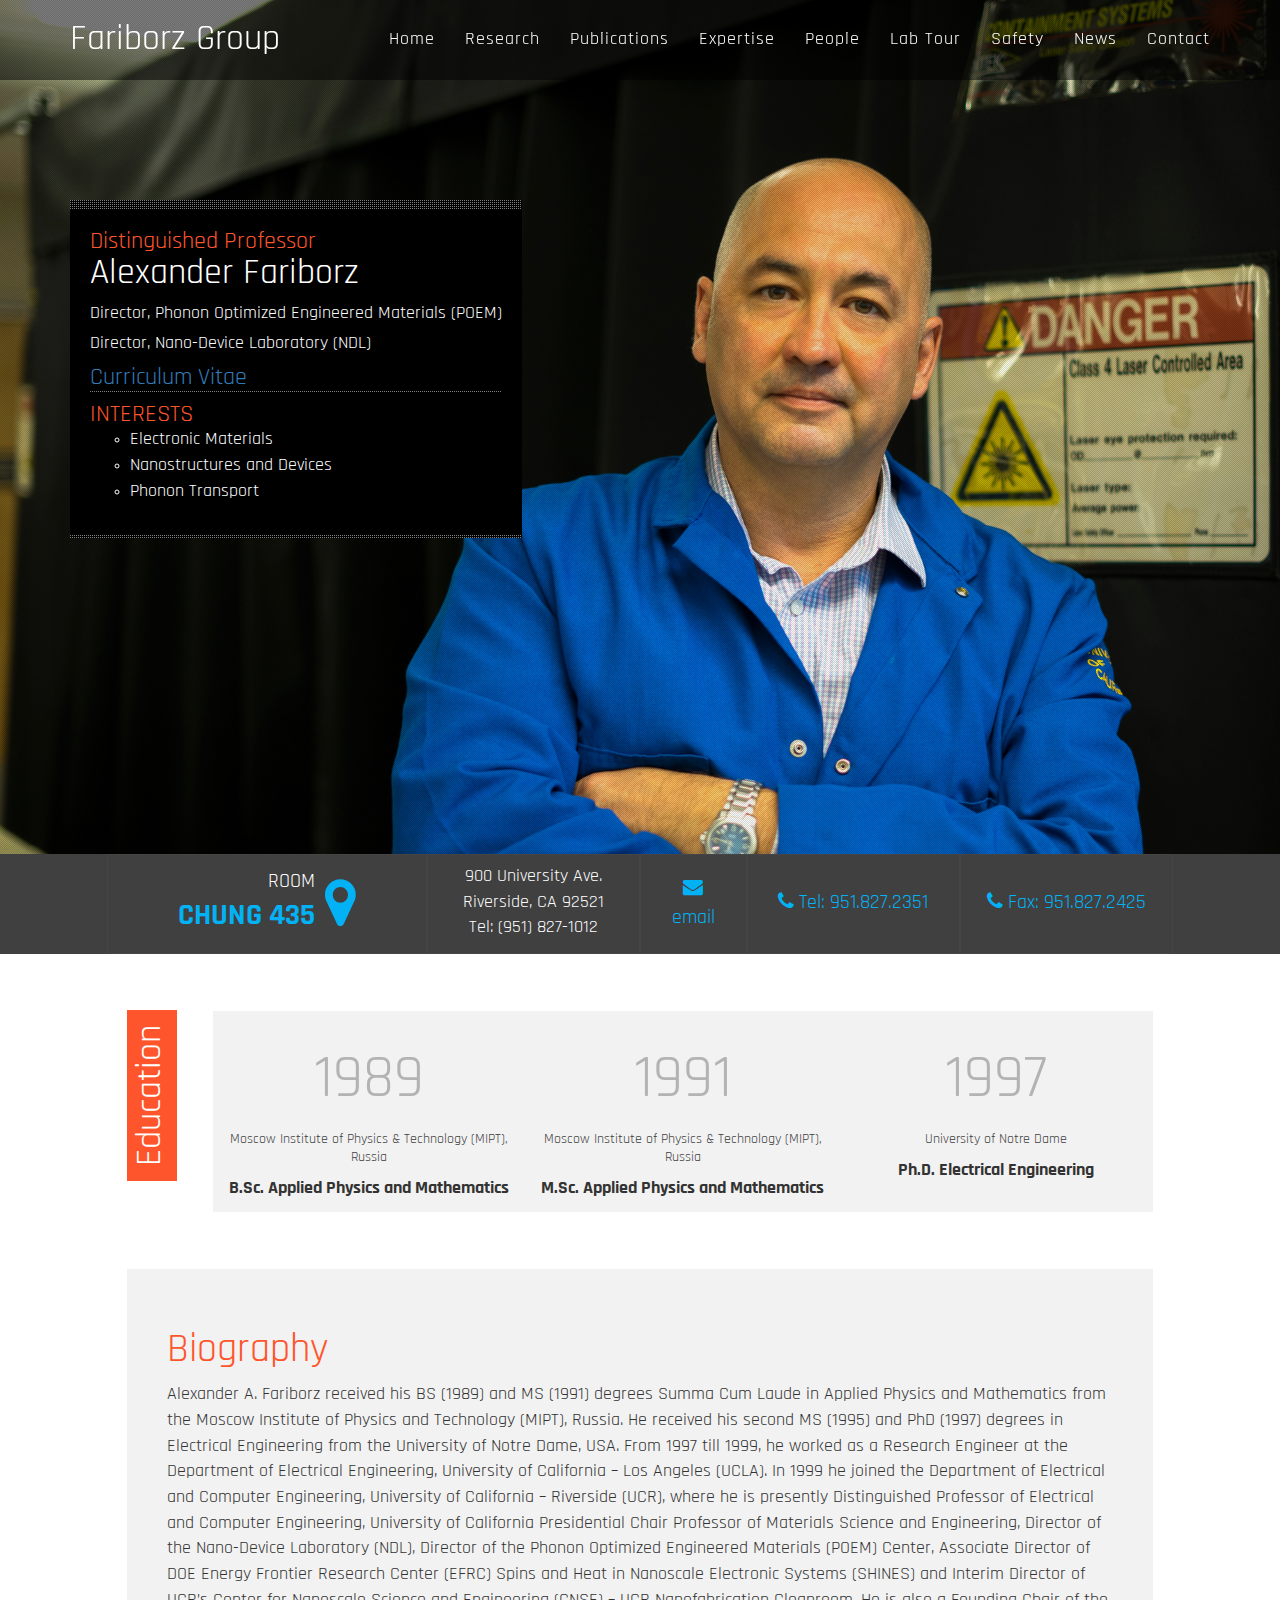
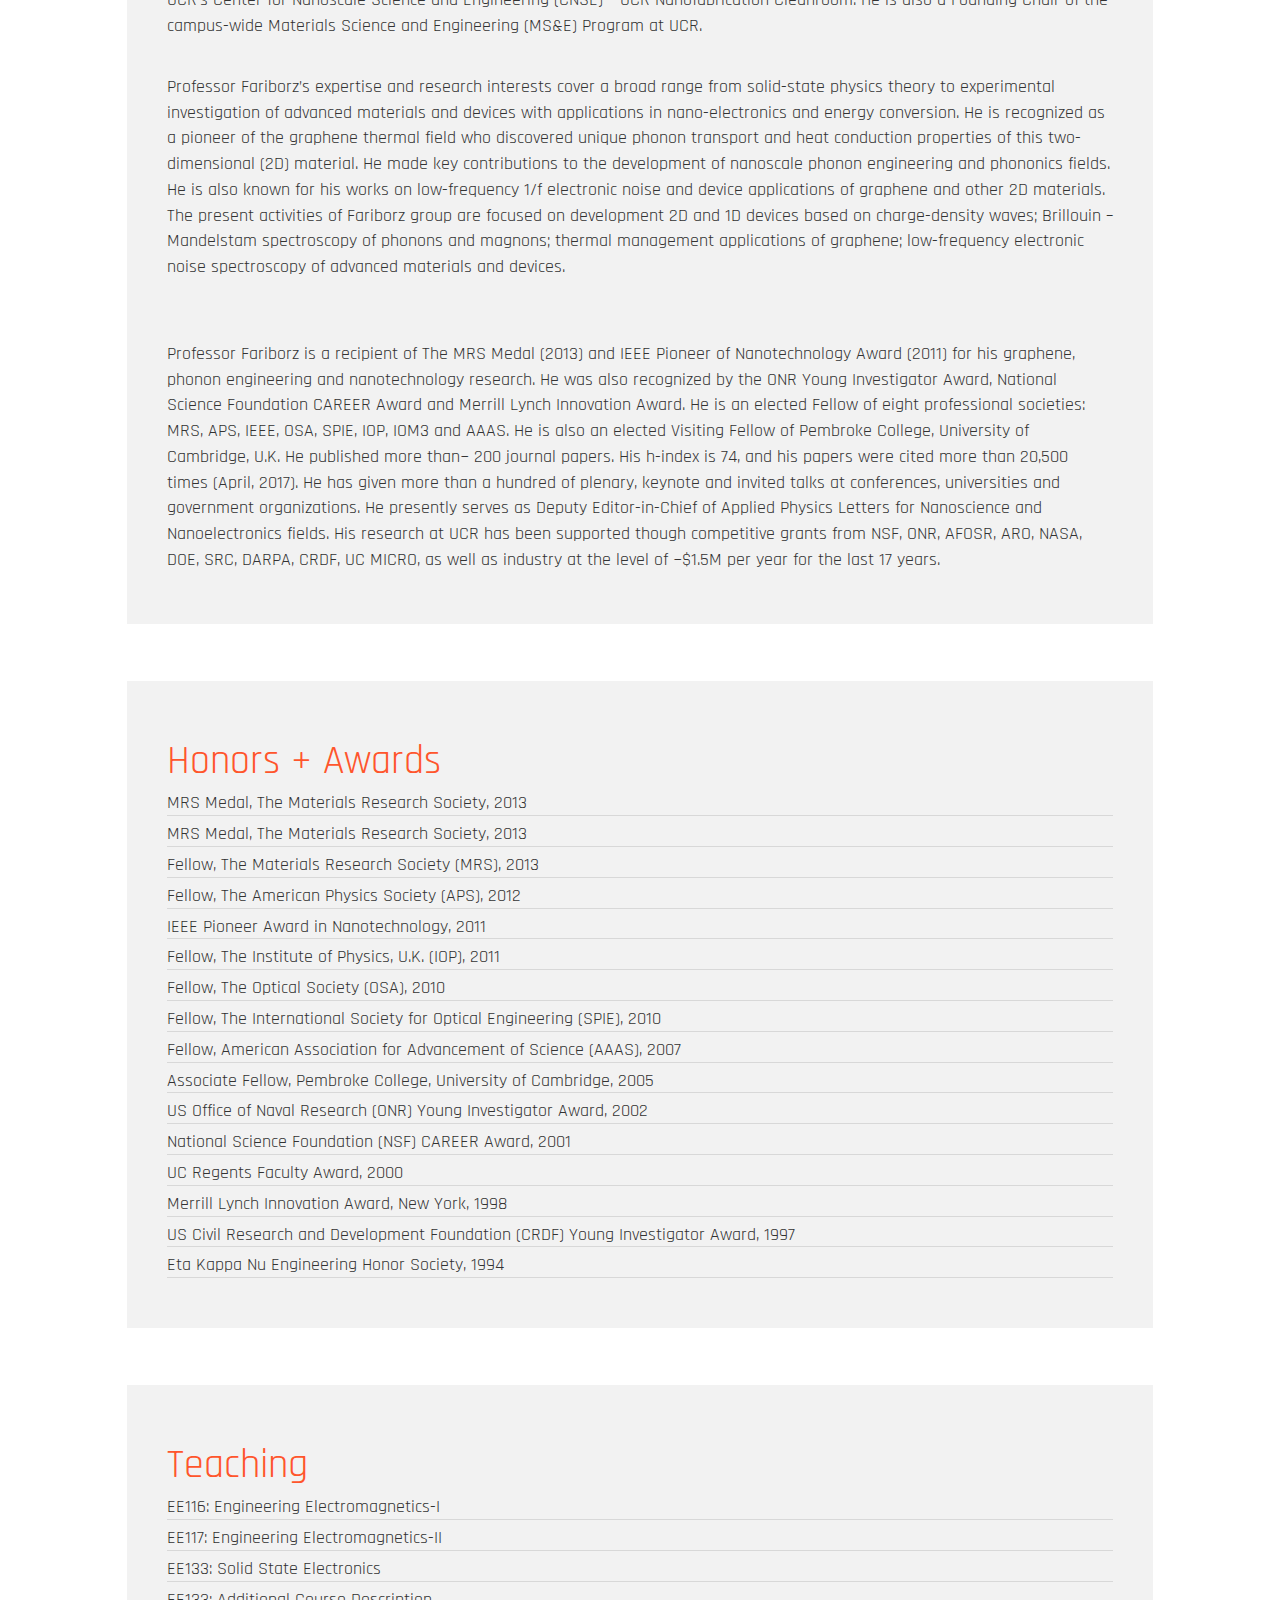
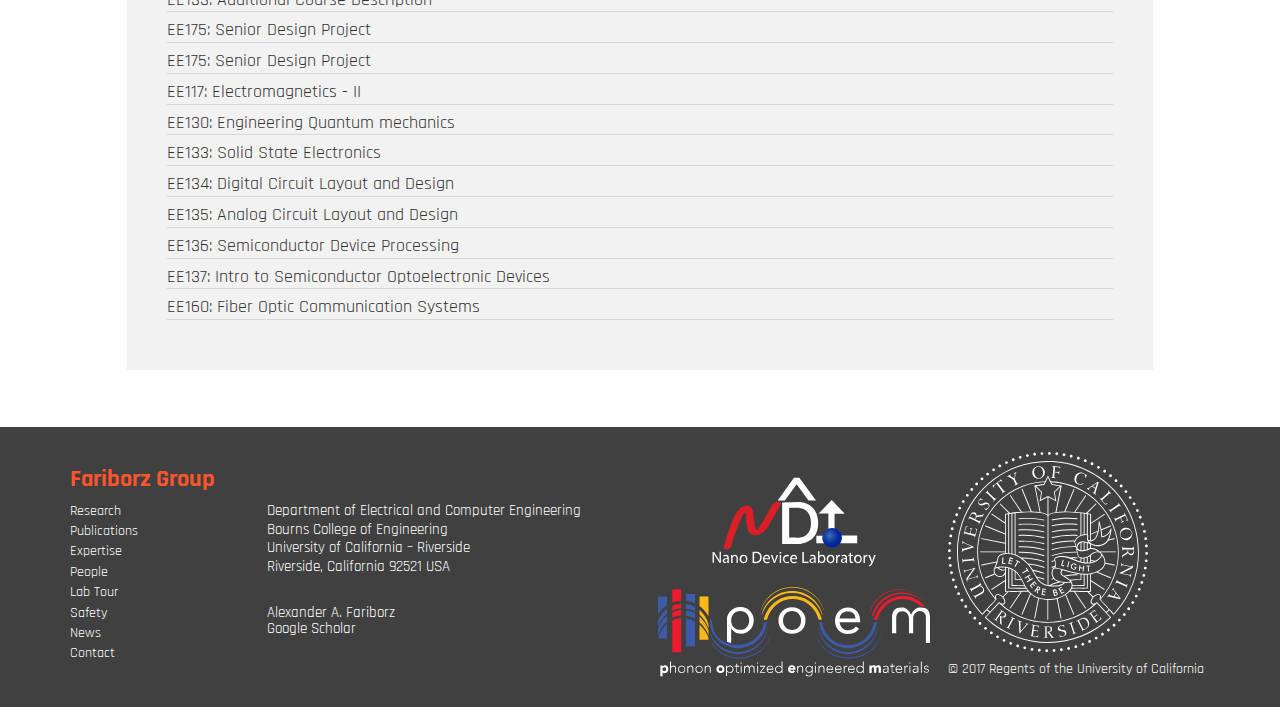
<file: alexander_balandin.html>
<!DOCTYPE html>
<html lang="en">
  <head>
    <meta charset="utf-8" />
    <meta http-equiv="X-UA-Compatible" content="IE=edge" />
    <meta name="viewport" content="width=device-width, initial-scale=1" />
    <meta name="description" content="" />
    <meta name="author" content="" />

    <title>Fariborz Group</title>

    <!-- Bootstrap Core CSS -->
    <link
      rel="stylesheet"
      href="https://maxcdn.bootstrapcdn.com/bootstrap/3.3.7/css/bootstrap.min.css"
      integrity="sha384-BVYiiSIFeK1dGmJRAkycuHAHRg32OmUcww7on3RYdg4Va+PmSTsz/K68vbdEjh4u"
      crossorigin="anonymous"
    />

    <!-- Custom CSS -->
    <link href="css/navigation.css" rel="stylesheet" />
    <link href="css/modern-business.css" rel="stylesheet" />
    <link href="css/style.css" rel="stylesheet" />
    <link href="css/lab_tour.css" rel="stylesheet" />

    <link href="css/highlights.css" rel="stylesheet" />
    <link href="css/people.css" rel="stylesheet" />
    <!-- Custom Fonts -->
    <link
      href="font-awesome/css/font-awesome.min.css"
      rel="stylesheet"
      type="text/css"
    />

    <!-- HTML5 Shim and Respond.js IE8 support of HTML5 elements and media queries -->
    <!-- WARNING: Respond.js doesn't work if you view the page via file:// -->
    <!--[if lt IE 9]>
      <script src="https://oss.maxcdn.com/libs/html5shiv/3.7.0/html5shiv.js"></script>
      <script src="https://oss.maxcdn.com/libs/respond.js/1.4.2/respond.min.js"></script>
    <![endif]-->

    <!--    Favicon-->
    <link
      rel="shortcut icon"
      href="/favicon.ico"
      type="resources/images/favicon.ico"
    />
    <link rel="icon" href="resources/images/favicon.ico" type="image/x-icon" />
  </head>

  <body id="nav-drop-mobile">
    <nav
      id="mainNav"
      class="navbar navbar-default navbar-fixed-top navbar-custom"
    >
      <div class="container">
        <!-- Brand and toggle get grouped for better mobile display -->
        <div class="navbar-header page-scroll">
          <button
            type="button"
            class="navbar-toggle"
            data-toggle="collapse"
            data-target="#bs-example-navbar-collapse-1"
          >
            <span class="sr-only">Toggle navigation</span> Menu
            <i class="fa fa-bars"></i>
          </button>
          <a class="navbar-brand" href="index.html">Fariborz Group</a>
        </div>

        <!-- Collect the nav links, forms, and other content for toggling -->
        <div class="collapse navbar-collapse" id="bs-example-navbar-collapse-1">
          <ul class="nav navbar-nav navbar-right">
            <li class="hidden">
              <a href="#page-top"></a>
            </li>
            <li class="page-scroll">
              <a href="index.html">Home</a>
            </li>
            <li class="page-scroll">
              <a href="highlights.html">Research</a>
            </li>
            <li class="page-scroll">
              <a href="publications.html">Publications</a>
            </li>
            <li class="page-scroll">
              <a href="expertise.html">Expertise</a>
            </li>
            <li class="page-scroll">
              <a href="people.html">People</a>
            </li>
            <li class="page-scroll">
              <a href="lab_tour.html">Lab Tour</a>
            </li>
            <li class="page-scroll">
              <a href="safety.html">Safety</a>
            </li>
            <li class="page-scroll">
              <a href="news.html">News</a>
            </li>
            <li class="page-scroll">
              <a href="contact.html">Contact</a>
            </li>
          </ul>
        </div>
        <!-- /.navbar-collapse -->
      </div>
      <!-- /.container-fluid -->
    </nav>

    <!--<div class="mesh"></div>-->
    <div class="jumbo-image">
      <div class="mesh">
        <img
          class="foreground-image"
          src="resources/images/profile_photos/DSC05447.jpg"
        />
        <div class="profile-box">
          <hr class="dots-white dt-lg" />
          <div class="profile-text">
            <h3>Distinguished Professor</h3>
            <h1>Alexander Fariborz</h1>
            <h4>Director, Phonon Optimized Engineered Materials (POEM)</h4>
            <h4>Director, Nano-Device Laboratory (NDL)</h4>
            <h3 class="styleColor">
              <a
                href="people_links/CurriculaVitae/Fariborz-CV-Pubs-2019.pdf"
                target="_blank"
                >Curriculum Vitae</a
              >
            </h3>
            <hr class="dots-white dt-rg" />
            <h3>INTERESTS</h3>
            <ul>
              <li>Electronic Materials</li>
              <li>Nanostructures and Devices</li>
              <li>Phonon Transport</li>
            </ul>
          </div>
          <hr class="dots-white dt-md" />
        </div>
      </div>
    </div>

    <div class="container-fluid">
      <div class="row black-bar">
        <div
          class="col-md-3 col-sm-12 col-xs-6 orange-anchor bl-box col-md-offset-1"
        >
          <a href="http://campusmap.ucr.edu/?loc=CHUNG" class="location-info">
            <div class="room-title">
              <span style="color: white;">ROOM</span>
              <span class="strong">CHUNG 435</span>
            </div>
            <i class="fa fa-map-marker fa-3x a"></i>
          </a>
        </div>
        <div class="col-md-2 col-sm-12 col-xs-6 address-info bl-box">
          <p>900 University Ave.</p>
          <p>Riverside, CA 92521</p>
          <p>Tel: (951) 827-1012</p>
        </div>
        <div class="col-md-1 col-sm-4 col-xs-6 email-info bl-box">
          <a href="mailto:balandin@ece.edu">
            <i class="fa fa-envelope"></i>
            <span>email</span></a
          >
        </div>
        <div class="col-md-2 col-sm-4 col-xs-6 tel-info bl-box">
          <a class="tel" href="tel:+951.827.2351"
            ><i class="fa fa-phone"></i> Tel: 951.827.2351</a
          >
        </div>
        <div class="col-md-2 col-sm-4 fax-info bl-box">
          <a class="tel" href="fax:+951.827.2425"
            ><span><i class="fa fa-phone"></i></span
            ><span> Fax: 951.827.2425</span></a
          >
        </div>
      </div>
    </div>

    <div class="container">
      <div id="education" class="education-block-content row">
        <div class="col-md-1 education-title"><h2>Education</h2></div>

        <div class="degrees col-md-11">
          <div class="row">
            <div class="degree col-sm-4">
              <h3>1989</h3>
              <p>Moscow Institute of Physics & Technology (MIPT), Russia</p>
              <span>B.Sc. Applied Physics and Mathematics</span>
            </div>
            <div class="degree col-sm-4">
              <h3>1991</h3>
              <p>Moscow Institute of Physics & Technology (MIPT), Russia</p>
              <span>M.Sc. Applied Physics and Mathematics</span>
            </div>
            <div class="degree col-sm-4">
              <h3>1997</h3>
              <p>University of Notre Dame</p>
              <span>Ph.D. Electrical Engineering</span>
            </div>
          </div>
        </div>
      </div>

      <div id="research-interests" class="profile-block-content">
        <h2>Biography</h2>
        <p>
          Alexander A. Fariborz received his BS (1989) and MS (1991) degrees
          Summa Cum Laude in Applied Physics and Mathematics from the Moscow
          Institute of Physics and Technology (MIPT), Russia. He received his
          second MS (1995) and PhD (1997) degrees in Electrical Engineering from
          the University of Notre Dame, USA. From 1997 till 1999, he worked as a
          Research Engineer at the Department of Electrical Engineering,
          University of California – Los Angeles (UCLA). In 1999 he joined the
          Department of Electrical and Computer Engineering, University of
          California – Riverside (UCR), where he is presently Distinguished
          Professor of Electrical and Computer Engineering, University of
          California Presidential Chair Professor of Materials Science and
          Engineering, Director of the Nano-Device Laboratory (NDL), Director of
          the Phonon Optimized Engineered Materials (POEM) Center, Associate
          Director of DOE Energy Frontier Research Center (EFRC) Spins and Heat
          in Nanoscale Electronic Systems (SHINES) and Interim Director of UCR’s
          Center for Nanoscale Science and Engineering (CNSE) – UCR
          Nanofabrication Cleanroom. He is also a Founding Chair of the
          campus-wide Materials Science and Engineering (MS&E) Program at UCR.
        </p>
        <br />
        <p>
          Professor Fariborz’s expertise and research interests cover a broad
          range from solid-state physics theory to experimental investigation of
          advanced materials and devices with applications in nano-electronics
          and energy conversion. He is recognized as a pioneer of the graphene
          thermal field who discovered unique phonon transport and heat
          conduction properties of this two-dimensional (2D) material. He made
          key contributions to the development of nanoscale phonon engineering
          and phononics fields. He is also known for his works on low-frequency
          1/f electronic noise and device applications of graphene and other 2D
          materials. The present activities of Fariborz group are focused on
          development 2D and 1D devices based on charge-density waves; Brillouin
          – Mandelstam spectroscopy of phonons and magnons; thermal management
          applications of graphene; low-frequency electronic noise spectroscopy
          of advanced materials and devices.
        </p>
        <br />
        <br />
        <p>
          Professor Fariborz is a recipient of The MRS Medal (2013) and IEEE
          Pioneer of Nanotechnology Award (2011) for his graphene, phonon
          engineering and nanotechnology research. He was also recognized by the
          ONR Young Investigator Award, National Science Foundation CAREER Award
          and Merrill Lynch Innovation Award. He is an elected Fellow of eight
          professional societies: MRS, APS, IEEE, OSA, SPIE, IOP, IOM3 and AAAS.
          He is also an elected Visiting Fellow of Pembroke College, University
          of Cambridge, U.K. He published more than~ 200 journal papers. His
          h-index is 74, and his papers were cited more than 20,500 times
          (April, 2017). He has given more than a hundred of plenary, keynote
          and invited talks at conferences, universities and government
          organizations. He presently serves as Deputy Editor-in-Chief of
          Applied Physics Letters for Nanoscience and Nanoelectronics fields.
          His research at UCR has been supported though competitive grants from
          NSF, ONR, AFOSR, ARO, NASA, DOE, SRC, DARPA, CRDF, UC MICRO, as well
          as industry at the level of ~$1.5M per year for the last 17 years.
        </p>
      </div>

      <div class="profile-block-content profile-block-awards">
        <h2>Honors + Awards</h2>
        <h4>MRS Medal, The Materials Research Society, 2013</h4>
        <h4>MRS Medal, The Materials Research Society, 2013</h4>
        <h4>Fellow, The Materials Research Society (MRS), 2013</h4>
        <h4>Fellow, The American Physics Society (APS), 2012</h4>
        <h4>IEEE Pioneer Award in Nanotechnology, 2011</h4>
        <h4>Fellow, The Institute of Physics, U.K. (IOP), 2011</h4>
        <h4>Fellow, The Optical Society (OSA), 2010</h4>
        <h4>
          Fellow, The International Society for Optical Engineering (SPIE), 2010
        </h4>
        <h4>
          Fellow, American Association for Advancement of Science (AAAS), 2007
        </h4>
        <h4>
          Associate Fellow, Pembroke College, University of Cambridge, 2005
        </h4>
        <h4>
          US Office of Naval Research (ONR) Young Investigator Award, 2002
        </h4>
        <h4>National Science Foundation (NSF) CAREER Award, 2001</h4>
        <h4>UC Regents Faculty Award, 2000</h4>
        <h4>Merrill Lynch Innovation Award, New York, 1998</h4>
        <h4>
          US Civil Research and Development Foundation (CRDF) Young Investigator
          Award, 1997
        </h4>
        <h4>Eta Kappa Nu Engineering Honor Society, 1994</h4>
      </div>

      <div class="profile-block-content profile-block-awards">
        <h2>Teaching</h2>
        <h4>EE116: Engineering Electromagnetics-I</h4>
        <h4>EE117: Engineering Electromagnetics-II</h4>
        <h4>EE133: Solid State Electronics</h4>
        <h4>EE133: Additional Course Description</h4>
        <h4>EE175: Senior Design Project</h4>
        <h4>EE175: Senior Design Project</h4>
        <h4>EE117: Electromagnetics - II</h4>
        <h4>EE130: Engineering Quantum mechanics</h4>
        <h4>EE133: Solid State Electronics</h4>
        <h4>EE134: Digital Circuit Layout and Design</h4>
        <h4>EE135: Analog Circuit Layout and Design</h4>
        <h4>EE136: Semiconductor Device Processing</h4>
        <h4>EE137: Intro to Semiconductor Optoelectronic Devices</h4>
        <h4>EE160: Fiber Optic Communication Systems</h4>
      </div>
    </div>

    <!-- /.container -->
    <footer>
      <div class="container">
        <div class="row">
          <div class="col-sm-2 col-xs-6 footer-nav">
            <a href="index.html"><h3>Fariborz Group</h3></a>
            <a href="highlights.html"><h5>Research</h5></a>
            <a href="publications.html"><h5>Publications</h5></a>
            <a href="expertise.html"><h5>Expertise</h5></a>
            <a href="people.html"><h5>People</h5></a>
            <a href="lab_tour.html"><h5>Lab Tour</h5></a>
            <a href="safety.html"><h5>Safety</h5></a>
            <a href="news.html"><h5>News</h5></a>
            <a href="contact.html"><h5>Contact</h5></a>
          </div>

          <div class="col-sm-4 col-xs-6 footer-info">
            <div class="row">
              <div class="col-lg-12">
                <a href="http://www.ece.ucr.edu/" target="_blank"
                  ><h4>Department of Electrical and Computer Engineering</h4></a
                >
                <a href="http://www.engr.ucr.edu/" target="_blank"
                  ><h4>Bourns College of Engineering</h4></a
                >
                <a href="http://www.ucr.edu/" target="_blank"
                  ><h4>University of California – Riverside</h4>
                  <h4>Riverside, California 92521 USA</h4></a
                >
                <br />
                <a
                  href="https://scholar.google.com/citations?user=46umSWsAAAAJ"
                  target="_blank"
                >
                  <h4>
                    Alexander A. Fariborz <br />
                    Google Scholar
                  </h4>
                </a>
              </div>
            </div>
          </div>

          <div class="col-sm-3 col-xs-6 footer-logos">
            <div class="inside-footer">
              <img
                src="resources/images/logo white-W.svg"
                width="auto"
                alt=""
              />
              <img
                src="resources/images/Poem logo white-W copy.svg"
                alt=""
                width="auto"
              />
            </div>
          </div>

          <div class="col-sm-3 col-xs-6 UCR-logo">
            <div class="inside-footer">
              <img
                class="img-responsive"
                src="resources/images/UCR EmblemW.svg"
                alt=""
                height="200px"
              />
              <h5>© 2017 Regents of the University of California</h5>
            </div>
          </div>
        </div>
      </div>
    </footer>
    <!-- jQuery -->
    <script src="js/jquery.js"></script>

    <!-- Bootstrap Core JavaScript -->
    <script src="js/bootstrap.min.js"></script>

    <!-- Packery -->
    <script src="js/packery.pkgd.min.js"></script>

    <!-- Script to Activate the Carousel -->
    <script>
      $('.carousel').carousel({
        interval: 10000 //changes the speed
      });
    </script>

    <script>
      // external js: packery.pkgd.js

      var grid = document.querySelector('.grid');

      var pckry = new Packery(grid, {
        itemSelector: '.grid-item',
        // columnWidth useful for fitting
        columnWidth: 1
      });
    </script>
  </body>
</html>
</file>
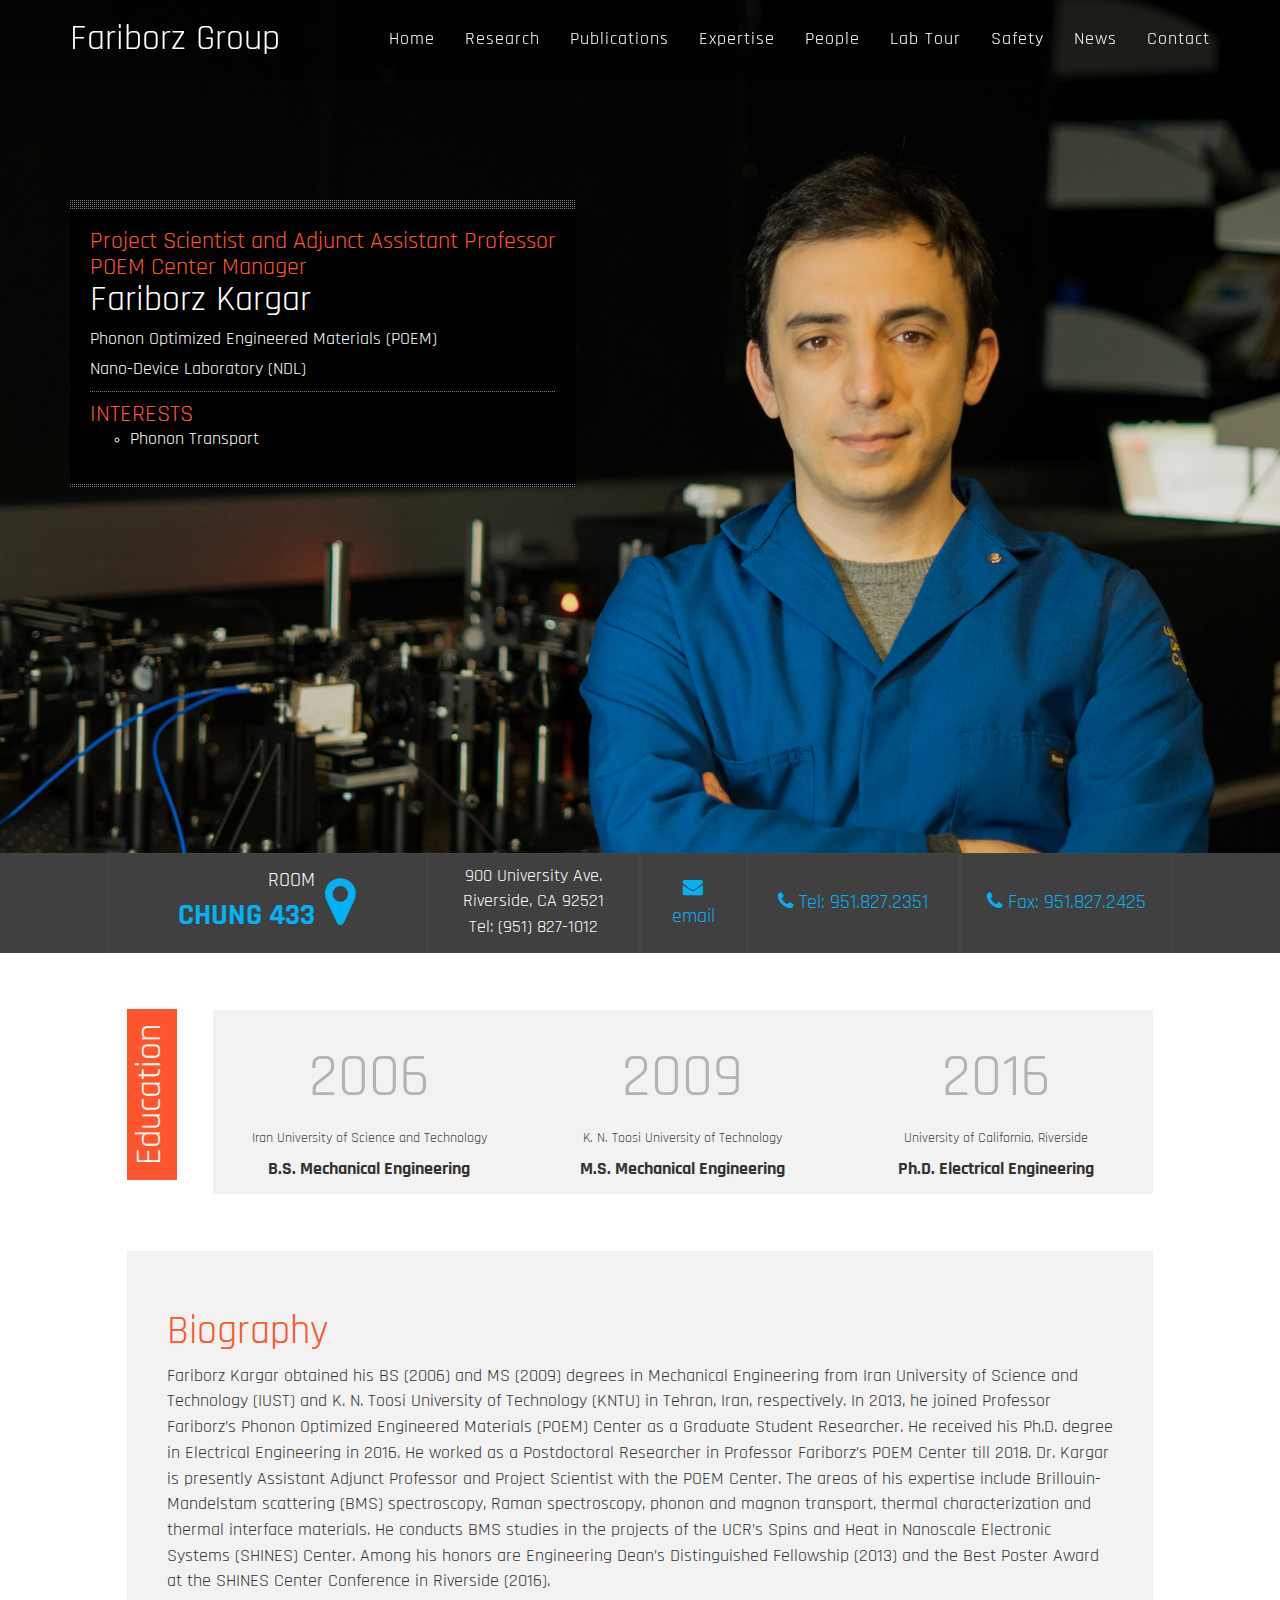
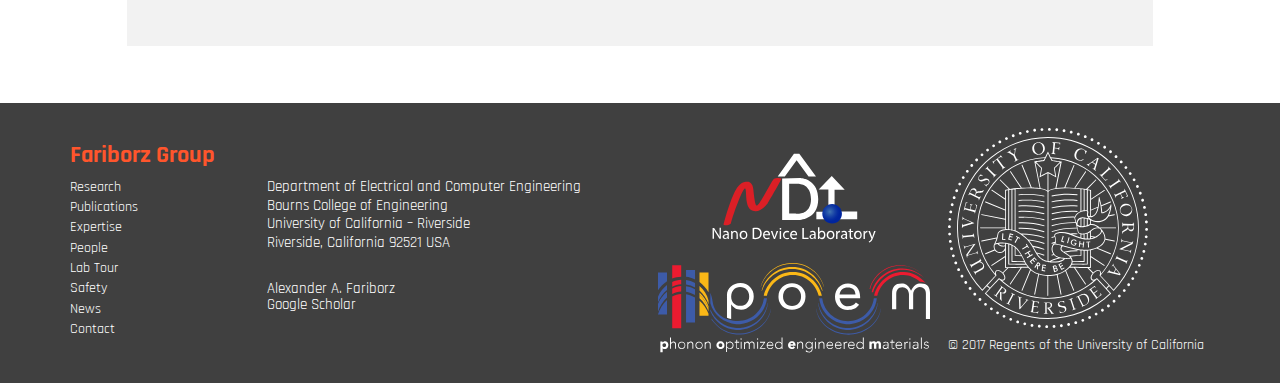
<file: fariborz_kargar.html>
<!DOCTYPE html>
<html lang="en">
  <head>
    <meta charset="utf-8" />
    <meta http-equiv="X-UA-Compatible" content="IE=edge" />
    <meta name="viewport" content="width=device-width, initial-scale=1" />
    <meta name="description" content="" />
    <meta name="author" content="" />

    <title>Fariborz Group</title>

    <!-- Bootstrap Core CSS -->
    <link
      rel="stylesheet"
      href="https://maxcdn.bootstrapcdn.com/bootstrap/3.3.7/css/bootstrap.min.css"
      integrity="sha384-BVYiiSIFeK1dGmJRAkycuHAHRg32OmUcww7on3RYdg4Va+PmSTsz/K68vbdEjh4u"
      crossorigin="anonymous"
    />

    <!-- Custom CSS -->
    <link href="css/navigation.css" rel="stylesheet" />
    <link href="css/modern-business.css" rel="stylesheet" />
    <link href="css/style.css" rel="stylesheet" />
    <link href="css/lab_tour.css" rel="stylesheet" />

    <link href="css/highlights.css" rel="stylesheet" />
    <link href="css/people.css" rel="stylesheet" />
    <!-- Custom Fonts -->
    <link
      href="font-awesome/css/font-awesome.min.css"
      rel="stylesheet"
      type="text/css"
    />

    <!-- HTML5 Shim and Respond.js IE8 support of HTML5 elements and media queries -->
    <!-- WARNING: Respond.js doesn't work if you view the page via file:// -->
    <!--[if lt IE 9]>
      <script src="https://oss.maxcdn.com/libs/html5shiv/3.7.0/html5shiv.js"></script>
      <script src="https://oss.maxcdn.com/libs/respond.js/1.4.2/respond.min.js"></script>
    <![endif]-->

    <!--    Favicon-->
    <link
      rel="shortcut icon"
      href="/favicon.ico"
      type="resources/images/favicon.ico"
    />
    <link rel="icon" href="resources/images/favicon.ico" type="image/x-icon" />
  </head>

  <body id="nav-drop-mobile">
    <nav
      id="mainNav"
      class="navbar navbar-default navbar-fixed-top navbar-custom"
    >
      <div class="container">
        <!-- Brand and toggle get grouped for better mobile display -->
        <div class="navbar-header page-scroll">
          <button
            type="button"
            class="navbar-toggle"
            data-toggle="collapse"
            data-target="#bs-example-navbar-collapse-1"
          >
            <span class="sr-only">Toggle navigation</span> Menu
            <i class="fa fa-bars"></i>
          </button>
          <a class="navbar-brand" href="index.html">Fariborz Group</a>
        </div>

        <!-- Collect the nav links, forms, and other content for toggling -->
        <div class="collapse navbar-collapse" id="bs-example-navbar-collapse-1">
          <ul class="nav navbar-nav navbar-right">
            <li class="hidden">
              <a href="#page-top"></a>
            </li>
            <li class="page-scroll">
              <a href="index.html">Home</a>
            </li>
            <li class="page-scroll">
              <a href="highlights.html">Research</a>
            </li>
            <li class="page-scroll">
              <a href="publications.html">Publications</a>
            </li>
            <li class="page-scroll">
              <a href="expertise.html">Expertise</a>
            </li>
            <li class="page-scroll">
              <a href="people.html">People</a>
            </li>
            <li class="page-scroll">
              <a href="lab_tour.html">Lab Tour</a>
            </li>
            <li class="page-scroll">
              <a href="safety.html">Safety</a>
            </li>
            <li class="page-scroll">
              <a href="news.html">News</a>
            </li>
            <li class="page-scroll">
              <a href="contact.html">Contact</a>
            </li>
          </ul>
        </div>
        <!-- /.navbar-collapse -->
      </div>
      <!-- /.container-fluid -->
    </nav>

    <!--<div class="mesh"></div>-->
    <div class="jumbo-image">
      <div class="mesh">
        <img
          class="foreground-image"
          src="resources/images/profile_photos/DSC05044.jpg"
        />
        <div class="profile-box">
          <hr class="dots-white dt-lg" />
          <div class="profile-text">
            <h3>Project Scientist and Adjunct Assistant Professor</h3>
            <h3>POEM Center Manager</h3>
            <h1>Fariborz Kargar</h1>
            <h4>Phonon Optimized Engineered Materials (POEM)</h4>
            <h4>Nano-Device Laboratory (NDL)</h4>
            <hr class="dots-white dt-rg" />
            <h3>INTERESTS</h3>
            <ul>
              <li>Phonon Transport</li>
            </ul>
          </div>
          <hr class="dots-white dt-md" />
        </div>
      </div>
    </div>

    <div class="container-fluid">
      <div class="row black-bar">
        <div
          class="col-md-3 col-sm-12 col-xs-6 orange-anchor bl-box col-md-offset-1"
        >
          <a href="http://campusmap.ucr.edu/?loc=CHUNG" class="location-info">
            <div class="room-title">
              <span style="color: white;">ROOM</span>
              <span class="strong">CHUNG 433</span>
            </div>
            <i class="fa fa-map-marker fa-3x a"></i>
          </a>
        </div>
        <div class="col-md-2 col-sm-12 col-xs-6 address-info bl-box">
          <p>900 University Ave.</p>
          <p>Riverside, CA 92521</p>
          <p>Tel: (951) 827-1012</p>
        </div>
        <div class="col-md-1 col-sm-4 col-xs-6 email-info bl-box">
          <a href="mailto:fkarg001@ucr.edu">
            <i class="fa fa-envelope"></i>
            <span>email</span></a
          >
        </div>
        <div class="col-md-2 col-sm-4 col-xs-6 tel-info bl-box">
          <a class="tel" href="tel:+951.827.2351"
            ><i class="fa fa-phone"></i> Tel: 951.827.2351</a
          >
        </div>
        <div class="col-md-2 col-sm-4 fax-info bl-box">
          <a class="tel" href="fax:+951.827.2425"
            ><span><i class="fa fa-phone"></i></span
            ><span> Fax: 951.827.2425</span></a
          >
        </div>
      </div>
    </div>

    <div class="container">
      <div id="education" class="education-block-content row">
        <div class="col-md-1 education-title"><h2>Education</h2></div>

        <div class="degrees col-md-11">
          <div class="row">
            <div class="degree col-sm-4">
              <h3>2006</h3>
              <p>Iran University of Science and Technology</p>
              <span>B.S. Mechanical Engineering</span>
            </div>
            <div class="degree col-sm-4">
              <h3>2009</h3>
              <p>K. N. Toosi University of Technology</p>
              <span>M.S. Mechanical Engineering</span>
            </div>
            <div class="degree col-sm-4">
              <h3>2016</h3>
              <p>University of California, Riverside</p>
              <span>Ph.D. Electrical Engineering</span>
            </div>
          </div>
        </div>
      </div>

      <div id="research-interests" class="profile-block-content">
        <h2>Biography</h2>
        <p>
          Fariborz Kargar obtained his BS (2006) and MS (2009) degrees in
          Mechanical Engineering from Iran University of Science and Technology
          (IUST) and K. N. Toosi University of Technology (KNTU) in Tehran,
          Iran, respectively. In 2013, he joined Professor Fariborz’s Phonon
          Optimized Engineered Materials (POEM) Center as a Graduate Student
          Researcher. He received his Ph.D. degree in Electrical Engineering in
          2016. He worked as a Postdoctoral Researcher in Professor Fariborz’s
          POEM Center till 2018. Dr. Kargar is presently Assistant Adjunct
          Professor and Project Scientist with the POEM Center. The areas of his
          expertise include Brillouin-Mandelstam scattering (BMS) spectroscopy,
          Raman spectroscopy, phonon and magnon transport, thermal
          characterization and thermal interface materials. He conducts BMS
          studies in the projects of the UCR’s Spins and Heat in Nanoscale
          Electronic Systems (SHINES) Center. Among his honors are Engineering
          Dean’s Distinguished Fellowship (2013) and the Best Poster Award at
          the SHINES Center Conference in Riverside (2016).
        </p>
      </div>
    </div>

    <!-- /.container -->
    <footer>
      <div class="container">
        <div class="row">
          <div class="col-sm-2 col-xs-6 footer-nav">
            <a href="index.html"><h3>Fariborz Group</h3></a>
            <a href="highlights.html"><h5>Research</h5></a>
            <a href="publications.html"><h5>Publications</h5></a>
            <a href="expertise.html"><h5>Expertise</h5></a>
            <a href="people.html"><h5>People</h5></a>
            <a href="lab_tour.html"><h5>Lab Tour</h5></a>
            <a href="safety.html"><h5>Safety</h5></a>
            <a href="news.html"><h5>News</h5></a>
            <a href="contact.html"><h5>Contact</h5></a>
          </div>

          <div class="col-sm-4 col-xs-6 footer-info">
            <div class="row">
              <div class="col-lg-12">
                <a href="http://www.ece.ucr.edu/" target="_blank"
                  ><h4>Department of Electrical and Computer Engineering</h4></a
                >
                <a href="http://www.engr.ucr.edu/" target="_blank"
                  ><h4>Bourns College of Engineering</h4></a
                >
                <a href="http://www.ucr.edu/" target="_blank"
                  ><h4>University of California – Riverside</h4>
                  <h4>Riverside, California 92521 USA</h4></a
                >
                <br />
                <a
                  href="https://scholar.google.com/citations?user=46umSWsAAAAJ"
                  target="_blank"
                >
                  <h4>
                    Alexander A. Fariborz <br />
                    Google Scholar
                  </h4>
                </a>
              </div>
            </div>
          </div>

          <div class="col-sm-3 col-xs-6 footer-logos">
            <div class="inside-footer">
              <img
                src="resources/images/logo white-W.svg"
                width="auto"
                alt=""
              />
              <img
                src="resources/images/Poem logo white-W copy.svg"
                alt=""
                width="auto"
              />
            </div>
          </div>

          <div class="col-sm-3 col-xs-6 UCR-logo">
            <div class="inside-footer">
              <img
                class="img-responsive"
                src="resources/images/UCR EmblemW.svg"
                alt=""
                height="200px"
              />
              <h5>© 2017 Regents of the University of California</h5>
            </div>
          </div>
        </div>
      </div>
    </footer>
    <!-- jQuery -->
    <script src="js/jquery.js"></script>

    <!-- Bootstrap Core JavaScript -->
    <script src="js/bootstrap.min.js"></script>

    <!-- Packery -->
    <script src="js/packery.pkgd.min.js"></script>

    <!-- Script to Activate the Carousel -->
    <script>
      $('.carousel').carousel({
        interval: 10000 //changes the speed
      });
    </script>

    <script>
      // external js: packery.pkgd.js

      var grid = document.querySelector('.grid');

      var pckry = new Packery(grid, {
        itemSelector: '.grid-item',
        // columnWidth useful for fitting
        columnWidth: 1
      });
    </script>
  </body>
</html>
</file>
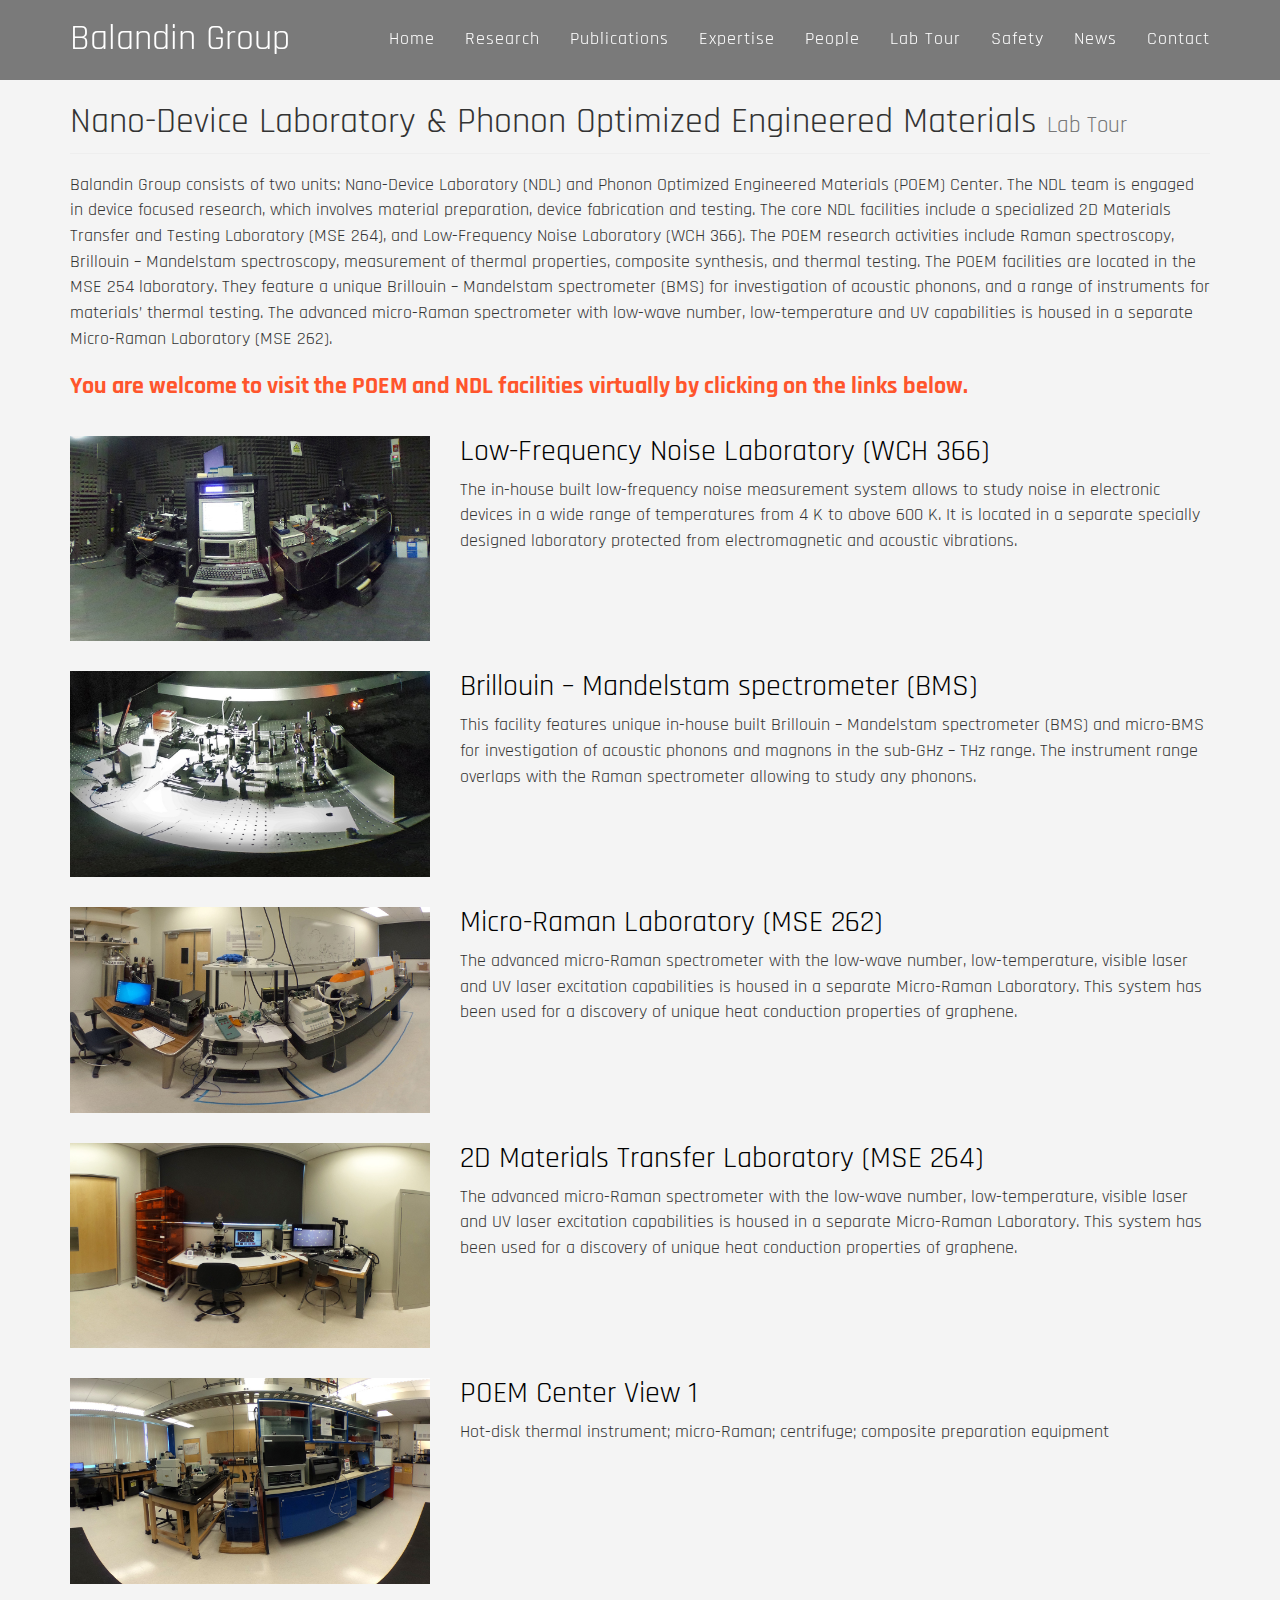
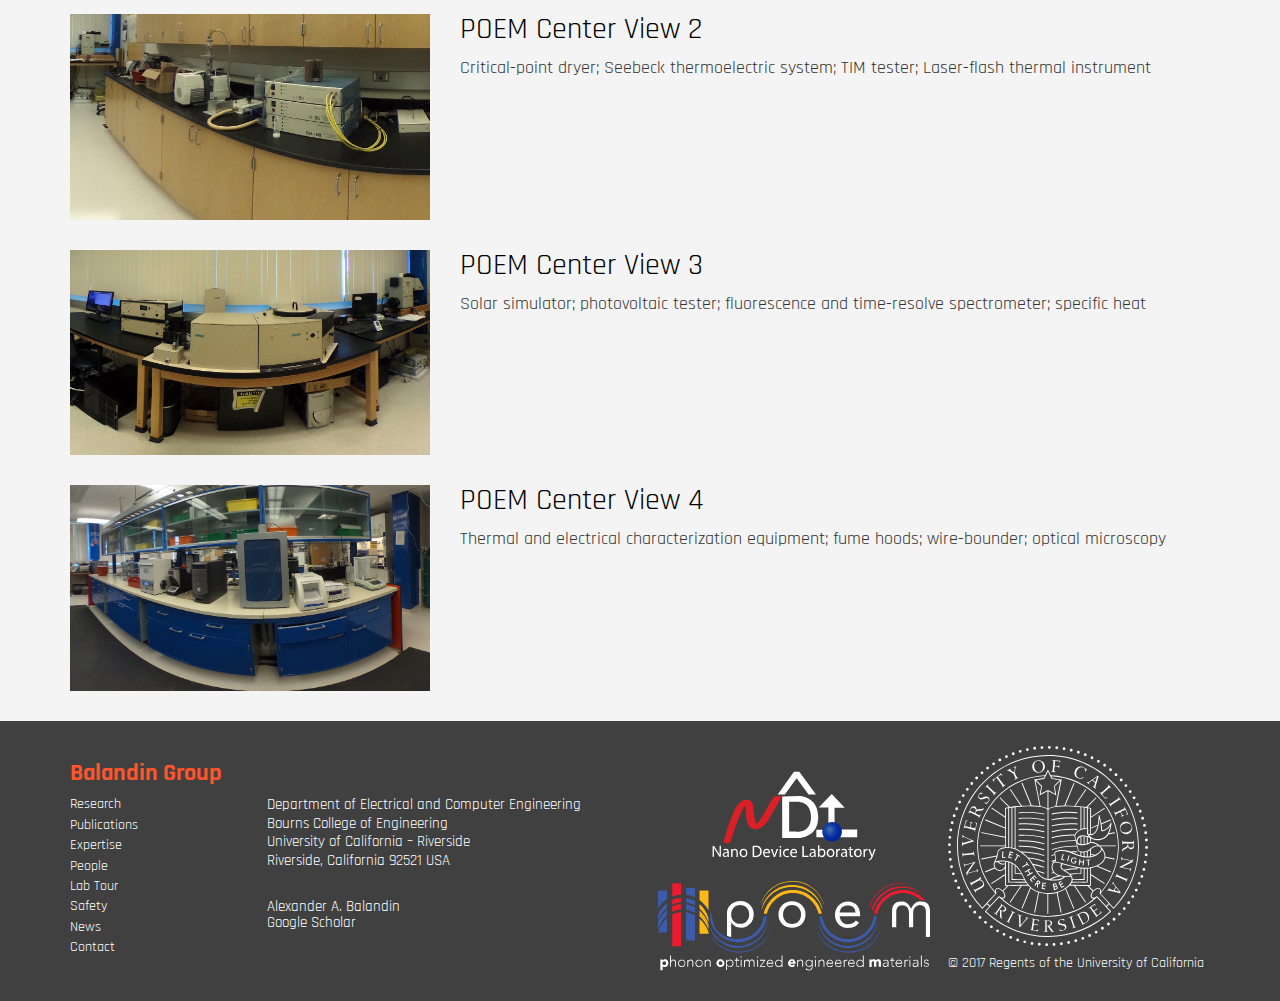
<file: lab_tour.html>
<!DOCTYPE html>
<html lang="en">
  <head>
    <!-- Global site tag (gtag.js) - Google Analytics -->
    <script
      async
      src="https://www.googletagmanager.com/gtag/js?id=UA-126618399-1"
    ></script>
    <script>
      window.dataLayer = window.dataLayer || [];
      function gtag() {
        dataLayer.push(arguments);
      }
      gtag('js', new Date());

      gtag('config', 'UA-126618399-1');
    </script>

    <meta charset="utf-8" />
    <meta http-equiv="X-UA-Compatible" content="IE=edge" />
    <meta name="viewport" content="width=device-width, initial-scale=1" />
    <meta name="description" content="" />
    <meta name="author" content="" />

    <title>Balandin Group</title>

    <!-- Bootstrap Core CSS -->
    <link
      rel="stylesheet"
      href="https://maxcdn.bootstrapcdn.com/bootstrap/3.3.7/css/bootstrap.min.css"
      integrity="sha384-BVYiiSIFeK1dGmJRAkycuHAHRg32OmUcww7on3RYdg4Va+PmSTsz/K68vbdEjh4u"
      crossorigin="anonymous"
    />

    <!-- Custom CSS -->
    <link href="css/navigation.css" rel="stylesheet" />
    <link href="css/modern-business.css" rel="stylesheet" />
    <link href="css/style.css" rel="stylesheet" />
    <link href="css/lab_tour.css" rel="stylesheet" />

    <!-- Custom Fonts -->
    <link
      href="font-awesome/css/font-awesome.min.css"
      rel="stylesheet"
      type="text/css"
    />

    <!-- HTML5 Shim and Respond.js IE8 support of HTML5 elements and media queries -->
    <!-- WARNING: Respond.js doesn't work if you view the page via file:// -->
    <!--[if lt IE 9]>
      <script src="https://oss.maxcdn.com/libs/html5shiv/3.7.0/html5shiv.js"></script>
      <script src="https://oss.maxcdn.com/libs/respond.js/1.4.2/respond.min.js"></script>
    <![endif]-->

    <!--    Favicon-->
    <link
      rel="shortcut icon"
      href="/favicon.ico"
      type="resources/images/favicon.ico"
    />
    <link rel="icon" href="resources/images/favicon.ico" type="image/x-icon" />
  </head>

  <body>
    <nav
      id="mainNav"
      class="navbar navbar-default navbar-fixed-top navbar-custom"
    >
      <div class="container">
        <!-- Brand and toggle get grouped for better mobile display -->
        <div class="navbar-header page-scroll">
          <button
            type="button"
            class="navbar-toggle"
            data-toggle="collapse"
            data-target="#bs-example-navbar-collapse-1"
          >
            <span class="sr-only">Toggle navigation</span> Menu
            <i class="fa fa-bars"></i>
          </button>
          <a class="navbar-brand" href="index.html">Balandin Group</a>
        </div>

        <!-- Collect the nav links, forms, and other content for toggling -->
        <div class="collapse navbar-collapse" id="bs-example-navbar-collapse-1">
          <ul class="nav navbar-nav navbar-right">
            <li class="hidden">
              <a href="#page-top"></a>
            </li>
            <li class="page-scroll">
              <a href="index.html">Home</a>
            </li>
            <li class="page-scroll">
              <a href="highlights.html">Research</a>
            </li>
            <li class="page-scroll">
              <a href="publications.html">Publications</a>
            </li>
            <li class="page-scroll">
              <a href="expertise.html">Expertise</a>
            </li>
            <li class="page-scroll">
              <a href="people.html">People</a>
            </li>
            <li class="page-scroll">
              <a href="lab_tour.html">Lab Tour</a>
            </li>
            <li class="page-scroll">
              <a href="safety.html">Safety</a>
            </li>
            <li class="page-scroll">
              <a href="news.html">News</a>
            </li>
            <li class="page-scroll">
              <a href="contact.html">Contact</a>
            </li>
          </ul>
        </div>
        <!-- /.navbar-collapse -->
      </div>
      <!-- /.container-fluid -->
    </nav>

    <div class="container-fluid">
      <!-- Page Content -->
      <div class="container">
        <!-- Page Heading/Breadcrumbs -->
        <div class="row">
          <div class="col-lg-12">
            <h1 class="page-header">
              Nano-Device Laboratory & Phonon Optimized Engineered Materials
              <small>Lab Tour</small>
            </h1>
          </div>
        </div>
        <!-- /.row -->
        <div class="disc">
          <p>
            Balandin Group consists of two units: Nano-Device Laboratory (NDL)
            and Phonon Optimized Engineered Materials (POEM) Center. The NDL
            team is engaged in device focused research, which involves material
            preparation, device fabrication and testing. The core NDL facilities
            include a specialized 2D Materials Transfer and Testing Laboratory
            (MSE 264), and Low-Frequency Noise Laboratory (WCH 366). The POEM
            research activities include Raman spectroscopy, Brillouin –
            Mandelstam spectroscopy, measurement of thermal properties,
            composite synthesis, and thermal testing. The POEM facilities are
            located in the MSE 254 laboratory. They feature a unique Brillouin –
            Mandelstam spectrometer (BMS) for investigation of acoustic phonons,
            and a range of instruments for materials’ thermal testing. The
            advanced micro-Raman spectrometer with low-wave number,
            low-temperature and UV capabilities is housed in a separate
            Micro-Raman Laboratory (MSE 262).
          </p>
          <h3>
            You are welcome to visit the POEM and NDL facilities virtually by
            clicking on the links below.
          </h3>
        </div>
        <br />

        <div class="row">
          <div class="lab-tour-block col-md-4 img-portfolio">
            <a href="lab_tour8.html">
              <img
                class="img-responsive img-hover"
                src="resources/images/MSE008.jpg"
                alt=""
              />
            </a>
          </div>
          <div class="lab-tour-block col-md-8">
            <a href="lab_tour8.html">
              <h2>Low-Frequency Noise Laboratory (WCH 366)</h2>
            </a>
            <p>
              The in-house built low-frequency noise measurement system allows
              to study noise in electronic devices in a wide range of
              temperatures from 4 K to above 600 K. It is located in a separate
              specially designed laboratory protected from electromagnetic and
              acoustic vibrations.
            </p>
          </div>
        </div>

        <div class="row">
          <div class="lab-tour-block col-md-4 img-portfolio">
            <a href="lab_tour7.html">
              <img
                class="img-responsive img-hover"
                src="resources/images/MSE004.jpg"
                alt=""
              />
            </a>
          </div>
          <div class="lab-tour-block col-md-8">
            <a href="lab_tour7.html">
              <h2>Brillouin – Mandelstam spectrometer (BMS)</h2>
            </a>
            <p>
              This facility features unique in-house built Brillouin –
              Mandelstam spectrometer (BMS) and micro-BMS for investigation of
              acoustic phonons and magnons in the sub-GHz – THz range. The
              instrument range overlaps with the Raman spectrometer allowing to
              study any phonons.
            </p>
          </div>
        </div>

        <div class="row">
          <div class="lab-tour-block col-md-4 img-portfolio">
            <a href="lab_tour6.html">
              <img
                class="img-responsive img-hover"
                src="resources/images/MSE003.jpg"
                alt=""
              />
            </a>
          </div>
          <div class="lab-tour-block col-md-8">
            <a href="lab_tour6.html">
              <h2>Micro-Raman Laboratory (MSE 262)</h2>
            </a>
            <p>
              The advanced micro-Raman spectrometer with the low-wave number,
              low-temperature, visible laser and UV laser excitation
              capabilities is housed in a separate Micro-Raman Laboratory. This
              system has been used for a discovery of unique heat conduction
              properties of graphene.
            </p>
          </div>
        </div>

        <div class="row">
          <div class="lab-tour-block col-md-4 img-portfolio">
            <a href="lab_tour5.html">
              <img
                class="img-responsive img-hover"
                src="resources/images/MSE002.jpg"
                alt=""
              />
            </a>
          </div>
          <div class="lab-tour-block col-md-8">
            <a href="lab_tour5.html">
              <h2>2D Materials Transfer Laboratory (MSE 264)</h2>
            </a>
            <p>
              The advanced micro-Raman spectrometer with the low-wave number,
              low-temperature, visible laser and UV laser excitation
              capabilities is housed in a separate Micro-Raman Laboratory. This
              system has been used for a discovery of unique heat conduction
              properties of graphene.
            </p>
          </div>
        </div>

        <div class="row">
          <div class="lab-tour-block col-md-4 img-portfolio">
            <a href="lab_tour1.html">
              <img
                class="img-responsive img-hover"
                src="resources/images/MSE001.jpg"
                alt=""
              />
            </a>
          </div>
          <div class="lab-tour-block col-md-8">
            <a href="lab_tour1.html">
              <h2>POEM Center View 1</h2>
            </a>
            <p>
              Hot-disk thermal instrument; micro-Raman; centrifuge; composite
              preparation equipment
            </p>
          </div>
        </div>

        <div class="row">
          <div class="lab-tour-block col-md-4 img-portfolio">
            <a href="lab_tour2.html">
              <img
                class="img-responsive img-hover"
                src="resources/images/MSE006.jpg"
                alt=""
              />
            </a>
          </div>
          <div class="lab-tour-block col-md-8">
            <a href="lab_tour2.html">
              <h2>POEM Center View 2</h2>
            </a>
            <p>
              Critical-point dryer; Seebeck thermoelectric system; TIM tester;
              Laser-flash thermal instrument
            </p>
          </div>
        </div>

        <div class="row">
          <div class="lab-tour-block col-md-4 img-portfolio">
            <a href="lab_tour3.html">
              <img
                class="img-responsive img-hover"
                src="resources/images/MSE005.jpg"
                alt=""
              />
            </a>
          </div>
          <div class="lab-tour-block col-md-8">
            <a href="lab_tour3.html">
              <h2>POEM Center View 3</h2>
            </a>
            <p>
              Solar simulator; photovoltaic tester; fluorescence and
              time-resolve spectrometer; specific heat
            </p>
          </div>
        </div>

        <div class="row">
          <div class="lab-tour-block col-md-4 img-portfolio">
            <a href="lab_tour4.html">
              <img
                class="img-responsive img-hover"
                src="resources/images/MSE007.jpg"
                alt=""
              />
            </a>
          </div>
          <div class="lab-tour-block col-md-8">
            <a href="lab_tour4.html">
              <h2>POEM Center View 4</h2>
            </a>
            <p>
              Thermal and electrical characterization equipment; fume hoods;
              wire-bounder; optical microscopy
            </p>
          </div>
        </div>
      </div>
    </div>

    <!-- /.container -->
    <footer>
      <div class="container">
        <div class="row">
          <div class="col-sm-2 col-xs-6 footer-nav">
            <a href="index.html"><h3>Balandin Group</h3></a>
            <a href="highlights.html"><h5>Research</h5></a>
            <a href="publications.html"><h5>Publications</h5></a>
            <a href="expertise.html"><h5>Expertise</h5></a>
            <a href="people.html"><h5>People</h5></a>
            <a href="lab_tour.html"><h5>Lab Tour</h5></a>
            <a href="safety.html"><h5>Safety</h5></a>
            <a href="news.html"><h5>News</h5></a>
            <a href="contact.html"><h5>Contact</h5></a>
          </div>

          <div class="col-sm-4 col-xs-6 footer-info">
            <div class="row">
              <div class="col-lg-12">
                <a href="http://www.ece.ucr.edu/" target="_blank"
                  ><h4>Department of Electrical and Computer Engineering</h4></a
                >
                <a href="http://www.engr.ucr.edu/" target="_blank"
                  ><h4>Bourns College of Engineering</h4></a
                >
                <a href="http://www.ucr.edu/" target="_blank"
                  ><h4>University of California – Riverside</h4>
                  <h4>Riverside, California 92521 USA</h4></a
                >
                <br />
                <a
                  href="https://scholar.google.com/citations?user=46umSWsAAAAJ"
                  target="_blank"
                >
                  <h4>
                    Alexander A. Balandin <br />
                    Google Scholar
                  </h4>
                </a>
              </div>
            </div>
          </div>

          <div class="col-sm-3 col-xs-6 footer-logos">
            <div class="inside-footer">
              <img
                src="resources/images/logo white-W.svg"
                width="auto"
                alt=""
              />
              <img
                src="resources/images/Poem logo white-W copy.svg"
                alt=""
                width="auto"
              />
            </div>
          </div>

          <div class="col-sm-3 col-xs-6 UCR-logo">
            <div class="inside-footer">
              <img
                class="img-responsive"
                src="resources/images/UCR EmblemW.svg"
                alt=""
                height="200px"
              />
              <h5>© 2017 Regents of the University of California</h5>
            </div>
          </div>
        </div>
      </div>
    </footer>
    <!-- jQuery -->
    <script src="js/jquery.js"></script>

    <!-- Bootstrap Core JavaScript -->
    <script src="js/bootstrap.min.js"></script>

    <!-- Packery -->
    <script src="js/packery.pkgd.min.js"></script>

    <!-- Script to Activate the Carousel -->
    <script>
      $('.carousel').carousel({
        interval: 10000 //changes the speed
      });
    </script>

    <script>
      // external js: packery.pkgd.js

      var grid = document.querySelector('.grid');

      var pckry = new Packery(grid, {
        itemSelector: '.grid-item',
        // columnWidth useful for fitting
        columnWidth: 1
      });
    </script>
  </body>
</html>
</file>
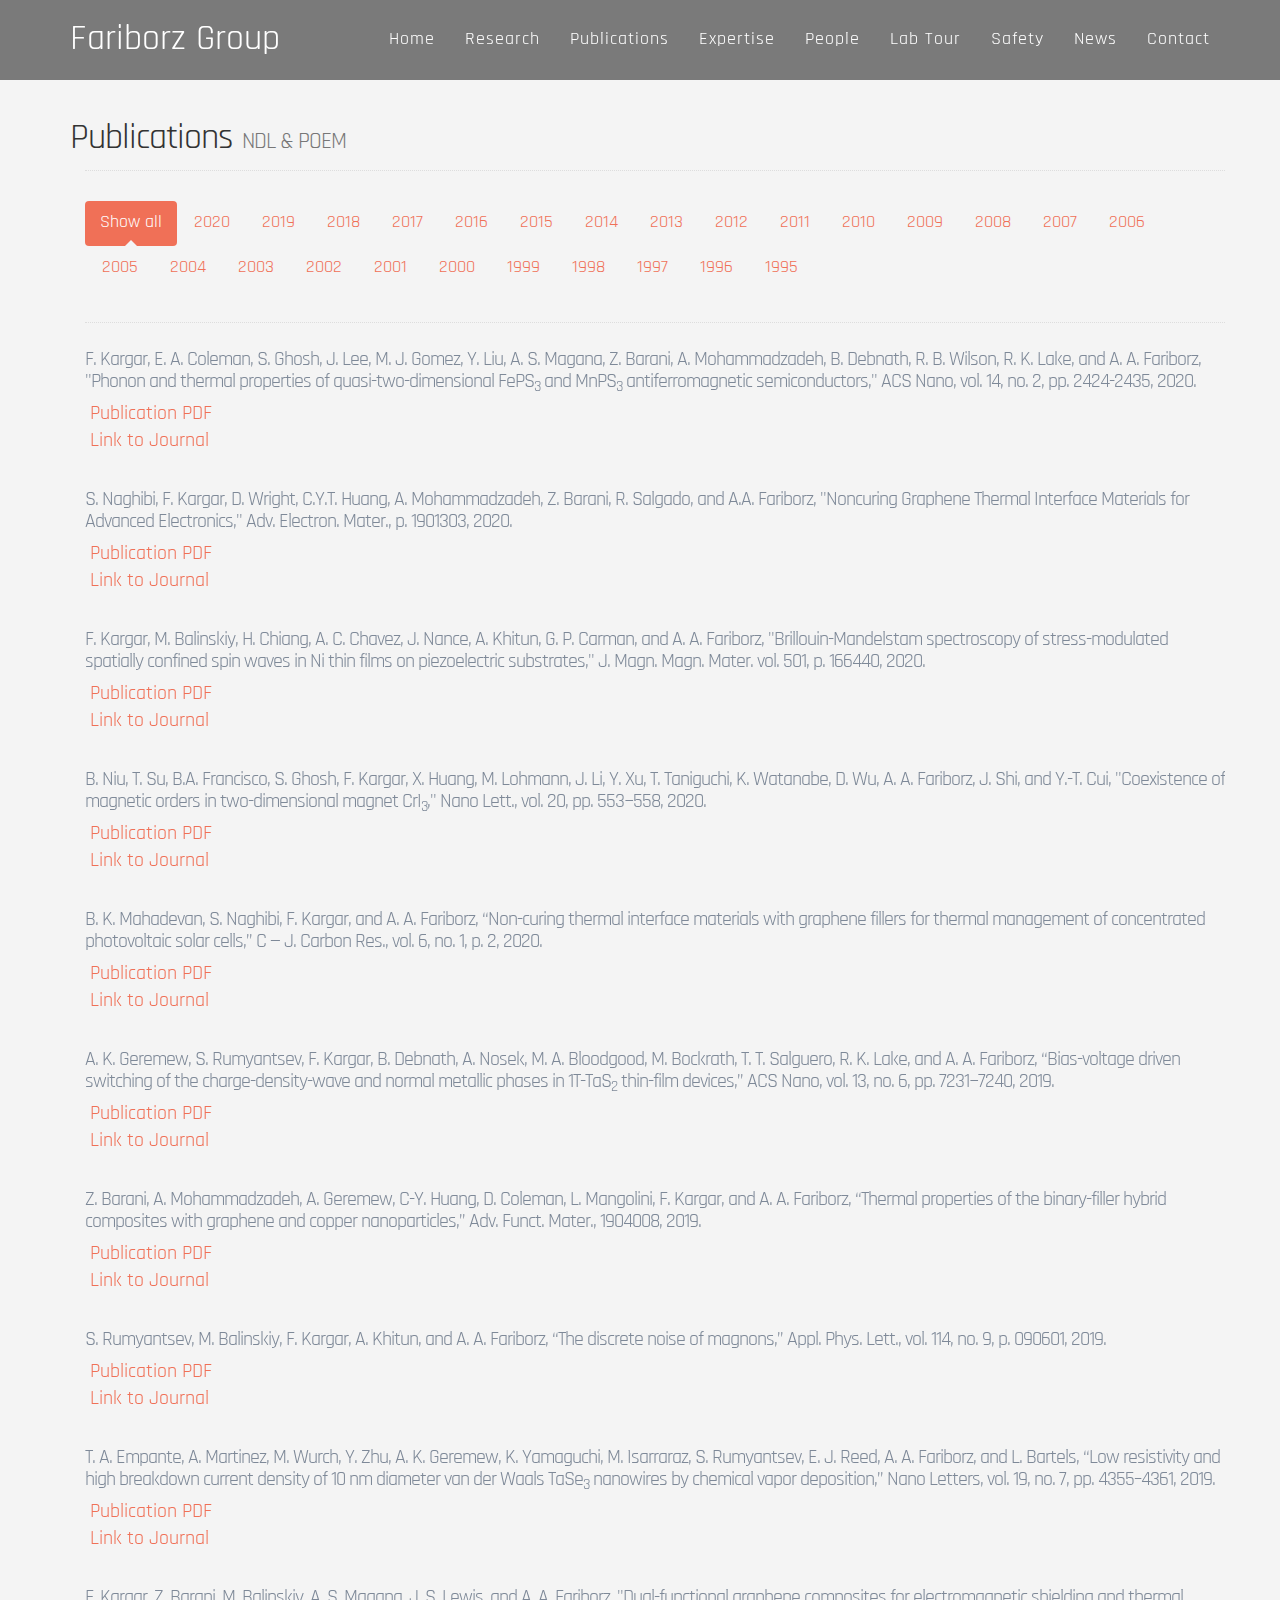
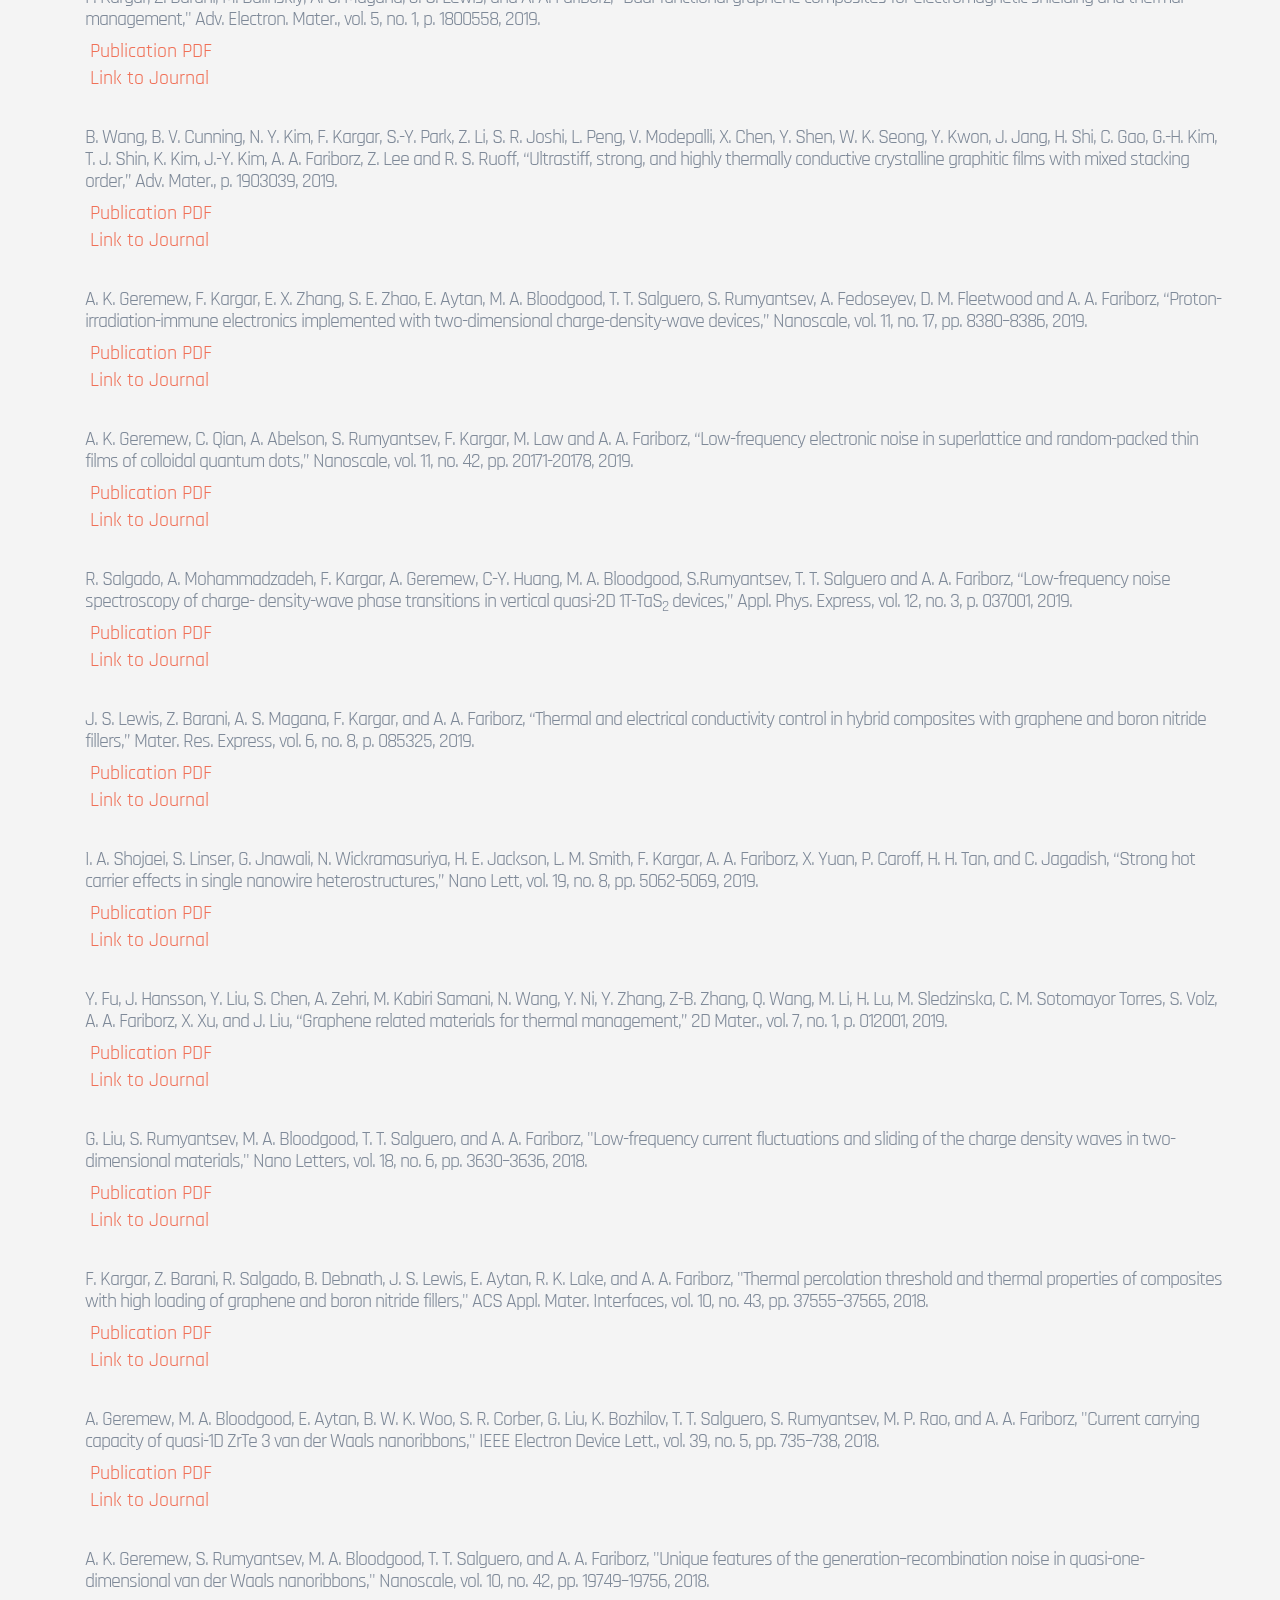
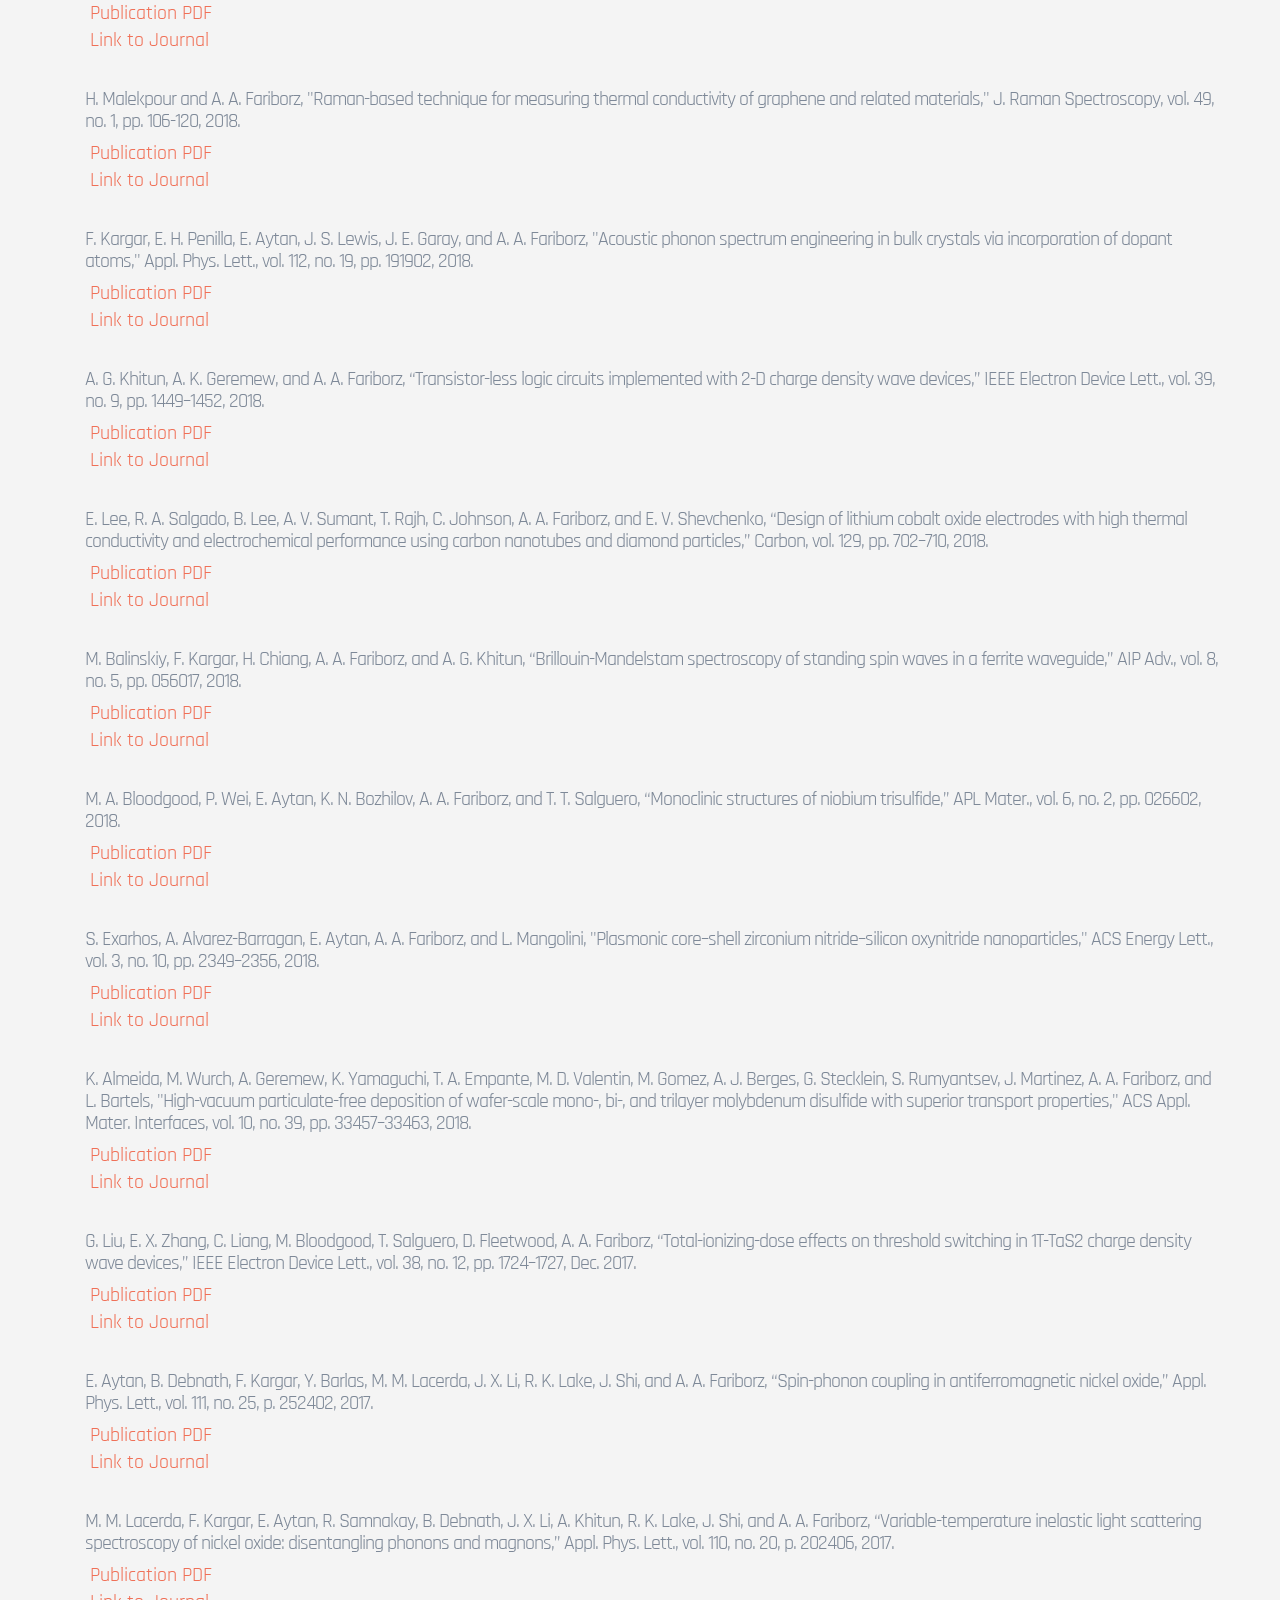
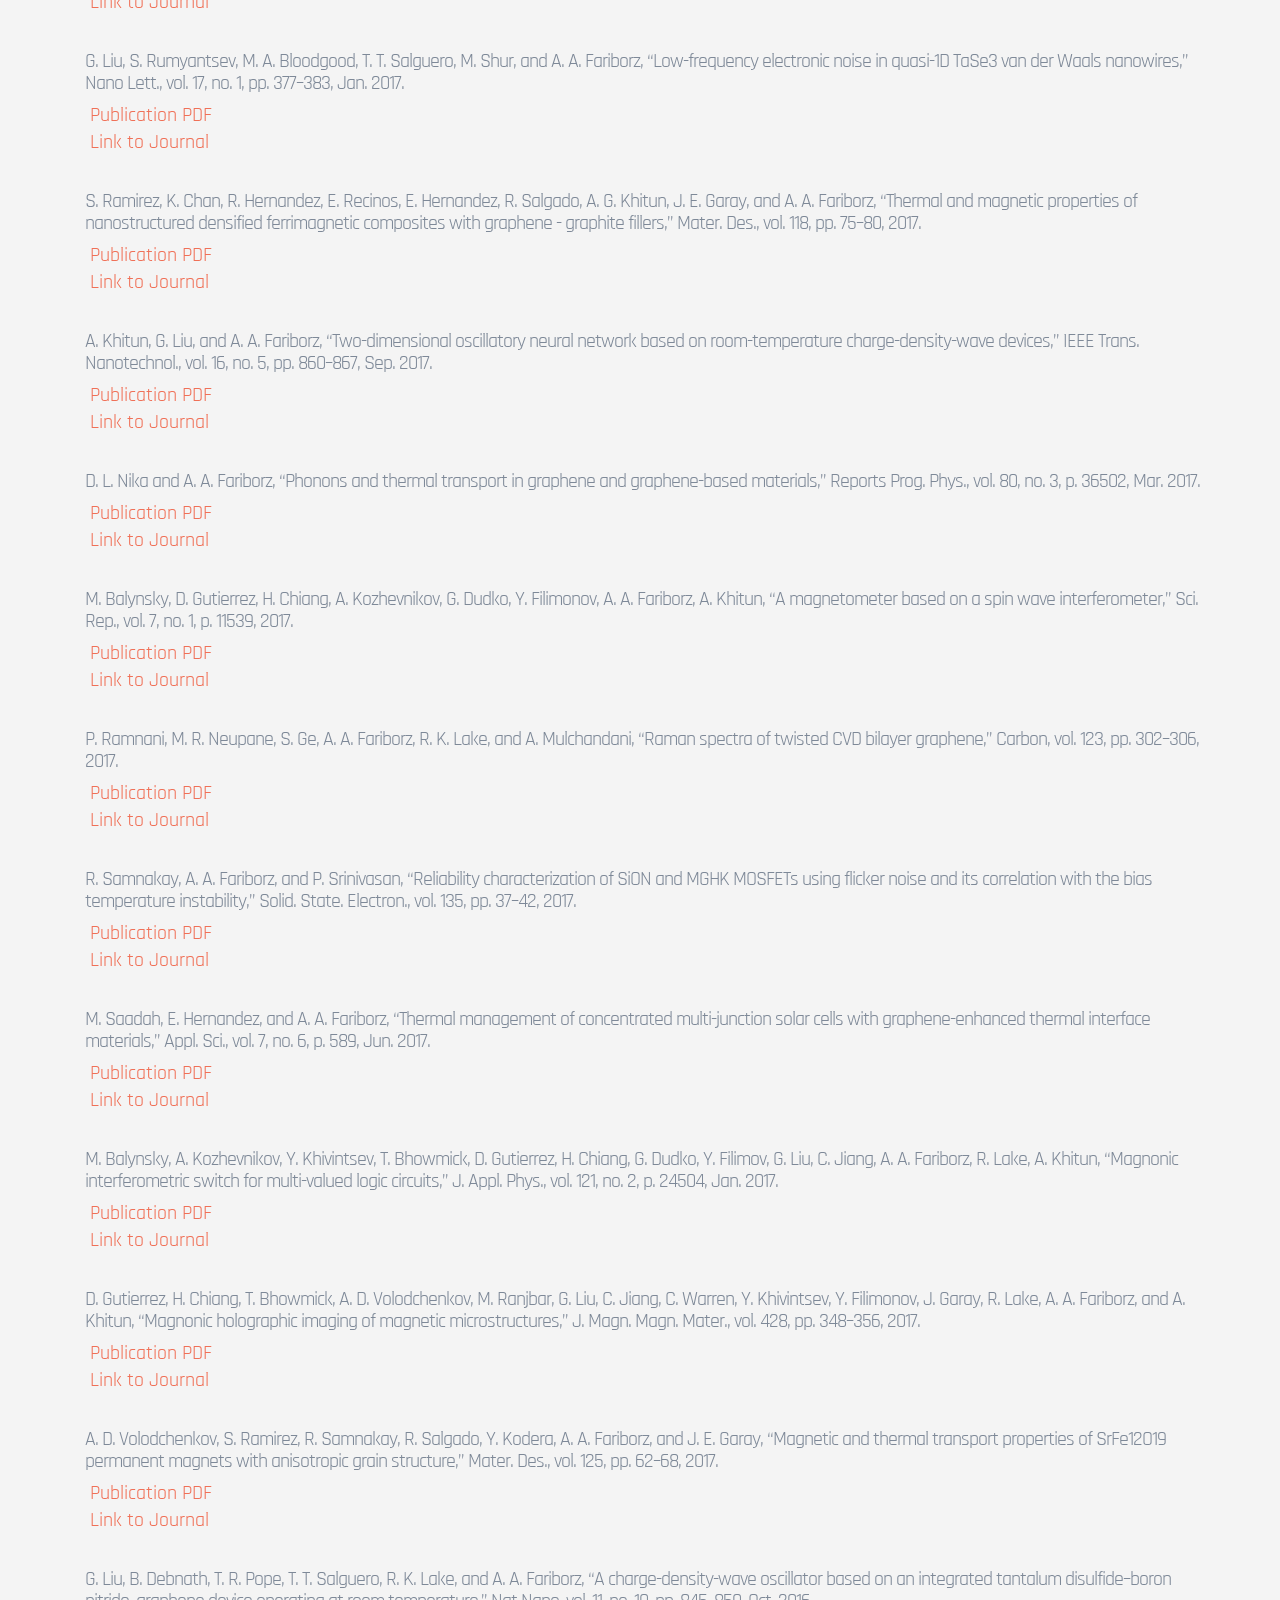
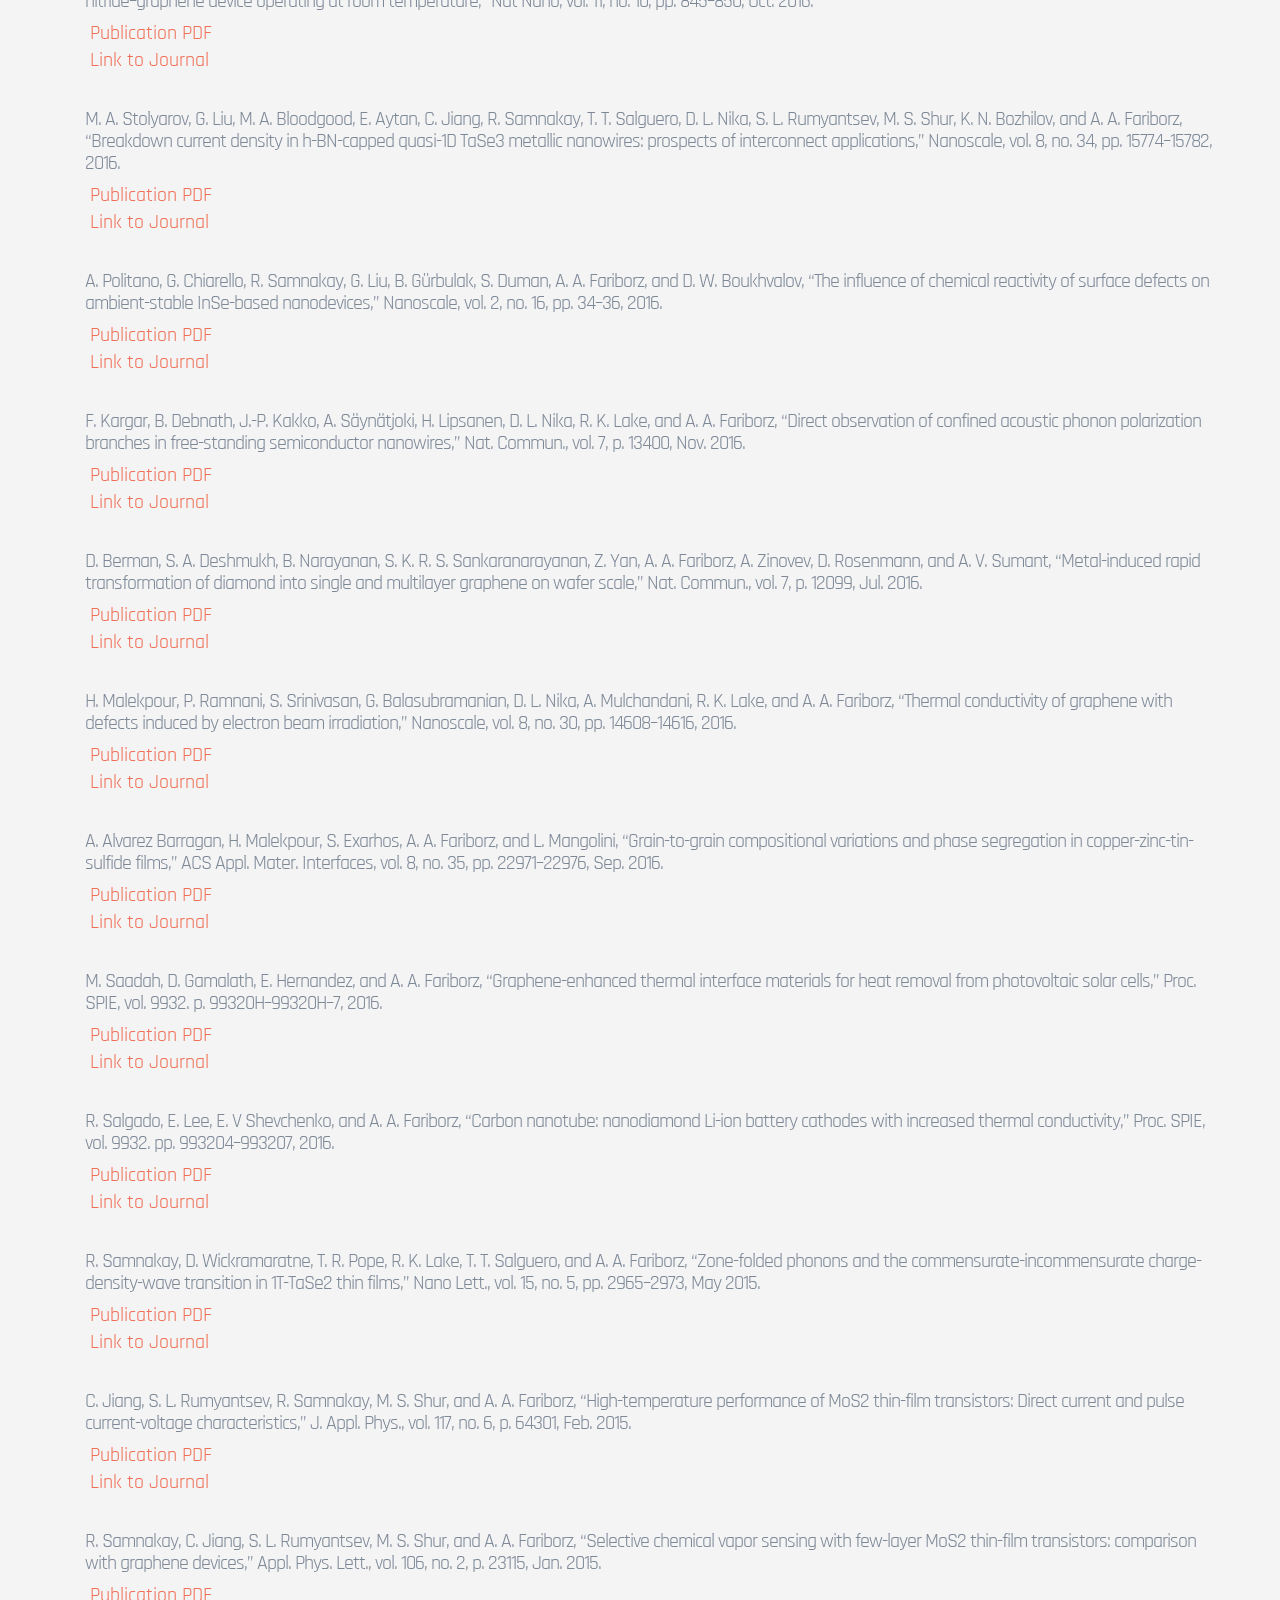
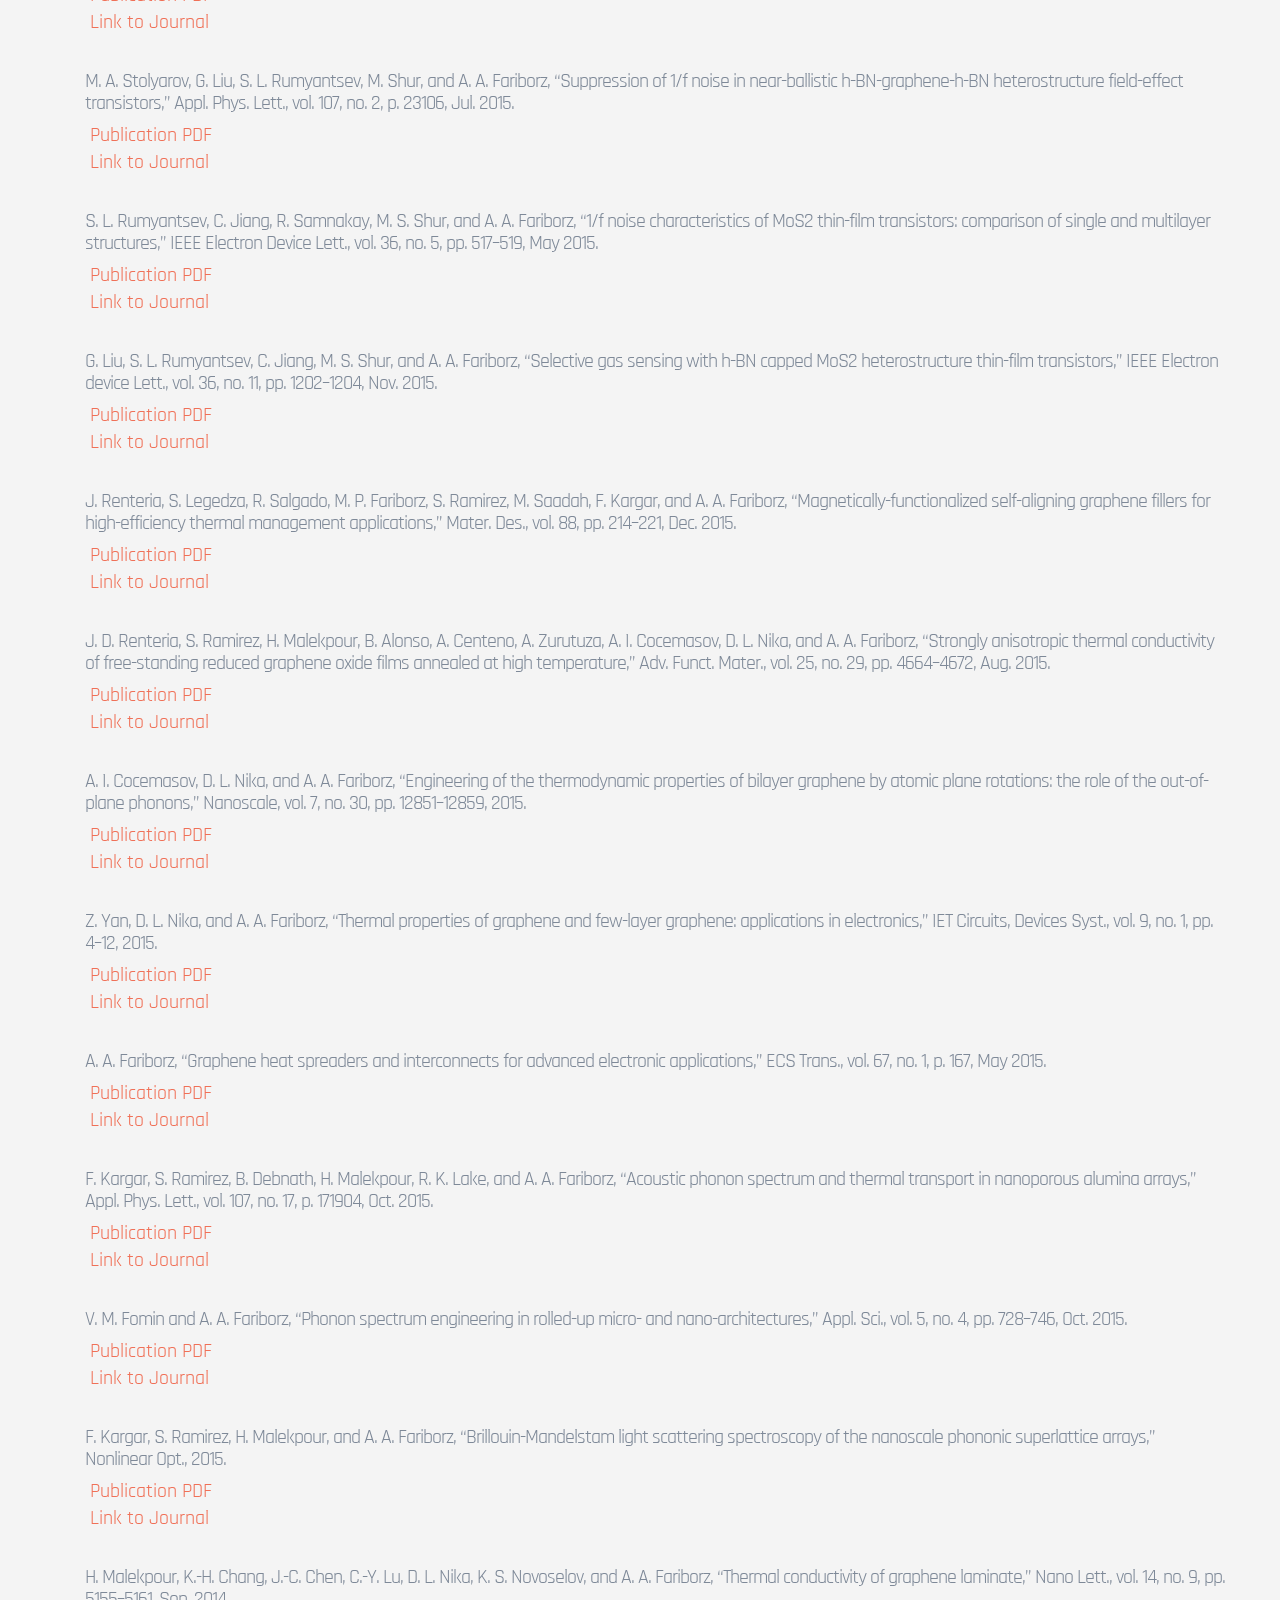
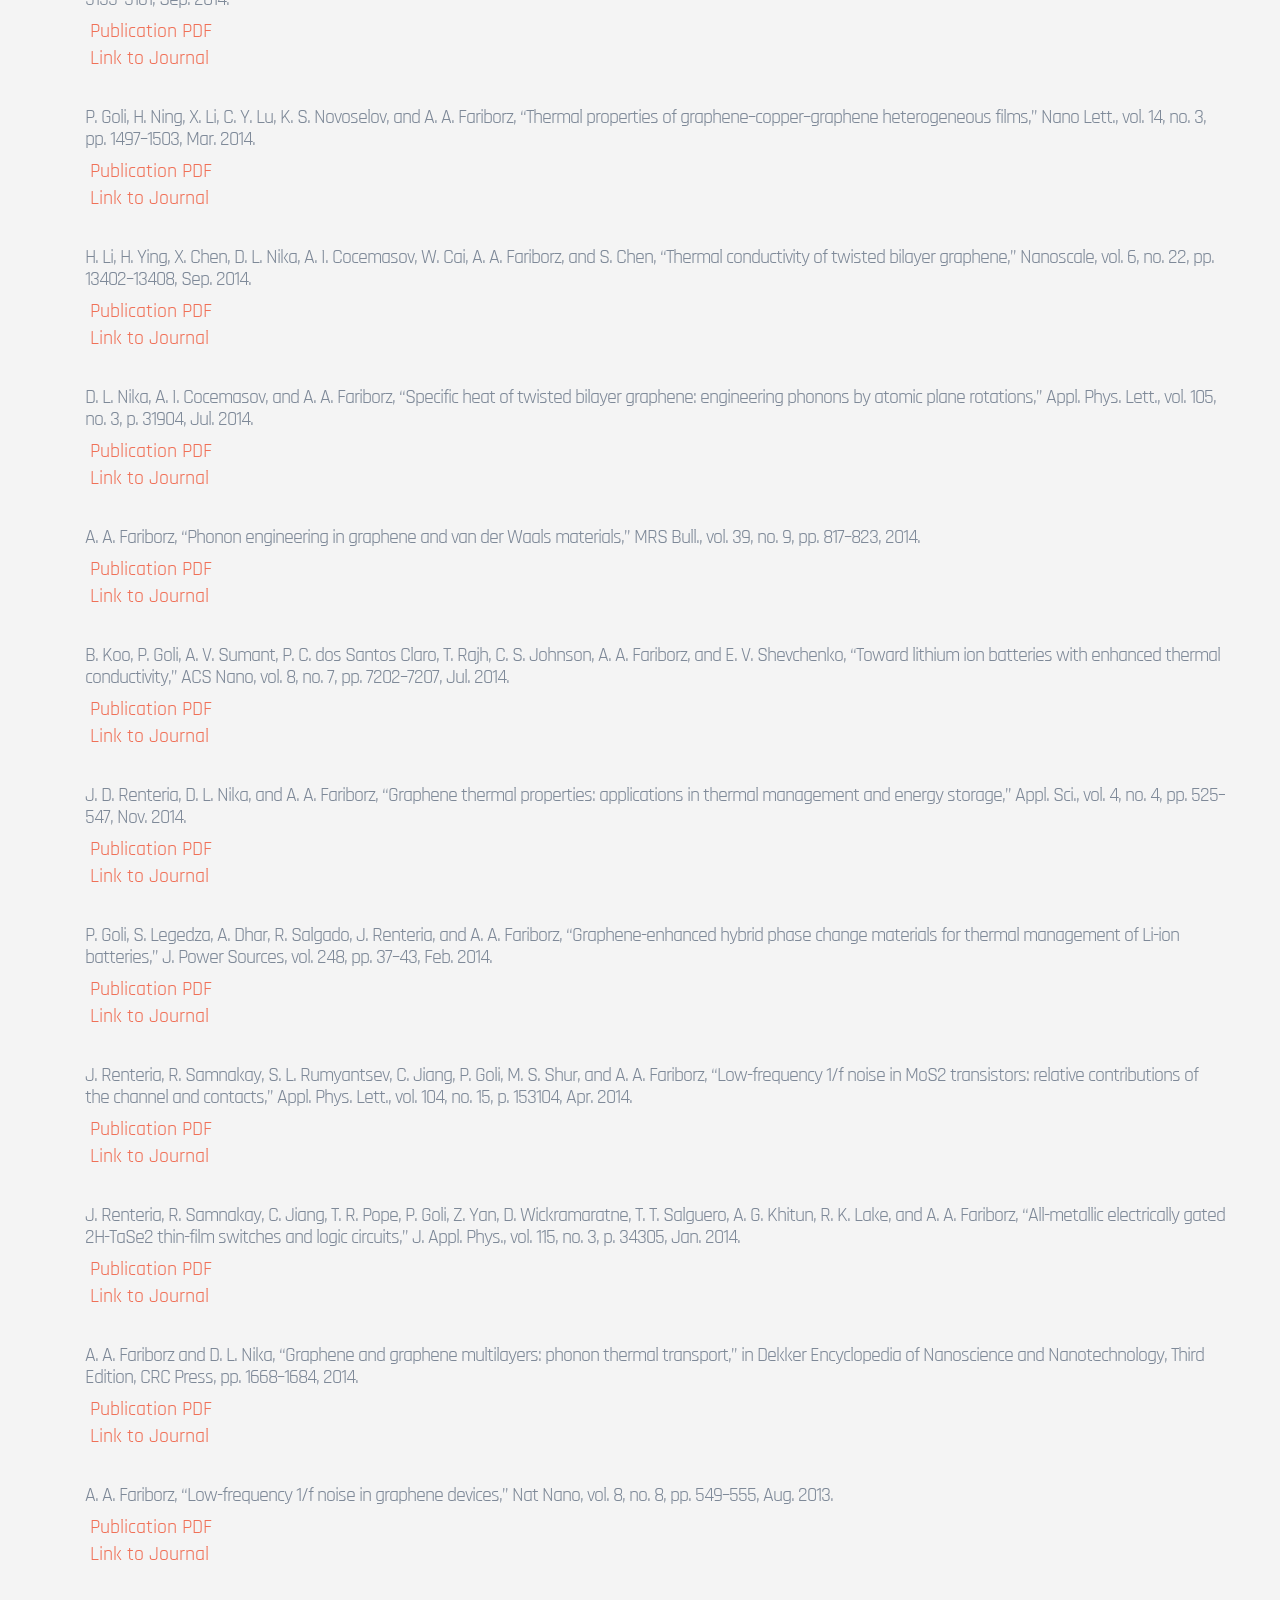
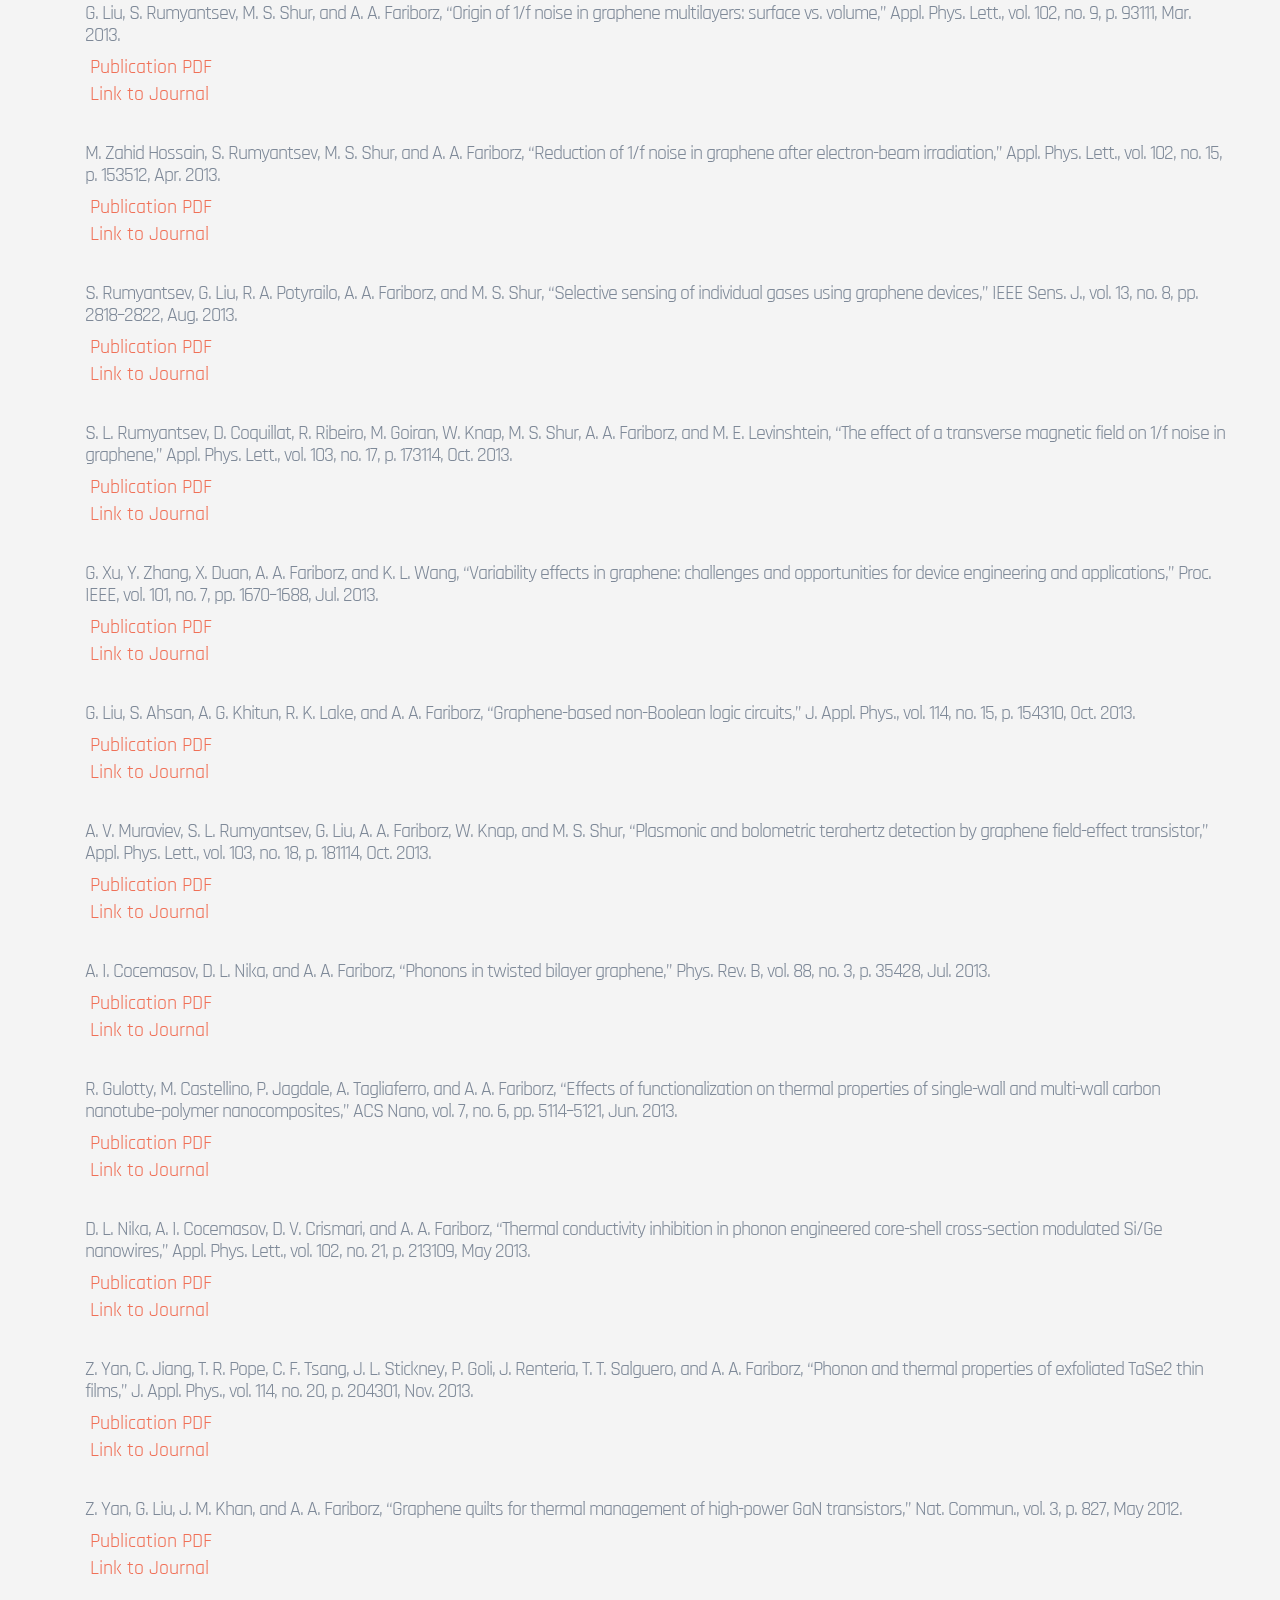
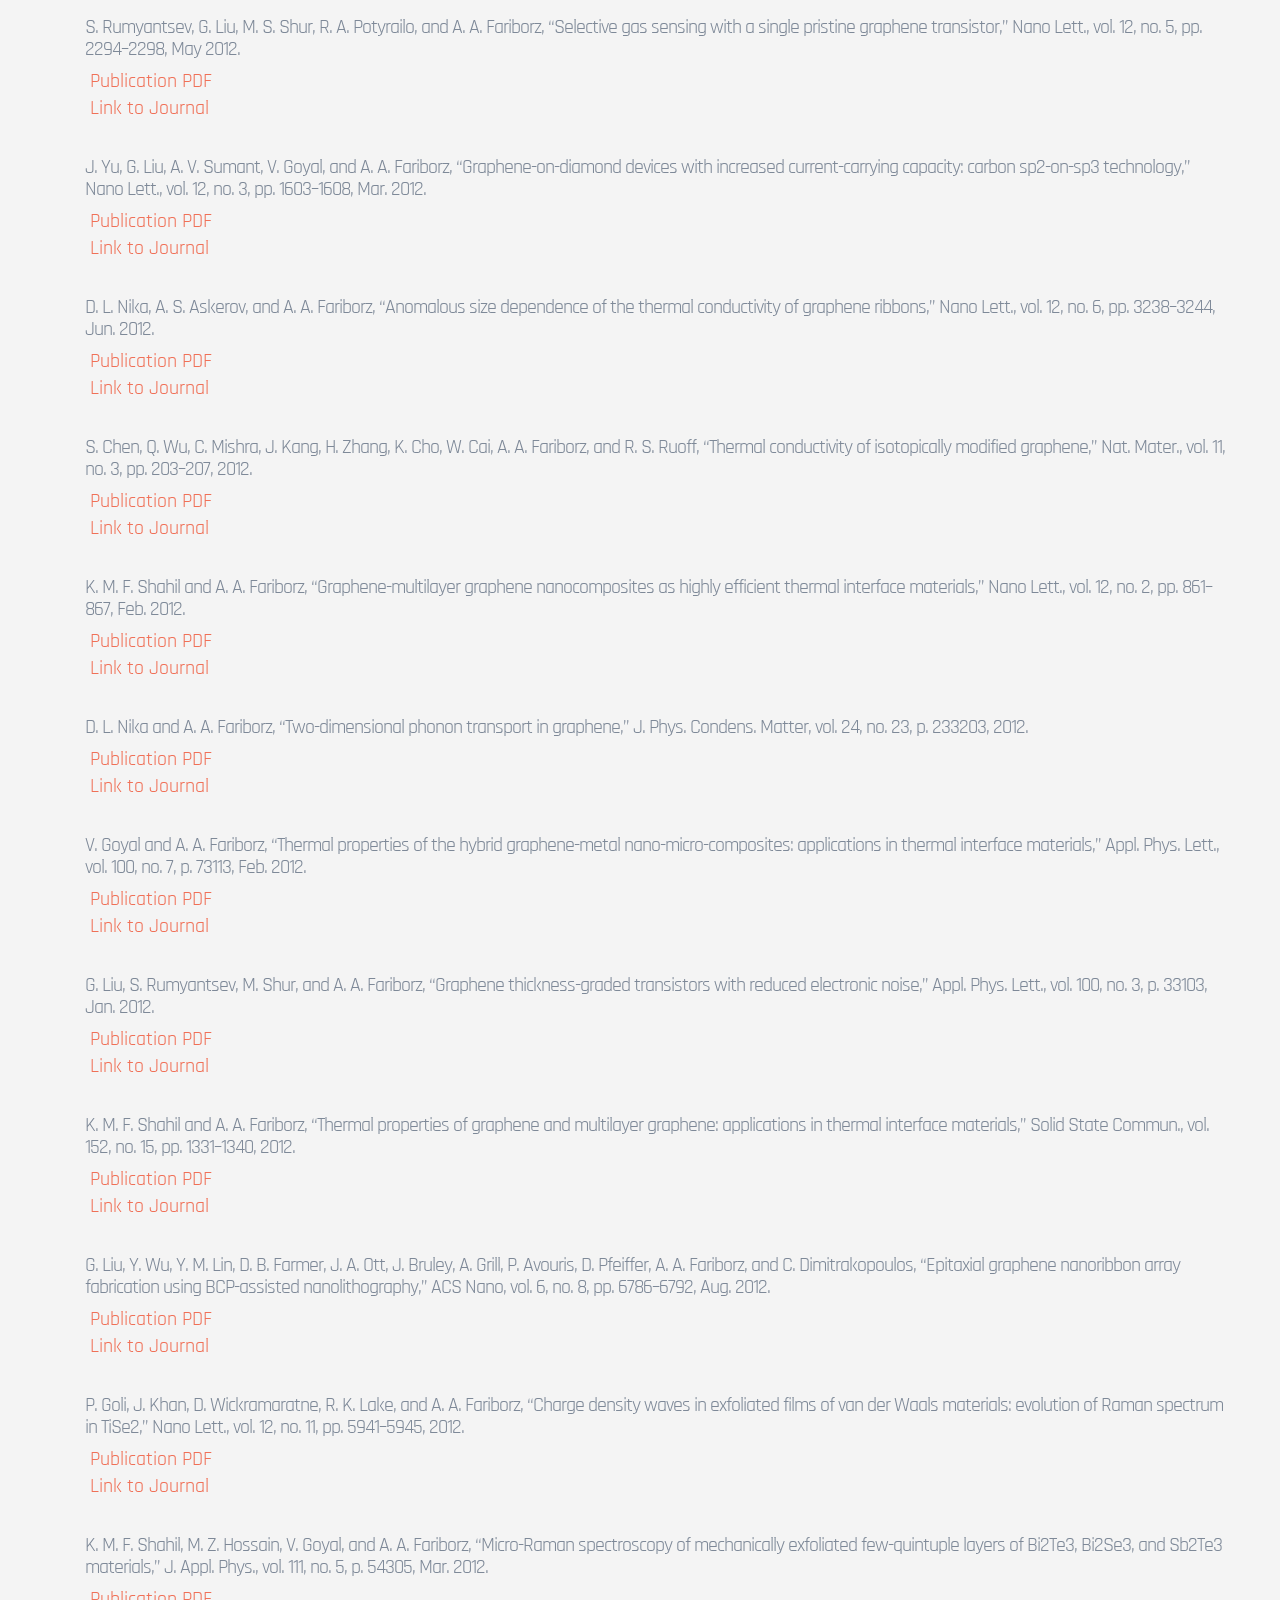
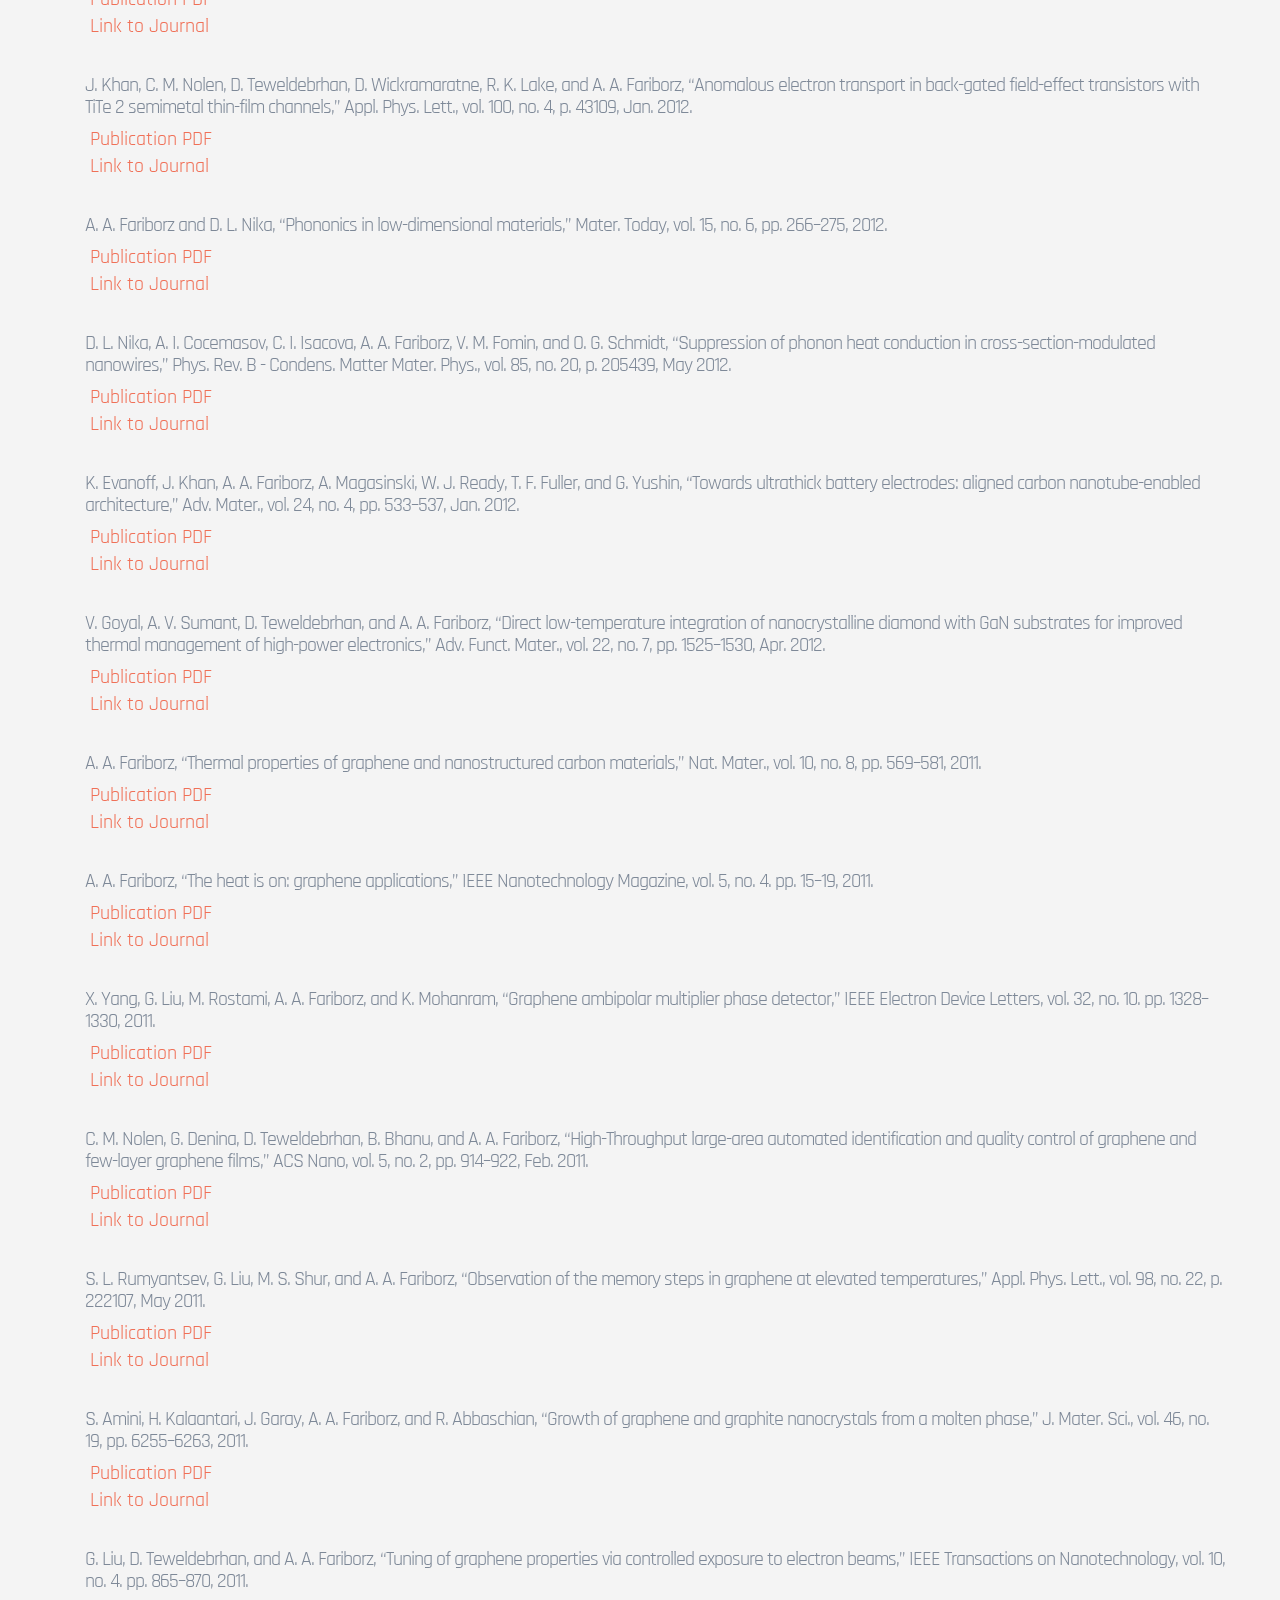
<file: publications.html>
<!DOCTYPE html>
<html lang="en">

<head>

    <!-- Global site tag (gtag.js) - Google Analytics -->
    <script async src="https://www.googletagmanager.com/gtag/js?id=UA-126618399-1"></script>
    <script>
      window.dataLayer = window.dataLayer || [];
      function gtag(){dataLayer.push(arguments);}
      gtag('js', new Date());
    
      gtag('config', 'UA-126618399-1');
    </script>

    <meta charset="utf-8">
    <meta http-equiv="X-UA-Compatible" content="IE=edge">
    <meta name="viewport" content="width=device-width, initial-scale=1">
    <meta name="description" content="">
    <meta name="author" content="">

    <title>Fariborz Group</title>








	<!-- SPublications CSS -->
	<link href="assets/css/portfolio.css" rel="stylesheet" type="text/css" />
	<link href="assets/css/layout.css" rel="stylesheet" type="text/css" />
	<link href="assets/css/essentials.css" rel="stylesheet" type="text/css" />
   <link href="assets/css/color_scheme/orange.css" rel="stylesheet" type="text/css" />


    <!-- Bootstrap Core CSS -->
    <link rel="stylesheet" href="https://maxcdn.bootstrapcdn.com/bootstrap/3.3.7/css/bootstrap.min.css" integrity="sha384-BVYiiSIFeK1dGmJRAkycuHAHRg32OmUcww7on3RYdg4Va+PmSTsz/K68vbdEjh4u" crossorigin="anonymous">

















    <!-- Custom CSS -->
    <link href="css/navigation.css" rel="stylesheet">
    <link href="css/modern-business.css" rel="stylesheet">
    <link href="css/style.css" rel="stylesheet">
    <link href="css/lab_tour.css" rel="stylesheet">
    <link href="css/publications.css" rel="stylesheet">


    <!-- Custom Fonts -->
    <link href="font-awesome/css/font-awesome.min.css" rel="stylesheet" type="text/css">
    <link href="https://fonts.googleapis.com/css?family=Open+Sans:400,400i" rel="stylesheet">

    <!-- HTML5 Shim and Respond.js IE8 support of HTML5 elements and media queries -->
    <!-- WARNING: Respond.js doesn't work if you view the page via file:// -->
    <!--[if lt IE 9]>
        <script src="https://oss.maxcdn.com/libs/html5shiv/3.7.0/html5shiv.js"></script>
        <script src="https://oss.maxcdn.com/libs/respond.js/1.4.2/respond.min.js"></script>
    <![endif]-->

<!--    Favicon-->
<link rel="shortcut icon" href="/favicon.ico" type="resources/images/favicon.ico">
<link rel="icon" href="resources/images/favicon.ico" type="image/x-icon">





















</head>

<body>
    <nav id="mainNav" class="navbar navbar-default navbar-fixed-top navbar-custom">
        <div class="container">
            <!-- Brand and toggle get grouped for better mobile display -->
            <div class="navbar-header page-scroll">
                <button type="button" class="navbar-toggle" data-toggle="collapse" data-target="#bs-example-navbar-collapse-1">
                    <span class="sr-only">Toggle navigation</span> Menu <i class="fa fa-bars"></i>
                </button>
                <a class="navbar-brand" href="index.html">Fariborz Group</a>
            </div>

            <!-- Collect the nav links, forms, and other content for toggling -->
            <div class="collapse navbar-collapse" id="bs-example-navbar-collapse-1">
                <ul class="nav navbar-nav navbar-right">
                    <li class="hidden">
                        <a href="#page-top"></a>
                    </li>
                    <li class="page-scroll">
                        <a href="index.html">Home</a>
                    </li>
                    <li class="page-scroll">
                        <a href="highlights.html">Research</a>
                    </li>
                    <li class="page-scroll">
                        <a href="publications.html">Publications</a>
                    </li>
                    <li class="page-scroll">
                        <a href="expertise.html">Expertise</a>
                    </li>
                    <li class="page-scroll">
                        <a href="people.html">People</a>
                    </li>
                    <li class="page-scroll">
                        <a href="lab_tour.html">Lab Tour</a>
                    </li>
                    <li class="page-scroll">
                        <a href="safety.html">Safety</a>
                    </li>
                    <li class="page-scroll">
                        <a href="news.html">News</a>
                    </li>
                    <li class="page-scroll">
                        <a href="contact.html">Contact</a>
                    </li>
                </ul>
            </div>
            <!-- /.navbar-collapse -->
        </div>
        <!-- /.container-fluid -->
    </nav>















    <div class="container">

         <div class="row">
            <div class="col-lg-12">
                <h1>Publications
                    <small>NDL &amp; POEM</small>
                </h1>
            </div>
        </div>

		<!-- WRAPPER -->
		<div id="wrapper">


			<section id="portfolio" class="container">


				<ul class="nav nav-pills isotope-filter isotope-filter" data-sort-id="isotope-list" data-option-key="filter">
<!--					<li data-option-value="*" class="active"><a href="#">Show All</a></li>-->
					<li data-option-value="*" class="active"><a href="#">Show all</a></li>
					<li data-option-value=".2020"><a href="#">2020</a></li>
					<li data-option-value=".2019"><a href="#">2019</a></li>
					<li data-option-value=".2018"><a href="#">2018</a></li>
					<li data-option-value=".2017"><a href="#">2017</a></li>
					<li data-option-value=".2016"><a href="#">2016</a></li>
					<li data-option-value=".2015"><a href="#">2015</a></li>
					<li data-option-value=".2014"><a href="#">2014</a></li>
					<li data-option-value=".2013"><a href="#">2013</a></li>
					<li data-option-value=".2012"><a href="#">2012</a></li>
					<li data-option-value=".2011"><a href="#">2011</a></li>
					<li data-option-value=".2010"><a href="#">2010</a></li>
					<li data-option-value=".2009"><a href="#">2009</a></li>
					<li data-option-value=".2008"><a href="#">2008</a></li>
					<li data-option-value=".2007"><a href="#">2007</a></li>
					<li data-option-value=".2006"><a href="#">2006</a></li>
					<li data-option-value=".2005"><a href="#">2005</a></li>
					<li data-option-value=".2004"><a href="#">2004</a></li>
					<li data-option-value=".2003"><a href="#">2003</a></li>
					<li data-option-value=".2002"><a href="#">2002</a></li>
					<li data-option-value=".2001"><a href="#">2001</a></li>
					<li data-option-value=".2000"><a href="#">2000</a></li>
					<li data-option-value=".1999"><a href="#">1999</a></li>
					<li data-option-value=".1998"><a href="#">1998</a></li>
                     <li data-option-value=".1997"><a href="#">1997</a></li>
                     <li data-option-value=".1996"><a href="#">1996</a></li>
                     <li data-option-value=".1995"><a href="#">1995</a></li>
				</ul>




				<div class="row">

					<ul class="sort-destination isotope" data-sort-id="isotope-list">
					
<!--						2020 Publications-->


					<li class="isotope-item col-md-12 2020"><!-- item -->
					  <div class="item-box">
					  <div class="row">
						<div class="col-md-12">
						  <div class="item-box-desc">
							<h2>F. Kargar, E. A. Coleman, S. Ghosh, J. Lee, M. J. Gomez, Y. Liu, A. S. Magana, Z. Barani, A. Mohammadzadeh, B. Debnath, R. B. Wilson, R. K. Lake, and A. A. Fariborz, "Phonon and thermal properties of quasi-two-dimensional FePS<sub>3</sub> and MnPS<sub>3</sub> antiferromagnetic semiconductors," ACS Nano, vol. 14, no. 2, pp. 2424-2435, 2020.</h2>
							<h3 class="styleColor"><a href="publications/2020/acsnano.9b09839.pdf"target="_blank">Publication PDF</a></h3>
						  <h3 class="styleColor"><a href="https://pubs.acs.org/doi/abs/10.1021/acsnano.9b09839"target="_blank" >Link to Journal</a></h3>

						</div>
						</div>
					  </div>
					</div>
					</li> 
					
					<li class="isotope-item col-md-12 2020"><!-- item -->
					  <div class="item-box">
					  <div class="row">
						<div class="col-md-12">
						  <div class="item-box-desc">
							<h2>S. Naghibi, F. Kargar, D. Wright, C.Y.T. Huang, A. Mohammadzadeh, Z. Barani, R. Salgado, and A.A. Fariborz, "Noncuring Graphene Thermal Interface Materials for Advanced Electronics," Adv. Electron. Mater., p. 1901303, 2020.</h2>
							<h3 class="styleColor"><a href="publications/2020/Naghibi2020-AEM.pdf"target="_blank">Publication PDF</a></h3>
						  <h3 class="styleColor"><a href="https://onlinelibrary.wiley.com/doi/full/10.1002/aelm.201901303"target="_blank" >Link to Journal</a></h3>

						</div>
						</div>
					  </div>
					</div>
					</li> 

                     <li class="isotope-item col-md-12 2020"><!-- item -->
					  <div class="item-box">
					  <div class="row">
						<div class="col-md-12">
						  <div class="item-box-desc">
							<h2>F. Kargar, M. Balinskiy, H. Chiang, A. C. Chavez, J. Nance, A. Khitun, G. P. Carman, and A. A. Fariborz, "Brillouin-Mandelstam spectroscopy of stress-modulated spatially confined spin waves in Ni thin films on piezoelectric substrates," J. Magn. Magn. Mater. vol. 501, p. 166440, 2020.</h2>
							<h3 class="styleColor"><a href="publications/2020/1-s2.0-S0304885319339782-main.pdf" target="_blank">Publication PDF</a></h3>
						  <h3 class="styleColor"><a href="https://www.sciencedirect.com/science/article/pii/S0304885319339782?dgcid=author" target="_blank" >Link to Journal</a></h3>

						</div>
						</div>
					  </div>
					</div>
					</li>

					
					
                     <li class="isotope-item col-md-12 2020"><!-- item -->
					  <div class="item-box">
					  <div class="row">
						<div class="col-md-12">
						  <div class="item-box-desc">
							<h2>B. Niu, T. Su, B.A. Francisco, S. Ghosh, F. Kargar, X. Huang, M. Lohmann, J. Li, Y. Xu, T. Taniguchi, K. Watanabe, D. Wu, A. A. Fariborz, J. Shi, and Y.-T. Cui, "Coexistence of magnetic orders in two-dimensional magnet CrI<sub>3</sub>," Nano Lett., vol. 20, pp. 553−558, 2020.</h2>
							<h3 class="styleColor"><a href="https://pubs.acs.org/doi/pdf/10.1021/acs.nanolett.9b04282"target="_blank">Publication PDF</a></h3>
						  <h3 class="styleColor"><a href="https://pubs.acs.org/doi/10.1021/acs.nanolett.9b04282"target="_blank" >Link to Journal</a></h3>

						</div>
						</div>
					  </div>
					</div>
					</li> 
                                
                   
                        
                      
                         
                    <li class="isotope-item col-md-12 2020"><!-- item -->
					  <div class="item-box">
					  <div class="row">
						<div class="col-md-12">
						  <div class="item-box-desc">
							<h2>B. K. Mahadevan, S. Naghibi, F. Kargar, and A. A. Fariborz, “Non-curing thermal interface materials with graphene fillers for thermal management of concentrated photovoltaic solar cells,” C — J. Carbon Res., vol. 6, no. 1, p. 2, 2020.</h2>
							<h3 class="styleColor"><a href="https://www.mdpi.com/2311-5629/6/1/2/pdf"target="_blank">Publication PDF</a></h3>
						  <h3 class="styleColor"><a href="https://www.mdpi.com/2311-5629/6/1/2"target="_blank" >Link to Journal</a></h3>

						</div>
						</div>
					  </div>
					</div>
					</li> 
					
					
<!--						2019 Publications-->
                    
                        
                     <li class="isotope-item col-md-12 2019"><!-- item -->
					  <div class="item-box">
					  <div class="row">
						<div class="col-md-12">
						  <div class="item-box-desc">
							<h2>A. K. Geremew, S. Rumyantsev, F. Kargar, B. Debnath, A. Nosek,
                                M. A. Bloodgood, M. Bockrath, T. T. Salguero, R. K. Lake,
                                and A. A. Fariborz, “Bias-voltage driven switching of the charge-density-wave and normal metallic phases in 1T-TaS<sub>2</sub> thin-film devices,” ACS Nano, vol. 13, no. 6, pp. 7231−7240, 2019.</h2>
							<h3 class="styleColor"><a href="publications/2019/acsnano.9b02870.pdf" target="_blank">Publication PDF</a></h3>
						  <h3 class="styleColor"><a href="https://pubs.acs.org/doi/10.1021/acsnano.9b02870" target="_blank" >Link to Journal</a></h3>

						</div>
						</div>
					  </div>
					</div>
					</li>
                        
					<li class="isotope-item col-md-12 2019"><!-- item -->
					  <div class="item-box">
					  <div class="row">
						<div class="col-md-12">
						  <div class="item-box-desc">
							<h2>Z. Barani, A. Mohammadzadeh, A. Geremew, C-Y. Huang, D. Coleman, L. Mangolini, F. Kargar, and A. A. Fariborz,
							“Thermal properties of the binary-filler hybrid composites with graphene and copper nanoparticles,” Adv. Funct. Mater., 1904008, 2019.</h2>
							<h3 class="styleColor"><a href="publications/2019/Barani_et_al-2019-Advanced_Functional_Materials.pdf" target="_blank">Publication PDF</a></h3>
						  <h3 class="styleColor"><a href="https://onlinelibrary.wiley.com/doi/full/10.1002/adfm.201904008" target="_blank" >Link to Journal</a></h3>

							</div>
						</div>
						</div>
						</div>
					</li>
                        
                     <li class="isotope-item col-md-12 2019"><!-- item -->
					  <div class="item-box">
					  <div class="row">
						<div class="col-md-12">
						  <div class="item-box-desc">
							<h2>S. Rumyantsev, M. Balinskiy, F. Kargar, A. Khitun, and A. A. Fariborz, “The discrete noise of magnons,” Appl. Phys. Lett., vol. 114, no. 9, p. 090601, 2019.</h2>
							<h3 class="styleColor"><a href="publications/2019/Manon-Noise-APL.pdf" target="_blank">Publication PDF</a></h3>
						  <h3 class="styleColor"><a href="https://aip.scitation.org/doi/10.1063/1.5088651" target="_blank" >Link to Journal</a></h3>

						</div>
						</div>
					  </div>
					</div>
					</li>
					
					<li class="isotope-item col-md-12 2019"><!-- item -->
					  <div class="item-box">
					  <div class="row">
						<div class="col-md-12">
						  <div class="item-box-desc">
							<h2>T. A. Empante, A. Martinez, M. Wurch, Y. Zhu, A. K. Geremew, K. Yamaguchi, M. Isarraraz, S. Rumyantsev, E. J. Reed, A. A. Fariborz, and L. Bartels, “Low resistivity and high breakdown current density of 10 nm diameter van der Waals TaSe<sub>3</sub> nanowires by chemical vapor deposition,” Nano Letters, vol. 19, no. 7, pp. 4355–4361, 2019.</h2>
							<h3 class="styleColor"><a href="publications/2019/Nano-Letter-1D-2019.pdf" target="_blank">Publication PDF</a></h3>
						  <h3 class="styleColor"><a href="https://pubs.acs.org/doi/10.1021/acs.nanolett.9b00958" target="_blank" >Link to Journal</a></h3>

						</div>
						</div>
					  </div>
					</div>
					</li>
                      
                    <li class="isotope-item col-md-12 2019"><!-- item -->
					  <div class="item-box">
					  <div class="row">
						<div class="col-md-12">
						  <div class="item-box-desc">
							<h2>F. Kargar, Z. Barani, M. Balinskiy, A. S. Magana, J. S. Lewis, and A. A. Fariborz, "Dual-functional graphene composites for electromagnetic shielding and thermal management," Adv. Electron. Mater., vol. 5, no. 1, p. 1800558, 2019.</h2>
							<h3 class="styleColor"><a href="publications/2019/Kargar_et_al-2019-Advanced_Electronic_Materials.pdf" target="_blank">Publication PDF</a></h3>
						  <h3 class="styleColor"><a href="https://onlinelibrary.wiley.com/doi/full/10.1002/aelm.201800558" target="_blank" >Link to Journal</a></h3>

						</div>
						</div>
					  </div>
					</div>
					</li>

					  
                     <li class="isotope-item col-md-12 2019"><!-- item -->
					  <div class="item-box">
					  <div class="row">
						<div class="col-md-12">
						  <div class="item-box-desc">
							<h2>B. Wang, B. V. Cunning, N. Y. Kim, F. Kargar, S.-Y. Park, Z. Li, S. R. Joshi, L. Peng, V. Modepalli, X. Chen, Y. Shen, W. K. Seong, Y. Kwon, J. Jang, H. Shi, C. Gao, G.-H. Kim, T. J. Shin, K. Kim, J.-Y. Kim, A. A. Fariborz, Z. Lee and R. S. Ruoff, “Ultrastiff, strong, and highly thermally conductive crystalline graphitic films with mixed stacking order,” Adv. Mater., p. 1903039, 2019.</h2>
							<h3 class="styleColor"><a href="publications/2019/Wang_et_al-2019-Advanced_Materials.pdf" target="_blank">Publication PDF</a></h3>
						  <h3 class="styleColor"><a href="https://onlinelibrary.wiley.com/doi/full/10.1002/adma.201903039" target="_blank" >Link to Journal</a></h3>

						</div>
						</div>
					  </div>
					</div>
					</li>
                        
                    <li class="isotope-item col-md-12 2019"><!-- item -->
					  <div class="item-box">
					  <div class="row">
						<div class="col-md-12">
						  <div class="item-box-desc">
							<h2>A. K. Geremew, F. Kargar, E. X. Zhang, S. E. Zhao, E. Aytan, M. A. Bloodgood, T. T. Salguero, S. Rumyantsev, A. Fedoseyev, D. M. Fleetwood and A. A. Fariborz, “Proton-irradiation-immune electronics implemented with two-dimensional charge-density-wave devices,” Nanoscale, vol. 11, no. 17, pp. 8380–8386, 2019.</h2>
							<h3 class="styleColor"><a href="publications/2019/Nano-Rad-Hard-2019.pdf" target="_blank">Publication PDF</a></h3>
						  <h3 class="styleColor"><a href="https://pubs.rsc.org/en/Content/ArticleLanding/2019/NR/C9NR01614G#!divAbstract" target="_blank" >Link to Journal</a></h3>

						</div>
						</div>
					  </div>
					</div>
					</li>

                    <li class="isotope-item col-md-12 2019"><!-- item -->
					  <div class="item-box">
					  <div class="row">
						<div class="col-md-12">
						  <div class="item-box-desc">
							<h2>A. K. Geremew, C. Qian, A. Abelson, S. Rumyantsev, F. Kargar, M. Law and A. A. Fariborz, “Low-frequency electronic noise in superlattice and random-packed thin films of colloidal quantum dots,” Nanoscale, vol. 11, no. 42, pp. 20171-20178, 2019.</h2>
							<h3 class="styleColor"><a href="publications/2019/QD-Noise-2019.pdf" target="_blank">Publication PDF</a></h3>
						  <h3 class="styleColor"><a href="https://pubs.rsc.org/en/content/articlelanding/2019/nr/c9nr06899f#!divRelatedContent" target="_blank" >Link to Journal</a></h3>

						</div>
						</div>
					  </div>
					</div>
					</li>

                        
					<li class="isotope-item col-md-12 2019"><!-- item -->
					  <div class="item-box">
					  <div class="row">
						<div class="col-md-12">
						  <div class="item-box-desc">
							<h2>R. Salgado, A. Mohammadzadeh, F. Kargar, A. Geremew, C-Y. Huang, M. A. Bloodgood, S.Rumyantsev, T. T. Salguero and A. A. Fariborz, “Low-frequency noise spectroscopy of charge-
                                density-wave phase transitions in vertical quasi-2D 1T-TaS<sub>2</sub> devices,” Appl. Phys. Express, vol. 12, no. 3, p. 037001, 2019.</h2>
							<h3 class="styleColor"><a href="publications/2019/Vertical-CDW.pdf" target="_blank">Publication PDF</a></h3>
						  <h3 class="styleColor"><a href="https://iopscience.iop.org/article/10.7567/1882-0786/ab0397" target="_blank" >Link to Journal</a></h3>

						</div>
						</div>
					  </div>
					</div>
					</li>
                        
                
                    <li class="isotope-item col-md-12 2019"><!-- item -->
					  <div class="item-box">
					  <div class="row">
						<div class="col-md-12">
						  <div class="item-box-desc">
							<h2>J. S. Lewis, Z. Barani, A. S. Magana, F. Kargar, and A. A. Fariborz, “Thermal and electrical conductivity control in hybrid composites with graphene and boron nitride fillers,” Mater. Res.
                                Express, vol. 6, no. 8, p. 085325, 2019.</h2>
							<h3 class="styleColor"><a href="publications/2019/Lewis_Matt_2019.pdf" target="_blank">Publication PDF</a></h3>
						  <h3 class="styleColor"><a href="https://iopscience.iop.org/article/10.1088/2053-1591/ab2215" target="_blank" >Link to Journal</a></h3>

						</div>
						</div>
					  </div>
					</div>
					</li>

                        

					
                        
                        
                     <li class="isotope-item col-md-12 2019"><!-- item -->
					  <div class="item-box">
					  <div class="row">
						<div class="col-md-12">
						  <div class="item-box-desc">
							<h2>I. A. Shojaei, S. Linser, G. Jnawali, N. Wickramasuriya, H. E. Jackson, L. M. Smith, F. Kargar, A. A. Fariborz, X. Yuan, P. Caroff, H. H. Tan, and C. Jagadish, “Strong hot carrier effects in single nanowire heterostructures,” Nano Lett, vol. 19, no. 8, pp. 5062-5069, 2019.</h2>
							<h3 class="styleColor"><a href="publications/2019/acs.nanolett.9b01345.pdf"target="_blank">Publication PDF</a></h3>
						  <h3 class="styleColor"><a href="https://pubs.acs.org/doi/10.1021/acs.nanolett.9b01345"target="_blank" >Link to Journal</a></h3>

						</div>
						</div>
					  </div>
					</div>
					</li>
                       
					<li class="isotope-item col-md-12 2019"><!-- item -->
					  <div class="item-box">
					  <div class="row">
						<div class="col-md-12">
						  <div class="item-box-desc">
							<h2>Y. Fu, J. Hansson, Y. Liu, S. Chen, A. Zehri, M. Kabiri Samani, N. Wang, Y. Ni, Y. Zhang, Z-B. Zhang, Q. Wang, M. Li, H. Lu, M. Sledzinska, C. M. Sotomayor Torres, S. Volz, A. A. Fariborz, X. Xu, and J. Liu, “Graphene related materials for thermal management,” 2D Mater., vol. 7, no. 1, p. 012001, 2019.</h2>
							<h3 class="styleColor"><a href="publications/2019/Fu_2020_2D_Mater._7_012001.pdf"target="_blank">Publication PDF</a></h3>
						  <h3 class="styleColor"><a href="https://iopscience.iop.org/article/10.1088/2053-1583/ab48d9"target="_blank" >Link to Journal</a></h3>

						</div>
						</div>
					  </div>
					</div>
					</li>
            

					
<!--						2018 Publications-->


					<li class="isotope-item col-md-12 2018"><!-- item -->
					  <div class="item-box">
					  <div class="row">
						<div class="col-md-12">
						  <div class="item-box-desc">
							<h2>G. Liu, S. Rumyantsev, M. A. Bloodgood, T. T. Salguero, and A. A. Fariborz, "Low-frequency current fluctuations and sliding of the charge density waves in two-dimensional materials," Nano Letters, vol. 18, no. 6, pp. 3630–3636, 2018.</h2>
							<h3 class="styleColor"><a href="publications/2018/1/NL-CDW-Noise-2018.pdf" target="_blank">Publication PDF</a></h3>
						  <h3 class="styleColor"><a href="https://pubs.acs.org/doi/full/10.1021/acs.nanolett.8b00729" target="_blank" >Link to Journal</a></h3>

						</div>
						</div>
					  </div>
					</div>
					</li>

					<li class="isotope-item col-md-12 2018"><!-- item -->
					  <div class="item-box">
					  <div class="row">
						<div class="col-md-12">
						  <div class="item-box-desc">
							<h2>F. Kargar, Z. Barani, R. Salgado, B. Debnath, J. S. Lewis, E. Aytan, R. K. Lake, and A. A. Fariborz, "Thermal percolation threshold and thermal properties of composites with high loading of graphene and boron nitride fillers," ACS Appl. Mater. Interfaces, vol. 10, no. 43, pp. 37555–37565, 2018.</h2>
							<h3 class="styleColor"><a href="publications/2018/1/acsami.8b16616.pdf" target="_blank">Publication PDF</a></h3>
						  <h3 class="styleColor"><a href="https://pubs.acs.org/doi/10.1021/acsami.8b16616" target="_blank" >Link to Journal</a></h3>

						</div>
						</div>
					  </div>
					</div>
					</li>

					<li class="isotope-item col-md-12 2018"><!-- item -->
					  <div class="item-box">
					  <div class="row">
						<div class="col-md-12">
						  <div class="item-box-desc">
							<h2>A. Geremew, M. A. Bloodgood, E. Aytan, B. W. K. Woo, S. R. Corber, G. Liu, K. Bozhilov, T. T. Salguero, S. Rumyantsev, M. P. Rao, and A. A. Fariborz, "Current carrying capacity of quasi-1D ZrTe 3 van der Waals nanoribbons," IEEE Electron Device Lett., vol. 39, no. 5, pp. 735–738, 2018.</h2>
							<h3 class="styleColor"><a href="publications/2018/2/EDL-ZrTe3-2018.pdf" target="_blank">Publication PDF</a></h3>
						  <h3 class="styleColor"><a href="https://ieeexplore.ieee.org/document/8327938/" target="_blank" >Link to Journal</a></h3>

						</div>
						</div>
					  </div>
					</div>
					</li>


					
					<li class="isotope-item col-md-12 2018"><!-- item -->
					  <div class="item-box">
					  <div class="row">
						<div class="col-md-12">
						  <div class="item-box-desc">
							<h2>A. K. Geremew, S. Rumyantsev, M. A. Bloodgood, T. T. Salguero, and A. A. Fariborz, "Unique features of the generation–recombination noise in quasi-one-dimensional van der Waals nanoribbons," Nanoscale, vol. 10, no. 42, pp. 19749–19756, 2018.</h2>
							<h3 class="styleColor"><a href="publications/2018/1/Nanoscale-Noise-2018.pdf" target="_blank">Publication PDF</a></h3>
						  <h3 class="styleColor"><a href="https://pubs.rsc.org/en/content/articlelanding/2018/nr/c8nr06984k" target="_blank" >Link to Journal</a></h3>

						</div>
						</div>
					  </div>
					</div>
					</li>

					<li class="isotope-item col-md-12 2018"><!-- item -->
						  <div class="item-box">
						  <div class="row">
							<div class="col-md-12">
							  <div class="item-box-desc">
								<h2>H. Malekpour and A. A. Fariborz, "Raman-based technique for measuring thermal conductivity of graphene and related materials," J. Raman Spectroscopy, vol. 49, no. 1, pp. 106-120, 2018.</h2>
								<h3 class="styleColor"><a href="publications/2017/11/Hoda-JRS.pdf" target="_blank">Publication PDF</a></h3>
							  <h3 class="styleColor"><a href="http://onlinelibrary.wiley.com/doi/10.1002/jrs.5230/full" target="_blank" >Link to Journal</a></h3>
							</div>
							</div>
						  </div>
						</div>
						</li>

					<li class="isotope-item col-md-12 2018"><!-- item -->
					  <div class="item-box">
					  <div class="row">
						<div class="col-md-12">
						  <div class="item-box-desc">
							<h2>F. Kargar, E. H. Penilla, E. Aytan, J. S. Lewis, J. E. Garay, and A. A. Fariborz, "Acoustic phonon spectrum engineering in bulk crystals via incorporation of dopant atoms," Appl. Phys. Lett., vol. 112, no. 19, pp. 191902, 2018.</h2>
							<h3 class="styleColor"><a href="publications/2018/1/FK-APL-2018.pdf" target="_blank">Publication PDF</a></h3>
						  <h3 class="styleColor"><a href="https://aip.scitation.org/doi/10.1063/1.5030558" target="_blank" >Link to Journal</a></h3>

						</div>
						</div>
					  </div>
					</div>
					</li>
					
					<li class="isotope-item col-md-12 2018"><!-- item -->
					  <div class="item-box">
					  <div class="row">
						<div class="col-md-12">
						  <div class="item-box-desc">
							<h2>A. G. Khitun, A. K. Geremew, and A. A. Fariborz, “Transistor-less logic circuits implemented with 2-D charge density wave devices,” IEEE Electron Device Lett., vol. 39, no. 9, pp. 1449–1452, 2018.</h2>
							<h3 class="styleColor"><a href="publications/2018/1/EDL-CDW-Logic.pdf" target="_blank">Publication PDF</a></h3>
						  <h3 class="styleColor"><a href="https://ieeexplore.ieee.org/document/8417926/" target="_blank" >Link to Journal</a></h3>

						</div>
						</div>
					  </div>
					</div>
					</li>

					<li class="isotope-item col-md-12 2018"><!-- item -->
					  <div class="item-box">
					  <div class="row">
						<div class="col-md-12">
						  <div class="item-box-desc">
							<h2>E. Lee, R. A. Salgado, B. Lee, A. V. Sumant, T. Rajh, C. Johnson, A. A. Fariborz, and E. V. Shevchenko, “Design of lithium cobalt oxide electrodes with high thermal conductivity and electrochemical performance using carbon nanotubes and diamond particles,” Carbon, vol. 129, pp. 702–710, 2018.</h2>
							<h3 class="styleColor"><a href="publications/2018/2/Carbon-2018-Ruben.pdf" target="_blank">Publication PDF</a></h3>
						  <h3 class="styleColor"><a href="https://www.sciencedirect.com/science/article/pii/S0008622317312940" target="_blank" >Link to Journal</a></h3>

						</div>
						</div>
					  </div>
					</div>
					</li>
                    
                    
					<li class="isotope-item col-md-12 2018"><!-- item -->
					  <div class="item-box">
					  <div class="row">
						<div class="col-md-12">
						  <div class="item-box-desc">
							<h2>M. Balinskiy, F. Kargar, H. Chiang, A. A. Fariborz, and A. G. Khitun, “Brillouin-Mandelstam spectroscopy of standing spin waves in a ferrite waveguide,” AIP Adv., vol. 8, no. 5, pp. 056017, 2018.</h2>
							<h3 class="styleColor"><a href="publications/2018/2/Balinskiy et al. - 2018 - Brillouin-Mandelstam spectroscopy of standing spin waves in a ferrite waveguide.pdf" target="_blank">Publication PDF</a></h3>
						  <h3 class="styleColor"><a href="http://aip.scitation.org/doi/full/10.1063/1.5007165" target="_blank" >Link to Journal</a></h3>

						</div>
						</div>
					  </div>
					</div>
					</li>
                    
                    
					<li class="isotope-item col-md-12 2018"><!-- item -->
					  <div class="item-box">
					  <div class="row">
						<div class="col-md-12">
						  <div class="item-box-desc">
							<h2>M. A. Bloodgood, P. Wei, E. Aytan, K. N. Bozhilov, A. A. Fariborz, and T. T. Salguero, “Monoclinic structures of niobium trisulfide,” APL Mater., vol. 6, no. 2, pp. 026602, 2018.</h2>
							<h3 class="styleColor"><a href="publications/2018/1/APL-Materials-2018.pdf" target="_blank">Publication PDF</a></h3>
						  <h3 class="styleColor"><a href="http://aip.scitation.org/doi/10.1063/1.5005813" target="_blank" >Link to Journal</a></h3>

						</div>
						</div>
					  </div>
					</div>
					</li>

					<li class="isotope-item col-md-12 2018"><!-- item -->
					  <div class="item-box">
					  <div class="row">
						<div class="col-md-12">
						  <div class="item-box-desc">
							<h2>S. Exarhos, A. Alvarez-Barragan, E. Aytan, A. A. Fariborz, and L. Mangolini, "Plasmonic core–shell zirconium nitride–silicon oxynitride nanoparticles," ACS Energy Lett., vol. 3, no. 10, pp. 2349–2356, 2018.</h2>
							<h3 class="styleColor"><a href="publications/2018/1/ACS-Energy-2018.pdf" target="_blank">Publication PDF</a></h3>
						  <h3 class="styleColor"><a href="https://pubs.acs.org/doi/10.1021/acsenergylett.8b01478" target="_blank" >Link to Journal</a></h3>

						</div>
						</div>
					  </div>
					</div>
					</li>

					<li class="isotope-item col-md-12 2018"><!-- item -->
					  <div class="item-box">
					  <div class="row">
						<div class="col-md-12">
						  <div class="item-box-desc">
							<h2>K. Almeida, M. Wurch, A. Geremew, K. Yamaguchi, T. A. Empante, M. D. Valentin, M. Gomez, A. J. Berges, G. Stecklein, S. Rumyantsev, J. Martinez, A. A. Fariborz, and L. Bartels, "High-vacuum particulate-free deposition of wafer-scale mono-, bi-, and trilayer molybdenum disulfide with superior transport properties," ACS Appl. Mater. Interfaces, vol. 10, no. 39, pp. 33457–33463, 2018.</h2>
							<h3 class="styleColor"><a href="publications/2018/1/ACS-Synthesis-2018.pdf" target="_blank">Publication PDF</a></h3>
						  <h3 class="styleColor"><a href="https://pubs.acs.org/doi/10.1021/acsami.8b10857" target="_blank" >Link to Journal</a></h3>

						</div>
						</div>
					  </div>
					</div>
					</li>
										
					

<!--						2017 Publications-->

					<li class="isotope-item col-md-12 2017"><!-- item -->
					  <div class="item-box">
					  <div class="row">
						<div class="col-md-12">
						  <div class="item-box-desc">
							<h2>G. Liu, E. X. Zhang, C. Liang, M. Bloodgood, T. Salguero, D. Fleetwood, A. A. Fariborz, “Total-ionizing-dose effects on threshold switching in 1T-TaS2 charge density wave devices,” IEEE Electron Device Lett., vol. 38, no. 12, pp. 1724–1727, Dec. 2017.</h2>
							<h3 class="styleColor"><a href="publications/2017/15/EDL-X-Ray-2017.pdf" target="_blank">Publication PDF</a></h3>
						  <h3 class="styleColor"><a href="http://ieeexplore.ieee.org/document/8070366/" target="_blank" >Link to Journal</a></h3>

						</div>
						</div>
					  </div>
					</div>
					</li>

					<li class="isotope-item col-md-12 2017"><!-- item -->
					  <div class="item-box">
					  <div class="row">
						<div class="col-md-12">
						  <div class="item-box-desc">
							<h2>E. Aytan, B. Debnath, F. Kargar, Y. Barlas, M. M. Lacerda, J. X. Li, R. K. Lake, J. Shi, and A. A. Fariborz, “Spin-phonon coupling in antiferromagnetic nickel oxide,” Appl. Phys. Lett., vol. 111, no. 25, p. 252402, 2017.</h2>
							<h3 class="styleColor"><a href="publications/2017/15/NiO-APL-2017.pdf" target="_blank">Publication PDF</a></h3>
						  <h3 class="styleColor"><a href="http://aip.scitation.org/doi/10.1063/1.5009598" target="_blank" >Link to Journal</a></h3>

						</div>
						</div>
					  </div>
					</div>
					</li>

					<li class="isotope-item col-md-12 2017"><!-- item -->
					  <div class="item-box">
					  <div class="row">
						<div class="col-md-12">
						  <div class="item-box-desc">
							<h2>M. M. Lacerda, F. Kargar, E. Aytan, R. Samnakay, B. Debnath, J. X. Li, A. Khitun, R. K. Lake, J. Shi, and A. A. Fariborz, “Variable-temperature inelastic light scattering spectroscopy of nickel oxide: disentangling phonons and magnons,” Appl. Phys. Lett., vol. 110, no. 20, p. 202406, 2017.</h2>
							<h3 class="styleColor"><a href="publications/2017/10/NiO2PhononMagnon.pdf" target="_blank">Publication PDF</a></h3>
						  <h3 class="styleColor"><a href="http://aip.scitation.org/doi/abs/10.1063/1.4983810" target="_blank" >Link to Journal</a></h3>

						</div>
						</div>
					  </div>
					</div>
					</li>
						<li class="isotope-item col-md-12 2017"><!-- item -->
							<div class="item-box">
								<div class="row">
									<div class="col-md-12">
										<div class="item-box-desc">
											<h2>G. Liu, S. Rumyantsev, M. A. Bloodgood, T. T. Salguero, M. Shur, and A. A. Fariborz, “Low-frequency electronic noise in quasi-1D TaSe3 van der Waals nanowires,” Nano Lett., vol. 17, no. 1, pp. 377–383, Jan. 2017.</h2>
											<h3 class="styleColor"><a href="publications/2016/Low-Frequency/NL-Noise-TaSe3.pdf" target="_blank" >Publication PDF</a></h3>
											<h3 class="styleColor"><a href="http://pubs.acs.org/doi/abs/10.1021/acs.nanolett.6b04334" target="_blank" >Link to Journal</a></h3>

                    </div>
									</div>
								</div>
							</div>
						</li>
					<li class="isotope-item col-md-12 2017"><!-- item -->
						<div class="item-box">
						<div class="row">
						  <div class="col-md-12">
							<div class="item-box-desc">
							  <h2>S. Ramirez, K. Chan, R. Hernandez, E. Recinos, E. Hernandez, R. Salgado, A. G. Khitun, J. E. Garay, and A. A. Fariborz, “Thermal and magnetic properties of nanostructured densified ferrimagnetic composites with graphene - graphite fillers,” Mater. Des., vol. 118, pp. 75–80, 2017. </h2>
							  <h3 class="styleColor"><a href="publications/2017/4/MD-Carbon-Magnetic.pdf" target="_blank">Publication PDF</a></h3>
							<h3 class="styleColor"><a href="https://doi.org/10.1016/j.matdes.2017.01.018" target="_blank" >Link to Journal</a></h3>

						  </div>
						  </div>
						</div>
					  </div>
					  </li>

					<li class="isotope-item col-md-12 2017"><!-- item -->
						  <div class="item-box">
						  <div class="row">
							<div class="col-md-12">
							  <div class="item-box-desc">
								<h2>A. Khitun, G. Liu, and A. A. Fariborz, “Two-dimensional oscillatory neural network based on room-temperature charge-density-wave devices,” IEEE Trans. Nanotechnol., vol. 16, no. 5, pp. 860–867, Sep. 2017.</h2>
								<h3 class="styleColor"><a href="publications/2017/14/CDW-NeuralNet.pdf" target="_blank">Publication PDF</a></h3>
							  <h3 class="styleColor"><a href="http://ieeexplore.ieee.org/abstract/document/7950983/" target="_blank" >Link to Journal</a></h3>
							</div>
							</div>
						  </div>
						</div>
						</li>

					<li class="isotope-item col-md-12 2017"><!-- item -->
						  <div class="item-box">
						  <div class="row">
							<div class="col-md-12">
							  <div class="item-box-desc">
								<h2>D. L. Nika and A. A. Fariborz, “Phonons and thermal transport in graphene and graphene-based materials,” Reports Prog. Phys., vol. 80, no. 3, p. 36502, Mar. 2017.</h2>
								<h3 class="styleColor"><a href="publications/2017/6/ROPP-Graphene.pdf" target="_blank">Publication PDF</a></h3>
							  <h3 class="styleColor"><a href="http://iopscience.iop.org/article/10.1088/1361-6633/80/3/036502/meta" target="_blank" >Link to Journal</a></h3>
							</div>
							</div>
						  </div>
						</div>
						</li>


					<li class="isotope-item col-md-12 2017"><!-- item -->
						  <div class="item-box">
						  <div class="row">
							<div class="col-md-12">
							  <div class="item-box-desc">
								<h2>M. Balynsky, D. Gutierrez, H. Chiang, A. Kozhevnikov, G. Dudko, Y. Filimonov, A. A. Fariborz, A. Khitun, “A magnetometer based on a spin wave interferometer,” Sci. Rep., vol. 7, no. 1, p. 11539, 2017.</h2>
								<h3 class="styleColor"><a href="publications/2017/12/SR-Magnetometer.pdf" target="_blank">Publication PDF</a></h3>
							  <h3 class="styleColor"><a href="https://www.nature.com/articles/s41598-017-11881-y" target="_blank" >Link to Journal</a></h3>
							</div>
							</div>
						  </div>
						</div>
						</li>

					<li class="isotope-item col-md-12 2017"><!-- item -->
					  <div class="item-box">
					  <div class="row">
						<div class="col-md-12">
						  <div class="item-box-desc">
							<h2>P. Ramnani, M. R. Neupane, S. Ge, A. A. Fariborz, R. K. Lake, and A. Mulchandani, “Raman spectra of twisted CVD bilayer graphene,” Carbon, vol. 123, pp. 302–306, 2017.</h2>
							<h3 class="styleColor"><a href="publications\2017\9\Raman-TBLG-2017.pdf" target="_blank">Publication PDF</a></h3>
						  <h3 class="styleColor"><a href="http://www.sciencedirect.com/science/article/pii/S0008622317307467" target="_blank" >Link to Journal</a></h3>

						</div>
						</div>
					  </div>
					</div>
					</li>

					<li class="isotope-item col-md-12 2017"><!-- item -->
					  <div class="item-box">
					  <div class="row">
						<div class="col-md-12">
						  <div class="item-box-desc">
							<h2>R. Samnakay, A. A. Fariborz, and P. Srinivasan, “Reliability characterization of SiON and MGHK MOSFETs using flicker noise and its correlation with the bias temperature instability,” Solid. State. Electron., vol. 135, pp. 37–42, 2017.</h2>
							<h3 class="styleColor"><a href="publications\2017\8\RS-Noise-2017.pdf" target="_blank">Publication PDF</a></h3>
						  <h3 class="styleColor"><a href="http://www.sciencedirect.com/science/article/pii/S0038110116303665" target="_blank" >Link to Journal</a></h3>

						</div>
						</div>
					  </div>
					</div>
					</li>					
					
					
					<li class="isotope-item col-md-12 2017"><!-- item -->
					  <div class="item-box">
					  <div class="row">
						<div class="col-md-12">
						  <div class="item-box-desc">
							<h2>M. Saadah, E. Hernandez, and A. A. Fariborz, “Thermal management of concentrated multi-junction solar cells with graphene-enhanced thermal interface materials,” Appl. Sci., vol. 7, no. 6, p. 589, Jun. 2017.</h2>
							<h3 class="styleColor"><a href="publications/2017/8/applsci-07-00589-v2.pdf" target="_blank">Publication PDF</a></h3>
						  <h3 class="styleColor"><a href="http://www.mdpi.com/2076-3417/7/6/589" target="_blank" >Link to Journal</a></h3>

						</div>
						</div>
					  </div>
					</div>
					</li>

					
					
					<li class="isotope-item col-md-12 2017"><!-- item -->
					  <div class="item-box">
					  <div class="row">
						<div class="col-md-12">
						  <div class="item-box-desc">
							<h2>M. Balynsky, A. Kozhevnikov, Y. Khivintsev, T. Bhowmick, D. Gutierrez, H. Chiang, G. Dudko, Y. Filimov, G. Liu, C. Jiang, A. A. Fariborz, R. Lake, A. Khitun, “Magnonic interferometric switch for multi-valued logic circuits,” J. Appl. Phys., vol. 121, no. 2, p. 24504, Jan. 2017. </h2>
							<h3 class="styleColor"><a href="publications/2017/1/JAP-Switch-2017.pdf" target="_blank">Publication PDF</a></h3>
						  <h3 class="styleColor"><a href="http://dx.doi.org/10.1063/1.4973115" target="_blank" >Link to Journal</a></h3>

						</div>
						</div>
					  </div>
					</div></li>


					  <li class="isotope-item col-md-12 2017"><!-- item -->
						<div class="item-box">
						<div class="row">
						  <div class="col-md-12">
							<div class="item-box-desc">
							  <h2>D. Gutierrez, H. Chiang, T. Bhowmick, A. D. Volodchenkov, M. Ranjbar, G. Liu, C. Jiang, C. Warren, Y. Khivintsev, Y. Filimonov, J. Garay, R. Lake, A. A. Fariborz, and A. Khitun, “Magnonic holographic imaging of magnetic microstructures,” J. Magn. Magn. Mater., vol. 428, pp. 348–356, 2017. </h2>
							  <h3 class="styleColor"><a href="publications/2017/2/Magnon-Imaging.pdf" target="_blank">Publication PDF</a></h3>
							<h3 class="styleColor"><a href="https://doi.org/10.1016/j.jmmm.2016.12.022" target="_blank" >Link to Journal</a></h3>

						  </div>
						  </div>
						</div>
					  </div></li>


					  <li class="isotope-item col-md-12 2017"><!-- item -->
						<div class="item-box">
						<div class="row">
						  <div class="col-md-12">
							<div class="item-box-desc">
							  <h2> A. D. Volodchenkov, S. Ramirez, R. Samnakay, R. Salgado, Y. Kodera, A. A. Fariborz, and J. E. Garay, “Magnetic and thermal transport properties of SrFe12O19 permanent magnets with anisotropic grain structure,” Mater. Des., vol. 125, pp. 62–68, 2017.</h2>
							  <h3 class="styleColor"><a href="publications/2017/17/Volodchenkov et al. - 2017 - Magnetic and thermal transport properties of SrFe12O19 permanent magnets with anisotropic grain structure.pdf" target="_blank">Publication PDF</a></h3>
							<h3 class="styleColor"><a href="http://www.sciencedirect.com/science/article/pii/S0264127517303374" target="_blank" >Link to Journal</a></h3>

						  </div>
						  </div>
						</div>
					  </div>
					  </li>

<!--						2016 Publications-->

					  <li class="isotope-item col-md-12 2016"><!-- item -->
						<div class="item-box">
						<div class="row">
						  <div class="col-md-12">
							<div class="item-box-desc">
							  <h2> G. Liu, B. Debnath, T. R. Pope, T. T. Salguero, R. K. Lake, and A. A. Fariborz, “A charge-density-wave oscillator based on an integrated tantalum disulfide–boron nitride–graphene device operating at room temperature,” Nat Nano, vol. 11, no. 10, pp. 845–850, Oct. 2016.</h2>
							  <h3 class="styleColor"><a href="publications/2016/A charge density/Nature-Nano-CDW.pdf" target="_blank">Publication PDF</a></h3>
							<h3 class="styleColor"><a href="http://www.nature.com/nnano/journal/v11/n10/full/nnano.2016.108.html" target="_blank" >Link to Journal</a></h3>

						  </div>
						  </div>
						</div>
					  </div>
					  </li>







						<li class="isotope-item col-md-12 2016"><!-- item -->
							<div class="item-box">
								<div class="row">
									<div class="col-md-12">
										<div class="item-box-desc">
											<h2>M. A. Stolyarov, G. Liu, M. A. Bloodgood, E. Aytan, C. Jiang, R. Samnakay, T. T. Salguero, D. L. Nika, S. L. Rumyantsev, M. S. Shur, K. N. Bozhilov, and A. A. Fariborz, “Breakdown current density in h-BN-capped quasi-1D TaSe3 metallic nanowires: prospects of interconnect applications,” Nanoscale, vol. 8, no. 34, pp. 15774–15782, 2016.</h2>
											<h3 class="styleColor"><a href="publications/2016/Breakdown current density/Nanoscale-Intercon.pdf" target="_blank" >Publication PDF</a></h3>
											<h3 class="styleColor"><a href="http://pubs.rsc.org/en/content/articlehtml/2016/nr/c6nr03469a" target="_blank" >Link to Journal</a></h3>

                    </div>
									</div>
								</div>
							</div>
						</li>




						<li class="isotope-item col-md-12 2016"><!-- item -->
							<div class="item-box">
								<div class="row">
									<div class="col-md-12">
										<div class="item-box-desc">
											<h2>A. Politano, G. Chiarello, R. Samnakay, G. Liu, B. Gürbulak, S. Duman, A. A. Fariborz, and D. W. Boukhvalov, “The influence of chemical reactivity of surface defects on ambient-stable InSe-based nanodevices,” Nanoscale, vol. 2, no. 16, pp. 34–36, 2016.</h2>
											<h3 class="styleColor"><a href="publications/2016/The influence of chemical/Nanoscale-InSe.pdf" target="_blank" >Publication PDF</a></h3>
											<h3 class="styleColor"><a href="http://pubs.rsc.org/en/Content/ArticleLanding/2016/NR/C6NR01262K#!divAbstract" target="_blank" >Link to Journal</a></h3>

                    </div>
									</div>
								</div>
							</div>
						</li>




						<li class="isotope-item col-md-12 2016"><!-- item -->
							<div class="item-box">
								<div class="row">
									<div class="col-md-12">
										<div class="item-box-desc">
											<h2>F. Kargar, B. Debnath, J.-P. Kakko, A. Säynätjoki, H. Lipsanen, D. L. Nika, R. K. Lake, and A. A. Fariborz, “Direct observation of confined acoustic phonon polarization branches in free-standing semiconductor nanowires,” Nat. Commun., vol. 7, p. 13400, Nov. 2016.</h2>
											<h3 class="styleColor"><a href="publications/2016/direct observation/Nature-Com-Phonons.pdf" target="_blank" >Publication PDF</a></h3>
											<h3 class="styleColor"><a href="http://www.nature.com/articles/ncomms13400" target="_blank" >Link to Journal</a></h3>
									  </div>
									</div>
								</div>
							</div>
						</li>




						<li class="isotope-item col-md-12 2016"><!-- item -->
							<div class="item-box">
								<div class="row">
									<div class="col-md-12">
										<div class="item-box-desc">
											<h2>D. Berman, S. A. Deshmukh, B. Narayanan, S. K. R. S. Sankaranarayanan, Z. Yan, A. A. Fariborz, A. Zinovev, D. Rosenmann, and A. V. Sumant, “Metal-induced rapid transformation of diamond into single and multilayer graphene on wafer scale,” Nat. Commun., vol. 7, p. 12099, Jul. 2016.</h2>
											<h3 class="styleColor"><a href="publications/2016/metal induced/Nature-Com-Graphene.pdf" target="_blank" >Publication PDF</a></h3>
											<h3 class="styleColor"><a href="http://www.nature.com/articles/ncomms12099" target="_blank" >Link to Journal</a></h3>

                    </div>
									</div>
								</div>
							</div>
						</li>




						<li class="isotope-item col-md-12 2016"><!-- item -->
							<div class="item-box">
								<div class="row">
									<div class="col-md-12">
										<div class="item-box-desc">
											<h2>H. Malekpour, P. Ramnani, S. Srinivasan, G. Balasubramanian, D. L. Nika, A. Mulchandani, R. K. Lake, and A. A. Fariborz, “Thermal conductivity of graphene with defects induced by electron beam irradiation,” Nanoscale, vol. 8, no. 30, pp. 14608–14616, 2016.</h2>
											<h3 class="styleColor"><a href="publications/2016/thermal conductivity of graphene with defects/Nanoscale-Graphene.pdf" target="_blank" >Publication PDF</a></h3>
											<h3 class="styleColor"><a href="http://pubs.rsc.org/en/Content/ArticleLanding/2016/NR/c6nr03470e#!divAbstract" target="_blank" >Link to Journal</a></h3>

                    </div>
									</div>
								</div>
							</div>
						</li>




						<li class="isotope-item col-md-12 2016"><!-- item -->
							<div class="item-box">
								<div class="row">
									<div class="col-md-12">
										<div class="item-box-desc">
											<h2>A. Alvarez Barragan, H. Malekpour, S. Exarhos, A. A. Fariborz, and L. Mangolini, “Grain-to-grain compositional variations and phase segregation in copper-zinc-tin-sulfide films,” ACS Appl. Mater. Interfaces, vol. 8, no. 35, pp. 22971–22976, Sep. 2016.</h2>
											<h3 class="styleColor"><a href="publications/2016/grain-to-grain/Applied-Mat-CZTS.pdf" target="_blank" >Publication PDF</a></h3>
											<h3 class="styleColor"><a href="http://pubs.acs.org/doi/abs/10.1021/acsami.6b04982" target="_blank" >Link to Journal</a></h3>

                    </div>
									</div>
								</div>
							</div>
						</li>




						<li class="isotope-item col-md-12 2016"><!-- item -->
							<div class="item-box">
								<div class="row">
									<div class="col-md-12">
										<div class="item-box-desc">
										  <h2>M. Saadah, D. Gamalath, E. Hernandez, and A. A. Fariborz, “Graphene-enhanced thermal interface materials for heat removal from photovoltaic solar cells,” Proc. SPIE, vol. 9932. p. 99320H–99320H–7, 2016.</h2>
											<h3 class="styleColor"><a href="publications/2016/graphene-enchanced thermal/SPIE-PV-Cell.pdf" target="_blank" >Publication PDF</a></h3>
											<h3 class="styleColor"><a href="http://proceedings.spiedigitallibrary.org/proceeding.aspx?articleid=2562286" target="_blank" >Link to Journal</a></h3>

                    </div>
									</div>
								</div>
							</div>
						</li>




						<li class="isotope-item col-md-12 2016"><!-- item -->
							<div class="item-box">
								<div class="row">
									<div class="col-md-12">
										<div class="item-box-desc">
										  <h2>R. Salgado, E. Lee, E. V Shevchenko, and A. A. Fariborz, “Carbon nanotube: nanodiamond Li-ion battery cathodes with increased thermal conductivity,” Proc. SPIE, vol. 9932. pp. 993204–993207, 2016.</h2>
											<h3 class="styleColor"><a href="publications/2016/carbon nanotube/SPIE-Battery.pdf" target="_blank" >Publication PDF</a></h3>
											<h3 class="styleColor"><a href="http://proceedings.spiedigitallibrary.org/proceeding.aspx?articleid=2578337" target="_blank" >Link to Journal</a></h3>
									  </div>
									</div>
								</div>
							</div>
						</li>



















<!--						2015 Publications-->
						<li class="isotope-item col-md-12 2015"><!-- item -->
							<div class="item-box">
								<div class="row">
									<div class="col-md-12">
										<div class="item-box-desc">
										  <h2>R. Samnakay, D. Wickramaratne, T. R. Pope, R. K. Lake, T. T. Salguero, and A. A. Fariborz, “Zone-folded phonons and the commensurate-incommensurate charge-density-wave transition in 1T-TaSe2 thin films,” Nano Lett., vol. 15, no. 5, pp. 2965–2973, May 2015.</h2>
											<h3 class="styleColor"><a href="publications/2015/1/NL-TaSe2-2015.pdf" target="_blank" >Publication PDF</a></h3>
											<h3 class="styleColor"><a href="http://pubs.acs.org/doi/abs/10.1021/nl504811s" target="_blank" >Link to Journal</a></h3>
									  </div>
									</div>
								</div>
							</div>
						</li>




						<li class="isotope-item col-md-12 2015"><!-- item -->
							<div class="item-box">
								<div class="row">
									<div class="col-md-12">
										<div class="item-box-desc">
										  <h2>C. Jiang, S. L. Rumyantsev, R. Samnakay, M. S. Shur, and A. A. Fariborz, “High-temperature performance of MoS2 thin-film transistors: Direct current and pulse current-voltage characteristics,” J. Appl. Phys., vol. 117, no. 6, p. 64301, Feb. 2015.</h2>
											<h3 class="styleColor"><a href="publications/2015/2/High-T-JAP.pdf" target="_blank" >Publication PDF</a></h3>
											<h3 class="styleColor"><a href="http://scitation.aip.org/content/aip/journal/jap/117/6/10.1063/1.4906496" target="_blank" >Link to Journal</a></h3>
									  </div>
									</div>
							</div>
						</li>




						<li class="isotope-item col-md-12 2015"><!-- item -->
							<div class="item-box">
								<div class="row">
									<div class="col-md-12">
										<div class="item-box-desc">
										  <h2>R. Samnakay, C. Jiang, S. L. Rumyantsev, M. S. Shur, and A. A. Fariborz, “Selective chemical vapor sensing with few-layer MoS2 thin-film transistors: comparison with graphene devices,” Appl. Phys. Lett., vol. 106, no. 2, p. 23115, Jan. 2015.</h2>
											<h3 class="styleColor"><a href="publications/2015/3/MoS2-Sensor-APL-2015.pdf" target="_blank" >Publication PDF</a></h3>
											<h3 class="styleColor"><a href="http://scitation.aip.org/content/aip/journal/apl/106/2/10.1063/1.4905694" target="_blank" >Link to Journal</a></h3>
									  </div>
									</div>
								</div>
							</div>
						</li>




						<li class="isotope-item col-md-12 2015"><!-- item -->
							<div class="item-box">
								<div class="row">
									<div class="col-md-12">
										<div class="item-box-desc">
										  <h2>M. A. Stolyarov, G. Liu, S. L. Rumyantsev, M. Shur, and A. A. Fariborz, “Suppression of 1/f noise in near-ballistic h-BN-graphene-h-BN heterostructure field-effect transistors,” Appl. Phys. Lett., vol. 107, no. 2, p. 23106, Jul. 2015.</h2>
											<h3 class="styleColor"><a href="publications/2015/4/Noise-APL-2015.pdf" target="_blank" >Publication PDF</a></h3>
											<h3 class="styleColor"><a href="http://scitation.aip.org/content/aip/journal/apl/107/2/10.1063/1.4926872" target="_blank" >Link to Journal</a></h3>
									  </div>
									</div>
								</div>
							</div>
						</li>




						<li class="isotope-item col-md-12 2015"><!-- item -->
							<div class="item-box">
								<div class="row">
									<div class="col-md-12">
										<div class="item-box-desc">
										  <h2>S. L. Rumyantsev, C. Jiang, R. Samnakay, M. S. Shur, and A. A. Fariborz, “1/f noise characteristics of MoS2 thin-film transistors: comparison of single and multilayer structures,” IEEE Electron Device Lett., vol. 36, no. 5, pp. 517–519, May 2015.</h2>
											<h3 class="styleColor"><a href="publications/2015/5/EDL-Noise-2015.pdf" target="_blank" >Publication PDF</a></h3>
											<h3 class="styleColor"><a href="http://ieeexplore.ieee.org/xpl/articleDetails.jsp?arnumber=7059236" target="_blank" >Link to Journal</a></h3>
									  </div>
									</div>
								</div>
							</div>
						</li>




						<li class="isotope-item col-md-12 2015"><!-- item -->
							<div class="item-box">
								<div class="row">
									<div class="col-md-12">
										<div class="item-box-desc">
										  <h2>G. Liu, S. L. Rumyantsev, C. Jiang, M. S. Shur, and A. A. Fariborz, “Selective gas sensing with h-BN capped MoS2 heterostructure thin-film transistors,” IEEE Electron device Lett., vol. 36, no. 11, pp. 1202–1204, Nov. 2015.</h2>
											<h3 class="styleColor"><a href="publications/2015/6/EDL-MoS2-2015.pdf" target="_blank" >Publication PDF</a></h3>
											<h3 class="styleColor"><a href="http://ieeexplore.ieee.org/document/7274671/?reload=true&arnumber=7274671" target="_blank" >Link to Journal</a></h3>
									  </div>
									</div>
								</div>
							</div>
						</li>




						<li class="isotope-item col-md-12 2015"><!-- item -->
							<div class="item-box">
								<div class="row">
									<div class="col-md-12">
										<div class="item-box-desc">
										  <h2>J. Renteria, S. Legedza, R. Salgado, M. P. Fariborz, S. Ramirez, M. Saadah, F. Kargar, and A. A. Fariborz, “Magnetically-functionalized self-aligning graphene fillers for high-efficiency thermal management applications,” Mater. Des., vol. 88, pp. 214–221, Dec. 2015.</h2>
											<h3 class="styleColor"><a href="publications/2015/7/MD-Oriented-2015.pdf" target="_blank" >Publication PDF</a></h3>
											<h3 class="styleColor"><a href="http://www.sciencedirect.com/science/article/pii/S0264127515303853" target="_blank" >Link to Journal</a></h3>
									  </div>
									</div>
								</div>
							</div>
						</li>




						<li class="isotope-item col-md-12 2015"><!-- item -->
							<div class="item-box">
								<div class="row">
									<div class="col-md-12">
										<div class="item-box-desc">
										  <h2>J. D. Renteria, S. Ramirez, H. Malekpour, B. Alonso, A. Centeno, A. Zurutuza, A. I. Cocemasov, D. L. Nika, and A. A. Fariborz, “Strongly anisotropic thermal conductivity of free-standing reduced graphene oxide films annealed at high temperature,” Adv. Funct. Mater., vol. 25, no. 29, pp. 4664–4672, Aug. 2015.</h2>
											<h3 class="styleColor"><a href="publications/2015/8/RGO-ADFM-2015.pdf" target="_blank" >Publication PDF</a></h3>
											<h3 class="styleColor"><a href="http://onlinelibrary.wiley.com/doi/10.1002/adfm.201501429/abstract" target="_blank" >Link to Journal</a></h3>
									  </div>
									</div>
								</div>
							</div>
						</li>




						<li class="isotope-item col-md-12 2015"><!-- item -->
							<div class="item-box">
								<div class="row">
									<div class="col-md-12">
										<div class="item-box-desc">
										  <h2>A. I. Cocemasov, D. L. Nika, and A. A. Fariborz, “Engineering of the thermodynamic properties of bilayer graphene by atomic plane rotations: the role of the out-of-plane phonons,” Nanoscale, vol. 7, no. 30, pp. 12851–12859, 2015.</h2>
											<h3 class="styleColor"><a href="publications/2015/9/Nanoscale-2015.pdf" target="_blank" >Publication PDF</a></h3>
											<h3 class="styleColor"><a href="http://pubs.rsc.org/en/content/articlelanding/2015/nr/c5nr03579a#!divAbstract" target="_blank" >Link to Journal</a></h3>
									  </div>
									</div>
								</div>
							</div>
						</li>




						<li class="isotope-item col-md-12 2015"><!-- item -->
							<div class="item-box">
								<div class="row">
									<div class="col-md-12">
										<div class="item-box-desc">
										  <h2>Z. Yan, D. L. Nika, and A. A. Fariborz, “Thermal properties of graphene and few-layer graphene: applications in electronics,” IET Circuits, Devices Syst., vol. 9, no. 1, pp. 4–12, 2015.</h2>
											<h3 class="styleColor"><a href="publications/2015/10 (1)/IET-Review-2015.pdf" target="_blank" >Publication PDF</a></h3>
											<h3 class="styleColor"><a href="http://digital-library.theiet.org/content/journals/10.1049/iet-cds.2014.0093" target="_blank" >Link to Journal</a></h3>
									  </div>
									</div>
								</div>
							</div>
						</li>




						<li class="isotope-item col-md-12 2015"><!-- item -->
							<div class="item-box">
								<div class="row">
									<div class="col-md-12">
										<div class="item-box-desc">
										  <h2>A. A. Fariborz, “Graphene heat spreaders and interconnects for advanced electronic applications,” ECS Trans., vol. 67, no. 1, p. 167, May 2015.</h2>
											<h3 class="styleColor"><a href="publications/2015/11/ECS-Interconnect.pdf" target="_blank" >Publication PDF</a></h3>
											<h3 class="styleColor"><a href="http://ecst.ecsdl.org/content/67/1/167.short" target="_blank" >Link to Journal</a></h3>
									  </div>
									</div>
								</div>
							</div>
						</li>




						<li class="isotope-item col-md-12 2015"><!-- item -->
							<div class="item-box">
								<div class="row">
									<div class="col-md-12">
										<div class="item-box-desc">
										  <h2>F. Kargar, S. Ramirez, B. Debnath, H. Malekpour, R. K. Lake, and A. A. Fariborz, “Acoustic phonon spectrum and thermal transport in nanoporous alumina arrays,” Appl. Phys. Lett., vol. 107, no. 17, p. 171904, Oct. 2015.</h2>
											<h3 class="styleColor"><a href="publications/2015/12/BMS-APL-2015.pdf" target="_blank" >Publication PDF</a></h3>
											<h3 class="styleColor"><a href="http://aip.scitation.org/doi/10.1063/1.4934883" target="_blank" >Link to Journal</a></h3>
									  </div>
									</div>
								</div>
							</div>
						</li>




						<li class="isotope-item col-md-12 2015"><!-- item -->
							<div class="item-box">
								<div class="row">
									<div class="col-md-12">
										<div class="item-box-desc">
										  <h2>V. M. Fomin and A. A. Fariborz, “Phonon spectrum engineering in rolled-up micro- and nano-architectures,” Appl. Sci., vol. 5, no. 4, pp. 728–746, Oct. 2015.</h2>
											<h3 class="styleColor"><a href="publications/2015/13/AS-Phonons.pdf" target="_blank" >Publication PDF</a></h3>
											<h3 class="styleColor"><a href="http://www.mdpi.com/2076-3417/5/4/728" target="_blank" >Link to Journal</a></h3>
									  </div>
									</div>
								</div>
							</div>
						</li>




						<li class="isotope-item col-md-12 2015"><!-- item -->
							<div class="item-box">
								<div class="row">
									<div class="col-md-12">
										<div class="item-box-desc">
										  <h2>F. Kargar, S. Ramirez, H. Malekpour, and A. A. Fariborz, “Brillouin-Mandelstam light scattering spectroscopy of the nanoscale phononic superlattice arrays,” Nonlinear Opt., 2015.</h2>
											<h3 class="styleColor"><a href="publications/2015/14/NLO-2015.pdf" target="_blank" >Publication PDF</a></h3>
											<h3 class="styleColor"><a href="https://www.osapublishing.org/abstract.cfm?uri=NLO-2015-NTh3A.4" target="_blank" >Link to Journal</a></h3>
									  </div>
									</div>
								</div>
							</div>
						</li>










<!--						2014 Publications-->
						<li class="isotope-item col-md-12 2014"><!-- item -->
							<div class="item-box">
								<div class="row">
									<div class="col-md-12">
										<div class="item-box-desc">
										  <h2> H. Malekpour, K.-H. Chang, J.-C. Chen, C.-Y. Lu, D. L. Nika, K. S. Novoselov, and A. A. Fariborz, “Thermal conductivity of graphene laminate,” Nano Lett., vol. 14, no. 9, pp. 5155–5161, Sep. 2014.</h2>
											<h3 class="styleColor"><a href="publications/2014/1/NL-Graphene-Laminate.pdf" target="_blank" >Publication PDF</a></h3>
											<h3 class="styleColor"><a href="http://pubs.acs.org/doi/abs/10.1021/nl501996v" target="_blank" >Link to Journal</a></h3>
									  </div>
									</div>
								</div>
							</div>
						</li>



						<li class="isotope-item col-md-12 2014"><!-- item -->
							<div class="item-box">
								<div class="row">
									<div class="col-md-12">
										<div class="item-box-desc">
										  <h2>P. Goli, H. Ning, X. Li, C. Y. Lu, K. S. Novoselov, and A. A. Fariborz, “Thermal properties of graphene–copper–graphene heterogeneous films,” Nano Lett., vol. 14, no. 3, pp. 1497–1503, Mar. 2014.</h2>
											<h3 class="styleColor"><a href="publications/2014/2/NL-Graphene-Cu.pdf" target="_blank" >Publication PDF</a></h3>
											<h3 class="styleColor"><a href="http://pubs.acs.org/doi/abs/10.1021/nl404719n" target="_blank" >Link to Journal</a></h3>
									  </div>
									</div>
								</div>
							</div>
						</li>



						<li class="isotope-item col-md-12 2014"><!-- item -->
							<div class="item-box">
								<div class="row">
									<div class="col-md-12">
										<div class="item-box-desc">
										  <h2>H. Li, H. Ying, X. Chen, D. L. Nika, A. I. Cocemasov, W. Cai, A. A. Fariborz, and S. Chen, “Thermal conductivity of twisted bilayer graphene,” Nanoscale, vol. 6, no. 22, pp. 13402–13408, Sep. 2014.</h2>
											<h3 class="styleColor"><a href="publications/2014/3/Nanoscale-K-T-BLG.pdf" target="_blank" >Publication PDF</a></h3>
											<h3 class="styleColor"><a href="http://pubs.rsc.org/en/content/articlelanding/2014/nr/c4nr04455j#!divAbstract" target="_blank" >Link to Journal</a></h3>
									  </div>
									</div>
								</div>
							</div>
						</li>



						<li class="isotope-item col-md-12 2014"><!-- item -->
							<div class="item-box">
								<div class="row">
									<div class="col-md-12">
										<div class="item-box-desc">
										  <h2>D. L. Nika, A. I. Cocemasov, and A. A. Fariborz, “Specific heat of twisted bilayer graphene: engineering phonons by atomic plane rotations,” Appl. Phys. Lett., vol. 105, no. 3, p. 31904, Jul. 2014.</h2>
											<h3 class="styleColor"><a href="publications/2014/4/APL-specific-T-BLG.pdf" target="_blank" >Publication PDF</a></h3>
											<h3 class="styleColor"><a href="http://aip.scitation.org/doi/abs/10.1063/1.4890622?journalCode=apl" target="_blank" >Link to Journal</a></h3>
									  </div>
									</div>
								</div>
							</div>
						</li>



						<li class="isotope-item col-md-12 2014"><!-- item -->
							<div class="item-box">
								<div class="row">
									<div class="col-md-12">
										<div class="item-box-desc">
										  <h2>A. A. Fariborz, “Phonon engineering in graphene and van der Waals materials,” MRS Bull., vol. 39, no. 9, pp. 817–823, 2014.</h2>
											<h3 class="styleColor"><a href="publications/2014/5/MRS-Review-2014.pdf" target="_blank" >Publication PDF</a></h3>
											<h3 class="styleColor"><a href="https://www.cambridge.org/core/journals/mrs-bulletin/article/phonon-engineering-in-graphene-and-van-der-waals-materials/FCC89C8173A2B85979908F60DEEF81CC" target="_blank" >Link to Journal</a></h3>
									  </div>
									</div>
								</div>
							</div>
						</li>



						<li class="isotope-item col-md-12 2014"><!-- item -->
							<div class="item-box">
								<div class="row">
									<div class="col-md-12">
										<div class="item-box-desc">
										  <h2>B. Koo, P. Goli, A. V. Sumant, P. C. dos Santos Claro, T. Rajh, C. S. Johnson, A. A. Fariborz, and E. V. Shevchenko, “Toward lithium ion batteries with enhanced thermal conductivity,” ACS Nano, vol. 8, no. 7, pp. 7202–7207, Jul. 2014.</h2>
											<h3 class="styleColor"><a href="publications/2014/6/NDL-ANL-2014.pdf" target="_blank" >Publication PDF</a></h3>
											<h3 class="styleColor"><a href="http://pubs.acs.org/doi/abs/10.1021/nn502212b" target="_blank" >Link to Journal</a></h3>
									  </div>
									</div>
								</div>
							</div>
						</li>



						<li class="isotope-item col-md-12 2014"><!-- item -->
							<div class="item-box">
								<div class="row">
									<div class="col-md-12">
										<div class="item-box-desc">
										  <h2>J. D. Renteria, D. L. Nika, and A. A. Fariborz, “Graphene thermal properties: applications in thermal management and energy storage,” Appl. Sci., vol. 4, no. 4, pp. 525–547, Nov. 2014.</h2>
											<h3 class="styleColor"><a href="publications/2014/7/JAS-Review-2014.pdf" target="_blank" >Publication PDF</a></h3>
											<h3 class="styleColor"><a href="http://www.mdpi.com/2076-3417/4/4/525" target="_blank" >Link to Journal</a></h3>
									  </div>
									</div>
								</div>
							</div>
						</li>



						<li class="isotope-item col-md-12 2014"><!-- item -->
							<div class="item-box">
								<div class="row">
									<div class="col-md-12">
										<div class="item-box-desc">
										  <h2> P. Goli, S. Legedza, A. Dhar, R. Salgado, J. Renteria, and A. A. Fariborz, “Graphene-enhanced hybrid phase change materials for thermal management of Li-ion batteries,” J. Power Sources, vol. 248, pp. 37–43, Feb. 2014.</h2>
											<h3 class="styleColor"><a href="publications/2014/8/Graphene-PCM.pdf" target="_blank" >Publication PDF</a></h3>
											<h3 class="styleColor"><a href="http://www.sciencedirect.com/science/article/pii/S0378775313014857" target="_blank" >Link to Journal</a></h3>
									  </div>
									</div>
								</div>
							</div>
						</li>



						<li class="isotope-item col-md-12 2014"><!-- item -->
							<div class="item-box">
								<div class="row">
									<div class="col-md-12">
										<div class="item-box-desc">
										  <h2>J. Renteria, R. Samnakay, S. L. Rumyantsev, C. Jiang, P. Goli, M. S. Shur, and A. A. Fariborz, “Low-frequency 1/f noise in MoS2 transistors: relative contributions of the channel and contacts,” Appl. Phys. Lett., vol. 104, no. 15, p. 153104, Apr. 2014.</h2>
											<h3 class="styleColor"><a href="publications/2014/9/MoS2-Noise-APL.pdf" target="_blank" >Publication PDF</a></h3>
											<h3 class="styleColor"><a href="http://aip.scitation.org/doi/abs/10.1063/1.4871374?journalCode=apl" target="_blank" >Link to Journal</a></h3>
									  </div>
									</div>
								</div>
							</div>
						</li>



						<li class="isotope-item col-md-12 2014"><!-- item -->
							<div class="item-box">
								<div class="row">
									<div class="col-md-12">
										<div class="item-box-desc">
										  <h2>J. Renteria, R. Samnakay, C. Jiang, T. R. Pope, P. Goli, Z. Yan, D. Wickramaratne, T. T. Salguero, A. G. Khitun, R. K. Lake, and A. A. Fariborz, “All-metallic electrically gated 2H-TaSe2 thin-film switches and logic circuits,” J. Appl. Phys., vol. 115, no. 3, p. 34305, Jan. 2014.</h2>
											<h3 class="styleColor"><a href="publications/2014/10/MX2-Device-JAP.pdf" target="_blank" >Publication PDF</a></h3>
											<h3 class="styleColor"><a href="http://aip.scitation.org/doi/abs/10.1063/1.4862336" target="_blank" >Link to Journal</a></h3>
									  </div>
									</div>
								</div>
							</div>
						</li>



						<li class="isotope-item col-md-12 2014"><!-- item -->
							<div class="item-box">
								<div class="row">
									<div class="col-md-12">
										<div class="item-box-desc">
										  <h2>A. A. Fariborz and D. L. Nika, “Graphene and graphene multilayers: phonon thermal transport,” in Dekker Encyclopedia of Nanoscience and Nanotechnology, Third Edition, CRC Press, pp. 1668–1684, 2014.</h2>
											<h3 class="styleColor"><a href="publications/2014/11/Encyclopedia-2014.pdf" target="_blank" >Publication PDF</a></h3>
											<h3 class="styleColor"><a href="https://www.crcpress.com/Dekker-Encyclopedia-of-Nanoscience-and-Nanotechnology-Third-Edition-Seven/Lyshevski/p/book/9781439891346" target="_blank" >Link to Journal</a></h3>
									  </div>
									</div>
								</div>
							</div>
						</li>








<!--						2013 Publications-->
						<li class="isotope-item col-md-12 2013"><!-- item -->
							<div class="item-box">
								<div class="row">
									<div class="col-md-12">
										<div class="item-box-desc">
										  <h2>A. A. Fariborz, “Low-frequency 1/f noise in graphene devices,” Nat Nano, vol. 8, no. 8, pp. 549–555, Aug. 2013.</h2>
											<h3 class="styleColor"><a href="publications/2013/1/NN-Noise-Graphene-Devices.pdf" target="_blank" >Publication PDF</a></h3>
											<h3 class="styleColor"><a href="http://www.nature.com/nnano/journal/v8/n8/full/nnano.2013.144.html" target="_blank" >Link to Journal</a></h3>
									  </div>
									</div>
								</div>
							</div>
						</li>




						<li class="isotope-item col-md-12 2013"><!-- item -->
							<div class="item-box">
								<div class="row">
									<div class="col-md-12">
										<div class="item-box-desc">
										  <h2>G. Liu, S. Rumyantsev, M. S. Shur, and A. A. Fariborz, “Origin of 1/f noise in graphene multilayers: surface vs. volume,” Appl. Phys. Lett., vol. 102, no. 9, p. 93111, Mar. 2013.</h2>
											<h3 class="styleColor"><a href="publications/2013/2/Noise-Origin-Graphene.pdf" target="_blank" >Publication PDF</a></h3>
											<h3 class="styleColor"><a href="http://aip.scitation.org/doi/abs/10.1063/1.4794843?journalCode=apl" target="_blank" >Link to Journal</a></h3>
									  </div>
									</div>
								</div>
							</div>
						</li>




						<li class="isotope-item col-md-12 2013"><!-- item -->
							<div class="item-box">
								<div class="row">
									<div class="col-md-12">
										<div class="item-box-desc">
										  <h2>M. Zahid Hossain, S. Rumyantsev, M. S. Shur, and A. A. Fariborz, “Reduction of 1/f noise in graphene after electron-beam irradiation,” Appl. Phys. Lett., vol. 102, no. 15, p. 153512, Apr. 2013.</h2>
											<h3 class="styleColor"><a href="publications/2013/3/Graphene-Noise-Irradiation.pdf" target="_blank" >Publication PDF</a></h3>
											<h3 class="styleColor"><a href="http://aip.scitation.org/doi/abs/10.1063/1.4802759?crawler=true&journalCode=apl" target="_blank" >Link to Journal</a></h3>
									  </div>
									</div>
								</div>
							</div>
						</li>




						<li class="isotope-item col-md-12 2013"><!-- item -->
							<div class="item-box">
								<div class="row">
									<div class="col-md-12">
										<div class="item-box-desc">
										  <h2>S. Rumyantsev, G. Liu, R. A. Potyrailo, A. A. Fariborz, and M. S. Shur, “Selective sensing of individual gases using graphene devices,” IEEE Sens. J., vol. 13, no. 8, pp. 2818–2822, Aug. 2013.</h2>
											<h3 class="styleColor"><a href="publications/2013/4/Graphene-Sensors.pdf" target="_blank" >Publication PDF</a></h3>
											<h3 class="styleColor"><a href="http://ieeexplore.ieee.org/document/6475143/" target="_blank" >Link to Journal</a></h3>
									  </div>
									</div>
								</div>
							</div>
						</li>




						<li class="isotope-item col-md-12 2013"><!-- item -->
							<div class="item-box">
								<div class="row">
									<div class="col-md-12">
										<div class="item-box-desc">
										  <h2>S. L. Rumyantsev, D. Coquillat, R. Ribeiro, M. Goiran, W. Knap, M. S. Shur, A. A. Fariborz, and M. E. Levinshtein, “The effect of a transverse magnetic field on 1/f noise in graphene,” Appl. Phys. Lett., vol. 103, no. 17, p. 173114, Oct. 2013.</h2>
											<h3 class="styleColor"><a href="publications/2013/5/Mag-Field-Graphene-APL.pdf" target="_blank" >Publication PDF</a></h3>
											<h3 class="styleColor"><a href="http://scitation.aip.org/content/aip/journal/apl/103/17/10.1063/1.4826644" target="_blank" >Link to Journal</a></h3>
									  </div>
									</div>
								</div>
							</div>
						</li>




						<li class="isotope-item col-md-12 2013"><!-- item -->
							<div class="item-box">
								<div class="row">
									<div class="col-md-12">
										<div class="item-box-desc">
										  <h2>G. Xu, Y. Zhang, X. Duan, A. A. Fariborz, and K. L. Wang, “Variability effects in graphene: challenges and opportunities for device engineering and applications,” Proc. IEEE, vol. 101, no. 7, pp. 1670–1688, Jul. 2013.</h2>
											<h3 class="styleColor"><a href="publications/2013/6/Graphene-Devices-Review.pdf" target="_blank" >Publication PDF</a></h3>
											<h3 class="styleColor"><a href="http://ieeexplore.ieee.org/document/6487371/" target="_blank" >Link to Journal</a></h3>
									  </div>
									</div>
								</div>
							</div>
						</li>




						<li class="isotope-item col-md-12 2013"><!-- item -->
							<div class="item-box">
								<div class="row">
									<div class="col-md-12">
										<div class="item-box-desc">
										  <h2>G. Liu, S. Ahsan, A. G. Khitun, R. K. Lake, and A. A. Fariborz, “Graphene-based non-Boolean logic circuits,” J. Appl. Phys., vol. 114, no. 15, p. 154310, Oct. 2013.</h2>
											<h3 class="styleColor"><a href="publications/2013/7/Graphene-Logic-JAP-2013.pdf" target="_blank" >Publication PDF</a></h3>
											<h3 class="styleColor"><a href="http://scitation.aip.org/content/aip/journal/jap/114/15/10.1063/1.4824828" target="_blank" >Link to Journal</a></h3>
									  </div>
									</div>
								</div>
							</div>
						</li>




						<li class="isotope-item col-md-12 2013"><!-- item -->
							<div class="item-box">
								<div class="row">
									<div class="col-md-12">
										<div class="item-box-desc">
										  <h2>A. V. Muraviev, S. L. Rumyantsev, G. Liu, A. A. Fariborz, W. Knap, and M. S. Shur, “Plasmonic and bolometric terahertz detection by graphene field-effect transistor,” Appl. Phys. Lett., vol. 103, no. 18, p. 181114, Oct. 2013.</h2>
											<h3 class="styleColor"><a href="publications/2013/8/Graphene-Plasmonic-APL-2013.pdf" target="_blank" >Publication PDF</a></h3>
											<h3 class="styleColor"><a href="http://scitation.aip.org/content/aip/journal/apl/103/18/10.1063/1.4826139" target="_blank" >Link to Journal</a></h3>
									  </div>
									</div>
								</div>
							</div>
						</li>




						<li class="isotope-item col-md-12 2013"><!-- item -->
							<div class="item-box">
								<div class="row">
									<div class="col-md-12">
										<div class="item-box-desc">
										  <h2>A. I. Cocemasov, D. L. Nika, and A. A. Fariborz, “Phonons in twisted bilayer graphene,” Phys. Rev. B, vol. 88, no. 3, p. 35428, Jul. 2013.</h2>
											<h3 class="styleColor"><a href="publications/2013/9/Phonons-in-Twisted-Graphene.pdf" target="_blank" >Publication PDF</a></h3>
											<h3 class="styleColor"><a href="http://prb.aps.org/abstract/PRB/v88/i3/e035428" target="_blank" >Link to Journal</a></h3>
									  </div>
									</div>
								</div>
							</div>
						</li>




						<li class="isotope-item col-md-12 2013"><!-- item -->
							<div class="item-box">
								<div class="row">
									<div class="col-md-12">
										<div class="item-box-desc">
										  <h2>R. Gulotty, M. Castellino, P. Jagdale, A. Tagliaferro, and A. A. Fariborz, “Effects of functionalization on thermal properties of single-wall and multi-wall carbon nanotube–polymer nanocomposites,” ACS Nano, vol. 7, no. 6, pp. 5114–5121, Jun. 2013.</h2>
											<h3 class="styleColor"><a href="publications/2013/10/CNT-Functionalization-Thermal.pdf" target="_blank" >Publication PDF</a></h3>
											<h3 class="styleColor"><a href="http://pubs.acs.org/doi/abs/10.1021/nn400726g?journalCode=ancac3&quickLinkVolume=7&quickLinkPage=5114&selectedTab=citation&volume=7" target="_blank" >Link to Journal</a></h3>
									  </div>
									</div>
								</div>
							</div>
						</li>




						<li class="isotope-item col-md-12 2013"><!-- item -->
							<div class="item-box">
								<div class="row">
									<div class="col-md-12">
										<div class="item-box-desc">
										  <h2>D. L. Nika, A. I. Cocemasov, D. V. Crismari, and A. A. Fariborz, “Thermal conductivity inhibition in phonon engineered core-shell cross-section modulated Si/Ge nanowires,” Appl. Phys. Lett., vol. 102, no. 21, p. 213109, May 2013.</h2>
											<h3 class="styleColor"><a href="publications/2013/11/Modulated-Nanowires-Phonons.pdf" target="_blank" >Publication PDF</a></h3>
											<h3 class="styleColor"><a href="http://aip.scitation.org/doi/abs/10.1063/1.4807389?journalCode=apl" target="_blank" >Link to Journal</a></h3>
									  </div>
									</div>
								</div>
							</div>
						</li>




						<li class="isotope-item col-md-12 2013"><!-- item -->
							<div class="item-box">
								<div class="row">
									<div class="col-md-12">
										<div class="item-box-desc">
										  <h2>Z. Yan, C. Jiang, T. R. Pope, C. F. Tsang, J. L. Stickney, P. Goli, J. Renteria, T. T. Salguero, and A. A. Fariborz, “Phonon and thermal properties of exfoliated TaSe2 thin films,” J. Appl. Phys., vol. 114, no. 20, p. 204301, Nov. 2013.</h2>
											<h3 class="styleColor"><a href="publications/2013/12/JAP-TaSe2-Phonon.pdf" target="_blank" >Publication PDF</a></h3>
											<h3 class="styleColor"><a href="http://scitation.aip.org/content/aip/journal/jap/114/20/10.1063/1.4833250" target="_blank" >Link to Journal</a></h3>
									  </div>
									</div>
								</div>
							</div>
						</li>






<!--						2012 Publications-->
						<li class="isotope-item col-md-12 2012"><!-- item -->
							<div class="item-box">
								<div class="row">
									<div class="col-md-12">
										<div class="item-box-desc">
										  <h2>Z. Yan, G. Liu, J. M. Khan, and A. A. Fariborz, “Graphene quilts for thermal management of high-power GaN transistors,” Nat. Commun., vol. 3, p. 827, May 2012.</h2>
											<h3 class="styleColor"><a href="publications/2012/1/Nature-Comms-2012.pdf" target="_blank" >Publication PDF</a></h3>
											<h3 class="styleColor"><a href="http://www.nature.com/ncomms/journal/v3/n5/full/ncomms1828.html" target="_blank" >Link to Journal</a></h3>
									  </div>
									</div>
								</div>
							</div>
						</li>





						<li class="isotope-item col-md-12 2012"><!-- item -->
							<div class="item-box">
								<div class="row">
									<div class="col-md-12">
										<div class="item-box-desc">
										  <h2>S. Rumyantsev, G. Liu, M. S. Shur, R. A. Potyrailo, and A. A. Fariborz, “Selective gas sensing with a single pristine graphene transistor,” Nano Lett., vol. 12, no. 5, pp. 2294–2298, May 2012.</h2>
											<h3 class="styleColor"><a href="publications/2012/2/Graphene-Gas-Sensor.pdf" target="_blank" >Publication PDF</a></h3>
											<h3 class="styleColor"><a href="http://pubs.acs.org/doi/abs/10.1021%2Fnl3001293" target="_blank" >Link to Journal</a></h3>
									  </div>
									</div>
								</div>
							</div>
						</li>





						<li class="isotope-item col-md-12 2012"><!-- item -->
							<div class="item-box">
								<div class="row">
									<div class="col-md-12">
										<div class="item-box-desc">
										  <h2>J. Yu, G. Liu, A. V. Sumant, V. Goyal, and A. A. Fariborz, “Graphene-on-diamond devices with increased current-carrying capacity: carbon sp2-on-sp3 technology,” Nano Lett., vol. 12, no. 3, pp. 1603–1608, Mar. 2012.</h2>
											<h3 class="styleColor"><a href="publications/2012/3/Graphene-on-Diamond.pdf" target="_blank" >Publication PDF</a></h3>
											<h3 class="styleColor"><a href="http://pubs.acs.org/doi/abs/10.1021%2Fnl204545q" target="_blank" >Link to Journal</a></h3>
									  </div>
									</div>
								</div>
							</div>
						</li>





						<li class="isotope-item col-md-12 2012"><!-- item -->
							<div class="item-box">
								<div class="row">
									<div class="col-md-12">
										<div class="item-box-desc">
										  <h2>D. L. Nika, A. S. Askerov, and A. A. Fariborz, “Anomalous size dependence of the thermal conductivity of graphene ribbons,” Nano Lett., vol. 12, no. 6, pp. 3238–3244, Jun. 2012.</h2>
											<h3 class="styleColor"><a href="publications/2012/4/Graphene-Ribbon-Thermal.pdf" target="_blank" >Publication PDF</a></h3>
											<h3 class="styleColor"><a href="http://pubs.acs.org/doi/abs/10.1021/nl301230g?prevSearch=%255BContrib%253A%2BBalandin%255D&searchHistoryKey=" target="_blank" >Link to Journal</a></h3>
									  </div>
									</div>
								</div>
							</div>
						</li>





						<li class="isotope-item col-md-12 2012"><!-- item -->
							<div class="item-box">
								<div class="row">
									<div class="col-md-12">
										<div class="item-box-desc">
										  <h2>S. Chen, Q. Wu, C. Mishra, J. Kang, H. Zhang, K. Cho, W. Cai, A. A. Fariborz, and R. S. Ruoff, “Thermal conductivity of isotopically modified graphene,” Nat. Mater., vol. 11, no. 3, pp. 203–207, 2012.</h2>
											<h3 class="styleColor"><a href="publications/2012/5/Graphene-Isotope-Thermal.pdf" target="_blank" >Publication PDF</a></h3>
											<h3 class="styleColor"><a href="http://www.nature.com/nmat/journal/vaop/ncurrent/full/nmat3207.html" target="_blank" >Link to Journal</a></h3>
									  </div>
									</div>
								</div>
							</div>
						</li>





						<li class="isotope-item col-md-12 2012"><!-- item -->
							<div class="item-box">
								<div class="row">
									<div class="col-md-12">
										<div class="item-box-desc">
										  <h2>K. M. F. Shahil and A. A. Fariborz, “Graphene-multilayer graphene nanocomposites as highly efficient thermal interface materials,” Nano Lett., vol. 12, no. 2, pp. 861–867, Feb. 2012.</h2>
											<h3 class="styleColor"><a href="publications/2012/6/Fariborz-Graphene-TIM.pdf" target="_blank" >Publication PDF</a></h3>
											<h3 class="styleColor"><a href="http://pubs.acs.org/doi/abs/10.1021/nl203906r?journalCode=nalefd&quickLinkVolume=12&quickLinkPage=861&volume=12" target="_blank" >Link to Journal</a></h3>
									  </div>
									</div>
								</div>
							</div>
						</li>





						<li class="isotope-item col-md-12 2012"><!-- item -->
							<div class="item-box">
								<div class="row">
									<div class="col-md-12">
										<div class="item-box-desc">
										  <h2>D. L. Nika and A. A. Fariborz, “Two-dimensional phonon transport in graphene,” J. Phys. Condens. Matter, vol. 24, no. 23, p. 233203, 2012.</h2>
											<h3 class="styleColor"><a href="publications/2012/7/Fariborz-JPCM-Review.pdf" target="_blank" >Publication PDF</a></h3>
											<h3 class="styleColor"><a href="http://iopscience.iop.org/0953-8984/24/23/233203" target="_blank" >Link to Journal</a></h3>
									  </div>
									</div>
								</div>
							</div>
						</li>





						<li class="isotope-item col-md-12 2012"><!-- item -->
							<div class="item-box">
								<div class="row">
									<div class="col-md-12">
										<div class="item-box-desc">
										  <h2>V. Goyal and A. A. Fariborz, “Thermal properties of the hybrid graphene-metal nano-micro-composites: applications in thermal interface materials,” Appl. Phys. Lett., vol. 100, no. 7, p. 73113, Feb. 2012.</h2>
											<h3 class="styleColor"><a href="publications/2012/8/Fariborz-Hybrid-Graphene.pdf" target="_blank" >Publication PDF</a></h3>
											<h3 class="styleColor"><a href="http://aip.scitation.org/doi/abs/10.1063/1.3687173?journalCode=apl" target="_blank" >Link to Journal</a></h3>
									  </div>
									</div>
								</div>
							</div>
						</li>





						<li class="isotope-item col-md-12 2012"><!-- item -->
							<div class="item-box">
								<div class="row">
									<div class="col-md-12">
										<div class="item-box-desc">
										  <h2>G. Liu, S. Rumyantsev, M. Shur, and A. A. Fariborz, “Graphene thickness-graded transistors with reduced electronic noise,” Appl. Phys. Lett., vol. 100, no. 3, p. 33103, Jan. 2012.</h2>
											<h3 class="styleColor"><a href="publications/2012/9/Fariborz-Graded-Graphene-FET.pdf" target="_blank" >Publication PDF</a></h3>
											<h3 class="styleColor"><a href="http://aip.scitation.org/doi/abs/10.1063/1.3676277?journalCode=apl" target="_blank" >Link to Journal</a></h3>
									  </div>
									</div>
								</div>
							</div>
						</li>





						<li class="isotope-item col-md-12 2012"><!-- item -->
							<div class="item-box">
								<div class="row">
									<div class="col-md-12">
										<div class="item-box-desc">
										  <h2>K. M. F. Shahil and A. A. Fariborz, “Thermal properties of graphene and multilayer graphene: applications in thermal interface materials,” Solid State Commun., vol. 152, no. 15, pp. 1331–1340, 2012.</h2>
											<h3 class="styleColor"><a href="publications/2012/10/Graphene-TIM-Review.pdf" target="_blank" >Publication PDF</a></h3>
											<h3 class="styleColor"><a href="http://www.sciencedirect.com/science/article/pii/S0038109812002402" target="_blank" >Link to Journal</a></h3>
									  </div>
									</div>
								</div>
							</div>
						</li>





						<li class="isotope-item col-md-12 2012"><!-- item -->
							<div class="item-box">
								<div class="row">
									<div class="col-md-12">
										<div class="item-box-desc">
										  <h2>G. Liu, Y. Wu, Y. M. Lin, D. B. Farmer, J. A. Ott, J. Bruley, A. Grill, P. Avouris, D. Pfeiffer, A. A. Fariborz, and C. Dimitrakopoulos, “Epitaxial graphene nanoribbon array fabrication using BCP-assisted nanolithography,” ACS Nano, vol. 6, no. 8, pp. 6786–6792, Aug. 2012.</h2>
											<h3 class="styleColor"><a href="publications/2012/11/IBM-NDL-Graphene-Ribbons.pdf" target="_blank" >Publication PDF</a></h3>
											<h3 class="styleColor"><a href="http://pubs.acs.org/doi/abs/10.1021/nn301515a" target="_blank" >Link to Journal</a></h3>
									  </div>
									</div>
								</div>
							</div>
						</li>





						<li class="isotope-item col-md-12 2012"><!-- item -->
							<div class="item-box">
								<div class="row">
									<div class="col-md-12">
										<div class="item-box-desc">
										  <h2>P. Goli, J. Khan, D. Wickramaratne, R. K. Lake, and A. A. Fariborz, “Charge density waves in exfoliated films of van der Waals materials: evolution of Raman spectrum in TiSe2,” Nano Lett., vol. 12, no. 11, pp. 5941–5945, 2012.</h2>
											<h3 class="styleColor"><a href="publications/2012/12/Fariborz-CDW-Nano-Letter.pdf" target="_blank" >Publication PDF</a></h3>
											<h3 class="styleColor"><a href="http://pubs.acs.org/doi/abs/10.1021/nl303365x?prevSearch=%255BContrib%253A%2BBalandin%255D&searchHistoryKey=" target="_blank" >Link to Journal</a></h3>
									  </div>
									</div>
								</div>
							</div>
						</li>





						<li class="isotope-item col-md-12 2012"><!-- item -->
							<div class="item-box">
								<div class="row">
									<div class="col-md-12">
										<div class="item-box-desc">
										  <h2>K. M. F. Shahil, M. Z. Hossain, V. Goyal, and A. A. Fariborz, “Micro-Raman spectroscopy of mechanically exfoliated few-quintuple layers of Bi2Te3, Bi2Se3, and Sb2Te3 materials,” J. Appl. Phys., vol. 111, no. 5, p. 54305, Mar. 2012.</h2>
											<h3 class="styleColor"><a href="publications/2012/13/Raman-Topological-Insulators.pdf" target="_blank" >Publication PDF</a></h3>
											<h3 class="styleColor"><a href="http://aip.scitation.org/doi/abs/10.1063/1.3690913?journalCode=jap" target="_blank" >Link to Journal</a></h3>
									  </div>
									</div>
								</div>
							</div>
						</li>





						<li class="isotope-item col-md-12 2012"><!-- item -->
							<div class="item-box">
								<div class="row">
									<div class="col-md-12">
										<div class="item-box-desc">
										  <h2>J. Khan, C. M. Nolen, D. Teweldebrhan, D. Wickramaratne, R. K. Lake, and A. A. Fariborz, “Anomalous electron transport in back-gated field-effect transistors with TiTe 2 semimetal thin-film channels,” Appl. Phys. Lett., vol. 100, no. 4, p. 43109, Jan. 2012.</h2>
											<h3 class="styleColor"><a href="publications/2012/14/Fariborz-Semimetal-FET.pdf" target="_blank" >Publication PDF</a></h3>
											<h3 class="styleColor"><a href="http://aip.scitation.org/doi/abs/10.1063/1.3679679" target="_blank" >Link to Journal</a></h3>
									  </div>
									</div>
								</div>
							</div>
						</li>





						<li class="isotope-item col-md-12 2012"><!-- item -->
							<div class="item-box">
								<div class="row">
									<div class="col-md-12">
										<div class="item-box-desc">
										  <h2>A. A. Fariborz and D. L. Nika, “Phononics in low-dimensional materials,” Mater. Today, vol. 15, no. 6, pp. 266–275, 2012.</h2>
											<h3 class="styleColor"><a href="publications/2012/15/Fariborz-Phononics-Review-2012.pdf" target="_blank" >Publication PDF</a></h3>
											<h3 class="styleColor"><a href="http://www.sciencedirect.com/science/article/pii/S1369702112701177" target="_blank" >Link to Journal</a></h3>
									  </div>
									</div>
								</div>
							</div>
						</li>





						<li class="isotope-item col-md-12 2012"><!-- item -->
							<div class="item-box">
								<div class="row">
									<div class="col-md-12">
										<div class="item-box-desc">
										  <h2>D. L. Nika, A. I. Cocemasov, C. I. Isacova, A. A. Fariborz, V. M. Fomin, and O. G. Schmidt, “Suppression of phonon heat conduction in cross-section-modulated nanowires,” Phys. Rev. B - Condens. Matter Mater. Phys., vol. 85, no. 20, p. 205439, May 2012.</h2>
											<h3 class="styleColor"><a href="publications/2012/16/Nika-Fariborz-PRB-2012.pdf" target="_blank" >Publication PDF</a></h3>
											<h3 class="styleColor"><a href="http://prb.aps.org/abstract/PRB/v85/i20/e205439" target="_blank" >Link to Journal</a></h3>
									  </div>
									</div>
								</div>
							</div>
						</li>





						<li class="isotope-item col-md-12 2012"><!-- item -->
							<div class="item-box">
								<div class="row">
									<div class="col-md-12">
										<div class="item-box-desc">
										  <h2>K. Evanoff, J. Khan, A. A. Fariborz, A. Magasinski, W. J. Ready, T. F. Fuller, and G. Yushin, “Towards ultrathick battery electrodes: aligned carbon nanotube-enabled architecture,” Adv. Mater., vol. 24, no. 4, pp. 533–537, Jan. 2012.</h2>
											<h3 class="styleColor"><a href="publications/2012/17/Li-Ion-CNT-Battery.pdf" target="_blank" >Publication PDF</a></h3>
											<h3 class="styleColor"><a href="http://onlinelibrary.wiley.com/doi/10.1002/adma.201103044/abstract" target="_blank" >Link to Journal</a></h3>
									  </div>
									</div>
								</div>
							</div>
						</li>





						<li class="isotope-item col-md-12 2012"><!-- item -->
							<div class="item-box">
								<div class="row">
									<div class="col-md-12">
										<div class="item-box-desc">
										  <h2>V. Goyal, A. V. Sumant, D. Teweldebrhan, and A. A. Fariborz, “Direct low-temperature integration of nanocrystalline diamond with GaN substrates for improved thermal management of high-power electronics,” Adv. Funct. Mater., vol. 22, no. 7, pp. 1525–1530, Apr. 2012.</h2>
											<h3 class="styleColor"><a href="publications/2012/18/Diamond-GaN-Integration.pdf" target="_blank" >Publication PDF</a></h3>
											<h3 class="styleColor"><a href="http://onlinelibrary.wiley.com/doi/10.1002/adfm.201102786/abstract" target="_blank" >Link to Journal</a></h3>
									  </div>
									</div>
								</div>
							</div>
						</li>

<!--						2011 Publications-->

						<li class="isotope-item col-md-12 2011"><!-- item -->
							<div class="item-box">
								<div class="row">
									<div class="col-md-12">
										<div class="item-box-desc">
										  <h2> A. A. Fariborz, “Thermal properties of graphene and nanostructured carbon materials,” Nat. Mater., vol. 10, no. 8, pp. 569–581, 2011. </h2>
										  <h3 class="styleColor"><a href="publications/2011/1/Fariborz-Graphene-Nature-M-2011.pdf" target="_blank" >Publication PDF</a></h3>
											<h3 class="styleColor"><a href="http://www.nature.com/nmat/journal/v10/n8/full/nmat3064.html" target="_blank" >Link to Journal</a></h3>
									  </div>
									</div>
								</div>
							</div>
						</li>

						<li class="isotope-item col-md-12 2011"><!-- item -->
							<div class="item-box">
								<div class="row">
									<div class="col-md-12">
										<div class="item-box-desc">
										  <h2> A. A. Fariborz, “The heat is on: graphene applications,” IEEE Nanotechnology Magazine, vol. 5, no. 4. pp. 15–19, 2011. </h2>
										  <h3 class="styleColor"><a href="publications/2011/2/Fariborz-IEEE-Nano-2011.pdf" target="_blank" >Publication PDF</a></h3>
											<h3 class="styleColor"><a href="http://ieeexplore.ieee.org/xpls/abs_all.jsp?arnumber=6083576&tag=1" target="_blank" >Link to Journal</a></h3>
									  </div>
									</div>
								</div>
							</div>
						</li>


            <li class="isotope-item col-md-12 2011"><!-- item -->
							<div class="item-box">
								<div class="row">
									<div class="col-md-12">
										<div class="item-box-desc">
										  <h2> X. Yang, G. Liu, M. Rostami, A. A. Fariborz, and K. Mohanram, “Graphene ambipolar multiplier phase detector,” IEEE Electron Device Letters, vol. 32, no. 10. pp. 1328–1330, 2011. </h2>
										  <h3 class="styleColor"><a href="publications/2011/3/Graphene-Phase-Detector-2011.pdf" target="_blank" >Publication PDF</a></h3>
											<h3 class="styleColor"><a href="http://ieeexplore.ieee.org/document/6011670/" target="_blank" >Link to Journal</a></h3>
									  </div>
									</div>
								</div>
							</div>
						</li>


            <li class="isotope-item col-md-12 2011"><!-- item -->
              <div class="item-box">
                <div class="row">
                  <div class="col-md-12">
                    <div class="item-box-desc">
                      <h2> C. M. Nolen, G. Denina, D. Teweldebrhan, B. Bhanu, and A. A. Fariborz, “High-Throughput large-area automated identification and quality control of graphene and few-layer graphene films,” ACS Nano, vol. 5, no. 2, pp. 914–922, Feb. 2011.  </h2>
                      <h3 class="styleColor"><a href="publications/2011/4/Fariborz-Graphene-ACS-Nano.pdf" target="_blank" >Publication PDF</a></h3>
                      <h3 class="styleColor"><a href="http://pubs.acs.org/doi/abs/10.1021/nn102107b?journalCode=ancac3&quickLinkVolume=5&quickLinkPage=914&volume=5" target="_blank" >Link to Journal</a></h3>
                    </div>
                  </div>
                </div>
              </div>
            </li>

            <li class="isotope-item col-md-12 2011"><!-- item -->
              <div class="item-box">
                <div class="row">
                  <div class="col-md-12">
                    <div class="item-box-desc">
                      <h2> S. L. Rumyantsev, G. Liu, M. S. Shur, and A. A. Fariborz, “Observation of the memory steps in graphene at elevated temperatures,” Appl. Phys. Lett., vol. 98, no. 22, p. 222107, May 2011. </h2>
                      <h3 class="styleColor"><a href="publications/2011/5/Fariborz-Graphene-Steps.pdf" target="_blank" >Publication PDF</a></h3>
                      <h3 class="styleColor"><a href="http://aip.scitation.org/doi/full/10.1063/1.3596441" target="_blank" >Link to Journal</a></h3>
                    </div>
                  </div>
                </div>
              </div>
            </li>

            <li class="isotope-item col-md-12 2011"><!-- item -->
              <div class="item-box">
                <div class="row">
                  <div class="col-md-12">
                    <div class="item-box-desc">
                      <h2> S. Amini, H. Kalaantari, J. Garay, A. A. Fariborz, and R. Abbaschian, “Growth of graphene and graphite nanocrystals from a molten phase,” J. Mater. Sci., vol. 46, no. 19, pp. 6255–6263, 2011. </h2>
                      <h3 class="styleColor"><a href="publications/2011/6/Graphene-Growth-2011.pdf" target="_blank" >Publication PDF</a></h3>
                      <h3 class="styleColor"><a href="https://link.springer.com/article/10.1007%2Fs10853-011-5432-9" target="_blank" >Link to Journal</a></h3>
                    </div>
                  </div>
                </div>
              </div>
            </li>

            <li class="isotope-item col-md-12 2011"><!-- item -->
              <div class="item-box">
                <div class="row">
                  <div class="col-md-12">
                    <div class="item-box-desc">
                      <h2> G. Liu, D. Teweldebrhan, and A. A. Fariborz, “Tuning of graphene properties via controlled exposure to electron beams,” IEEE Transactions on Nanotechnology, vol. 10, no. 4. pp. 865–870, 2011.</h2>
                      <h3 class="styleColor"><a href="publications/2011/7/Graphene-Irradiation-2011.pdf" target="_blank" >Publication PDF</a></h3>
                      <h3 class="styleColor"><a href="http://ieeexplore.ieee.org/document/5604319" target="_blank" >Link to Journal</a></h3>
                    </div>
                  </div>
                </div>
              </div>
            </li>

            <li class="isotope-item col-md-12 2011"><!-- item -->
              <div class="item-box">
                <div class="row">
                  <div class="col-md-12">
                    <div class="item-box-desc">
                      <h2> M. Z. Hossain, S. L. Rumyantsev, K. M. F. Shahil, D. Teweldebrhan, M. Shur, and A. A. Fariborz, “Low-frequency current fluctuations in ‘graphene-like’ exfoliated thin-films of bismuth selenide topological insulators,” ACS Nano, vol. 5, no. 4, pp. 2657–2663, Apr. 2011.</h2>
                      <h3 class="styleColor"><a href="publications/2011/10/Fariborz-TI-Noise-Nano.pdf" target="_blank" >Publication PDF</a></h3>
                      <h3 class="styleColor"><a href="http://pubs.acs.org/doi/abs/10.1021/nn102861d?journalCode=ancac3&quickLink" target="_blank" >Link to Journal</a></h3>
                    </div>
                  </div>
                </div>
              </div>
            </li>

            <li class="isotope-item col-md-12 2011"><!-- item -->
              <div class="item-box">
                <div class="row">
                  <div class="col-md-12">
                    <div class="item-box-desc">
                      <h2> M. Z. Hossain, S. L. Rumyantsev, D. Teweldebrhan, K. M. F. Shahil, M. Shur, and A. A. Fariborz, “1/f noise in conducting channels of topological insulator materials,” Phys. status solidi, vol. 208, no. 1, pp. 144–146, Jan. 2011.</h2>
                      <h3 class="styleColor"><a href="publications/2011/10/Fariborz-TI-Noise-Nano.pdf" target="_blank" >Publication PDF</a></h3>
                      <h3 class="styleColor"><a href="http://onlinelibrary.wiley.com/doi/10.1002/pssa.201026604/abstract" target="_blank" >Link to Journal</a></h3>
                    </div>
                  </div>
                </div>
              </div>
            </li>


            <li class="isotope-item col-md-12 2011"><!-- item -->
              <div class="item-box">
                <div class="row">
                  <div class="col-md-12">
                    <div class="item-box-desc">
                      <h2> A. A. Fariborz, "Excellent thermal properties of graphene and prospects of graphene's applications in thermal management," Advancing Microelectronics Magazine, 38, 6 (2011).</h2>
                      <h3 class="styleColor"><a href=" xxxxx " target="_blank" >Publication PDF</a></h3>
                      <h3 class="styleColor"><a href="http://www.imapsource.org/doi/pdf/10.4071/amim-38-4" target="_blank" >Link to Journal</a></h3>
                    </div>
                  </div>
                </div>
              </div>
            </li>

            <li class="isotope-item col-md-12 2011"><!-- item -->
              <div class="item-box">
                <div class="row">
                  <div class="col-md-12">
                    <div class="item-box-desc">
                      <h2> D. L. Nika, E. P. Pokatilov, A. A. Fariborz, V. M. Fomin, A. Rastelli, and O. G. Schmidt, “Reduction of lattice thermal conductivity in one-dimensional quantum-dot superlattices due to phonon filtering,” Phys. Rev. B, vol. 84, no. 16, p. 165415, Oct. 2011.</h2>
                      <h3 class="styleColor"><a href="publications/2011/13/Nika-Fariborz-PRB-2011.pdf" target="_blank" >Publication PDF</a></h3>
                      <h3 class="styleColor"><a href="https://journals.aps.org/prb/abstract/10.1103/PhysRevB.84.165415" target="_blank" >Link to Journal</a></h3>
                    </div>
                  </div>
                </div>
              </div>
            </li>


            <li class="isotope-item col-md-12 2011"><!-- item -->
              <div class="item-box">
                <div class="row">
                  <div class="col-md-12">
                    <div class="item-box-desc">
                      <h2> D. L. Nika, E. P. Pokatilov, and A. A. Fariborz, “Theoretical description of thermal transport in graphene: the issues of phonon cut-off frequencies and polarization branches,” Phys. status solidi, vol. 248, no. 11, pp. 2609–2614, Nov. 2011</h2>
                      <h3 class="styleColor"><a href="publications/2011/8/pssb-graphene-phonons-2011.pdf" target="_blank" >Publication PDF</a></h3>
                      <h3 class="styleColor"><a href="http://onlinelibrary.wiley.com/doi/10.1002/pssb.201100186/abstract" target="_blank" >Link to Journal</a></h3>
                    </div>
                  </div>
                </div>
              </div>
            </li>

            <li class="isotope-item col-md-12 2011"><!-- item -->
              <div class="item-box">
                <div class="row">
                  <div class="col-md-12">
                    <div class="item-box-desc">
                      <h2> R. Fernandez, D. Teweldebrhan, C. Zhang, A. Fariborz, and S. Khizroev, “A comparative analysis of Ag and Cu heat sink layers in L10-FePt films for heat-assisted magnetic recording,” J. Appl. Phys., vol. 109, no. 7, p. 07B763, Apr. 2011.</h2>
                      <h3 class="styleColor"><a href="publications/2011/14/Khizroev-Fariborz-JAP.pdf" target="_blank" >Publication PDF</a></h3>
                      <h3 class="styleColor"><a href="http://aip.scitation.org/doi/full/10.1063/1.3564968" target="_blank" >Link to Journal</a></h3>
                    </div>
                  </div>
                </div>
              </div>
            </li>

            <li class="isotope-item col-md-12 2011"><!-- item -->
              <div class="item-box">
                <div class="row">
                  <div class="col-md-12">
                    <div class="item-box-desc">
                      <h2> G. Liu, W. Stillman, S.L. Rumyantsev, M. Shur and A.A. Fariborz, "Low-frequency electronic noise in graphene transistors: Comparison with carbon nanotubes," International Journal of High Speed Electronics and Systems, 20, 161, 2011.</h2>
                      <h3 class="styleColor"><a href="publications/2011/14/Khizroev-Fariborz-JAP.pdf" target="_blank" >Publication PDF</a></h3>
                      <h3 class="styleColor"><a href="https://www.worldscientific.com/doi/abs/10.1142/S0129156411006490" target="_blank" >Link to Journal</a></h3>
                    </div>
                  </div>
                </div>
              </div>
            </li>

<!--           2010 Publications-->

            <li class="isotope-item col-md-12 2010"><!-- item -->
              <div class="item-box">
                <div class="row">
                  <div class="col-md-12">
                    <div class="item-box-desc">
                      <h2> S. Ghosh, W. Bao, D. L. Nika, S. Subrina, E. P. Pokatilov, C. N. Lau, and A. A. Fariborz, “Dimensional crossover of thermal transport in few-layer graphene,” Nat. Mater., vol. 9, no. 7, pp. 555–558, 2010.</h2>
                      <h3 class="styleColor"><a href="publications\2010\1\Fariborz-Nature-Mat.pdf" target="_blank" >Publication PDF</a></h3>
                      <h3 class="styleColor"><a href="http://www.nature.com/nmat/journal/v9/n7/abs/nmat2753.html" target="_blank" >Link to Journal</a></h3>
                    </div>
                  </div>
                </div>
              </div>
            </li>

            <li class="isotope-item col-md-12 2010"><!-- item -->
              <div class="item-box">
                <div class="row">
                  <div class="col-md-12">
                    <div class="item-box-desc">
                      <h2> S. Rumyantsev, G. Liu, W. Stillman, M. Shur, and  A. A. Fariborz, “Electrical and noise characteristics of graphene field-effect transistors: ambient effects, noise sources and physical mechanisms.,” J. Phys. Condens. Matter, vol. 22, no. 39, p. 395302, 2010.</h2>
                      <h3 class="styleColor"><a href="publications\2010\2\Fariborz-JPCM-Noise-G.pdf" target="_blank" >Publication PDF</a></h3>
                      <h3 class="styleColor"><a href="http://iopscience.iop.org/article/10.1088/0953-8984/22/39/395302/meta" target="_blank" >Link to Journal</a></h3>
                    </div>
                  </div>
                </div>
              </div>
            </li>

            <li class="isotope-item col-md-12 2010"><!-- item -->
              <div class="item-box">
                <div class="row">
                  <div class="col-md-12">
                    <div class="item-box-desc">
                      <h2> X. Yang, G. Liu, A. A. Fariborz, and K. Mohanram, “Triple-mode single-transistor graphene amplifier and its applications,” ACS Nano, vol. 4, no. 10, pp. 5532–5538, 2010.</h2>
                      <h3 class="styleColor"><a href="publications\2010\3\Fariborz-Graphene-Circuit.pdf" target="_blank" >Publication PDF</a></h3>
                      <h3 class="styleColor"><a href="http://pubs.acs.org/doi/abs/10.1021/nn1021583" target="_blank" >Link to Journal</a></h3>
                    </div>
                  </div>
                </div>
              </div>
            </li>

            <li class="isotope-item col-md-12 2010"><!-- item -->
              <div class="item-box">
                <div class="row">
                  <div class="col-md-12">
                    <div class="item-box-desc">
                      <h2> S. Amini, J. Garay, G. Liu, A. A. Fariborz, and R. Abbaschian, “Growth of large-area graphene films from metal-carbon melts,” J. Appl. Phys., vol. 108, no. 9, 2010.</h2>
                      <h3 class="styleColor"><a href="publications\2010\4\Abbaschian-Fariborz-2010.pdf" target="_blank" >Publication PDF</a></h3>
                      <h3 class="styleColor"><a href="http://aip.scitation.org/doi/full/10.1063/1.3498815" target="_blank" >Link to Journal</a></h3>
                    </div>
                  </div>
                </div>
              </div>
            </li>

            <li class="isotope-item col-md-12 2010"><!-- item -->
              <div class="item-box">
                <div class="row">
                  <div class="col-md-12">
                    <div class="item-box-desc">
                      <h2> J. Lin, D. Teweldebrhan, K. Ashraf, G. Liu, X. Jing, Z. Yan, R. Li, M. Ozkan, R. K. Lake, A. A. Fariborz, and C. S. Ozkan, “Gating of single-layer graphene with single-stranded Deoxyribonucleic Acids,” Small, vol. 6, no. 10, pp. 1150–1155, 2010.</h2>
                      <h3 class="styleColor"><a href="publications\2010\5\Graphene-DNA-Small.pdf" target="_blank" >Publication PDF</a></h3>
                      <h3 class="styleColor"><a href="http://onlinelibrary.wiley.com/doi/10.1002/smll.200902379/full" target="_blank" >Link to Journal</a></h3>
                    </div>
                  </div>
                </div>
              </div>
            </li>

            <li class="isotope-item col-md-12 2010"><!-- item -->
              <div class="item-box">
                <div class="row">
                  <div class="col-md-12">
                    <div class="item-box-desc">
                      <h2> D. Teweldebrhan, V. Goyal, M. Rahman, and A. A. Fariborz, “Atomically-thin crystalline films and ribbons of bismuth telluride,” Appl. Phys. Lett., vol. 96, no. 5, 2010.</h2>
                      <h3 class="styleColor"><a href="publications\2010\6\Fariborz-APL-BiTe-2010.pdf" target="_blank" >Publication PDF</a></h3>
                      <h3 class="styleColor"><a href="http://aip.scitation.org/doi/full/10.1063/1.3280078" target="_blank" >Link to Journal</a></h3>
                    </div>
                  </div>
                </div>
              </div>
            </li>

            <li class="isotope-item col-md-12 2010"><!-- item -->
              <div class="item-box">
                <div class="row">
                  <div class="col-md-12">
                    <div class="item-box-desc">
                      <h2> D. Teweldebrhan, V. Goyal, and A. A. Fariborz, “Exfoliation and characterization of bismuth telluride atomic quintuples and quasi-two-dimensional crystals,” Nano Lett., vol. 10, no. 4, pp. 1209–1218, 2010.</h2>
                      <h3 class="styleColor"><a href="publications\2010\7\Fariborz-NL-BiTe.pdf" target="_blank" >Publication PDF</a></h3>
                      <h3 class="styleColor"><a href="http://pubs.acs.org/doi/abs/10.1021/nl903590b" target="_blank" >Link to Journal</a></h3>
                    </div>
                  </div>
                </div>
              </div>
            </li>

            <li class="isotope-item col-md-12 2010"><!-- item -->
              <div class="item-box">
                <div class="row">
                  <div class="col-md-12">
                    <div class="item-box-desc">
                      <h2> K. M. F. Shahil, M. Z. Hossain, D. Teweldebrhan, and A. A. Fariborz, “Crystal symmetry breaking in few-quintuple Bi2Te3 films: applications in nanometrology of topological insulators,” Appl. Phys. Lett., vol. 96, no. 15, pp. 1–4, 2010.</h2>
                      <h3 class="styleColor"><a href="publications\2010\8\Fariborz-TI-Raman.pdf" target="_blank" >Publication PDF</a></h3>
                      <h3 class="styleColor"><a href="http://aip.scitation.org/doi/full/10.1063/1.3396190" target="_blank" >Link to Journal</a></h3>
                    </div>
                  </div>
                </div>
              </div>
            </li>

            <li class="isotope-item col-md-12 2010"><!-- item -->
              <div class="item-box">
                <div class="row">
                  <div class="col-md-12">
                    <div class="item-box-desc">
                      <h2> V. Goyal, D. Teweldebrhan, and  A. A. Fariborz, “Mechanically-exfoliated stacks of thin films of Bi2Te3 topological insulators with enhanced thermoelectric performance,” Appl. Phys. Lett., vol. 97, no. 13, p. 133117, 2010.</h2>
                      <h3 class="styleColor"><a href="publications\2010\9\Fariborz-TI-Thermo.pdf" target="_blank" >Publication PDF</a></h3>
                      <h3 class="styleColor"><a href="http://aip.scitation.org/doi/full/10.1063/1.3494529" target="_blank" >Link to Journal</a></h3>
                    </div>
                  </div>
                </div>
              </div>
            </li>

            <li class="isotope-item col-md-12 2010"><!-- item -->
              <div class="item-box">
                <div class="row">
                  <div class="col-md-12">
                    <div class="item-box-desc">
                      <h2> V. Goyal, S. Subrina, D. L. Nika, and A. A. Fariborz, “Reduced thermal resistance of the silicon-synthetic diamond composite substrates at elevated temperatures,” Appl. Phys. Lett., vol. 97, no. 3, 2010.</h2>
                      <h3 class="styleColor"><a href="publications\2010\10\Si-Di-APL-2010.pdf" target="_blank" >Publication PDF</a></h3>
                      <h3 class="styleColor"><a href="http://aip.scitation.org/doi/full/10.1063/1.3463455" target="_blank" >Link to Journal</a></h3>
                    </div>
                  </div>
                </div>
              </div>
            </li>

            <li class="isotope-item col-md-12 2010"><!-- item -->
              <div class="item-box">
                <div class="row">
                  <div class="col-md-12">
                    <div class="item-box-desc">
                      <h2> I. Bejenari, V. Kantser, and A. A. Fariborz, “Thermoelectric properties of electrically gated bismuth telluride nanowires,” Phys. Rev. B - Condens. Matter Mater. Phys., vol. 81, no. 7, 2010.</h2>
                      <h3 class="styleColor"><a href="publications\2010\11\Bejenari-Fariborz-PRB.pdf" target="_blank" >Publication PDF</a></h3>
                      <h3 class="styleColor"><a href="https://journals.aps.org/prb/abstract/10.1103/PhysRevB.81.075316" target="_blank" >Link to Journal</a></h3>
                    </div>
                  </div>
                </div>
              </div>
            </li>

            <li class="isotope-item col-md-12 2010"><!-- item -->
              <div class="item-box">
                <div class="row">
                  <div class="col-md-12">
                    <div class="item-box-desc">
                      <h2> A. A. Fariborz, S. Ghosh, D. L. Nika, and E. P. Pokatilov, “Thermal conduction in suspended graphene layers,” Fullerenes, Nanotub. Carbon Nanostructures, vol. 18, no. 4–6, pp. 474–486, 2010.</h2>
                      <h3 class="styleColor"><a href="publications\2010\12\Graphene-Review-2010.pdf" target="_blank" >Publication PDF</a></h3>
                      <h3 class="styleColor"><a href="http://www.tandfonline.com/doi/abs/10.1080/1536383X.2010.487785" target="_blank" >Link to Journal</a></h3>
                    </div>
                  </div>
                </div>
              </div>
            </li>

            <li class="isotope-item col-md-12 2010"><!-- item -->
              <div class="item-box">
                <div class="row">
                  <div class="col-md-12">
                    <div class="item-box-desc">
                      <h2> I. Calizo, I. Bejenari, M. Rahman, G. Liu, A.A. Fariborz, "Ultraviolet Raman microscopy of single and multilayer graphene," J. Appl. Phys., 106, 043509, 2010.</h2>
                      <h3 class="styleColor"><a href="publications\2010\1.3197065.pdf" target="_blank" >Publication PDF</a></h3>
                      <h3 class="styleColor"><a href="https://aip.scitation.org/doi/abs/10.1063/1.3197065" target="_blank" >Link to Journal</a></h3>
                    </div>
                  </div>
                </div>
              </div>
            </li>

            <li class="isotope-item col-md-12 2010"><!-- item -->
              <div class="item-box">
                <div class="row">
                  <div class="col-md-12">
                    <div class="item-box-desc">
                      <h2> I. Bejenari, V. Kantser, A.A. Fariborz, "Electric field effect on thermoelectric properties of bismuth telluride square nanowires," Journal of Optoelectronics and Advanced Materials (JOAM), 12, 4, 900-903, 2010.</h2>
                      <h3 class="styleColor"><a href="publications\2010\4BEJENARI.pdf" target="_blank" >Publication PDF</a></h3>
                      <h3 class="styleColor"><a href="http://www.inoe.ro/Journal.html" target="_blank" >Link to Journal</a></h3>
                    </div>
                  </div>
                </div>
              </div>
            </li>
            
            
<!--            2009 Publications-->

            <li class="isotope-item col-md-12 2009"><!-- item -->
              <div class="item-box">
                <div class="row">
                  <div class="col-md-12">
                    <div class="item-box-desc">
                      <h2> G. Liu, W. Stillman, S. Rumyantsev, Q. Shao, M. Shur, and A. A. Fariborz, “Low-frequency electronic noise in the double-gate single-layer graphene transistors,” Appl. Phys. Lett., vol. 95, no. 3, p. 33103, Jul. 2009.</h2>
                      <h3 class="styleColor"><a href="publications\2009\1\Fariborz-Graphene-FET.pdf" target="_blank" >Publication PDF</a></h3>
                      <h3 class="styleColor"><a href="http://aip.scitation.org/doi/full/10.1063/1.3180707" target="_blank" >Link to Journal</a></h3>
                    </div>
                  </div>
                </div>
              </div>
            </li>

            <li class="isotope-item col-md-12 2009"><!-- item -->
              <div class="item-box">
                <div class="row">
                  <div class="col-md-12">
                    <div class="item-box-desc">
                      <h2> Q. Shao, G. Liu, D. Teweldebrhan, A. A. Fariborz, S. Rumyantsev, M. S. Shur, and D. Yan, “Flicker noise in bilayer graphene transistors,” IEEE Electron Device Lett., vol. 30, no. 3, pp. 288–290, 2009.</h2>
                      <h3 class="styleColor"><a href="publications\2009\2\Fariborz-Graphene-Noise.pdf" target="_blank" >Publication PDF</a></h3>
                      <h3 class="styleColor"><a href="http://ieeexplore.ieee.org/document/4773243/" target="_blank" >Link to Journal</a></h3>
                    </div>
                  </div>
                </div>
              </div>
            </li>

            <li class="isotope-item col-md-12 2009"><!-- item -->
              <div class="item-box">
                <div class="row">
                  <div class="col-md-12">
                    <div class="item-box-desc">
                      <h2> D. Teweldebrhan and A. A. Fariborz, “Modification of graphene properties due to electron-beam irradiation,” Appl. Phys. Lett., vol. 94, no. 1, 2009.</h2>
                      <h3 class="styleColor"><a href="publications\2009\3\Fariborz-Graphene-Irradiation.pdf" target="_blank" >Publication PDF</a></h3>
                      <h3 class="styleColor"><a href="http://aip.scitation.org/doi/full/10.1063/1.3062851" target="_blank" >Link to Journal</a></h3>
                    </div>
                  </div>
                </div>
              </div>
            </li>

            <li class="isotope-item col-md-12 2009"><!-- item -->
              <div class="item-box">
                <div class="row">
                  <div class="col-md-12">
                    <div class="item-box-desc">
                      <h2> I. Calizo, I. Bejenari, M. Rahman, G. Liu, and A. A. Fariborz, “Ultraviolet Raman microscopy of single and multilayer graphene,” J. Appl. Phys., vol. 106, p. 43509, 2009.</h2>
                      <h3 class="styleColor"><a href="publications\2009\5\Fariborz-Graphene-UV.pdf" target="_blank" >Publication PDF</a></h3>
                      <h3 class="styleColor"><a href="http://aip.scitation.org/doi/full/10.1063/1.3197065" target="_blank" >Link to Journal</a></h3>
                    </div>
                  </div>
                </div>
              </div>
            </li>

            <li class="isotope-item col-md-12 2009"><!-- item -->
              <div class="item-box">
                <div class="row">
                  <div class="col-md-12">
                    <div class="item-box-desc">
                      <h2> I. Calizo, S. Ghosh, W. Bao, F. Miao, C. Ning Lau, and A. A. Fariborz, “Raman nanometrology of graphene: temperature and substrate effects,” Solid State Commun., vol. 149, no. 27–28, pp. 1132–1135, 2009.</h2>
                      <h3 class="styleColor"><a href="publications\2009\6\Calizo-Review-SSC.pdf" target="_blank" >Publication PDF</a></h3>
                      <h3 class="styleColor"><a href="http://www.sciencedirect.com/science/article/pii/S0038109809001550" target="_blank" >Link to Journal</a></h3>
                    </div>
                  </div>
                </div>
              </div>
            </li>

            <li class="isotope-item col-md-12 2009"><!-- item -->
              <div class="item-box">
                <div class="row">
                  <div class="col-md-12">
                    <div class="item-box-desc">
                      <h2> A. A. Fariborz, “Chill out,” IEEE Spectr., vol. 46, no. 10, pp. 34–39, 2009.</h2>
                      <h3 class="styleColor"><a href="publications\2009\7\Fariborz-Spectrum.pdf" target="_blank" >Publication PDF</a></h3>
                      <h3 class="styleColor"><a href="http://spectrum.ieee.org/semiconductors/materials/better-computing-through-cpu-cooling" target="_blank" >Link to Journal</a></h3>
                    </div>
                  </div>
                </div>
              </div>
            </li>

            <li class="isotope-item col-md-12 2009"><!-- item -->
              <div class="item-box">
                <div class="row">
                  <div class="col-md-12">
                    <div class="item-box-desc">
                      <h2> D. L. Nika, S. Ghosh, E. P. Pokatilov, and A. A. Fariborz, “Lattice thermal conductivity of graphene flakes: comparison with bulk graphite,” Appl. Phys. Lett., vol. 94, no. 20, 2009.</h2>
                      <h3 class="styleColor"><a href="publications\2009\8\Fariborz-APL-G-Theory-09.pdf" target="_blank" >Publication PDF</a></h3>
                      <h3 class="styleColor"><a href="http://aip.scitation.org/doi/full/10.1063/1.3136860" target="_blank" >Link to Journal</a></h3>
                    </div>
                  </div>
                </div>
              </div>
            </li>

            <li class="isotope-item col-md-12 2009"><!-- item -->
              <div class="item-box">
                <div class="row">
                  <div class="col-md-12">
                    <div class="item-box-desc">
                      <h2> D. L. Nika, E. P. Pokatilov, A. S. Askerov, and A. A. Fariborz, “Phonon thermal conduction in graphene: role of Umklapp and edge roughness scattering,” Phys. Rev. B - Condens. Matter Mater. Phys., vol. 79, no. 15, 2009.</h2>
                      <h3 class="styleColor"><a href="publications\2009\9\Fariborz-Graphene-Theory.pdf" target="_blank" >Publication PDF</a></h3>
                      <h3 class="styleColor"><a href="https://journals.aps.org/prb/abstract/10.1103/PhysRevB.79.155413" target="_blank" >Link to Journal</a></h3>
                    </div>
                  </div>
                </div>
              </div>
            </li>

            <li class="isotope-item col-md-12 2009"><!-- item -->
              <div class="item-box">
                <div class="row">
                  <div class="col-md-12">
                    <div class="item-box-desc">
                      <h2> A. A. Fariborz, D. L. Nika, E. P. Pokatilov, and A. S. Askerov, “Comment on ‘First principles calculation of lattice thermal conductivity in mono- and bi-layer graphene’" arXiv:0902.0642, Mar. 2009.</h2>
                      <h3 class="styleColor"><a href="publications\2009\10\Fariborz-Comment-Graphene.pdf" target="_blank" >Publication PDF</a></h3>
                      <h3 class="styleColor"><a href="https://arxiv.org/abs/0903.3445?context=cond-mat" target="_blank" >Link to Journal</a></h3>
                    </div>
                  </div>
                </div>
              </div>
            </li>

            <li class="isotope-item col-md-12 2009"><!-- item -->
              <div class="item-box">
                <div class="row">
                  <div class="col-md-12">
                    <div class="item-box-desc">
                      <h2> S. Subrina, D. Kotchetkov, and A. A. Fariborz, “Heat removal in silicon-on-insulator integrated circuits with graphene lateral heat spreaders,” IEEE Electron Device Letters, vol. 30, no. 12. pp. 1281–1283, 2009.</h2>
                      <h3 class="styleColor"><a href="publications\2009\11\Fariborz-EDL-2009.pdf" target="_blank" >Publication PDF</a></h3>
                      <h3 class="styleColor"><a href="http://ieeexplore.ieee.org/abstract/document/5313892/" target="_blank" >Link to Journal</a></h3>
                    </div>
                  </div>
                </div>
              </div>
            </li>

            <li class="isotope-item col-md-12 2009"><!-- item -->
              <div class="item-box">
                <div class="row">
                  <div class="col-md-12">
                    <div class="item-box-desc">
                      <h2> S. Ghosh, D. L. Nika, E. P. Pokatilov, and A. A. Fariborz, “Heat conduction in graphene: experimental study and theoretical interpretation,” New J. Phys., vol. 11, no. 9, p. 95012, 2009.</h2>
                      <h3 class="styleColor"><a href="publications\2009\12\Fariborz-NJP-09.pdf" target="_blank" >Publication PDF</a></h3>
                      <h3 class="styleColor"><a href="http://iopscience.iop.org/article/10.1088/1367-2630/11/9/095012/meta" target="_blank" >Link to Journal</a></h3>
                    </div>
                  </div>
                </div>
              </div>
            </li>

            <li class="isotope-item col-md-12 2009"><!-- item -->
              <div class="item-box">
                <div class="row">
                  <div class="col-md-12">
                    <div class="item-box-desc">
                      <h2> S. Ghosh, D. Teweldebrhan, J. R. Morales, J. E. Garay, and A. A. Fariborz, “Thermal properties of the optically transparent pore-free nanostructured yttria-stabilized zirconia,” J. Appl. Phys., vol. 106, no. 11, 2009.</h2>
                      <h3 class="styleColor"><a href="publications\2009\13\Ghosh-YSZ-JAP.pdf" target="_blank" >Publication PDF</a></h3>
                      <h3 class="styleColor"><a href="http://aip.scitation.org/doi/full/10.1063/1.3264613" target="_blank" >Link to Journal</a></h3>
                    </div>
                  </div>
                </div>
              </div>
            </li>

            <li class="isotope-item col-md-12 2009"><!-- item -->
              <div class="item-box">
                <div class="row">
                  <div class="col-md-12">
                    <div class="item-box-desc">
                      <h2> D. Teweldebrhan, A.A. Fariborz, ''Response to “Comment on ''Modification of graphene properties due to electron-beam irradiation'' [Appl. Phys. Lett. 95, 246101 (2009)],'' Appl. Phys. Lett., 95, 246102, 2009.</h2>
                      <h3 class="styleColor"><a href="publications\2009\1.3272961.pdf" target="_blank" >Publication PDF</a></h3>
                      <h3 class="styleColor"><a href="https://aip.scitation.org/doi/full/10.1063/1.3272961" target="_blank" >Link to Journal</a></h3>
                    </div>
                  </div>
                </div>
              </div>
            </li>


<!--            2008 Publications-->

            <li class="isotope-item col-md-12 2008"><!-- item -->
              <div class="item-box">
                <div class="row">
                  <div class="col-md-12">
                    <div class="item-box-desc">
                      <h2> A. A. Fariborz, S. Ghosh, W. Bao, I. Calizo, D. Teweldebrhan, F. Miao, and C. N. Lau, “Superior thermal conductivity of single-layer graphene,” Nano Lett., vol. 8, no. 3, pp. 902–907, Mar. 2008.</h2>
                      <h3 class="styleColor"><a href="publications\2008\1\Fariborz-Graphene-Thermal.pdf" target="_blank" >Publication PDF</a></h3>
                      <h3 class="styleColor"><a href="http://pubs.acs.org/doi/abs/10.1021/nl0731872" target="_blank" >Link to Journal</a></h3>
                    </div>
                  </div>
                </div>
              </div>
            </li>

            <li class="isotope-item col-md-12 2008"><!-- item -->
              <div class="item-box">
                <div class="row">
                  <div class="col-md-12">
                    <div class="item-box-desc">
                      <h2> F. Parvizi, D. Teweldebrhan, S. Ghosh, I. Calizo, A. A. Fariborz, H. Zhu, and R. Abbaschian, “Properties of graphene produced by the high pressure–high temperature growth process,” Micro Nano Lett., vol. 3, no. 1, p. 29, 2008.</h2>
                      <h3 class="styleColor"><a href="publications\2008\2\Fariborz-HPHT-08.pdf" target="_blank" >Publication PDF</a></h3>
                      <h3 class="styleColor"><a href="http://ieeexplore.ieee.org/document/4483852/" target="_blank" >Link to Journal</a></h3>
                    </div>
                  </div>
                </div>
              </div>
            </li>

            <li class="isotope-item col-md-12 2008"><!-- item -->
              <div class="item-box">
                <div class="row">
                  <div class="col-md-12">
                    <div class="item-box-desc">
                      <h2> I. Calizo, D. Teweldebrhan, W. Bao, F. Miao, C. N. Lau, and A. A. Fariborz, “Spectroscopic Raman nanometrology of graphene and graphene multilayers on arbitrary substrates,” J. Phys. Conf. Ser., vol. 109, no. 1, p. 12008, Mar. 2008.</h2>
                      <h3 class="styleColor"><a href="publications\2008\3\Fariborz-Metrology-08.pdf" target="_blank" >Publication PDF</a></h3>
                      <h3 class="styleColor"><a href="http://iopscience.iop.org/article/10.1088/1742-6596/109/1/012008/meta;jsessionid=6313BCCB73E3777E07D051250DA44C3D.c2.iopscience.cld.iop.org" target="_blank" >Link to Journal</a></h3>
                    </div>
                  </div>
                </div>
              </div>
            </li>

            <li class="isotope-item col-md-12 2008"><!-- item -->
              <div class="item-box">
                <div class="row">
                  <div class="col-md-12">
                    <div class="item-box-desc">
                      <h2> S. Ghosh, I. Calizo, D. Teweldebrhan, E. P. Pokatilov, D. L. Nika, A. A. Fariborz, W. Bao, F. Miao, and C. N. Lau, “Extremely high thermal conductivity of graphene: prospects for thermal management applications in nanoelectronic circuits,” Appl. Phys. Lett., vol. 92, no. 15, p. 151911, Apr. 2008.</h2>
                      <h3 class="styleColor"><a href="publications\2008\4\Fariborz-APL-Thermo-08.pdf" target="_blank" >Publication PDF</a></h3>
                      <h3 class="styleColor"><a href="http://dx.doi.org/10.1063/1.2907977" target="_blank" >Link to Journal</a></h3>
                    </div>
                  </div>
                </div>
              </div>
            </li>

            <li class="isotope-item col-md-12 2008"><!-- item -->
              <div class="item-box">
                <div class="row">
                  <div class="col-md-12">
                    <div class="item-box-desc">
                      <h2> Q. Shao, G. Liu, D. Teweldebrhan, and A. A. Fariborz, “High-temperature quenching of electrical resistance in graphene interconnects,” Appl. Phys. Lett., vol. 92, no. 20, p. 202108, May 2008.</h2>
                      <h3 class="styleColor"><a href="publications\2008\5\Fariborz-Graphene-IC-08.pdf" target="_blank" >Publication PDF</a></h3>
                      <h3 class="styleColor"><a href="http://dx.doi.org/10.1063/1.2927371" target="_blank" >Link to Journal</a></h3>
                    </div>
                  </div>
                </div>
              </div>
            </li>

            <li class="isotope-item col-md-12 2008"><!-- item -->
              <div class="item-box">
                <div class="row">
                  <div class="col-md-12">
                    <div class="item-box-desc">
                      <h2> M. Shamsa, P. M. Solomon, K. A. Jenkins, A. A. Fariborz, and W. Haensch, “Investigation of thermal crosstalk between SOI FETs by the subthreshold sensing technique,” IEEE Trans. Electron Devices, vol. 55, no. 7, pp. 1733–1740, Jul. 2008.</h2>
                      <h3 class="styleColor"><a href="publications\2008\6\Fariborz-TED-08.pdf" target="_blank" >Publication PDF</a></h3>
                      <h3 class="styleColor"><a href="http://ieeexplore.ieee.org/document/4545051/" target="_blank" >Link to Journal</a></h3>
                    </div>
                  </div>
                </div>
              </div>
            </li>

            <li class="isotope-item col-md-12 2008"><!-- item -->
              <div class="item-box">
                <div class="row">
                  <div class="col-md-12">
                    <div class="item-box-desc">
                      <h2> A. A. Fariborz, M. Shamsa, W. L. Liu, C. Casiraghi, and A. C. Ferrari, “Thermal conductivity of ultrathin tetrahedral amorphous carbon films,” Appl. Phys. Lett., vol. 93, no. 4, p. 43115, Jul. 2008.</h2>
                      <h3 class="styleColor"><a href="publications\2008\7\Fariborz-Cambridge-08.pdf" target="_blank" >Publication PDF</a></h3>
                      <h3 class="styleColor"><a href="http://dx.doi.org/10.1063/1.2957041" target="_blank" >Link to Journal</a></h3>
                    </div>
                  </div>
                </div>
              </div>
            </li>

            <li class="isotope-item col-md-12 2008"><!-- item -->
              <div class="item-box">
                <div class="row">
                  <div class="col-md-12">
                    <div class="item-box-desc">
                      <h2> M. Shamsa, S. Ghosh, I. Calizo, V. Ralchenko, A. Popovich, and A. A. Fariborz, “Thermal conductivity of nitrogenated ultrananocrystalline diamond films on silicon,” J. Appl. Phys., vol. 103, no. 8, p. 83538, Apr. 2008.</h2>
                      <h3 class="styleColor"><a href="publications\2008\8\Fariborz-UNCD-08.pdf" target="_blank" >Publication PDF</a></h3>
                      <h3 class="styleColor"><a href="http://aip.scitation.org/doi/full/10.1063/1.2907865" target="_blank" >Link to Journal</a></h3>
                    </div>
                  </div>
                </div>
              </div>
            </li>

            <li class="isotope-item col-md-12 2008"><!-- item -->
              <div class="item-box">
                <div class="row">
                  <div class="col-md-12">
                    <div class="item-box-desc">
                      <h2> D. L. Nika, E. P. Pokatilov, and A. A. Fariborz, “Phonon-engineered mobility enhancement in the acoustically mismatched silicon/diamond transistor channels,” Appl. Phys. Lett., vol. 93, no. 17, p. 173111, Oct. 2008.</h2>
                      <h3 class="styleColor"><a href="publications\2008\9\Fariborz-Mobility-08.pdf" target="_blank" >Publication PDF</a></h3>
                      <h3 class="styleColor"><a href="http://dx.doi.org/10.1063/1.3007986" target="_blank" >Link to Journal</a></h3>
                    </div>
                  </div>
                </div>
              </div>
            </li>

            <li class="isotope-item col-md-12 2008"><!-- item -->
              <div class="item-box">
                <div class="row">
                  <div class="col-md-12">
                    <div class="item-box-desc">
                      <h2> S. Subrina and D. Kotchetkov, “Simulation of heat conduction in suspended graphene flakes of variable shapes,” J. Nanoelectron. Optoelectron., vol. 3, no. 3, pp. 249–269, 2008.</h2>
                      <h3 class="styleColor"><a href="publications\2008\10\Subrina-Kotchetkov.pdf" target="_blank" >Publication PDF</a></h3>
                      <h3 class="styleColor"><a href="http://www.ingentaconnect.com/content/asp/jno/2008/00000003/00000003/art00003" target="_blank" >Link to Journal</a></h3>
                    </div>
                  </div>
                </div>
              </div>
            </li>

            <li class="isotope-item col-md-12 2008"><!-- item -->
              <div class="item-box">
                <div class="row">
                  <div class="col-md-12">
                    <div class="item-box-desc">
                      <h2> R. Ikkawi, N. Amos, A. Lavrenov, A. Krichevsky, D. Teweldebrhan, S. Ghosh, A. A. Fariborz, D. Litvinov, and S. Khizroev, “Near-field optical transducer for heat-assisted magnetic recording for Beyond-10-Tbit/in2 Densities,” J. Nanoelectron. Optoelectron., vol. 3, no. 1, pp. 44–54, 2008.</h2>
                      <h3 class="styleColor"><a href="publications\2008\11\JNO-Memory-08.pdf" target="_blank" >Publication PDF</a></h3>
                      <h3 class="styleColor"><a href="http://www.ingentaconnect.com/content/asp/jno/2008/00000003/00000001/art00007?token=00411697f4382130332948335a666f3a7b2f7840636f7c2063523e782acdbce4f" target="_blank" >Link to Journal</a></h3>
                    </div>
                  </div>
                </div>
              </div>
            </li>



<!--						2007 Publications-->

            <li class="isotope-item col-md-12 2007"><!-- item -->
              <div class="item-box">
                <div class="row">
                  <div class="col-md-12">
                    <div class="item-box-desc">
                      <h2> E. P. Pokatilov, D. L. Nika, A. S. Askerov, and A. A. Fariborz, “Size-quantized oscillations of the electron mobility limited by the optical and confined acoustic phonons in the nanoscale heterostructures,” J. Appl. Phys., vol. 102, no. 5, p. 54304, 2007.</h2>
                      <h3 class="styleColor"><a href="publications\2007\12\Fariborz-JAP-Mobility-07.pdf" target="_blank" >Publication PDF</a></h3>
                      <h3 class="styleColor"><a href="http://dx.doi.org/10.1063/1.2777105" target="_blank" >Link to Journal</a></h3>
                    </div>
                  </div>
                </div>
              </div>
            </li>

            <li class="isotope-item col-md-12 2007"><!-- item -->
              <div class="item-box">
                <div class="row">
                  <div class="col-md-12">
                    <div class="item-box-desc">
                      <h2> C. Nobile, V. Fonoberov, S. Kudera, A. Della Torre, A. Ruffino, G. Chilla, T. Kipp, D. Heitmann, L. Manna, R. Cingolani, A. A. Fariborz, and R. Krahne, “Confined optical phonon modes in aligned nanorod arrays detected by resonant inelastic light scattering,” Nano Lett., vol. 7, no. 2, pp. 476–479, 2007.</h2>
                      <h3 class="styleColor"><a href="publications\2007\6\Fariborz-NL-rods-07.pdf" target="_blank" >Publication PDF</a></h3>
                      <h3 class="styleColor"><a href="http://pubs.acs.org/doi/abs/10.1021/nl062818+" target="_blank" >Link to Journal</a></h3>
                    </div>
                  </div>
                </div>
              </div>
            </li>

            <li class="isotope-item col-md-12 2007"><!-- item -->
              <div class="item-box">
                <div class="row">
                  <div class="col-md-12">
                    <div class="item-box-desc">
                      <h2> D. L. Nika, E. P. Pokatilov, Q. Shao, and A. A. Fariborz, “Charge-carrier states and light absorption in ordered quantum dot superlattices,” Phys. Rev. B - Condens. Matter Mater. Phys., vol. 76, no. 12, p. 125417, Sep. 2007.</h2>
                      <h3 class="styleColor"><a href="publications\2007\5\Fariborz-PRB-QDS-07.pdf" target="_blank" >Publication PDF</a></h3>
                      <h3 class="styleColor"><a href="https://link.aps.org/doi/10.1103/PhysRevB.76.125417" target="_blank" >Link to Journal</a></h3>
                    </div>
                  </div>
                </div>
              </div>
            </li>

            <li class="isotope-item col-md-12 2007"><!-- item -->
              <div class="item-box">
                <div class="row">
                  <div class="col-md-12">
                    <div class="item-box-desc">
                      <h2> Q. Shao, A. A. Fariborz, A. I. Fedoseyev, and M. Turowski, “Intermediate-band solar cells based on quantum dot supracrystals,” Appl. Phys. Lett., vol. 91, no. 16, p. 163503, Oct. 2007.</h2>
                      <h3 class="styleColor"><a href="publications\2007\4\Fariborz-APL-Solar-07.pdf" target="_blank" >Publication PDF</a></h3>
                      <h3 class="styleColor"><a href="http://aip.scitation.org/doi/10.1063/1.2799172" target="_blank" >Link to Journal</a></h3>
                    </div>
                  </div>
                </div>
              </div>
            </li>

            <li class="isotope-item col-md-12 2007"><!-- item -->
              <div class="item-box">
                <div class="row">
                  <div class="col-md-12">
                    <div class="item-box-desc">
                      <h2> P. M. Solomon, M. Shamsa, K. A. Jenkins, C. P. D’Emic, A. A. Fariborz, and W. Haensch, “Measurements of inter-and-intra device transient thermal transport on SOI FETs,” in Technical Digest - International Electron Devices Meeting, IEDM, 2007, pp. 479–482.</h2>
                      <h3 class="styleColor"><a href="publications\2007\8\IEDM-Thermal-07.pdf" target="_blank" >Publication PDF</a></h3>
                      <h3 class="styleColor"><a href="http://ieeexplore.ieee.org/document/4418978/" target="_blank" >Link to Journal</a></h3>
                    </div>
                  </div>
                </div>
              </div>
            </li>

            <li class="isotope-item col-md-12 2007"><!-- item -->
              <div class="item-box">
                <div class="row">
                  <div class="col-md-12">
                    <div class="item-box-desc">
                      <h2> N. D. Zincenco, D. L. Nika, E. P. Pokatilov, and A. A. Fariborz, “Acoustic phonon engineering of thermal properties of silicon-based nanostructures,” J. Phys. Conf. Ser., vol. 92, no. 1, p. 12086, Dec. 2007.</h2>
                      <h3 class="styleColor"><a href="publications\2007\11\Fariborz-JPC-APE-07.pdf" target="_blank" >Publication PDF</a></h3>
                      <h3 class="styleColor"><a href="http://stacks.iop.org/1742-6596/92/i=1/a=012086?key=crossref.3e362ba8ed4fd0d1831f32ad67e3514b" target="_blank" >Link to Journal</a></h3>
                    </div>
                  </div>
                </div>
              </div>
            </li>

            <li class="isotope-item col-md-12 2007"><!-- item -->
              <div class="item-box">
                <div class="row">
                  <div class="col-md-12">
                    <div class="item-box-desc">
                      <h2> E. P. Pokatilov, D. L. Nika, A. S. Askerov, N. D. Zincenco, and A. A. Fariborz, “The size-quantized oscillations of the optical-phonon-limited electron mobility in AlN/GaN/AlN nanoscale heterostructures,” J. Phys. Conf. Ser., vol. 92, no. 1, p. 12022, Dec. 2007.</h2>
                      <h3 class="styleColor"><a href="publications\2007\10\Fariborz-JPC-SQO-07.pdf" target="_blank" >Publication PDF</a></h3>
                      <h3 class="styleColor"><a href="http://stacks.iop.org/1742-6596/92/i=1/a=012022?key=crossref.28805d0ff41b83d559826420cd7c29ab" target="_blank" >Link to Journal</a></h3>
                    </div>
                  </div>
                </div>
              </div>
            </li>

            <li class="isotope-item col-md-12 2007"><!-- item -->
              <div class="item-box">
                <div class="row">
                  <div class="col-md-12">
                    <div class="item-box-desc">
                      <h2> E. P. Pokatilov, D. L. Nika, N. D. Zincenco, and A. A. Fariborz, “Electron-polar optical phonon scattering suppression and mobility enhancement in wurtzite heterostructures,” J. Phys. Conf. Ser., vol. 92, no. 2007, p. 12050, Dec. 2007.</h2>
                      <h3 class="styleColor"><a href="publications\2007\9\Fariborz-JPC-POP-07.pdf" target="_blank" >Publication PDF</a></h3>
                      <h3 class="styleColor"><a href="http://stacks.iop.org/1742-6596/92/i=1/a=012050?key=crossref.184411ed6b8d5430a0ee00bf385b3a62" target="_blank" >Link to Journal</a></h3>
                    </div>
                  </div>
                </div>
              </div>
            </li>

            <li class="isotope-item col-md-12 2007"><!-- item -->
              <div class="item-box">
                <div class="row">
                  <div class="col-md-12">
                    <div class="item-box-desc">
                      <h2> I. Calizo, W. Bao, F. Miao, C. N. Lau, and A. A. Fariborz, “The effect of substrates on the Raman spectrum of graphene: graphene-on-sapphire and graphene-on-glass,” Appl. Phys. Lett., vol. 91, no. 20, p. 201904, 2007.</h2>
                      <h3 class="styleColor"><a href="publications\2007\3\Fariborz-APL-GoS-07.pdf" target="_blank" >Publication PDF</a></h3>
                      <h3 class="styleColor"><a href="http://dx.doi.org/10.1063/1.2805024" target="_blank" >Link to Journal</a></h3>
                    </div>
                  </div>
                </div>
              </div>
            </li>

            <li class="isotope-item col-md-12 2007"><!-- item -->
              <div class="item-box">
                <div class="row">
                  <div class="col-md-12">
                    <div class="item-box-desc">
                      <h2> I. Calizo, F. Miao, W. Bao, C. N. Lau, and A. A. Fariborz, “Variable temperature Raman microscopy as a nanometrology tool for graphene layers and graphene-based devices,” Appl. Phys. Lett., vol. 91, no. 7, p. 71913, 2007.</h2>
                      <h3 class="styleColor"><a href="publications\2007\2\Fariborz-APL-graphene-07.pdf" target="_blank" >Publication PDF</a></h3>
                      <h3 class="styleColor"><a href="http://dx.doi.org/10.1063/1.2771379" target="_blank" >Link to Journal</a></h3>
                    </div>
                  </div>
                </div>
              </div>
            </li>

            <li class="isotope-item col-md-12 2007"><!-- item -->
              <div class="item-box">
                <div class="row">
                  <div class="col-md-12">
                    <div class="item-box-desc">
                      <h2> A. A. Fariborz, E. P. Pokatilov, and D. L. Nika, “Phonon Engineering in Hetero- and Nanostructures,” J. Nanoelectron. Optoelectron., vol. 2, no. 2, pp. 140–170, Aug. 2007.</h2>
                      <h3 class="styleColor"><a href="zzz" target="_blank" >Publication PDF</a></h3>
                      <h3 class="styleColor"><a href="http://www.ingentaconnect.com/content/asp/jno/2007/00000002/00000002/art00002" target="_blank" >Link to Journal</a></h3>
                    </div>
                  </div>
                </div>
              </div>
            </li>

            <li class="isotope-item col-md-12 2007"><!-- item -->
              <div class="item-box">
                <div class="row">
                  <div class="col-md-12">
                    <div class="item-box-desc">
                      <h2> A. A. Fariborz, "Nanophononics: fine-tuning phonon dispersion in semiconductor nanostructures," Moldavian Journal of the Physical Sciences, vol. 6, pp. 32-38, 2007. </h2>
                      <h3 class="styleColor"><a href="publications\2007\7\06_balandin_nanophononics.pdf" target="_blank" >Publication PDF</a></h3>
                      <h3 class="styleColor"><a href="http://sfm.asm.md/moldphys/" target="_blank" >Link to Journal</a></h3>
                    </div>
                  </div>
                </div>
              </div>
            </li>

            <li class="isotope-item col-md-12 2007"><!-- item -->
              <div class="item-box">
                <div class="row">
                  <div class="col-md-12">
                    <div class="item-box-desc">
                      <h2> I. Calizo, K. A. Alim, V. A. Fonoberov, S. Krishnakumar, M. Shamsa, A. A. Fariborz, R. Kurtz, “Micro-Raman spectroscopic characterization of ZnO quantum dots, nanocrystals, and nanowires,” Proc. SPIE, vol. 6481, p. 64810N, 2007.</h2>
                      <h3 class="styleColor"><a href="publications\2007\7\64810N.pdf" target="_blank" >Publication PDF</a></h3>
                      <h3 class="styleColor"><a href="https://www.spiedigitallibrary.org/conference-proceedings-of-spie/6481/64810N/Micro-Raman-spectroscopic-characterization-of-ZnO-quantum-dots-nanocrystals-and/10.1117/12.713648.full" target="_blank" >Link to Journal</a></h3>
                    </div>
                  </div>
                </div>
              </div>
            </li>

            <li class="isotope-item col-md-12 2007"><!-- item -->
              <div class="item-box">
                <div class="row">
                  <div class="col-md-12">
                    <div class="item-box-desc">
                      <h2> R. M. Kurtz, K. A. Alim, R. D. Pradhan, V. Esterkin, G. D. Savant, R. Venkatasubramanian, M. L. Lee, S. Ghosh, I. Calizo, A. A. Fariborz, “High-speed nano-optical photodetector for free space communication,” Proc. SPIE, vol. 6556, p. 65560H, 2007.</h2>
                      <h3 class="styleColor"><a href="publications\2007\7\65560H.pdf" target="_blank" >Publication PDF</a></h3>
                      <h3 class="styleColor"><a href="https://www.spiedigitallibrary.org/conference-proceedings-of-spie/6556/65560H/High-speed-nano-optical-photodetector-for-free-space-communication/10.1117/12.721336.full?SSO=1" target="_blank" >Link to Journal</a></h3>
                    </div>
                  </div>
                </div>
              </div>
            </li>

            <li class="isotope-item col-md-12 2007"><!-- item -->
              <div class="item-box">
                <div class="row">
                  <div class="col-md-12">
                    <div class="item-box-desc">
                      <h2> I. Calizo, A. A. Fariborz, W. Bao, F. Miao, and C. N. Lau, “Temperature dependence of the Raman spectra of graphene and graphene multilayers,” Nano Lett., vol. 7, no. 9, pp. 2645–2649, Sep. 2007.</h2>
                      <h3 class="styleColor"><a href="publications\2007\1\Fariborz-NL-graphene.pdf" target="_blank" >Publication PDF</a></h3>
                      <h3 class="styleColor"><a href="http://pubs.acs.org/doi/abs/10.1021/nl071033g" target="_blank" >Link to Journal</a></h3>
                    </div>
                  </div>
                </div>
              </div>
            </li>


<!--						2006 Publications-->


            <li class="isotope-item col-md-12 2006"><!-- item -->
              <div class="item-box">
                <div class="row">
                  <div class="col-md-12">
                    <div class="item-box-desc">
                      <h2> V. A. Fonoberov, K. A. Alim, A. A. Fariborz, F. Xiu, and J. Liu, “Photoluminescence investigation of the carrier recombination processes in ZnO quantum dots and nanocrystals,” Phys. Rev. B, vol. 73, no. 16, p. 165317, Apr. 2006.</h2>
                      <h3 class="styleColor"><a href="publications\2006\1\Fariborz-PRB-ZnO-06.pdf" target="_blank" >Publication PDF</a></h3>
                      <h3 class="styleColor"><a href="https://journals.aps.org/prb/abstract/10.1103/PhysRevB.73.165317#fulltext" target="_blank" >Link to Journal</a></h3>
                    </div>
                  </div>
                </div>
              </div>
            </li>

            <li class="isotope-item col-md-12 2006"><!-- item -->
              <div class="item-box">
                <div class="row">
                  <div class="col-md-12">
                    <div class="item-box-desc">
                      <h2> V. A. Fonoberov and A. A. Fariborz, “ZnO quantum dots: physical properties and optoelectronic applications,” J. Nanoelectron. Optoelectron., vol. 1, no. 1, pp. 19–38, Apr. 2006.</h2>
                      <h3 class="styleColor"><a href="publications\2006\2\Fariborz-JNO-ZnO-06.pdf" target="_blank" >Publication PDF</a></h3>
                      <h3 class="styleColor"><a href="http://www.ingentaconnect.com/content/asp/jno/2006/00000001/00000001/art00002" target="_blank" >Link to Journal</a></h3>
                    </div>
                  </div>
                </div>
              </div>
            </li>

            <li class="isotope-item col-md-12 2006"><!-- item -->
              <div class="item-box">
                <div class="row">
                  <div class="col-md-12">
                    <div class="item-box-desc">
                      <h2> F. X. Xiu, Z. Yang, D. T. Zhao, J. L. Liu, K. A. Alim, A. A. Fariborz, M. E. Itkis, and R. C. Haddon, “ZnO growth on Si with low-temperature CdO and ZnO buffer layers by Molecular-Beam Epitaxy,” J. Electron. Mater., vol. 35, no. 4, pp. 691–694, Apr. 2006.</h2>
                      <h3 class="styleColor"><a href="publications\2006\3\s11664-006-0122-0.pdf" target="_blank" >Publication PDF</a></h3>
                      <h3 class="styleColor"><a href="https://link.springer.com/article/10.1007/s11664-006-0122-0" target="_blank" >Link to Journal</a></h3>
                    </div>
                  </div>
                </div>
              </div>
            </li>

            <li class="isotope-item col-md-12 2006"><!-- item -->
              <div class="item-box">
                <div class="row">
                  <div class="col-md-12">
                    <div class="item-box-desc">
                      <h2> V. A. Fonoberov and A. A. Fariborz, "Properties of GaN and ZnO quantum dots." in Handbook of Semiconductor Nanostructures and Nanodevices, Vol. 3 (American Scientific Publishers, Los Angeles), Edited by A.A. Fariborz and K.L. Wang, pp 119-158, 2006.</h2>
                      <h3 class="styleColor"><a href="publications\2006\4\Fariborz-Handbook-06.pdf" target="_blank" >Publication PDF</a></h3>
                      <h3 class="styleColor"><a href="http://aspbs.com/" target="_blank" >Link to Journal</a></h3>
                    </div>
                  </div>
                </div>
              </div>
            </li>

            <li class="isotope-item col-md-12 2006"><!-- item -->
              <div class="item-box">
                <div class="row">
                  <div class="col-md-12">
                    <div class="item-box-desc">
                      <h2> V. A. Fonoberov and A. A. Fariborz, “Giant enhancement of the carrier mobility in silicon nanowires with diamond coating,” Nano Lett., vol. 6, no. 11, pp. 2442–2446, 2006.</h2>
                      <h3 class="styleColor"><a href="publications\2006\5\Fariborz-NL-SiNW-06.pdf" target="_blank" >Publication PDF</a></h3>
                      <h3 class="styleColor"><a href="http://pubs.acs.org/doi/abs/10.1021/nl061554o" target="_blank" >Link to Journal</a></h3>
                    </div>
                  </div>
                </div>
              </div>
            </li>

            <li class="isotope-item col-md-12 2006"><!-- item -->
              <div class="item-box">
                <div class="row">
                  <div class="col-md-12">
                    <div class="item-box-desc">
                      <h2> S. V. Kalinin, S. Jesse, W. Liu, and A. A. Fariborz, “Evidence for possible flexoelectricity in tobacco mosaic viruses used as nanotemplates,” Appl. Phys. Lett., vol. 88, no. 15, p. 153902, Apr. 2006.</h2>
                      <h3 class="styleColor"><a href="publications\2006\6\Fariborz-APL-Flexo-06.pdf" target="_blank" >Publication PDF</a></h3>
                      <h3 class="styleColor"><a href="http://aip.scitation.org/doi/full/10.1063/1.2194008" target="_blank" >Link to Journal</a></h3>
                    </div>
                  </div>
                </div>
              </div>
            </li>

            <li class="isotope-item col-md-12 2006"><!-- item -->
              <div class="item-box">
                <div class="row">
                  <div class="col-md-12">
                    <div class="item-box-desc">
                      <h2> W. L. Liu, M. Shamsa, I. Calizo, A. A. Fariborz, V. Ralchenko, A. Popovich, and A. Saveliev, “Thermal conduction in nanocrystalline diamond films: Effects of the grain boundary scattering and nitrogen doping,” Appl. Phys. Lett., vol. 89, no. 17, p. 171915, Oct. 2006.</h2>
                      <h3 class="styleColor"><a href="publications\2006\8\Fariborz-NCD-APL-06.pdf" target="_blank" >Publication PDF</a></h3>
                      <h3 class="styleColor"><a href="http://aip.scitation.org/doi/full/10.1063/1.2364130" target="_blank" >Link to Journal</a></h3>
                    </div>
                  </div>
                </div>
              </div>
            </li>

            <li class="isotope-item col-md-12 2006"><!-- item -->
              <div class="item-box">
                <div class="row">
                  <div class="col-md-12">
                    <div class="item-box-desc">
                      <h2> M. Shamsa, W. L. Liu, A. A. Fariborz, C. Casiraghi, W. I. Milne, and A. C. Ferrari, “Thermal conductivity of diamond-like carbon films,” Appl. Phys. Lett., vol. 89, no. 16, p. 161921, Oct. 2006.</h2>
                      <h3 class="styleColor"><a href="publications\2006\7\Fariborz-DLC-APL-06.pdf" target="_blank" >Publication PDF</a></h3>
                      <h3 class="styleColor"><a href="http://aip.scitation.org/doi/full/10.1063/1.2362601" target="_blank" >Link to Journal</a></h3>
                    </div>
                  </div>
                </div>
              </div>
            </li>

            <li class="isotope-item col-md-12 2006"><!-- item -->
              <div class="item-box">
                <div class="row">
                  <div class="col-md-12">
                    <div class="item-box-desc">
                      <h2> D. S. Choi, A. A. Fariborz, M. S. Leung, G. W. Stupian, N. Presser, S. W. Chung, J. R. Heath, A. Khitun, and K. L. Wang, “Transport study of a single bismuth nanowire fabricated by the silver and silicon nanowire shadow masks,” Appl. Phys. Lett., vol. 89, no. 14, p. 141503, Oct. 2006.</h2>
                      <h3 class="styleColor"><a href="publications\2006\9\Fariborz-BiNW-APL-06.pdf" target="_blank" >Publication PDF</a></h3>
                      <h3 class="styleColor"><a href="http://aip.scitation.org/doi/full/10.1063/1.2357847" target="_blank" >Link to Journal</a></h3>
                    </div>
                  </div>
                </div>
              </div>
            </li>

            <li class="isotope-item col-md-12 2006"><!-- item -->
              <div class="item-box">
                <div class="row">
                  <div class="col-md-12">
                    <div class="item-box-desc">
                      <h2> E. P. Pokatilov, D. L. Nika, and A. A. Fariborz, “Electron mobility enhancement in AlN∕GaN∕AlN heterostructures with InGaN nanogrooves,” Appl. Phys. Lett., vol. 89, no. 11, p. 112110, Sep. 2006.</h2>
                      <h3 class="styleColor"><a href="publications\2006\10\Fariborz-APL-InGaN-06.pdf" target="_blank" >Publication PDF</a></h3>
                      <h3 class="styleColor"><a href="http://aip.scitation.org/doi/full/10.1063/1.2349302" target="_blank" >Link to Journal</a></h3>
                    </div>
                  </div>
                </div>
              </div>
            </li>

            <li class="isotope-item col-md-12 2006"><!-- item -->
              <div class="item-box">
                <div class="row">
                  <div class="col-md-12">
                    <div class="item-box-desc">
                      <h2> V. O. Turin and A. A. Fariborz, “Electrothermal simulation of the self-heating effects in GaN-based field-effect transistors,” J. Appl. Phys., vol. 100, no. 5, p. 54501, Sep. 2006.</h2>
                      <h3 class="styleColor"><a href="publications\2006\11\Fariborz-JAP-FET-06.pdf" target="_blank" >Publication PDF</a></h3>
                      <h3 class="styleColor"><a href="http://aip.scitation.org/doi/10.1063/1.2336299" target="_blank" >Link to Journal</a></h3>
                    </div>
                  </div>
                </div>
              </div>
            </li>

            <li class="isotope-item col-md-12 2006"><!-- item -->
              <div class="item-box">
                <div class="row">
                  <div class="col-md-12">
                    <div class="item-box-desc">
                      <h2> E. P. Pokatilov, D. L. Nika, and A. A. Fariborz, “Built-in field effect on the electron mobility in AlN∕GaN∕AlN quantum wells,” Appl. Phys. Lett., vol. 89, no. 11, p. 113508, Sep. 2006.</h2>
                      <h3 class="styleColor"><a href="publications\2006\12\Fariborz-APL-Field-06.pdf" target="_blank" >Publication PDF</a></h3>
                      <h3 class="styleColor"><a href="http://aip.scitation.org/doi/10.1063/1.2349835" target="_blank" >Link to Journal</a></h3>
                    </div>
                  </div>
                </div>
              </div>
            </li>

            <li class="isotope-item col-md-12 2006"><!-- item -->
              <div class="item-box">
                <div class="row">
                  <div class="col-md-12">
                    <div class="item-box-desc">
                      <h2> W. L. Liu, Y. L. Chen, A. A. Fariborz, and K. L. Wang, “Capacitance–voltage spectroscopy of trapping states in GaN/AlGaN heterostructure field-effect transistors,” J. Nanoelectron. Optoelectron., vol. 1, no. 2, pp. 258–263, Aug. 2006.</h2>
                      <h3 class="styleColor"><a href="publications\2006\13\Fariborz-JNO-CV-06.pdf" target="_blank" >Publication PDF</a></h3>
                      <h3 class="styleColor"><a href="http://www.ingentaconnect.com/content/asp/jno/2006/00000001/00000002/art00012" target="_blank" >Link to Journal</a></h3>
                    </div>
                  </div>
                </div>
              </div>
            </li>


<!--						2005 Publications-->


            <li class="isotope-item col-md-12 2005"><!-- item -->
              <div class="item-box">
                <div class="row">
                  <div class="col-md-12">
                    <div class="item-box-desc">
                      <h2> K. A. Alim, V. A. Fonoberov, and A. A. Fariborz, “Origin of the optical phonon frequency shifts in ZnO quantum dots,” Appl. Phys. Lett., vol. 86, no. 5, p. 53103, Jan. 2005.</h2>
                      <h3 class="styleColor"><a href="publications\2005\1\Fariborz-ZnO-APL-05.pdf" target="_blank" >Publication PDF</a></h3>
                      <h3 class="styleColor"><a href="http://aip.scitation.org/doi/full/10.1063/1.1861509" target="_blank" >Link to Journal</a></h3>
                    </div>
                  </div>
                </div>
              </div>
            </li>

            <li class="isotope-item col-md-12 2005"><!-- item -->
              <div class="item-box">
                <div class="row">
                  <div class="col-md-12">
                    <div class="item-box-desc">
                      <h2> K. A. Alim, V. A. Fonoberov, M. Shamsa, and A. A. Fariborz, “Micro-Raman investigation of optical phonons in ZnO nanocrystals,” J. Appl. Phys., vol. 97, no. 12, p. 124313, Jun. 2005.</h2>
                      <h3 class="styleColor"><a href="publications\2005\2\Fariborz-ZnO-JAP-05.pdf" target="_blank" >Publication PDF</a></h3>
                      <h3 class="styleColor"><a href="http://aip.scitation.org/doi/full/10.1063/1.1944222" target="_blank" >Link to Journal</a></h3>
                    </div>
                  </div>
                </div>
              </div>
            </li>

            <li class="isotope-item col-md-12 2005"><!-- item -->
              <div class="item-box">
                <div class="row">
                  <div class="col-md-12">
                    <div class="item-box-desc">
                      <h2> V. A. Fonoberov and A. A. Fariborz, “Polar optical phonons in wurtzite spheroidal quantum dots: theory and application to ZnO and ZnO/MgZnO nanostructures,” J. Phys. Condens. Matter, vol. 17, no. 7, pp. 1085–1097, Feb. 2005.</h2>
                      <h3 class="styleColor"><a href="publications\2005\3\Fariborz-ZnO-JPCM-05.pdf" target="_blank" >Publication PDF</a></h3>
                      <h3 class="styleColor"><a href="http://iopscience.iop.org/article/10.1088/0953-8984/17/7/003/meta" target="_blank" >Link to Journal</a></h3>
                    </div>
                  </div>
                </div>
              </div>
            </li>

            <li class="isotope-item col-md-12 2005"><!-- item -->
              <div class="item-box">
                <div class="row">
                  <div class="col-md-12">
                    <div class="item-box-desc">
                      <h2> V. A. Fonoberov and A. A. Fariborz, “Comment on ‘giant exciton-light coupling in ZnO quantum dots’ [Appl. Phys. Lett. 81, 748 (2002)],” Appl. Phys. Lett., vol. 86, no. 22, p. 226101, May 2005.</h2>
                      <h3 class="styleColor"><a href="publications\2005\4\Fonoberov-APL-05.pdf" target="_blank" >Publication PDF</a></h3>
                      <h3 class="styleColor"><a href="http://dx.doi.org/10.1063/1.1942632" target="_blank" >Link to Journal</a></h3>
                    </div>
                  </div>
                </div>
              </div>
            </li>

            <li class="isotope-item col-md-12 2005"><!-- item -->
              <div class="item-box">
                <div class="row">
                  <div class="col-md-12">
                    <div class="item-box-desc">
                      <h2> M. Shamsa, W. Liu, A. A. Fariborz, and J. Liu, “Phonon-hopping thermal conduction in quantum dot superlattices,” Appl. Phys. Lett., vol. 87, no. 20, p. 202105, Nov. 2005.</h2>
                      <h3 class="styleColor"><a href="publications\2005\5\APL-QDS-05.pdf" target="_blank" >Publication PDF</a></h3>
                      <h3 class="styleColor"><a href="http://aip.scitation.org/doi/full/10.1063/1.2130711" target="_blank" >Link to Journal</a></h3>
                    </div>
                  </div>
                </div>
              </div>
            </li>

            <li class="isotope-item col-md-12 2005"><!-- item -->
              <div class="item-box">
                <div class="row">
                  <div class="col-md-12">
                    <div class="item-box-desc">
                      <h2> W. Liu, A. A. Fariborz, C. Lee, and H. Y. Lee, “Increased thermal conductivity of free-standing low-dislocation-density GaN films,” Phys. Status Solidi Appl. Mater. Sci., vol. 202, no. 12, pp. 135–137, Sept. 2005.</h2>
                      <h3 class="styleColor"><a href="publications\2005\6\RRL-GaN-05.pdf" target="_blank" >Publication PDF</a></h3>
                      <h3 class="styleColor"><a href="http://onlinelibrary.wiley.com/doi/10.1002/pssa.200521222/full" target="_blank" >Link to Journal</a></h3>
                    </div>
                  </div>
                </div>
              </div>
            </li>

            <li class="isotope-item col-md-12 2005"><!-- item -->
              <div class="item-box">
                <div class="row">
                  <div class="col-md-12">
                    <div class="item-box-desc">
                      <h2> W. Liu and A. A. Fariborz, “Thermal conduction in AlxGa1-xN alloys and thin films,” J. Appl. Phys., vol. 97, no. 7, p. 73710, Mar. 2005.</h2>
                      <h3 class="styleColor"><a href="publications\2005\7\JAP-AlGaN-05.pdf" target="_blank" >Publication PDF</a></h3>
                      <h3 class="styleColor"><a href="http://aip.scitation.org/doi/full/10.1063/1.1868876" target="_blank" >Link to Journal</a></h3>
                    </div>
                  </div>
                </div>
              </div>
            </li>

            <li class="isotope-item col-md-12 2005"><!-- item -->
              <div class="item-box">
                <div class="row">
                  <div class="col-md-12">
                    <div class="item-box-desc">
                      <h2> Y. Bao, W. L. Liu, M. Shamsa, K. Alim, A. A. Fariborz, and J. L. Liu, “Electrical and thermal conductivity of Ge∕Si quantum dot superlattices,” J. Electrochem. Soc., vol. 152, no. 6, pp. G432-G435, Apr. 2005.</h2>
                      <h3 class="styleColor"><a href="publications\2005\8\ECS-05.pdf" target="_blank" >Publication PDF</a></h3>
                      <h3 class="styleColor"><a href="http://jes.ecsdl.org/content/152/6/G432.full" target="_blank" >Link to Journal</a></h3>
                    </div>
                  </div>
                </div>
              </div>
            </li>

            <li class="isotope-item col-md-12 2005"><!-- item -->
              <div class="item-box">
                <div class="row">
                  <div class="col-md-12">
                    <div class="item-box-desc">
                      <h2> W. Liu and A. A. Fariborz, “Thermoelectric effects in wurtzite GaN and AlxGa1−xN alloys,” Journal of Applied Physics, vol. 97, no. 12, p. 123705, Jun. 2005.</h2>
                      <h3 class="styleColor"><a href="publications\2005\9\GaN-ZT-05.pdf" target="_blank" >Publication PDF</a></h3>
                      <h3 class="styleColor"><a href="http://aip.scitation.org/doi/full/10.1063/1.1927691" target="_blank" >Link to Journal</a></h3>
                    </div>
                  </div>
                </div>
              </div>
            </li>

            <li class="isotope-item col-md-12 2005"><!-- item -->
              <div class="item-box">
                <div class="row">
                  <div class="col-md-12">
                    <div class="item-box-desc">
                      <h2> V. A. Fonoberov and A. A. Fariborz, “Phonon confinement effects in hybrid virus-inorganic nanotubes for nanoelectronic applications,” Nano Lett., vol. 5, no. 10, pp. 1920–1923, Sept. 2005.</h2>
                      <h3 class="styleColor"><a href="publications\2005\10\NanoLetters-05.pdf" target="_blank" >Publication PDF</a></h3>
                      <h3 class="styleColor"><a href="http://pubs.acs.org/doi/full/10.1021/nl051245i" target="_blank" >Link to Journal</a></h3>
                    </div>
                  </div>
                </div>
              </div>
            </li>

            <li class="isotope-item col-md-12 2005"><!-- item -->
              <div class="item-box">
                <div class="row">
                  <div class="col-md-12">
                    <div class="item-box-desc">
                      <h2> A. A. Fariborz, “Nanophononics: phonon engineering in nanostructures and nanodevices,” J. Nanosci. Nanotechnol., vol. 5, no. 7, pp. 1015–1022, Jul. 2005.</h2>
                      <h3 class="styleColor"><a href="publications\2005\11\Fariborz-NP-JNN-05.pdf" target="_blank" >Publication PDF</a></h3>
                      <h3 class="styleColor"><a href="https://doi.org/10.1166/jnn.2005.175" target="_blank" >Link to Journal</a></h3>
                    </div>
                  </div>
                </div>
              </div>
            </li>


            <li class="isotope-item col-md-12 2005"><!-- item -->
              <div class="item-box">
                <div class="row">
                  <div class="col-md-12">
                    <div class="item-box-desc">
                      <h2> W. L. Liu, K. Alim, A. A. Fariborz, D. M. Mathews, and J. A. Dodds, “Assembly and characterization of hybrid virus-inorganic nanotubes,” Appl. Phys. Lett., vol. 86, no. 25, p. 253108, Jun. 2005.</h2>
                      <h3 class="styleColor"><a href="publications\2005\12\TMV-APL-05.pdf" target="_blank" >Publication PDF</a></h3>
                      <h3 class="styleColor"><a href="http://aip.scitation.org/doi/full/10.1063/1.1952587" target="_blank" >Link to Journal</a></h3>
                    </div>
                  </div>
                </div>
              </div>
            </li>

            <li class="isotope-item col-md-12 2005"><!-- item -->
              <div class="item-box">
                <div class="row">
                  <div class="col-md-12">
                    <div class="item-box-desc">
                      <h2> E. P. Pokatilov, D. L. Nika, and A. A. Fariborz, “Acoustic-phonon propagation in rectangular semiconductor nanowires with elastically dissimilar barriers,” Phys. Rev. B - Condens. Matter Mater. Phys., vol. 72, no. 11, p. 113311, Sept. 2005.</h2>
                      <h3 class="styleColor"><a href="publications\2005\13\EP-PRB-05.pdf" target="_blank" >Publication PDF</a></h3>
                      <h3 class="styleColor"><a href="https://journals.aps.org/prb/abstract/10.1103/PhysRevB.72.113311#fulltext" target="_blank" >Link to Journal</a></h3>
                    </div>
                  </div>
                </div>
              </div>
            </li>


            <li class="isotope-item col-md-12 2005"><!-- item -->
              <div class="item-box">
                <div class="row">
                  <div class="col-md-12">
                    <div class="item-box-desc">
                      <h2> E. P. Pokatilov, D. L. Nika, and A. A. Fariborz, “Acoustic phonon engineering in coated cylindrical nanowires,” Superlattices Microstruct., vol. 38, no. 3, pp. 168–183, Sept. 2005.</h2>
                      <h3 class="styleColor"><a href="publications\2005\14\SM-wire-05.pdf" target="_blank" >Publication PDF</a></h3>
                      <h3 class="styleColor"><a href="http://www.sciencedirect.com/science/article/pii/S0749603605000637" target="_blank" >Link to Journal</a></h3>
                    </div>
                  </div>
                </div>
              </div>
            </li>

            <li class="isotope-item col-md-12 2005"><!-- item -->
              <div class="item-box">
                <div class="row">
                  <div class="col-md-12">
                    <div class="item-box-desc">
                      <h2> A. A. Fariborz and V. A. Fonoberov, “Vibrational modes of nano-template viruses,” J. Biomed. Nanotechnol., vol. 1, no. 1, pp. 90–95, Mar. 2005.</h2>
                      <h3 class="styleColor"><a href="publications\2005\15\JBN-virus.pdf" target="_blank" >Publication PDF</a></h3>
                      <h3 class="styleColor"><a href="https://doi.org/10.1166/jbn.2005.005" target="_blank" >Link to Journal</a></h3>
                    </div>
                  </div>
                </div>
              </div>
            </li>

            
<!--						2004 Publications-->

            <li class="isotope-item col-md-12 2004"><!-- item -->
              <div class="item-box">
                <div class="row">
                  <div class="col-md-12">
                    <div class="item-box-desc">
                      <h2> Y. Bao, A. A. Fariborz, J. L. Liu, J. Liu, and Y. H. Xie, “Experimental investigation of Hall mobility in Ge/Si quantum dot superlattices,” Appl. Phys. Lett., vol. 84, no. 17, pp. 3355–3357, Apr. 2004.</h2>
                      <h3 class="styleColor"><a href="publications\2004\1\bao-Hall-04.pdf" target="_blank" >Publication PDF</a></h3>
                      <h3 class="styleColor"><a href="http://dx.doi.org/10.1063/1.1713049" target="_blank" >Link to Journal</a></h3>
                    </div>
                  </div>
                </div>
              </div>
            </li>

            <li class="isotope-item col-md-12 2004"><!-- item -->
              <div class="item-box">
                <div class="row">
                  <div class="col-md-12">
                    <div class="item-box-desc">
                      <h2> V. A. Fonoberov and A. A. Fariborz, “Origin of ultraviolet photoluminescence in ZnO quantum dots: confined excitons versus surface-bound impurity exciton complexes,” Appl. Phys. Lett., vol. 85, no. 24, pp. 5971–5973, Dec. 2004.</h2>
                      <h3 class="styleColor"><a href="publications\2004\2\APL-ZnO-UV.pdf" target="_blank" >Publication PDF</a></h3>
                      <h3 class="styleColor"><a href="http://dx.doi.org/10.1063/1.1835992" target="_blank" >Link to Journal</a></h3>
                    </div>
                  </div>
                </div>
              </div>
            </li>

            <li class="isotope-item col-md-12 2004"><!-- item -->
              <div class="item-box">
                <div class="row">
                  <div class="col-md-12">
                    <div class="item-box-desc">
                      <h2> V. A. Fonoberov and A. A. Fariborz, “Radiative lifetime of excitons in ZnO nanocrystals: the dead-layer effect,” Phys. Rev. B, vol. 70, no. 19, p. 195410, Nov. 2004.</h2>
                      <h3 class="styleColor"><a href="publications\2004\3\PRB-ZnO-04.pdf" target="_blank" >Publication PDF</a></h3>
                      <h3 class="styleColor"><a href="https://journals.aps.org/prb/abstract/10.1103/PhysRevB.70.195410" target="_blank" >Link to Journal</a></h3>
                    </div>
                  </div>
                </div>
              </div>
            </li>

            <li class="isotope-item col-md-12 2004"><!-- item -->
              <div class="item-box">
                <div class="row">
                  <div class="col-md-12">
                    <div class="item-box-desc">
                      <h2> V. A. Fonoberov and A. A. Fariborz, “Optical properties of wurtzite and zinc-blende GaN/AlN quantum dots,” J. Vac. Sci. Technol. B Microelectron. Nanom. Struct., vol. 22, no. 4, p. 2190, 2004.</h2>
                      <h3 class="styleColor"><a href="publications\2004\4\GaN-JVST-04.pdf" target="_blank" >Publication PDF</a></h3>
                      <h3 class="styleColor"><a href="http://dx.doi.org/10.1116/1.1768188" target="_blank" >Link to Journal</a></h3>
                    </div>
                  </div>
                </div>
              </div>
            </li>

            <li class="isotope-item col-md-12 2004"><!-- item -->
              <div class="item-box">
                <div class="row">
                  <div class="col-md-12">
                    <div class="item-box-desc">
                      <h2> V. A. Fonoberov and A. A. Fariborz, “Interface and confined optical phonons in wurtzite nanocrystals,” Phys. Rev. B, vol. 70, no. 23, p. 233205, Dec. 2004.</h2>
                      <h3 class="styleColor"><a href="publications\2004\5\PRB-VF.pdf" target="_blank" >Publication PDF</a></h3>
                      <h3 class="styleColor"><a href="https://journals.aps.org/prb/abstract/10.1103/PhysRevB.70.233205" target="_blank" >Link to Journal</a></h3>
                    </div>
                  </div>
                </div>
              </div>
            </li>

            <li class="isotope-item col-md-12 2004"><!-- item -->
              <div class="item-box">
                <div class="row">
                  <div class="col-md-12">
                    <div class="item-box-desc">
                      <h2> V. A. Fonoberov and A. A. Fariborz, “Interface and confined polar optical phonons in spherical ZnO quantum dots with wurtzite crystal structure,” Phys. status solidi, vol. 1, no. 11, pp. 2650–2653, Nov. 2004.</h2>
                      <h3 class="styleColor"><a href="publications\2004\6\PSS-ZnO.pdf" target="_blank" >Publication PDF</a></h3>
                      <h3 class="styleColor"><a href="http://onlinelibrary.wiley.com/doi/10.1002/pssc.200405373/full" target="_blank" >Link to Journal</a></h3>
                    </div>
                  </div>
                </div>
              </div>
            </li>

            <li class="isotope-item col-md-12 2004"><!-- item -->
              <div class="item-box">
                <div class="row">
                  <div class="col-md-12">
                    <div class="item-box-desc">
                      <h2> V. A. Fonoberov and A. A. Fariborz, “Low-frequency vibrational modes of viruses used for nanoelectronic self-assemblies,” Phys. status solidi, vol. 241, no. 12, pp. R67–R69, Oct. 2004.</h2>
                      <h3 class="styleColor"><a href="publications\2004\7\PSS-viruses.pdf" target="_blank" >Publication PDF</a></h3>
                      <h3 class="styleColor"><a href="http://onlinelibrary.wiley.com/doi/10.1002/pssb.200409062/full" target="_blank" >Link to Journal</a></h3>
                    </div>
                  </div>
                </div>
              </div>
            </li>

            <li class="isotope-item col-md-12 2004"><!-- item -->
              <div class="item-box">
                <div class="row">
                  <div class="col-md-12">
                    <div class="item-box-desc">
                      <h2> E. P. Pokatilov, D. L. Nika, and A. A. Fariborz, “A phonon depletion effect in ultrathin heterostructures with acoustically mismatched layers,” Appl. Phys. Lett., vol. 85, no. 5, pp. 825–827, Aug. 2004.</h2>
                      <h3 class="styleColor"><a href="publications\2004\8\APL-depletion.pdf" target="_blank" >Publication PDF</a></h3>
                      <h3 class="styleColor"><a href="http://dx.doi.org/10.1063/1.1775033" target="_blank" >Link to Journal</a></h3>
                    </div>
                  </div>
                </div>
              </div>
            </li>

            <li class="isotope-item col-md-12 2004"><!-- item -->
              <div class="item-box">
                <div class="row">
                  <div class="col-md-12">
                    <div class="item-box-desc">
                      <h2> A. A. Fariborz, D. L. Nika, and E. P. Pokatilov, “Phonon spectrum and group velocities in wurtzite hetero-structures,” in physica status solidi (c), 2004, vol. 1, no. 11, pp. 2658–2661.</h2>
                      <h3 class="styleColor"><a href="publications\2004\9\PSS-Ph04.pdf" target="_blank" >Publication PDF</a></h3>
                      <h3 class="styleColor"><a href="http://onlinelibrary.wiley.com/doi/10.1002/pssc.200405418/full" target="_blank" >Link to Journal</a></h3>
                    </div>
                  </div>
                </div>
              </div>
            </li>

            <li class="isotope-item col-md-12 2004"><!-- item -->
              <div class="item-box">
                <div class="row">
                  <div class="col-md-12">
                    <div class="item-box-desc">
                      <h2> E. P. Pokatilov, D. L. Nika, and A. A. Fariborz, “Confined electron-confined phonon scattering rates in wurtzite AlN/GaN/AlN heterostructures,” J. Appl. Phys., vol. 95, no. 10, pp. 5626–5632, May 2004.</h2>
                      <h3 class="styleColor"><a href="publications\2004\10\JAP-EP-04.pdf" target="_blank" >Publication PDF</a></h3>
                      <h3 class="styleColor"><a href="http://dx.doi.org/10.1063/1.1710705" target="_blank" >Link to Journal</a></h3>
                    </div>
                  </div>
                </div>
              </div>
            </li>

            <li class="isotope-item col-md-12 2004"><!-- item -->
              <div class="item-box">
                <div class="row">
                  <div class="col-md-12">
                    <div class="item-box-desc">
                      <h2> I. Sur, A. Casian, and A. Fariborz, “Electronic thermal conductivity and thermoelectric figure of merit of n-type PbTe/Pb1−xEuxTe quantum wells,” Phys. Rev. B, vol. 69, no. 3, p. 35306, Jan. 2004.</h2>
                      <h3 class="styleColor"><a href="publications\2004\11\casian-prb-04.pdf" target="_blank" >Publication PDF</a></h3>
                      <h3 class="styleColor"><a href="https://journals.aps.org/prb/abstract/10.1103/PhysRevB.69.035306" target="_blank" >Link to Journal</a></h3>
                    </div>
                  </div>
                </div>
              </div>
            </li>

            <li class="isotope-item col-md-12 2004"><!-- item -->
              <div class="item-box">
                <div class="row">
                  <div class="col-md-12">
                    <div class="item-box-desc">
                      <h2> W. Liu and A. A. Fariborz, “Temperature dependence of thermal conductivity of AlxGa1−xN thin films measured by the differential 3ω technique,” Appl. Phys. Lett., vol. 85, no. 22, pp. 5230–5232, Nov. 2004.</h2>
                      <h3 class="styleColor"><a href="publications\2004\12\WLL-APL-04.pdf" target="_blank" >Publication PDF</a></h3>
                      <h3 class="styleColor"><a href="http://dx.doi.org/10.1063/1.1829168" target="_blank" >Link to Journal</a></h3>
                    </div>
                  </div>
                </div>
              </div>
            </li>

            <li class="isotope-item col-md-12 2004"><!-- item -->
              <div class="item-box">
                <div class="row">
                  <div class="col-md-12">
                    <div class="item-box-desc">
                      <h2> V. O. Turin and A. A. Fariborz, “Performance degradation of GaN field-effect transistors due to thermal boundary resistance at GaN∕substrate interface,” Electron. Lett., vol. 40, no. 1, p. 81, 2004.</h2>
                      <h3 class="styleColor"><a href="publications\2004\13\EL-GaN-04.pdf" target="_blank" >Publication PDF</a></h3>
                      <h3 class="styleColor"><a href="http://digital-library.theiet.org/content/journals/10.1049/el_20040071" target="_blank" >Link to Journal</a></h3>
                    </div>
                  </div>
                </div>
              </div>
            </li>

            <li class="isotope-item col-md-12 2004"><!-- item -->
              <div class="item-box">
                <div class="row">
                  <div class="col-md-12">
                    <div class="item-box-desc">
                      <h2> W. L. Liu, V. O. Turin, A. A. Fariborz, Y. L. Chen, and K. L. Wang, “The ambient temperature effect on current-voltage characteristics of surface-passivated GaN-based field-effect transistors,” Mater. Res. Soc. Internet J. Nitride Semicond. Res., vol. 9, 2004.</h2>
                      <h3 class="styleColor"><a href="publications\2004\14\WLL-Ambient.pdf" target="_blank" >Publication PDF</a></h3>
                      <h3 class="styleColor"><a href="https://doi.org/10.1557/S1092578300000429" target="_blank" >Link to Journal</a></h3>
                    </div>
                  </div>
                </div>
              </div>
            </li>

<!--						2003 Publications-->

            <li class="isotope-item col-md-12 2003"><!-- item -->
              <div class="item-box">
                <div class="row">
                  <div class="col-md-12">
                    <div class="item-box-desc">
                      <h2> A. A. Fariborz and O. L. Lazarenkova, “Mechanism for thermoelectric figure-of-merit enhancement in regimented quantum dot superlattices,” Appl. Phys. Lett., vol. 82, no. 3, pp. 415–417, Jan. 2003.</h2>
                      <h3 class="styleColor"><a href="publications\2003\1\apl-ZT-02.pdf" target="_blank" >Publication PDF</a></h3>
                      <h3 class="styleColor"><a href="http://dx.doi.org/10.1063/1.1539905" target="_blank" >Link to Journal</a></h3>
                    </div>
                  </div>
                </div>
              </div>
            </li>

            <li class="isotope-item col-md-12 2003"><!-- item -->
              <div class="item-box">
                <div class="row">
                  <div class="col-md-12">
                    <div class="item-box-desc">
                      <h2> V. A. Fonoberov and A. A. Fariborz, “Excitonic properties of strained wurtzite and zinc-blende GaN/AlxGa1−xN quantum dots,” J. Appl. Phys., vol. 94, no. 11, pp. 7178–7186, Dec. 2003.</h2>
                      <h3 class="styleColor"><a href="publications\2003\2\GaN-JAP.pdf" target="_blank" >Publication PDF</a></h3>
                      <h3 class="styleColor"><a href="http://dx.doi.org/10.1063/1.1623330" target="_blank" >Link to Journal</a></h3>
                    </div>
                  </div>
                </div>
              </div>
            </li>

            <li class="isotope-item col-md-12 2003"><!-- item -->
              <div class="item-box">
                <div class="row">
                  <div class="col-md-12">
                    <div class="item-box-desc">
                      <h2> V. A. Fonoberov, E. P. Pokatilov, and A. A. Fariborz, “Interplay of confinement, strain, and piezoelectric effects in the optical spectrum of GaN quantum dots,” J. Nanosci. Nanotechnol., vol. 3, no. 3, pp. 253–256, Jun. 2003.</h2>
                      <h3 class="styleColor"><a href="publications\2003\3\GaN-dot-JNN.pdf" target="_blank" >Publication PDF</a></h3>
                      <h3 class="styleColor"><a href="http://www.ingentaconnect.com/content/asp/jnn/2003/00000003/00000003/art00010" target="_blank" >Link to Journal</a></h3>
                    </div>
                  </div>
                </div>
              </div>
            </li>

            <li class="isotope-item col-md-12 2003"><!-- item -->
              <div class="item-box">
                <div class="row">
                  <div class="col-md-12">
                    <div class="item-box-desc">
                      <h2> O. L. Lazarenkova and A. A. Fariborz, “Raman scattering from three-dimensionally regimented quantum dot superlattices,” Superlattices Microstruct., vol. 33, no. 1–2, pp. 95–101, Jan. 2003.</h2>
                      <h3 class="styleColor"><a href="publications\2003\4\Raman-SM.pdf" target="_blank" >Publication PDF</a></h3>
                      <h3 class="styleColor"><a href="http://www.sciencedirect.com/science/article/pii/S0749603603000491" target="_blank" >Link to Journal</a></h3>
                    </div>
                  </div>
                </div>
              </div>
            </li>

            <li class="isotope-item col-md-12 2003"><!-- item -->
              <div class="item-box">
                <div class="row">
                  <div class="col-md-12">
                    <div class="item-box-desc">
                      <h2> E. P. Pokatilov, D. L. Nika, and A. A. Fariborz, “Phonon spectrum and group velocities in AlN/GaN/AlN and related heterostructures,” Superlattices Microstruct., vol. 33, no. 3, pp. 155–171, Mar. 2003.</h2>
                      <h3 class="styleColor"><a href="publications\2003\5\SM-GaN-03.pdf" target="_blank" >Publication PDF</a></h3>
                      <h3 class="styleColor"><a href="http://www.sciencedirect.com/science/article/pii/S0749603603000697" target="_blank" >Link to Journal</a></h3>
                    </div>
                  </div>
                </div>
              </div>
            </li>

            <li class="isotope-item col-md-12 2003"><!-- item -->
              <div class="item-box">
                <div class="row">
                  <div class="col-md-12">
                    <div class="item-box-desc">
                      <h2> K. A. Filippov and A. A. Fariborz, “The effect of the thermal boundary resistance on self-heating of AlGaN/GaN HFETs,” MRS Internet J. Nitride Semicond. Res., vol. 8, p. e4, 2003.</h2>
                      <h3 class="styleColor"><a href="publications\2003\6\GaN-TBR-NSR.pdf" target="_blank" >Publication PDF</a></h3>
                      <h3 class="styleColor"><a href="https://doi.org/10.1557/S1092578300000478" target="_blank" >Link to Journal</a></h3>
                    </div>
                  </div>
                </div>
              </div>
            </li>
            
            <li class="isotope-item col-md-12 2003"><!-- item -->
              <div class="item-box">
                <div class="row">
                  <div class="col-md-12">
                    <div class="item-box-desc">
                      <h2> E.P. Pokatilov, D.L. Nika, A.A. Fariborz, "Acoustic phonon spectrum modification in the three-layered heterostructures," Moldovan Journal of the Physical Sciences, 2, 2, 138-147, 2003.</h2>
                      <h3 class="styleColor"><a href="publications\2003\ACOUSTIC_PHONON_SPECTRUM_MODIFICATION_IN_THREE-LAY.pdf" target="_blank" >Publication PDF</a></h3>
                      <h3 class="styleColor"><a href="http://sfm.asm.md/moldphys/" target="_blank" >Link to Journal</a></h3>
                    </div>
                  </div>
                </div>
              </div>
            </li>

<!--						2002 Publications-->

            <li class="isotope-item col-md-12 2002"><!-- item -->
              <div class="item-box">
                <div class="row">
                  <div class="col-md-12">
                    <div class="item-box-desc">
                      <h2> O. L. Lazarenkova and A. A. Fariborz, “Electron and phonon energy spectra in a three-dimensional regimented quantum dot superlattice,” Phys. Rev. B, vol. 66, no. 24, p. 245319, Dec. 2002.</h2>
                      <h3 class="styleColor"><a href="publications\2002\1\prb-qdc-02.pdf" target="_blank" >Publication PDF</a></h3>
                      <h3 class="styleColor"><a href="https://doi.org/10.1103/PhysRevB.66.245319" target="_blank" >Link to Journal</a></h3>
                    </div>
                  </div>
                </div>
              </div>
            </li>

            <li class="isotope-item col-md-12 2002"><!-- item -->
              <div class="item-box">
                <div class="row">
                  <div class="col-md-12">
                    <div class="item-box-desc">
                      <h2> V. A. Fonoberov, E. P. Pokatilov, and A. A. Fariborz, “Exciton states and optical transitions in colloidal CdS quantum dots: shape and dielectric mismatch effects,” Phys. Rev. B, vol. 66, no. 8, pp. 853101–8531013, Aug. 2002.</h2>
                      <h3 class="styleColor"><a href="publications\2002\2\prb-vlad-02.pdf" target="_blank" >Publication PDF</a></h3>
                      <h3 class="styleColor"><a href="https://doi.org/10.1103/PhysRevB.66.085310" target="_blank" >Link to Journal</a></h3>
                    </div>
                  </div>
                </div>
              </div>
            </li>

            <li class="isotope-item col-md-12 2002"><!-- item -->
              <div class="item-box">
                <div class="row">
                  <div class="col-md-12">
                    <div class="item-box-desc">
                      <h2> J. Zou, D. Kotchetkov, A. A. Fariborz, D. I. Florescu, and F. H. Pollak, “Thermal conductivity of GaN films: effects of impurities and dislocations,” J. Appl. Phys., vol. 92, no. 5, pp. 2534–2539, Sep. 2002.</h2>
                      <h3 class="styleColor"><a href="publications\2002\3\JAP-GaN-02.pdf" target="_blank" >Publication PDF</a></h3>
                      <h3 class="styleColor"><a href="http://dx.doi.org/10.1063/1.1497704" target="_blank" >Link to Journal</a></h3>
                    </div>
                  </div>
                </div>
              </div>
            </li>

            <li class="isotope-item col-md-12 2002"><!-- item -->
              <div class="item-box">
                <div class="row">
                  <div class="col-md-12">
                    <div class="item-box-desc">
<!--                      <h2> A. Casian, A. A. Fariborz, V. Dusciac, and I. Coropceanu, “A mechanism for extremely high electrical conductivity in a quasi-one-dimensional organic crystal,” Phys. Low-Dim. Struct, vol. 9/10, pp. 43–53, 2002.</h2> -->
                        <h2> A. Casian, A. A. Fariborz, V. Dusciac, and R. Dusciac, "Modeling of the thermoelectric properties of quasi-one-dimensional organic semiconductors," Thermoelectrics, 2002. Proceedings ICT '02. Twenty-First International Conference on, 2002, pp. 310-313.</h2>
                      <h3 class="styleColor"><a href="publications\2002\4\org-ICT-02.pdf" target="_blank" >Publication PDF</a></h3>
                      <h3 class="styleColor"><a href="http://ieeexplore.ieee.org/document/1190327/" target="_blank" >Link to Journal</a></h3>
                    </div>
                  </div>
                </div>
              </div>
            </li>

            <li class="isotope-item col-md-12 2002"><!-- item -->
              <div class="item-box">
                <div class="row">
                  <div class="col-md-12">
                    <div class="item-box-desc">
                      <h2> A. A. Fariborz, “Nanoscale thermal management,” IEEE Potentials, vol. 21, no. 1, pp. 11–15, 2002.</h2>
                      <h3 class="styleColor"><a href="publications\2002\5\ieee-potential.pdf" target="_blank" >Publication PDF</a></h3>
                      <h3 class="styleColor"><a href="http://ieeexplore.ieee.org/abstract/document/985321/" target="_blank" >Link to Journal</a></h3>
                    </div>
                  </div>
                </div>
              </div>
            </li>

<!--						2001 Publications-->

            <li class="isotope-item col-md-12 2001"><!-- item -->
              <div class="item-box">
                <div class="row">
                  <div class="col-md-12">
                    <div class="item-box-desc">
                      <h2> D. Kotchetkov, J. Zou, A. A. Fariborz, D. I. Florescu, and F. H. Pollak, “Effect of dislocations on thermal conductivity of GaN layers,” Appl. Phys. Lett., vol. 79, no. 26, pp. 4316–4318, Dec. 2001.</h2>
                      <h3 class="styleColor"><a href="publications\2001\1\APL-GaN-01.pdf" target="_blank" >Publication PDF</a></h3>
                      <h3 class="styleColor"><a href="http://dx.doi.org/10.1063/1.1427153" target="_blank" >Link to Journal</a></h3>
                    </div>
                  </div>
                </div>
              </div>
            </li>

            <li class="isotope-item col-md-12 2001"><!-- item -->
              <div class="item-box">
                <div class="row">
                  <div class="col-md-12">
                    <div class="item-box-desc">
                      <h2> O. L. Lazarenkova and A. A. Fariborz, “Miniband formation in a quantum dot crystal,” J. Appl. Phys., vol. 89, no. 10, pp. 5509–5515, May 2001.</h2>
                      <h3 class="styleColor"><a href="publications\2001\2\jap-qdc-1.pdf" target="_blank" >Publication PDF</a></h3>
                      <h3 class="styleColor"><a href="http://dx.doi.org/10.1063/1.1366662" target="_blank" >Link to Journal</a></h3>
                    </div>
                  </div>
                </div>
              </div>
            </li>

            <li class="isotope-item col-md-12 2001"><!-- item -->
              <div class="item-box">
                <div class="row">
                  <div class="col-md-12">
                    <div class="item-box-desc">
                      <h2> J. Zou and A. Fariborz, “Phonon heat conduction in a semiconductor nanowire,” J. Appl. Phys., vol. 89, no. 5, pp. 2932–2938, Mar. 2001.</h2>
                      <h3 class="styleColor"><a href="publications\2001\3\jap-zou-1.pdf" target="_blank" >Publication PDF</a></h3>
                      <h3 class="styleColor"><a href="http://dx.doi.org/10.1063/1.1345515" target="_blank" >Link to Journal</a></h3>
                    </div>
                  </div>
                </div>
              </div>
            </li>

            <li class="isotope-item col-md-12 2001"><!-- item -->
              <div class="item-box">
                <div class="row">
                  <div class="col-md-12">
                    <div class="item-box-desc">
                      <h2> A. Khitun, A. Fariborz, J. L. Liu, and K. L. Wang, “The effect of the long-range order in a quantum dot array on the in-plane lattice thermal conductivity,” Superlattices Microstruct., vol. 30, no. 1, pp. 1–8, Jul. 2001.</h2>
                      <h3 class="styleColor"><a href="publications\2001\4\sm-hit-2.pdf" target="_blank" >Publication PDF</a></h3>
                      <h3 class="styleColor"><a href="https://doi.org/10.1006/spmi.2001.0981" target="_blank" >Link to Journal</a></h3>
                    </div>
                  </div>
                </div>
              </div>
            </li>

            <li class="isotope-item col-md-12 2000"><!-- item -->
              <div class="item-box">
                <div class="row">
                  <div class="col-md-12">
                    <div class="item-box-desc">
                      <h2>A. Fariborz, “Gate-voltage dependence of low-frequency noise in GaN/AIGaN heterostructure field-effect transistors,” Electron. Lett., vol. 36, no. 10, pp. 912–913, 2000.</h2>
                      <h3 class="styleColor"><a href="publications/2000/1/iee-el-noise.pdf" target="_blank" >Publication PDF</a></h3>
                      <h3 class="styleColor"><a href="http://ieeexplore.ieee.org/document/850525/?reload=true" target="_blank" >Link to Journal</a></h3>
                    </div>
                  </div>
                </div>
              </div>
            </li>
            <li class="isotope-item col-md-12 2000"><!-- item -->
              <div class="item-box">
                <div class="row">
                  <div class="col-md-12">
                    <div class="item-box-desc">
                      <h2>A. Fariborz, K. L. Wang, S. Cai, R. Li, C. R. Viswanathan, E. N. Wang, and M. Wojtowicz, “Investigation of flicker noise and deep-levels in GaN/AlGaN transistors,” J. Electron. Mater., vol. 29, no. 3, pp. 297–301, Mar. 2000.</h2>
                      <h3 class="styleColor"><a href="publications/2000/2/jem-noise.pdf" target="_blank" >Publication PDF</a></h3>
                      <h3 class="styleColor"><a href="https://link.springer.com/article/10.1007/s11664-000-0066-8" target="_blank" >Link to Journal</a></h3>
                    </div>
                  </div>
                </div>
              </div>
            </li>

            <li class="isotope-item col-md-12 2000"><!-- item -->
              <div class="item-box">
                <div class="row">
                  <div class="col-md-12">
                    <div class="item-box-desc">
                      <h2>R. Vrijen, E. Yablonovitch, K. Wang, H. W. Jiang, A. Fariborz, V. Roychowdhury, T. Mor, and D. DiVincenzo, “Electron-spin-resonance transistors for quantum computing in silicon-germanium heterostructures,” Phys. Rev. A, vol. 62, no. 1, p. 12306, Jun. 2000.</h2>
                      <h3 class="styleColor"><a href="publications/2000/3/pra-qc.pdf" target="_blank" >Publication PDF</a></h3>
                      <h3 class="styleColor"><a href="https://journals.aps.org/pra/abstract/10.1103/PhysRevA.62.012306" target="_blank" >Link to Journal</a></h3>
                    </div>
                  </div>
                </div>
              </div>
            </li>
            <li class="isotope-item col-md-12 2000"><!-- item -->
              <div class="item-box">
                <div class="row">
                  <div class="col-md-12">
                    <div class="item-box-desc">
                      <h2>A. Fariborz, G. Jin, and K. L. Wang, “Issues of practical realization of a quantum dot register for quantum computing,” J. Electron. Mater., vol. 29, no. 5, pp. 549–553, May 2000.</h2>
                      <h3 class="styleColor"><a href="publications/2000/4/jem-qc.pdf" target="_blank" >Publication PDF</a></h3>
                      <h3 class="styleColor"><a href="https://link.springer.com/article/10.1007/s11664-000-0043-2" target="_blank" >Link to Journal</a></h3>
                    </div>
                  </div>
                </div>
              </div>
            </li>
            <li class="isotope-item col-md-12 2000"><!-- item -->
              <div class="item-box">
                <div class="row">
                  <div class="col-md-12">
                    <div class="item-box-desc">
                      <h2>A. Fariborz, K. L. Wang, N. Kouklin, and S. Bandyopadhyay, “Raman spectroscopy of electrochemically self-assembled CdS quantum dots,” Appl. Phys. Lett., vol. 76, no. 2, pp. 137–139, 2000.</h2>
                      <h3 class="styleColor"><a href="publications/2000/5/apl-dots.pdf" target="_blank" >Publication PDF</a></h3>
                      <h3 class="styleColor"><a href="http://dx.doi.org/10.1063/1.125681" target="_blank" >Link to Journal</a></h3>
                    </div>
                  </div>
                </div>
              </div>
            </li>
            <li class="isotope-item col-md-12 2000"><!-- item -->
              <div class="item-box">
                <div class="row">
                  <div class="col-md-12">
                    <div class="item-box-desc">
                      <h2>A. Fariborz, “Thermal properties of semiconductor low-dimensional structures,” Phys. Low-Dim. Struct., vol. 1/2, no. 1, pp. 1–28, 2000.</h2>
                      <h3 class="styleColor"><a href="publications/2000/6/therma10.pdf" target="_blank" >Publication PDF</a></h3>
                      <h3 class="styleColor"><a href="http://citeseerx.ist.psu.edu/viewdoc/summary?doi=10.1.1.22.2882" target="_blank" >Link to Journal</a></h3>
                    </div>
                  </div>
                </div>
              </div>
            </li>
            <li class="isotope-item col-md-12 2000"><!-- item -->
              <div class="item-box">
                <div class="row">
                  <div class="col-md-12">
                    <div class="item-box-desc">
                      <h2>A. Khitun, A. Fariborz, K. L. Wang, and G. Chen, “Enhancement of the thermoelectric figure of merit of Si1-xGex quantum wires due to spatial confinement of acoustic phonons,” Phys. E Low-Dimensional Syst. Nanostructures, vol. 8, no. 1, pp. 13–18, Jul. 2000.</h2>
                      <h3 class="styleColor"><a href="publications/2000/7/physica-e.pdf" target="_blank" >Publication PDF</a></h3>
                      <h3 class="styleColor"><a href="http://www.sciencedirect.com/science/article/pii/S1386947700001193" target="_blank" >Link to Journal</a></h3>
                    </div>
                  </div>
                </div>
              </div>
            </li>
            <li class="isotope-item col-md-12 2000"><!-- item -->
              <div class="item-box">
                <div class="row">
                  <div class="col-md-12">
                    <div class="item-box-desc">
                      <h2>A. Khitun, A. Fariborz, J. L. Liu, and K. L. Wang, “In-plane lattice thermal conductivity of a quantum-dot superlattice,” J. Appl. Phys., vol. 88, no. 2, pp. 696–699, 2000.</h2>
                      <h3 class="styleColor"><a href="publications/2000/8/jap-hitun.pdf" target="_blank" >Publication PDF</a></h3>
                      <h3 class="styleColor"><a href="http://dx.doi.org/10.1063/1.373723" target="_blank" >Link to Journal</a></h3>
                    </div>
                  </div>
                </div>
              </div>
            </li>
            <li class="isotope-item col-md-12 2000"><!-- item -->
              <div class="item-box">
                <div class="row">
                  <div class="col-md-12">
                    <div class="item-box-desc">
                      <h2>A. Fariborz, “Thermoelectric applications of low-dimensional structures with acoustically mismatched boundaries,” Phys. Low Dimens. Struct., vol. 5/6, pp. 73–91, 2000.</h2>
                      <h3 class="styleColor"><a href="publications/2000/9/plds-therm.pdf" target="_blank" >Publication PDF</a></h3>
                      <h3 class="styleColor"><a href="http://citeseerx.ist.psu.edu/viewdoc/summary?doi=10.1.1.556.2218" target="_blank" >Link to Journal</a></h3>
                    </div>
                  </div>
                </div>
              </div>
            </li>

            <li class="isotope-item col-md-12 1999"><!-- item -->
              <div class="item-box">
                <div class="row">
                  <div class="col-md-12">
                    <div class="item-box-desc">
                      <h2>A. Fariborz, S. Morozov, G. Wijeratne, S. J. Cai, R. Li, J. Li, K. L. Wang, C. R. Viswanathan, and Y. Dubrovskii, “Effect of channel doping on the low-frequency noise in GaN/AlGaN heterostructure field-effect transistors,” Appl. Phys. Lett., vol. 75, no. 14, pp. 13–15, 1999.</h2>
                      <h3 class="styleColor"><a href="publications/1999/1/apl-noise.pdf" target="_blank" >Publication PDF</a></h3>
                      <h3 class="styleColor"><a href="http://dx.doi.org/10.1063/1.124917" target="_blank" >Link to Journal</a></h3>
                    </div>
                  </div>
                </div>
              </div>
            </li>

            <li class="isotope-item col-md-12 1999"><!-- item -->
              <div class="item-box">
                <div class="row">
                  <div class="col-md-12">
                    <div class="item-box-desc">
                      <h2>A. Fariborz, S. V. Morozov, S. Cai, R. Li, K. L. Wang, G. Wijeratne, C. R. Viswanathan, “Low flicker-noise GaN/AlGaN heterostructure field-effect transistors for microwave communications,” IEEE Trans. Microw. Theory Tech., vol. 47, no. 8, pp. 1413–1417, 1999.</h2>
                      <h3 class="styleColor"><a href="publications/1999/6/Fariborz et al. - 1999 - Low flicker-noise GaNAlGaN heterostructure field-effect transistors for microwave communications.pdf" target="_blank" >Publication PDF</a></h3>
                      <h3 class="styleColor"><a href="http://ieeexplore.ieee.org/document/780388/" target="_blank" >Link to Journal</a></h3>
                    </div>
                  </div>
                </div>
              </div>
            </li>

            <li class="isotope-item col-md-12 1999"><!-- item -->
              <div class="item-box">
                <div class="row">
                  <div class="col-md-12">
                    <div class="item-box-desc">
                      <h2>A. Fariborz, K. L. Wang, A. Svizhenko, and S. Bandyopadhyay, “The fundamental 1/f noise and the Hooge parameter in semiconductor quantum wires,” IEEE Trans. Electron Devices, vol. 46, no. 6, pp. 1240–1244, Jun. 1999.</h2>
                      <h3 class="styleColor"><a href="publications/1999/2/00766892.pdf" target="_blank" >Publication PDF</a></h3>
                      <h3 class="styleColor"><a href="http://ieeexplore.ieee.org/document/766892/" target="_blank" >Link to Journal</a></h3>
                    </div>
                  </div>
                </div>
              </div>
            </li>

          <li class="isotope-item col-md-12 1999"><!-- item -->
              <div class="item-box">
                <div class="row">
                  <div class="col-md-12">
                    <div class="item-box-desc">
                      <h2>A. Fariborz and K. L. Wang, “Feasibility study of the quantum XOR gate based on coupled asymmetric semiconductor quantum dots,” Superlattices and Microstructures, vol. 25, no. 3. pp. 509–518, Mar-1999.</h2>
                      <h3 class="styleColor"><a href="publications/1999/3/qc-sm-99.pdf" target="_blank" >Publication PDF</a></h3>
                      <h3 class="styleColor"><a href="http://www.sciencedirect.com/science/article/pii/S0749603698906012" target="_blank" >Link to Journal</a></h3>
                    </div>
                  </div>
                </div>
              </div>
            </li>

            <li class="isotope-item col-md-12 1999"><!-- item -->
                <div class="item-box">
                  <div class="row">
                    <div class="col-md-12">
                      <div class="item-box-desc">
                        <h2>J. L. Liu, W. G. Wu, A. Fariborz, G. L. Jin, and K. L. Wang, “Intersubband absorption in boron-doped multiple Ge quantum dots,” Appl. Phys. Lett., vol. 74, no. 2, pp. 185–187, 1999.</h2>
                        <h3 class="styleColor"><a href="publications/1999/4/apl-liu1.pdf" target="_blank" >Publication PDF</a></h3>
                        <h3 class="styleColor"><a href="http://aip.scitation.org/doi/abs/10.1063/1.123287" target="_blank" >Link to Journal</a></h3>
                      </div>
                    </div>
                  </div>
                </div>
              </li>

              <li class="isotope-item col-md-12 1999"><!-- item -->
                  <div class="item-box">
                    <div class="row">
                      <div class="col-md-12">
                        <div class="item-box-desc">
                          <h2> Y. Dubrovskii, E.E. Vdovin, Y.N. Khanin, V.G. Popov, D.K. Maude, J.C. Portal, J. Maan, K. Wang, A. Fariborz, T.G. Anderson, S. Wang, "Resonant and correlation effects in the tunnel structures with sequential 2D electron layers in a high magnetic field," Phys. Low-Dim. Structures, vol.3/4, pp. 181-190, 1999.</h2>
                          <h3 class="styleColor"><a href="publications/1999/5/apl-liu2.pdf" target="_blank" >Publication PDF</a></h3>
                          <h3 class="styleColor"><a href="http://aip.scitation.org/doi/abs/10.1063/1.124806" target="_blank" >Link to Journal</a></h3>
                        </div>
                      </div>
                    </div>
                  </div>
                </li>
                
              <li class="isotope-item col-md-12 1999"><!-- item -->
                  <div class="item-box">
                    <div class="row">
                      <div class="col-md-12">
                        <div class="item-box-desc">
                          <h2> J. L. Liu, W. G. Wu, A. Fariborz, G. Jin, Y. H. Luo, S. G. Thomas, Y. Lu, and K. L. Wang “Observation of inter-sub-level transitions in modulation-doped Ge quantum dots,” Appl. Phys. Lett., vol. 75, no. 12, pp. 1999–2001, 1999.</h2>
                          <h3 class="styleColor"><a href="publications/1999/5/apl-liu2.pdf" target="_blank" >Publication PDF</a></h3>
                          <h3 class="styleColor"><a href="http://aip.scitation.org/doi/abs/10.1063/1.124806" target="_blank" >Link to Journal</a></h3>
                        </div>
                      </div>
                    </div>
                  </div>
                </li>

                <li class="isotope-item col-md-12 1999"><!-- item -->
                    <div class="item-box">
                      <div class="row">
                        <div class="col-md-12">
                          <div class="item-box-desc">
                            <h2> A. Khitun, A. Fariborz, and K. L. Wang, “Modification of the lattice thermal conductivity in silicon quantum wires due to spatial confinement of acoustic phonons,” Superlattices Microstruct., vol. 26, no. 3, pp. 181–193, Sep. 1999.</h2>
                            <h3 class="styleColor"><a href="publications/1999/6/1-s2.0-S0749603699907723-main.pdf" target="_blank" >Publication PDF</a></h3>
                            <h3 class="styleColor"><a href="http://www.sciencedirect.com/science/article/pii/S0749603699907723" target="_blank" >Link to Journal</a></h3>
                          </div>
                        </div>
                      </div>
                    </div>
                  </li>

            <li class="isotope-item col-md-12 1998"><!-- item -->
              <div class="item-box">
                <div class="row">
                  <div class="col-md-12">
                    <div class="item-box-desc">
                      <h2> A. Fariborz and K. L. Wang, “Significant decrease of the lattice thermal conductivity due to phonon confinement in a free-standing semiconductor quantum well,” Phys. Rev. B, vol. 58, no. 3, pp. 1544–1549, Jul. 1998.</h2>
                      <h3 class="styleColor"><a href="publications/1998/1/prb-conf.pdf" target="_blank" >Publication PDF</a></h3>
                      <h3 class="styleColor"><a href="https://journals.aps.org/prb/abstract/10.1103/PhysRevB.58.1544" target="_blank" >Link to Journal</a></h3>
                    </div>
                  </div>
                </div>
              </div>
            </li>
            <li class="isotope-item col-md-12 1998"><!-- item -->
              <div class="item-box">
                <div class="row">
                  <div class="col-md-12">
                    <div class="item-box-desc">
                      <h2>A. Fariborz and K. L. Wang, “Effect of phonon confinement on the thermoelectric figure of merit of quantum wells,” J. Appl. Phys., vol. 84, no. 11, pp. 6149–6153, 1998.</h2>
                      <h3 class="styleColor"><a href="publications/1998/2/jap-thermo.pdf" target="_blank" >Publication PDF</a></h3>
                      <h3 class="styleColor"><a href=" http://aip.scitation.org/doi/abs/10.1063/1.368928" target="_blank" >Link to Journal</a></h3>
                    </div>
                  </div>
                </div>
              </div>
            </li>

            <li class="isotope-item col-md-12 1998"><!-- item -->
              <div class="item-box">
                <div class="row">
                  <div class="col-md-12">
                    <div class="item-box-desc">
                      <h2>A. Svizhenko, A. Fariborz, S. Bandyopadhyay, and M. A. Stroscio, “Electron interaction with confined acoustic phonons in quantum wires subjected to a magnetic field,” Phys. Rev. B, vol. 57, no. 8, pp. 4687–4693, Feb. 1998.</h2>
                      <h3 class="styleColor"><a href="publications/1998/1/PhysRevB.57.4687.pdf" target="_blank" >Publication PDF</a></h3>
                      <h3 class="styleColor"><a href=" https://journals.aps.org/prb/abstract/10.1103/PhysRevB.57.4687" target="_blank" >Link to Journal</a></h3>
                    </div>
                  </div>
                </div>
              </div>
            </li>
            <li class="isotope-item col-md-12 1998"><!-- item -->
              <div class="item-box">
                <div class="row">
                  <div class="col-md-12">
                    <div class="item-box-desc">
                      <h2>A. Fariborz, S. Cai, R. Li, K. L. Wang, V. R. Rao, and C. R. Viswanathan, “Flicker noise in GaN/Al0.15Ga0.85N doped channel heterostructure field effect transistors,” IEEE Electron Device Lett., vol. 19, no. 12, pp. 475–477, Dec. 1998.</h2>
                      <h3 class="styleColor"><a href="publications/1998/4/edl-noise.pdf" target="_blank" >Publication PDF</a></h3>
                      <h3 class="styleColor"><a href="http://citeseerx.ist.psu.edu/viewdoc/summary?doi=10.1.1.330.8202" target="_blank" >Link to Journal</a></h3>
                    </div>
                  </div>
                </div>
              </div>
            </li>
            <li class="isotope-item col-md-12 1998"><!-- item -->
              <div class="item-box">
                <div class="row">
                  <div class="col-md-12">
                    <div class="item-box-desc">
                      <h2>S. Bandyopadhyay, A. Fariborz, V. P. Roychowdhury, and F. Vatan, “Nanoelectronic implementations of reversible and quantum logic,” Superlattices Microstruct., vol. 23, no. 3–4, pp. 445–464, Mar. 1998.</h2>
                      <h3 class="styleColor"><a href="publications/1998/2/1-s2.0-S0749603697905620-main.pdf" target="_blank" >Publication PDF</a></h3>
                      <h3 class="styleColor"><a href="http://www.sciencedirect.com/science/article/pii/S0749603697905620" target="_blank" >Link to Journal</a></h3>
                    </div>
                  </div>
                </div>
              </div>
            </li>
            
            <li class="isotope-item col-md-12 1998"><!-- item -->
              <div class="item-box">
                <div class="row">
                  <div class="col-md-12">
                    <div class="item-box-desc">
                      <h2>A. Fariborz, S. Bandyopadhyay, "Magnetostatic modulation of nonlinear refractive index and absorption in quantum wires," Superlatt. and Microstruc, vol. 23, pp. 1197-1203, 1998.</h2>
                      <h3 class="styleColor"><a href="publications/1998/1-s2.0-S074960369690258X-main.pdf" target="_blank" >Publication PDF</a></h3>
                      <h3 class="styleColor"><a href="https://www.sciencedirect.com/science/article/pii/S074960369690258X" target="_blank" >Link to Journal</a></h3>
                    </div>
                  </div>
                </div>
              </div>
            </li>

<!--						1997 Publications-->

            <li class="isotope-item col-md-12 1997"><!-- item -->
              <div class="item-box">
                <div class="row">
                  <div class="col-md-12">
                    <div class="item-box-desc">
                      <h2>A. Svizhenko, A. Fariborz, and S. Bandyopadhyay, “Giant dipole effect and second-harmonic generation in quantum wires biased with a magnetic field,” J. Appl. Phys., vol. 81, no. 12, p. 7927, Jun. 1997.</h2>
                      <h3 class="styleColor"><a href="publications/1997/Svizhenko, Fariborz, Bandyopadhyay - 1998 - Giant dipole effect and second-harmonic generation in quantum wires biased with a magnetic f.pdf" target="_blank" >Publication PDF</a></h3>
                      <h3 class="styleColor"><a href="https://aip.scitation.org/doi/abs/10.1063/1.365378" target="_blank" >Link to Journal</a></h3>
                    </div>
                  </div>
                </div>
              </div>
            </li>

<!--						1996 Publications-->

            <li class="isotope-item col-md-12 1996"><!-- item -->
              <div class="item-box">
                <div class="row">
                  <div class="col-md-12">
                    <div class="item-box-desc">
                      <h2>A. Fariborz and S. Bandyopadhyay, “Quasi one-dimensional excitons in a quantum wire subjected to a magnetic field,” Superlattices Microstruct., vol. 19, no. 2, pp. 97–104, Mar. 1996.</h2>
                      <h3 class="styleColor"><a href="publications/1996/Fariborz, Bandyopadhyay - 1996 - Quasi one-dimensional excitons in a quantum wire subjected to a magnetic field.pdf" target="_blank" >Publication PDF</a></h3>
                      <h3 class="styleColor"><a href="https://www.sciencedirect.com/science/article/pii/S0749603696900129" target="_blank" >Link to Journal</a></h3>
                    </div>
                  </div>
                </div>
              </div>
            </li>

            <li class="isotope-item col-md-12 1996"><!-- item -->
              <div class="item-box">
                <div class="row">
                  <div class="col-md-12">
                    <div class="item-box-desc">
                      <h2>A. Fariborz and S. Bandyopadhyay, “Theoretical studies of the effects of a magnetic field on excitonic nonlinear optical properties of quantum wires,” Phys. Rev. B, vol. 54, no. 8, pp. 5721–5726, Aug. 1996.</h2>
                      <h3 class="styleColor"><a href="publications/1996/Fariborz, Bandyopadhyay - 1996 - Theoretical studies of the effects of a magnetic field on excitonic nonlinear optical properties of qua.pdf" target="_blank" >Publication PDF</a></h3>
                      <h3 class="styleColor"><a href="https://journals.aps.org/prb/abstract/10.1103/PhysRevB.54.5721" target="_blank" >Link to Journal</a></h3>
                    </div>
                  </div>
                </div>
              </div>
            </li>


<!--						1995 Publications-->

            <li class="isotope-item col-md-12 1995"><!-- item -->
              <div class="item-box">
                <div class="row">
                  <div class="col-md-12">
                    <div class="item-box-desc">
                      <h2>A. Fariborz and S. Bandyopadhyay, “Quantum confined Lorentz effect in a quantum wire,” J. Appl. Phys., vol. 77, no. 11, pp. 5924–5928, Jun. 1995.</h2>
                      <h3 class="styleColor"><a href="publications/1995/Fariborz, Bandyopadhyay - 1995 - Quantum confined Lorentz effect in a quantum wire.pdf" target="_blank" >Publication PDF</a></h3>
                      <h3 class="styleColor"><a href="https://aip.scitation.org/doi/abs/10.1063/1.359173" target="_blank" >Link to Journal</a></h3>
                    </div>
                  </div>
                </div>
              </div>
            </li>

            <li class="isotope-item col-md-12 1995"><!-- item -->
              <div class="item-box">
                <div class="row">
                  <div class="col-md-12">
                    <div class="item-box-desc">
                      <h2>A. Fariborz and S. Bandyopadhyay, “Excitons in a quantum wire subjected to a magnetic field,” Phys. Rev. B, vol. 52, no. 11, pp. 8312–8316, Sep. 1995.</h2>
                      <h3 class="styleColor"><a href="publications/1995/Fariborz, Bandyopadhyay - 1995 - Excitons in a quantum wire subjected to a magnetic field.pdf" target="_blank" >Publication PDF</a></h3>
                      <h3 class="styleColor"><a href="https://journals.aps.org/prb/abstract/10.1103/PhysRevB.52.8312" target="_blank" >Link to Journal</a></h3>
                    </div>
                  </div>
                </div>
              </div>
            </li>





					</ul>

				</div><!-- /.masonry-container -->

			</section>

		</div>
		<!-- /WRAPPER -->


   </div>







    <!-- /.container -->
<footer>
           <div class="container">
           	<div class="row">
			  <div class="col-sm-2 col-xs-6 footer-nav">
				<a href="index.html"><h3>Fariborz Group</h3></a>
				<a href="highlights.html"><h5>Research</h5></a>
				<a href="publications.html"><h5>Publications</h5></a>
				<a href="expertise.html"><h5>Expertise</h5></a>
				<a href="people.html"><h5>People</h5></a>
				<a href="lab_tour.html"><h5>Lab Tour</h5></a>
				<a href="safety.html"><h5>Safety</h5></a>
				<a href="news.html"><h5>News</h5></a>
				<a href="contact.html"><h5>Contact</h5></a>
			  </div>


              <div class="col-sm-4 col-xs-6 footer-info">
                <div class="row">
                	<div class="col-lg-12">
                		<a href="http://www.ece.ucr.edu/" target="_blank"><h4>Department of Electrical and Computer Engineering</h4></a>
						<a href="http://www.engr.ucr.edu/" target="_blank"><h4>Bourns College of Engineering</h4></a>
						<a href="http://www.ucr.edu/" target="_blank"><h4>University of California – Riverside</h4>
						<h4>Riverside, California 92521 USA</h4></a>
						<br>
						<a href="https://scholar.google.com/citations?user=46umSWsAAAAJ" target ="_blank"> <h4> Alexander A. Fariborz <br> Google Scholar </h4> </a>

                	</div>
                </div>
           	  </div>

       		  <div class="col-sm-3 col-xs-6 footer-logos">
				<div class="inside-footer">
				 <img src="resources/images/logo white-W.svg" width="auto"   alt=""/>
				 <img src="resources/images/Poem logo white-W copy.svg"  alt="" width="auto"/>
            	</div>
             </div>

             <div class="col-sm-3 col-xs-6 UCR-logo">
       		  <div class="inside-footer">
       		    <img class="img-responsive" src="resources/images/UCR EmblemW.svg" alt="" height="200px"/>
       		    <h5>© 2017 Regents of the University of California</h5>
          	  </div>

           	 </div>
		   </div>
		</div>
      </footer>














    <!-- jQuery -->
    <script src="js/jquery.js"></script>
       <!-- Isotope -->
    <script src="js/isotope.pkgd.min.js"></script>

    <!-- Bootstrap Core JavaScript -->
    <script src="js/bootstrap.min.js"></script>

    <!-- Packery -->
    <script src="js/packery.pkgd.min.js"></script>

    <!-- Script to Activate the Carousel -->
    <script>
    $('.carousel').carousel({
        interval: 10000 //changes the speed
    })
    </script>

    <script>// external js: packery.pkgd.js

var grid = document.querySelector('.grid');

var pckry = new Packery( grid, {
  itemSelector: '.grid-item',
  // columnWidth useful for fitting
  columnWidth: 1
});

</script>
<script>
	// external js: isotope.pkgd.js

// init Isotope
var $grid = $('.grid').isotope({
  itemSelector: '.element-item',
  layoutMode: 'fitRows',
	filter: '.2014'
});
// filter functions
var filterFns = {
  // show if number is greater than 50
  numberGreaterThan50: function() {
    var number = $(this).find('.number').text();
    return parseInt( number, 10 ) > 50;
  },
  // show if name ends with -ium
  ium: function() {
    var name = $(this).find('.name').text();
    return name.match( /ium$/ );
  }
};



// bind filter button click
$('.filters-button-group').on( 'click', 'button', function() {
  var filterValue = $( this ).attr('data-filter');
  // use filterFn if matches value
  filterValue = filterFns[ filterValue ] || filterValue;
  $grid.isotope({ filter: filterValue });
});
// change is-checked class on buttons
$('.button-group').each( function( i, buttonGroup ) {
  var $buttonGroup = $( buttonGroup );
  $buttonGroup.on( 'click', 'button', function() {
    $buttonGroup.find('.is-checked').removeClass('is-checked');
    $( this ).addClass('is-checked');
  });
});
$('.grid').isotope({ filter: '.2014' });
	</script>








		<script type="text/javascript" src="assets/plugins/jquery.isotope.js"></script>
		<script type="text/javascript" src="assets/js/scripts.js"></script>
</body>

</html>
</file>
<file: css/style.css>
@charset "utf-8";
/* CSS Document */

@font-face{
	font-family: "rajdhani";
	src: url(../fonts/Rajdhani-Regular.ttf) format('truetype');
}
@font-face{
	font-family: "rajdhani";
	src: url(/fonts/Rajdhani-Bold.ttf) format('truetype');
	font-weight: bold;
}

body{
	font-family: rajdhani,Segoe, Segoe UI, DejaVu Sans, Trebuchet MS, Verdana," sans-serif";
	font-size: 18px;
	background-color: #f4f4f4;
	padding-top: 0px;
}


#myCarousel{
	height: 100%;
}
.container{
	min-width: 90%;
}

.navbar-brand p{
	font-size: 2.5rem;
	margin: 0px;
}




.carousel-caption{
	
	position: absolute; 
   top: 10rem; 
   right: 5rem;
	left: 60%;
	text-align: center;
}

.carousel-caption h3{
	font-size: 3rem;
	background-color: rgba(0,0,0,0.75) ;
	margin: 0px 60px;
	padding: 1rem;
}
.carousel-caption h1{
	padding: 1rem;
	font-size: 3rem;
	margin: 1rem;
	background-color: rgba(0,140,186,1);
}
.carousel-caption h4{
	font-size: 2rem;
	background-color: rgba(0,0,0,0.75) ;
	padding: 1rem;
}
.carousel-bar{
	background-color: rgba(0,0,0,0.75) ;
	height: 11rem;
	position: absolute;
	bottom: 0;
	left: 0;
	right: 0;
	color:white;
	text-align: center;
	display: flex;
	justify-content: center;
	align-items: center;
	flex-direction: column;
}
@media (max-width: 1025px) {
	.carousel-caption{
	bottom: 0;
	left: 0;
	right: 0;
	top:10%;
/*	background-color: aqua;*/
}
	.mission-text {
		display: none;
	}
}


.carousel-nav-bar {
	background-color: rgba(0,0,0,0.5) ;
	color: white;
	position: absolute;
	bottom: 0;
	left: 0;
	right: 0;
	
  display: flex;
  flex-flow: row nowrap;
  justify-content: space-around;
	}

 .carousel-nav-bar div{
    text-align: center;
    max-width: 50%;
	transition: 1.5s;
}
#ndl-nav{ flex-grow: 2;}
#poem-nav{ flex-grow: 2;}

#ndl-nav a, #poem-nav a{ color: white; text-decoration: none;}


    .carousel-nav-bar div:hover{
      transition: 1.5s;
      max-width: 80% !important;
      background-color: rgba(0,140,186,1);
      flex-grow: 2;
      cursor: pointer;
      color: #fff;
    }

#ndl-nav img{margin: 0px 10px 10px 0px;}
#ndl-nav .text-show {display: inline-block;}
#ndl-nav .text {display: none;}
#ndl-nav:hover .text-show {display: none;}
#ndl-nav:hover .text {display: inline-block;}

#poem-nav img{margin: 0px 10px 10px 0px;}
#poem-nav .text-show {display: inline-block;}
#poem-nav .text {display: none;}
#poem-nav:hover .text-show {display: none;}
#poem-nav:hover .text {display: inline-block;}

.carousel-nav-bar h1{
		font-size: 18px;
	}

@media (max-width: 1025px){
	
	.carousel-nav-bar h1{
		font-size: 18px;
	}
}






















/* ---- grid ---- */
.grid-container{
	max-width: 1000px;
	margin: auto;
}
.grid {
  max-width: 100%;
	margin: 2rem 0;
}

/* clearfix */
.grid:after {
  content: '';
  display: block;
  clear: both;
}

/* ---- grid-item ---- */

.grid-sizer{ width: 25%; }
.grid-item { width: 23%; }

.grid-item {
  height: 150px;
  float: left;
  background: #FFFFFF;
  border-color: hsla(0, 0%, 0%, 0.5);
  box-shadow: 0 0px 8px rgba(0,0,0,0.2);
  overflow: hidden;
  margin: 10px 1%;
}


.img-wrap{
	width: 100%;
	height: 150px;
	overflow: hidden;
}
.img-wrap img{
	width: 100%;
}
.vertical.grid-item--height2 img{
	width: 100%;
	height: auto;
	
}
.grid-item--width2 { width:  48%; }
.grid-item--height2 { height: 320px; }
.grid-item--height2 img{
	display: inline-block;
	vertical-align: middle;
	height: auto;
    max-width: none;
    left: -9999px;
    right: -9999px;
    top: -9999px;
    position: absolute;
    margin: auto;
    min-height: 100%;
    bottom: -9999px;
    min-width: 100%;
    max-height: none;
}


/*Articles*/

.readmore{
	display: flex;
	justify-content: space-between;
	align-items: center;
	font-weight: bold;
}
.articl-nav a{
    text-decoration: none;
}
.article-text{
	display: flex;
	flex-direction: column;
	justify-content: space-between;
	margin: 1rem;
	height: 150px;
}
.article-quote{
	text-align: center;
	margin: 1rem;
	
}
.article-quote a{
	text-decoration: none;
	color: white;
	
}

.text-noise{
	position: absolute;
	bottom: 0;
	top: 0;
	left: 0;
	right: 0;
	color: white;
}


.article-quote h1{ font-size: 2rem; }
.article-quote h2{ font-size: 2rem; }
.articl-title h2{ font-size: 1.7rem; padding-bottom: .5rem; }
.articl-title h4{ font-size: 1.4rem; }

#IEEE-quote h1{ font-size: 1.8rem; margin: 0;}
#IEEE-quote h2{ font-size: 1.5rem; }
#impact-block .article-quote h1{ font-size: 2.5rem; margin-top: 0px; }
#impact-block .article-quote h2{ margin-top: 3rem; }
#impact-block .article-quote h4{ font-size: 1.5rem; margin: 0px;}
#shines .article-quote h1{ margin-top: 3rem; }


.vertical-text{
	position: absolute;
	bottom: 0;
	right: 0;
	left: 0;
	z-index: 10;
	color: white;
	padding: 1rem;
}
.vertical-text{
    background-color: #000000;
    background-color: rgba(0,0,0,0.5);
    background: -moz-linear-gradient(top,rgba(0,0,0,0) 0%,rgba(0,0,0,0.75) 100%);
    background: -webkit-gradient(linear,left top,left bottom,color-stop(0%,rgba(0,0,0,0)),color-stop(100%,rgba(0,0,0,0.75)));
    background: -webkit-linear-gradient(top,rgba(0,0,0,0) 0%,rgba(0,0,0,0.75) 100%);
    background: -o-linear-gradient(top,rgba(0,0,0,0) 0%,rgba(0,0,0,0.75) 100%);
    background: -ms-linear-gradient(top,rgba(0,0,0,0) 0%,rgba(0,0,0,0.75) 100%);
    background: linear-gradient(to bottom,rgba(0,0,0,0) 0%,rgba(0,0,0,0.75) 100%);
    filter: progid:DXImageTransform.Microsoft.gradient(startColorstr='#00000000',endColorstr='#a6000000',GradientType=0);
}
.vertical-text h3{
/*	font-weight: bold;*/
	font-size: 2rem;
	margin-top: 0;
	margin-bottom: 0;
}
.vertical-text h1{
	font-size: 2.5rem;
/*	font-weight: bold;*/
	
}
.vertical-text h2{
	font-size: 2.7rem;
}
.vertical-text a{
	text-decoration: none;
	color: white;
}



.grid .article-text h2{
	margin: 10px 0px 0px 0px; 
}
.grid .article-text h4{
	margin: 0px; 
}
.article-orange{
	background-color: #ffae00;
	color: white;
}
.article-red{
	background-color: #ef0166;
	color: white;
}
.article-blue{
	background-color: #02b2f4;
	color: white;
}
.article-green{
	background-color: #a8c838;
	color: white;
}




.link-orange{
	color: #ffae00;

}
.link-red{
color: #ef0166;

}
.link-blue{
color: #02b2f4;

}
.link-green{
	color: #a8c838;

}

















/*Footer*/

footer{
	background-color: #404040;
	margin-bottom: 0px;
	color: white;
	padding-top: 2rem;
	padding-bottom: 2rem;
	margin-top: 0px;
}
.footer-middle {
	border-left: dotted 1px white;
	border-right: dotted 1px white;
	padding: 0rem 4rem 0rem 4rem;
	display: flex;
	justify-content: center;
	flex-direction: column;
	
}
.footer-space{
	text-align: center;
	color: #02b2f4;
	padding-bottom: 2rem;
}

.footer-info{
	display: flex;
	justify-content: center;
	flex-direction: column;
	padding-top: 5.5rem;
}
.footer-info h4{
	margin: 2px;
	font-size: 1.5rem;
}

.footer-logos .inside-footer img{
	height: 90px;
	max-height: 90px;
	margin: 10px 0;
}
.footer-logos img{
	height: 90px;
	max-height: 90px;
	margin: 10px 0;
}
.footer-nav h3{
	font-weight: bold;
	color: #ff552c;
}
.footer-nav h5{
	margin: 5px 0;
}
.footer-info a,.footer-nav a{
	color: white;
}

.footer-info a:hover,.footer-nav a:hover{
	color: #ff552c;
	transition-timing-function: ease;
	transition-duration: 0.1s;
	text-decoration: none;
}
.footer-nav span{
	font-weight: normal;
}
.UCR-logo .inside-footer{
	text-align: center;
}

.UCR-logo .inside-footer img{
	max-height: 200px;
}
.UCR-logo{
	text-align: center;
}

.UCR-logo img{
	max-height: 200px;
}



.border-right{
	border-right: dotted 1px black;
}
.border-left{
	border-left: dotted 1px black;
}
.border-top{
	border-top: dotted 1px black;
}
.border-bottom{
	border-bottom: dotted 1px black;
}

.strong{
	font-weight: bold;
}

.lab-table{
	width: 100%;
}

.table-hover tbody tr:hover td, .table-hover tbody tr:hover th {
  background-color: #dbdbdb;
}

.footer-logos, .UCR-logo{
	min-height: 240px;
}
.inside-footer{
	position: absolute;
	bottom: 0;
	text-align: center; 
}


.footer-info p{
	color: #ff552c;
	margin-bottom: 0;
}
.footer-info h3{
	margin-top: 0;
}










/*Media Queries*/


@media (min-width: 1250px){ 
/*
	.grid-item { height: 240px; width: 19%; margin: 10px 0.5%; }
	.grid-item--width2{	width: 39%; }
	.grid-item--height2 { height: 500px; }
	.grid-sizer{ width: 20%;}
	.img-wrap{ height: 200px; }
	.article-text{ height: 270px; }
	.article-quote h1{ font-size: 3rem; }
	.article-quote h2{ font-size: 2.5rem; }
*/
/*	.vertical.grid-item--height2 img{ min-width: 0; }*/
}
@media (min-width:642px) and (max-width: 1025px) {
	.grid-item { margin: 7px 1%; width: 31.3333%; height: 175px;}
	.grid-item--width2{ width: 64.6666%; }
	.grid-item--height2 { height: 364px; }
	.grid-sizer{ width: 33.333%; }
	.img-wrap{ height: 175px; }
	.vertical.grid-item--height2 img{ width: 100%; height: auto; }
	#UCR-article{ display: none;}
	.footer-logos .inside-footer img{ height: 70px;}
}
@media (max-width: 769px){
	
.vertical.grid-item--height2 img{ width: auto; height: 100%; }
}
@media (min-width:482px) and (max-width: 641px) { 
	.grid-item { width: 48%; margin: 5px 1%; height: 170px;}
	.grid-item--width2{	width: 98%; }
	.grid-item--height2 { height: 350px; }
	.grid-sizer{ width: 50%; }
	.img-wrap{ height: 170px; }
	.vertical.grid-item--height2 img{ width: 100%; height: auto; }
	#group-photo{ display: none;}
	.footer-logos, .UCR-logo{display: inline-block;}
}
@media (max-width: 481px) {	
	.grid-item { width: 90%; margin: 5px 5%; height: auto;}
	.grid-item--width2{	width: 90%; height: auto;}
	.grid-item--height2 { height: 400px; }
	.grid-sizer{ width: 100%; }
	.img-wrap{ height: 200px;}
	.vertical.grid-item--height2 img{
	width: 100%;
	height: auto;
	min-height: none;
	max-width: 100%;
}
	.grid-item--height2 img{    
    top: 0;
	left: 0;
	bottom: 0;
	right: 0;
	width: 100%;
    position: relative;
}
	.footer-logos .inside-footer img{ height: 60px;}
}

.news-button{
	color: #ff552c;
}
</file>
<file: css/lab_tour.css>
@charset "utf-8";
/* CSS Document */

body{
	padding-top: 5%;
}
.disc h3{
	font-weight: bold;
	color: #ff552c;
}
.lab-tour-block a:hover{
	color: #ff552c;
	transition-timing-function: ease;
	transition-duration: 0.1s;
	text-decoration: none;
}
.lab-tour-block a{
	color: black;
}
.lab-tour-block h2{
	margin-top: 0;
	
}
</file>
<file: css/highlights.css>
@charset "utf-8";
/* CSS Document */

#jumbotron{
	height: 100%;
	width: auto;
}
body{
	background-color: white;
	padding-top: 0;
}

.jumbotron{
	background-image: url(../resources/images/website-group1.jpg);
	background-position: center;
	background-size: cover;

	width: 100%;
	height: 100%;
	display: flex;
	flex-direction: column;
	justify-content: flex-end;
	color: white;
	align-items: center;
	padding-bottom: 1rem;
	margin-bottom: 0px;
}
.jumbotron{
	text-align: center;
}













.group-title{
   position: absolute; 
  bottom: 0;
	left: 30rem;
	right: 30rem;
	background-color: rgba(0,0,0,0);
	text-align: center;
}
.group-title h3{
	 font-size: 3rem;
	background-color: rgba(0,0,0,0.75) ;
	margin: 0px 60px;
	padding: 1rem;
	color: white;
}
.group-title h1{
	padding: 1rem;
	font-size: 5rem;
	margin: 1rem;
	background-color: rgba(0,140,186,1);
}

@media (max-width: 1025px) {
  .group-title{
   position: static;  
}
	.group-title .profile-text{
		padding: 0px;
	}	
.group-title h3{
	margin: 0px 0px;
}
.group-title h1{
	margin: 0rem;
}
}




.black-bar{
	background-color: rgb(64, 64, 64);
	color: white;
	text-align: center;
/*	padding: 1rem 0rem;*/
}
.black-bar p{
	margin: 0px;
}
.bl-box{
	border: solid 1px rgb(69, 69, 69);
	height: 10rem;
	display: flex;
	justify-content: center;
	align-items: center;
}
.location-info{
	display: flex;
	justify-content: flex-end;
	align-items: center;
	
}
.address-info{
	flex-direction: column;
}
.room-title{
	display: flex;
	flex-direction: column;
	text-align: right;
	font-size: 2rem;
	padding-right: 1rem;
}
.room-title .strong{
	font-size: 3rem;
}
.black-bar a, .black-bar .orange-anchor a{
	color: #02b2f4;
}
.tel-info, .email-info, .fax-info{
	font-size: 2rem;
	padding: 2rem;
}


@media (max-width: 760px) {
	.location-info{
		justify-content: center;
	}
	.address-info{
	padding: 2rem;
}
	.fax-info{
		display: none;
	}
}






.profile-block-content h2{
	color: #ff552c;
	font-size: 4rem;
}
.profile-block-content h3{
	
}

.profile-block-content{
	background-color: rgb(242, 242, 242);
	margin: 5%;
	padding: 4rem; 

}
.gray-block{
	background-color: rgb(242, 242, 242);
}
footer{
	margin-top: 0px;
}

.fluid{
	text-align: center;
	padding: 2% 10%;
}
.fluid h3{
	font-size: 4rem;
}

.meche-dots{
	border-bottom: dotted 1px black;
}


.impact-nav a{
	color: #404040;
	display: flex;
	flex-direction: column;
}
.impact-nav a:hover{
	color: #ff552c;
	transition-timing-function: ease;
	transition-duration: 0.1s;
	text-decoration: none;
	
}

.impact-nav span{
	font-size: 2.5rem;
}
.spotlight{
	text-align: center;
	padding: 2% 10%;
}
.spotlight h1{
	font-size: 4rem;
	padding: 2rem;
}
.spotlight h4{
	font-size: 2rem;
}
.spotlight p{
	font-weight: bold;
}


.person-preview-block-group{
	margin: 3% 0%;
}
.person-label{
	position: relative;
	bottom: 10rem;
	background-color: rgb(242, 242, 242);
	padding: 1rem 0;
	font-size: 2.5rem;
}
.person-preview-block > a{
	text-decoration: none;
	color: black;
	position: relative;
	
}
.person-preview-block a:hover{
	bottom: 1rem;
}

.orange-anchor a{
	color: #404040;
}
.orange-anchor a:hover{
	color: #ff552c;
	transition-timing-function: ease;
	transition-duration: 0.1s;
	text-decoration: none;
	
}
.person-preview-ra-bar h4{
	font-size: 3rem;
}

.person-preview-ra-bar li{
	font-size: 2rem;
}
.link-members a{
	font-size: 3rem;
	text-decoration: none;
	color: #02b2f4;
}
.link-members a:hover{
	color: rgba(0,140,186,1);
}
.link-members{
	padding: 1rem 0 2rem 0;
}



.project-highlights{
	text-align: left;
	background-color: #f7f7f7;
}
.img-wrap{
	padding: 0;
}

.project-highlights-text{
	padding: 0 10px 10px 10px;
}
.photo-height img{
	padding-top: 7px;
}

.btn-orange{
	background-color: rgba(0,0,0,0);
	border: 0px solid black;
	font-size: 2rem;
	border-radius: 0px;
}
.btn-orange:hover{
	background-color: #18BC9C;
	
}
.sub-menu-center{
/*	margin: 5% 5% 5% 5%;*/
	text-align: right;
/*
	display: flex;
	justify-content: flex-end;
*/
}
.sub-menu-center p{
	margin: 0px;
}
.sub-menu-fix{
	margin: 0px;
}
.panel-group .panel+.panel{
	margin: 0px;
}

#bottomNav{
	padding: 0px;
	min-height: 30px;

}
.navbar-padding li a{
	font-size: 1.4rem;
	padding: 5px 10px;
}
.navbar-collapse.collapse {
    height: 30px !important;
  }
.down-bar{
	margin: 0px;
}
@media (max-width: 1500px) {
	.down-bar {
    bottom: 0px; 
}
}
</file>
<file: css/people.css>
@charset "utf-8";
/* CSS Document */
body{
	padding-top: 0;
}

.mesh {
    background-image: url(../resources/images/overlay/1.png);
    background-position: center;
    background-repeat: repeat;
    display: block;
    width: 100%;
}
.mesh img{
    width: 100%;
    border: 0px;
    position: relative;
    z-index: -1;
}
.jumbo-image{
	max-height: 100%;
	overflow: hidden;
}
.profile-box{
   position: absolute; 
   top: 20rem; 
   left: 7rem; 
	background-color: black;
	
}

.down-bar{
	background-color: rgba(0,0,0,0.5) ;
	color: white;
	position: absolute;
	left: 0;
	right: 0;
	
	bottom: 0;
	
  display: flex;
  justify-content: space-around;
	transition: all .2s ease-in-out;


}
.down-bar h2{margin: 10px 0px 20px 0px;}


.jump-icon{
	position: absolute;
	left: 50%;
	bottom: 0;
	margin-bottom: 5px;
	transition: all .2s ease-in-out;
}
.down-bar:hover > .jump-icon{
	transform: translateY(5px);
}

.down-bar:hover{
	background-color: rgba(0,0,0,0.8) ;
}


@media (max-width: 1500px) {
	.down-bar{
		bottom: auto;
	margin-top: -60px;
	}
}

@media (max-width: 1025px) {
	.down-bar{
		position: static;
		margin-top: 0;
	}
}







.profile-box h3{
	 color: #ff552c;
	margin: 0px;
}
.profile-box h1{
	margin: 0px;
}
.dots-white{
	background-image: url(../resources/images/overlay/white_dot.png);
	background-repeat: repeat;
	display: block;
	height: 1px;
	width: 100%;
	margin: 0px;
	border: 0px;
}
.dots-black{
	background-image: url(../resources/images/overlay/black_dot.png);
	background-repeat: repeat;
	display: block;
	height: 1px;
	width: 100%;
	margin: 0px;
	border: 0px;
}
.profile-text{
	color: white;
	padding: 2rem;
}
.dt-lg{
	height: 9px;
}
.dt-rg{
	margin-bottom: 10px;
}
.dt-md{
	height: 3px;
}


ul {
   list-style: circle;
}



#education{
	
	margin: 5%;
	text-align: center;
}

 .education-block-content h3{
	font-size:60px;
	line-height:80px;
	font-weight:300;
	color:#b3b3b3;
	text-align: center;}
.education-block-content p{
	font-size:14px;
	line-height:18px;
	font-weight:500;
	color: rgb(63,63,63);
	text-align: center;}
.education-block-content span{
	font-weight: bold;
}

.education-block-content h2{
	position: absolute;
	top: 170px;
	font-weight:300;
	font-size:36px;
	color:#ffffff;
	background:#ff552c;
	padding:5px 15px;
	-webkit-transform:rotate(-90deg);
	-ms-transform:rotate(-90deg);
	transform:rotate(-90deg);
	-webkit-transform-origin:0 0;
	-ms-transform-origin:0 0;
	transform-origin:0 0;
	text-align:center;
	margin:0;
}

.degrees{
	background-color:  rgb(242, 242, 242);
}
.degree{
	padding: 10px 10px;
	
}
.education-title{
	padding: 0px;
}


.profile-block-awards h4{
	border-bottom: 1px solid #d8d8d8;
}








@media (max-width: 1025px) {
  .profile-box{
   position: static;
	  
	
}
	.education-block-content h2{
	position: static;
		transform: none;
}
	.jumbo-image{
	overflow: visible;
		max-height: none;
	}
	#nav-drop-mobile{
		padding-top: 50px;
	}
}



.col-sm-10 h3 {
	margin-bottom: 0;
}

.block-text h3{
	margin-top: 0;
}



footer{
	margin-top: 0rem;
}
</file>
<file: assets/css/portfolio.css>
/** Portfolio
 **************************************************************** **/
 
/* item list */
#portfolio .item-box-desc h4 {
	font-size:17px;
	max-height:32px;
	overflow:hidden;
}
	#portfolio .item-box figure img {
		width:100%;
		margin:auto;
	}

#portfolio .item-box-desc small {
	font-size:12px;
	margin-bottom:0;
}

#portfolio .item-box a {
	text-decoration:none;
}



/* Full Width */
#portfolio ul.fullwidth .isotope-item,
#portfolio ul.fullwidth .item-box {
	margin:0;
}
#portfolio ul.fullwidth .item-box .overlay,
#portfolio ul.fullwidth .item-box {
	-webkit-border-radius: 0;
	   -moz-border-radius: 0;
			border-radius: 0;
}
#portfolio ul.fullwidth .isotope-item {
	width:20%; /* 5 items / row - also, see responsive*/
	float:left;
}

#portfolio .project_quick_info span {
	padding:0 8px;
}
#portfolio .project_quick_info i.fa {
	padding-right:6px;
}




/* Full Center */
#portfolio ul.fullcenter {
	margin-left:15px;
	margin-right:15px;
}
#portfolio ul.fullcenter .isotope-item,
#portfolio ul.fullcenter .item-box {
	margin:0;
}
#portfolio ul.fullcenter .item-box .overlay,
#portfolio ul.fullcenter .item-box {
	-webkit-border-radius: 0;
	   -moz-border-radius: 0;
			border-radius: 0;
}
#portfolio ul.fullcenter .isotope-item {
	width:25%; /* 4 items / row - also, see responsive*/
	float:left;
}




/** Responsive
 **************************************************************** **/
@media only screen and (max-width: 960px) {
	#portfolio ul.fullwidth .isotope-item,
	#portfolio ul.fullcenter .isotope-item {
		width:33.333333333%;  /* 3 items / row */
	}
}

@media only screen and (max-width: 768px) {

}

@media only screen and (max-width: 479px) {
	#portfolio ul.fullwidth .isotope-item,
	#portfolio ul.fullcenter .isotope-item {
		width:100%;  /* 1 item / row */
	}
}
</file>
<file: assets/css/layout.css>
/** ********************************************** **
	@Author			Dorin Grigoras
	@Website		www.stepofweb.com
	@Last Update	8:23 AM Friday, February 07, 2014

	TABLE CONTENTS
	-------------------------------
		01. Globals
		02. Boxed Layout
		03. Top Nav
		04. Slider
		05. Content
		06. Special Pages (maintenance, coming soon, etc)
		07. Contact
		08. Item Box (team, shop, etc)
		09. Comments
		10. Footer
		11. Global Search
		12. Quick Shop Cart
		13. Mixitup

*************************************************** **/


/** 01. Globals
 **************************************************************** **/
html {
	overflow-x: hidden;
	overflow-y: auto;
}

html, body {
	min-height: 100%;
}





	html.overflow-hidden,
	body.overflow-hidden {
		overflow:hidden !important;
	}

	section.margin-footer {
		margin-bottom:-81px; /* see wrapper padding */
	}

	span.global-overlay {
		background-color:rgba(0,0,0,0.3);
		position:fixed;
		top:0; right:0; bottom:0; left:0;
		z-index:99;

		-webkit-transition: all 0.8s;
		   -moz-transition: all 0.8s;
			 -o-transition: all 0.8s;
				transition: all 0.8s;
	}




/** 03. Top Nav
 **************************************************************** **/
#header_shadow {
	background:url('../images/header_shadow.png') no-repeat top center;
	position:fixed;
	top:81px; left:0; right:0;
	height:75px; 
	z-index:99; /* same with header#page-title .container */
}

header#topHead {
	height:40px;
	line-height:40px;
	width:100%;

	position:relative;
	top: 0; left:0; right:0; /* do not remove - position:fixed added by javascript */
	background-color:#fff;
	z-index:101;
	
	border-bottom:#eee 1px solid;
}

	header#topHead form div.checkbox label {
		padding-left:20px;
	}

	header#topHead a.social {
		text-align:center;
		margin:1px 0 0 1px;
		font-size:20px;
		padding:0;
		background:transparent;
		color:#ccc;
	}

	header#topHead .nav {
		margin-right:10px;
	}
	header#topHead a {
		color:#999;
		font-size:13px;
		padding-right:10px;
	}
	header#topHead .btn-group.open .dropdown-toggle {
		-webkit-box-shadow:none;
				box-shadow:none;
	}
	header#topHead  .dropdown-menu {
		background-color:#2E363F;
	}
	header#topHead  .dropdown-menu li a img,
	header#topHead  button.language img,
	header#topHead  button.language {
		font-size:13px;
		display:inline-block;
		margin-right:6px;
	}
	header#topHead  .dropdown-menu li a {
		color:#fff;
		padding:6px 10px;
		font-size:13px;
	}
	header#topHead  .dropdown-menu li:hover a {
		background-color:#1B1F23;
	}
	header#topHead  .dropdown-menu:after {
		content: " ";
		display: block;
		position: absolute;
		width: 0; height: 0;
		right:10px; top: -18px;

		border:#2E363F 10px solid;
		border-left: 10px solid transparent;
		border-right: 10px solid transparent;
		border-top: 10px solid transparent;
	}


header#topNav.topHead {
	top:40px;
}
header#topNav {
	background:#fff;
	padding:10px 0;
	position:fixed;
	top: 0; left:0; right:0;
	width:100%;
	z-index:100; /* always on top */

	border-bottom:#F4F5F7 1px solid;
	box-shadow:#eee 0 0 8px;
}
	header#topNav.hasTopHead {
		top:40px !important;
	}

header#topNav .nav>li:last-child>a {
	padding-right:0;
}

header#topNav div.nav-main-collapse {
	margin-top:16px;
	z-index:300;
}

header#topNav div.nav-main-collapse,
header#topNav div.nav-main-collapse.in {
	overflow-y: visible;
}

header#topNav div.nav-main-collapse.in {
	overflow-y: visible;
	float: none;
	margin: 0;
}

header#topNav nav ul.nav-main {
	margin: -7px 0 8px 0;
	z-index:300;
}

header#topNav nav ul.nav-main i.icon-caret-down {
	background: transparent;
	border-radius: 100%;
	color: #ADB0AD;
	display: inline-block;
	font-size: 12px;
	height: 14px;
	line-height: 15px;
	position: relative;
	text-align: center;
	top: -1px;
	width: 14px;
}

header#topNav nav ul.nav-main > li + li {
	margin-left: -4px;
}

header#topNav nav ul.nav-main .dropdown-submenu {
	position: relative;
}

header#topNav nav ul.nav-main .dropdown-submenu > .dropdown-menu {
	top: 0;
	left: 100%;
	margin-top: -6px;
	margin-left: -1px;
	-webkit-border-radius: 0 6px 6px 6px;
	-moz-border-radius: 0 6px 6px 6px;
	border-radius: 0 6px 6px 6px;
}

header#topNav nav ul.nav-main .dropdown-submenu:hover > .dropdown-menu {
	display: block;
}

header#topNav nav ul.nav-main .dropdown-submenu > a:after {
	content: " ";
	display: block;
	float: right;
	width: 0; height: 0;
	border-color: transparent;
	border-style: solid;
	border-width: 5px 0 5px 5px;
	border-left-color: #CCC;
	margin-top: 5px;
	margin-right: -10px;
}

header#topNav nav ul.nav-main .dropdown-submenu:hover > a:after {
	border-left-color: #ffffff;
}

header#topNav nav ul.nav-main .dropdown-submenu.pull-left {
	float: none;
}

header#topNav nav ul.nav-main .dropdown-submenu.pull-left > .dropdown-menu {
	left: -100%;
	margin-left: 10px;
	-webkit-border-radius: 6px 0 6px 6px;
	-moz-border-radius: 6px 0 6px 6px;
	border-radius: 6px 0 6px 6px;
}

header#topNav nav ul.nav-main li.dropdown.open a.dropdown-toggle {
	-moz-border-radius: 5px 5px 0px 0px;
	-webkit-border-radius: 5px 5px 0px 0px;
	border-radius: 5px 5px 0px 0px;
}

header#topNav nav ul.nav-main ul.dropdown-menu,
header#topNav nav ul.nav-main li.dropdown.open a.dropdown-toggle,
header#topNav nav ul.nav-main li.active a {
	background-color: transparent;
}

header#topNav nav ul.nav-main ul.dropdown-menu {
	top: auto;
	border: 0;
	border-radius: 6px;

	margin: 0 0 0 0;
	padding: 10px 0;

	-webkit-border-radius: 6px;
	   -moz-border-radius: 6px;

	-webkit-box-shadow: 0 0 0;
	   -moz-box-shadow: 0 0 0;
}

header#topNav nav ul.nav-main ul.dropdown-menu ul.dropdown-menu {
	margin-left:-6px !important;
	margin-top:-10px !important;
	box-shadow: rgba(0,0,0,0.5) 0 0 6px !important;
	-moz-box-shadow: rgba(0,0,0,0.5) 0 0 6px !important;

	-webkit-border-radius: 6px;
	   -moz-border-radius: 6px;
			border-radius: 6px;

}

header#topNav nav ul.nav-main ul.dropdown-menu li:hover > a {
	filter: none;
}

header#topNav nav ul.nav-main ul.dropdown-menu > li > a {
	position: relative;
	font-weight: normal;
	padding: 6px 20px 6px 12px;
}

header#topNav nav ul.nav-main ul.dropdown-menu li:last-child > a {
	border-bottom: 0;
}

header#topNav nav ul.nav-main li a {
	background: none;
	font-style: normal;
	line-height: 20px;
	color: #9C9C9C;
	font-weight: 100;
	position: relative;
	font-size: 1.1em;
}

header#topNav nav ul.nav-pills > li > a,
header#topNav nav ul.nav-pills > li > a:hover,
header#topNav nav ul.nav-pills > li > a:focus,
header#topNav nav ul.nav-pills > li.active > a,
header#topNav nav ul.nav-pills > li.active > a:hover,
header#topNav nav ul.nav-pills > li.active > a:focus {
	-webkit-border-radius: 0;
	   -moz-border-radius: 0;
			border-radius: 0;

	border: 0;
	background: none;
}

header#topNav nav ul.nav-main li ul a {
	text-transform: none;
	font-weight: normal;
	font-size: 0.9em;
}

header#topNav nav ul.nav-main li.dropdown:hover > a {
	padding-bottom: 11px;
	margin-bottom: -1px;
	position: relative;
}

header#topNav nav ul.nav-main li.dropdown:hover > a:after {
	content: " ";
	display: block;
	position: absolute;
	width: 0; height: 0;
	left: 40%; bottom: -3px;

	border-left: 10px solid transparent;
	border-right: 10px solid transparent;
}


header#topNav nav ul.nav-main li.dropdown:hover > ul {
	display: block;
	z-index:300;
}
header#topNav li.divider {
	border:0;
	border-bottom:#465260 1px solid;
	border-top:#1B1F23 1px solid;
	padding:0;
}
header#topNav li a i.fa {
	padding-right:6px;
}
	header#topNav li a em {
		color:#fff;
	}
	header#topNav a.logo {
		color:#333;
		text-decoration:none;
		font-size:35px;
		display:inline-block;
		height:60px; line-height:50px;
		font-weight:600;
		letter-spacing:-2px;
	}
	header#topNav button.btn-mobile {
		color:#fff;
		display: none;
		background:#2E363F;
		padding:6px 10px;
		margin-top:8px;

		-webkit-border-radius: 0;
		   -moz-border-radius: 0;
				border-radius: 0;
	}	
	header#topNav button.btn-mobile i {
		padding:0; margin:0;
		font-size:21px;
	}

	
	/* force btn default styles to be available on header */
	header#topNav a.btn-warning {
		background-color:#f0ad4e !important;
	}
	header#topNav a.btn-info {
		background-color:#5bc0de !important;
	}
	header#topNav a.btn-danger {
		background-color:#d9534f !important;
	}

/*

	Top Down Full Width
	.mega-menu-fullwidth ul.dropdown-menu {
		position:fixed;
		left:0; right:0;
		margin-left:0 !important;
		margin-right:0 !important;
		border-radius:0 !important;
	}

*/


	/* 
		SIGN IN 
		Top Head Drop Down
	*/
	#topHead .signin-dd {
		position:relative;
	}
	#topHead .signin-dd .dropdown-menu {
		padding:5px 10px;
	}
	#topHead .signin-dd h2,
	#topHead .signin-dd h3,
	#topHead .signin-dd h4,
	#topHead .signin-dd h5,
	#topHead .signin-dd h6 {
		font-size:16px;
		line-height:23px;
		display:block;
		margin-bottom:6px !important;
	}
	#topHead .signin-dd h4,
	#topHead .signin-dd {
		color:#fff;
		margin:0;
	}
	#topHead .signin-dd p {	
		color:#888;
	}

	#topHead .signin-dd input[type="text"],
	#topHead .signin-dd input[type="password"],
	#topHead .signin-dd input[type="email"] {
		margin:0; border:0;
		padding:8px !important;
		height:38px;

		-webkit-border-radius: 3px;
		   -moz-border-radius: 3px;
				border-radius: 3px;
	}
	#topHead .signin-dd .input-group input {
		-webkit-border-radius: 0;
		   -moz-border-radius: 0;
				border-radius: 0;

		-webkit-border-top-left-radius: 3px;
		-webkit-border-bottom-left-radius: 3px;
		-moz-border-radius-topleft: 3px;
		-moz-border-radius-bottomleft: 3px;
		border-top-left-radius: 3px;
		border-bottom-left-radius: 3px;
	}
	#topHead .signin-dd p,
	#topHead .signin-dd form,
	#topHead .signin-dd form a,
	#topHead .signin-dd form label {
		font-size:13px;
	}
	
	
	#topHead .signin-dd form {
		width:250px;
	}
	#topHead .signin-dd .form-group {
		margin-bottom:3px !important;
	}
	#topHead .signin-dd form .input-group-btn,
	#topHead .signin-dd form label {
		margin:0; padding:0;
		line-height:20px;
	}
	#topHead .signin-dd form div.checkbox {
		line-height:20px;
		margin:3px 0 0 0;
	}
	#topHead .signin-dd form div.checkbox input { /* IE FIX */
		float:left;
		display:inline-block;
		margin-top:4px;
		margin-right:6px;
	}
	#topHead .signin-dd form div.checkbox label {
		display:inline-block;
	}
	#topHead .signin-dd form .input-group-btn .btn, 
	#topHead .signin-dd form .input-group .btn,
	#topHead .signin-dd form .form-control {
		border:0;
		height:38px;
		margin-top:0;
	}
	#topHead .signin-dd form button,
	#topHead .signin-dd form button:hover {
		-webkit-transition: all 0s;
		   -moz-transition: all 0s;
			 -o-transition: all 0s;
				transition: all 0s;
	}
	#topHead .signin-dd form button:after {
		content: " ";
		display: block;
		position: absolute;
		width: 0; height: 0;
		z-index:100;
		left: -18px;
		top: 50%; margin-top:-10px;
	}
	#topHead .signin-dd form button:hover:after {
		margin-left:-1px; /* temporary fix */
	}

	#topHead .dropdown-menu hr {
		border: 0;
		padding: 0;
		margin: 10px 0;
		border-bottom: #465260 1px solid;
		border-top: #1B1F23 1px solid;
	}

	#topHead .bottom-create-account {
		text-align:center;
		margin:0 -10px -5px -10px;
	}
	#topHead .bottom-create-account a {
		background:rgba(0,0,0,0.2);
		margin-top:6px;
		padding:6px 0;
		display:block;
		text-decoration:none;

		-webkit-border-radius: 0;
		   -moz-border-radius: 0;
				border-radius: 0;

		-webkit-border-bottom-right-radius: 3px;
		-webkit-border-bottom-left-radius: 3px;
		-moz-border-radius-bottomright: 3px;
		-moz-border-radius-bottomleft: 3px;
		border-bottom-right-radius: 3px;
		border-bottom-left-radius: 3px;

		-webkit-transition: all 0.2s;
		   -moz-transition: all 0.2s;
			 -o-transition: all 0.2s;
				transition: all 0.2s;
	}
	#topHead .bottom-create-account a:hover {
		background:rgba(0,0,0,0.5);
	}




/** 04. Slider
**************************************************************** **/
#slider * { color:#fff; }
#slider {
	color:#fff;
	background:#E2E6E9;
	border-bottom:#ddd 1px solid;
	box-shadow:#ddd 0 0 5px;
	position:relative;
	margin-top:-10px !important;
	margin-bottom:60px !important;
}

#slider.full-screen {
	background:#f6f6f6;
	overflow:hidden;
	width:100%;
	margin:0; padding:0;
	
	display:block;
	margin-top:-81px !important; /* see #wrapper padding */
}
	#slider.nomargin-top {
		margin-top:0 !important;
	}

#slider .fullscreen-img {
	background-repeat: no-repeat;
	background-position: 50% 50%;
	width: 100%; height: 100%;

	-webkit-background-size: cover;
	   -moz-background-size: cover;
		 -o-background-size: cover;
			background-size: cover;
}

#slider li {
	display:none;
}
.image-caption {
	text-align:center;
    position: absolute;
    left: 50%; top: 50%;
	margin-top:-30px; /* header height/2 */
    display: inline-block;
    max-width: 900px;
	z-index:2;
	color:#fff;

    -webkit-transform: translate(-50%,-50%);
	   -moz-transform: translate(-50%,-50%);
		-ms-transform: translate(-50%,-50%);
		 -o-transform: translate(-50%,-50%);
			transform: translate(-50%,-50%);

}

	#slider .image-caption .inner {
		display:block;
		padding:40px 0;
	}
	#slider .image-caption .inner h1,
	#slider .image-caption .inner h2,
	#slider .image-caption .inner h3 {
		color:#fff;
		font-size:33px; 
		line-height:33px;
		margin:0 0 1px 0;
		display:inline-block;
		padding:6px;
		text-transform:uppercase;
		-webkit-text-stroke: 0.2px;
	}
	#slider .image-caption .inner h1 {
		font-size:60px; 
		line-height:60px;
		font-weight:600;
		background:rgba(255,255,255,0.3);
		display:inline-block;
	}
	#slider .image-caption .inner p {
		padding:3px 10px;
		margin:0 0 1px 0;
		display:inline-block;
		background:#fff; color:#333;
		-webkit-text-stroke: 0.2px;
	}
	#slider .image-caption .inner .btn {
		margin-top:40px;
		font-size:30px;
		padding-bottom:15x;
		font-weight:200;
		-webkit-text-stroke: 0.2px;
	}

	#slider .image-caption img.img-responsive {/* if images used on the slider */
		width:100% !important;
		height:auto !important;
		position:relative !important;
		z-index:10 !important;
		left:auto !important;
		top:auto !important;
	}

	#slider .overlay {
		position:absolute;
		left:0; right:0; top:0; bottom:0;
		background:rgba(0,0,0,0.3);
		z-index:1;
	}
	#slider .overlay.invisible {
		background:rgba(0,0,0,0);
		visibility:visible;
	}


	/* controlls */
	#slider a.next,
	#slider a.prev {
		top:50%;
		color: #fff;
		font-size: 62px;
		filter: alpha(opacity=50);
		opacity:0.5;
		text-decoration:none;

		-webkit-transition: all .2s ease-in-out;
		   -moz-transition: all .2s ease-in-out;
			-ms-transition: all .2s ease-in-out;
			 -o-transition: all .2s ease-in-out;
				transition: all .2s ease-in-out;
	}
	#slider a.next:hover,
	#slider a.prev:hover {
		color: #fff;
		font-size: 70px;

		filter: alpha(opacity=100);
		opacity:1;
	}
	#slider a.prev { left: 10px }
	#slider a.prev:after {
		font-family: FontAwesome;
		content: '\f104';
	}
	#slider a.next { right: 10px }
	#slider a.next:after {
		font-family: FontAwesome;
		content: '\f105';
	}
/* half screen height */
#slider.half-screen,
#slider.half-screen li {
	height:600px !important;
	margin:0;
	padding:0;
}
	/* custom */
	#slider.full-screen,
	#slider.half-screen {
		background:#F0F0F0 url('../images/loading.gif') no-repeat center;
	}
	#slider .slides-pagination {
		bottom:60px !important;
	}

#slider.video {
	background-position:center center;
	background-repeat:no-repeat;
	background-size: cover;
}
#video-volume {
	bottom: 85px;
	left: 50%;
	margin: 0 0 0 -15px;
	position: absolute;
	z-index: 10;
	width: 30px;
	height: 30px;
	line-height: 26px;
	font-size: 20px;
	text-align: center;
	border-radius: 50%;
	border: 1px solid #fff;
	color: #FFFFFF;
	cursor: pointer;
}


/* slider with no image background */
#slider .noimg-slider h1 {
	font-size:120px !important;
	line-height:120px !important;
	background:none !important;
	font-weight:900 !important;
	display:block !important;
	padding:0 !important; 
}
#slider .noimg-slider p {
	background:none !important;
	padding:0 !important;
	font-weight:200;
	display:block !important;
	-webkit-text-stroke: 0.2px;
}


/* bottom button */
.slider-button {
	display:block;
	text-align:center;
	margin-top:-110px;
	margin-bottom:60px;
	position:relative;
	z-index:99;
}
.bottom-button {
	border:#F4F5F7 8px solid;
	width:100px; height:100px;
	line-height:86px;
	display:inline-block;
	position:relative;
	background:#F4F5F7;
	text-align:center;
	padding:0; margin:0;
	font-size:90px;
	text-decoration:none !important;

	-webkit-border-radius: 50%;
	   -moz-border-radius: 50%;
			border-radius: 50%;

	-webkit-transition: all 0.2s;
	   -moz-transition: all 0.2s;
		 -o-transition: all 0.2s;
			transition: all 0.2s;
}


/* boxed slider */
body.boxed #slider li {
	position:relative;
}
body.boxed #slider .image-caption {
	left:30%;
}






/** 05. Content
 **************************************************************** **/
/* page title */
header#page-title {
	color:#fff;
	padding:20px 0;
	background:#ddd;
	position:relative;
	margin-bottom:40px;

	background-repeat: no-repeat;
	background-position: 50% 50%;

	-webkit-background-size: cover;
	   -moz-background-size: cover;
		 -o-background-size: cover;
			background-size: cover;
}
header#page-title  h1,
header#page-title  h2 {
	font-size: 2.2em;
	font-weight: 300;
	line-height: 42px;
}
header#page-title.big {
	padding:180px 0;
}
header#page-title.big h1 {
	color:#fff;
	font-size: 3em;
	line-height: 44px;
	line-height:50px;
}

header#page-title .container {
	color:#fff;
	z-index:99; /* eq #header_shadow */
	position:relative;
}
header#page-title h1 {
	margin:0; padding:0;
	color:#fff;
}

header#page-title.big .breadcrumb {
	background:rgba(255,255,255,0.8);
	padding:0 5px;
}
/* header parallax */
header#page-title.parallax {
	margin-top:-100px;
	padding-top:280px;
}
.no-page-title {
	margin-top:50px;
}

/* stick element to footer */
.stick-to-footer {
	margin-bottom:-81px; /* see #wrapper padding */
}

/* image inside article */
a.inner.pull-left,
img.inner.pull-left {
	margin-right:25px;
}
a.inner.pull-right,
img.inner.pull-right {
	margin-left:25px;
}

/* 404 */
div.e404 {
	font-size:1500%;
	line-height:200px;
	color:#ddd;
}


.top-content-search {
	margin:30px 0 60px 0;
	width:100%;
}

/* if no header used */
.top-no-header {
	position:relative;
	padding-top:80px;
}


/* demo only, optional - can be deleted on production */
.white-grid span {
	background:#fff;
	line-height: 40px;
	min-height: 40px;
	text-align: center;
	display: block;
}

.white-row {
	padding:20px; margin-bottom:20px;
	background-color:#fff;

	-webkit-border-radius:6px;
	   -moz-border-radius:6px;
			border-radius:6px;
}

/* General Page Title */
header.page-title h1,
h1.page-title {
	font-size:40px !important;
	line-height:40px !important;
	text-transform:none !important;
	font-weight:300 !important;
	margin:0;
}
h1.page-title,
header.page-title {
	margin-bottom:30px;
}

/* special row -mostly used by one page */
.special-row .divider i.fa,
.special-row {
	background-color:#e8eaee;
}
.special-row .divider.white .fa {
	background: #fff;
}



/* revolution slider */
.tp-banner-container {
	overflow:hidden;
	position:relative;
}
.fullscreen-container {
	width:100%;
	position:relative;
	padding:0;
}

.fullwidthbanner-container{
	width:100%;
	position:relative;
	padding:0;
}

.fullwidthbanner-container .fullwidthbanner{
	width:100%;
	position:relative;
}

.tp-caption.roundedimage img {
	-webkit-border-radius: 300px;
    -moz-border-radius: 300px;
    border-radius: 300px;
}

.fullscreenbanner-container,
.fullwidthbanner-container {
	background:#E2E6E9;
	margin-bottom:60px !important;
}
.fullscreenbanner-container li,
.fullwidthbanner-container li {
	visibility:hidden;
}
.tp-bullets {
	bottom:10px !important;
}
.tp-caption a.btn,
.tp-caption a.btn:hover {
	color:#fff;
	text-decoration:none;
}
.tp-bannershadow {
	width:100% !important;
}
.tp-caption h1 {
	color:#fff;
	font-size:350%;
}
.tp-caption h2 {
	color:#fff;
	font-size:180%;
}



/* modal wrapper bugfix */
.modal {
	padding-top:130px;
	background:rgba(0,0,0,0.3);
}
.modal-backdrop {
		z-index: 1 !important; /* because of #wrapper */
}

/* isotope filter */
li.masonry-item,
ul.isotope {
	-ms-filter: "progid:DXImageTransform.Microsoft.Alpha(Opacity=0)";
	filter: alpha(opacity=0);
	-moz-opacity: 0;
	-khtml-opacity: 0;
	opacity: 0;

	-webkit-transition: all 0.5s;
	   -moz-transition: all 0.5s;
		 -o-transition: all 0.5s;
			transition: all 0.5s;
}
li.masonry-item.fadeIn,
ul.isotope.fadeIn {
	-ms-filter: "progid:DXImageTransform.Microsoft.Alpha(Opacity=100)";
	filter: alpha(opacity=100);
	-moz-opacity: 1;
	-khtml-opacity: 1;
	opacity: 1;
}

/* loader */
span.js_loader {
	position:absolute;
	left:0; top:0; right:0; bottom:0;
	background-color:rgba(255,255,255,0.1);
	text-align:center;
	padding-top:10%;
}

	/*
		Custom Arrows
	*/
	.tp-bannertimer {
		background:#777 !important;
		background:rgba(0,0,0,0.1) !important;
		height:5px !important;
	  }


	.tparrows:before {
		font-family: 'revicons';
		color: #fff;
		font-style: normal;
		font-weight: normal;
		speak: none;
		display: inline-block;
		text-decoration: inherit;
		margin-right: 0;
		margin-top: 9px;
		text-align: center;
		width: 40px;
		font-size: 20px;
	}
	.tparrows {

		cursor: pointer;

		background: rgba(0, 0, 0, 0.5) !important;
		-webkit-border-radius: 5px;
		border-radius: 5px;
		width: 40px !important;
		height: 40px !important;

	}
	.tparrows:hover {
		color: #fff;
	}
	.tp-leftarrow:before {
		content: '\e824';
	}
	.tp-rightarrow:before {
		content: '\e825';
	}
	.tparrows.tp-rightarrow:before {
		margin-left: 1px;
	}
	.tparrows:hover {
		background: rgba(0, 0, 0, 1) !important;
	}
	
	
	.rev_slider_wrapper .tparrows:before {
		margin-top:0 !important;
	}
	.rev_slider_wrapper .tparrows.tp-rightarrow:before {
		margin-left: 15px;
	}


	/* revslider 5 */
	.rev_slider_wrapper.arrows-bottom .tparrows {
		top:100% !important;
	}
	.rev_slider_wrapper .tp-caption {
		text-shadow:none;
	}
	.rev_slider_wrapper .inner {
		bottom:inherit !important;
		right:auto !important;
		width:auto !important;
		height:auto !important;
	}
	.rev_slider_wrapper.bottom-noinherit .inner {
		bottom:0 !important;
	}
	.tp-tabs,
	.tp-tab-mask,
	.tp-thumb-mask {
		z-index:1001;
	}
	.tp-thumbs {
		width:auto;
	}
	
	.rev_slider_wrapper.bottom-noinherit .tp-tab-mask {
		transform: matrix(1, 0, 0, 1, 0, 100) !important;
		height:100% !important;
		max-height:100% !important;
	}
	.rev_slider_wrapper.tparrows-bottom  .tparrows {
		top:auto !important;
		bottom:-80px !important;
		margin-top:0 !important;
	}
	/**/
	.rev_slider_wrapper.arrows-bottom .tparrows.tp-rightarrow:before {
		margin-left: 0;
	}

	.rev_slider_wrapper.arrows-bottom .tparrows {
		-webkit-border-radius: 0;
		   -moz-border-radius: 0;
			    border-radius: 0;
	}
	.rev_slider_wrapper.button-force-fix .tparrows.tp-rightarrow:before,
	.rev_slider_wrapper.fullwidthbanner-container .tparrows.tp-rightarrow:before {
		margin-left:0;
	}
	.rev_slider_wrapper.tparrows-bottom .uranus.tparrows.tp-rightarrow:before {
		margin-left:0;
	}
	.rev_slider_wrapper.button-force-fix .uranus.tparrows:before,
	.rev_slider_wrapper.tparrows-bottom .uranus.tparrows:before {
		width: 40px;
		height: 40px;
		line-height: 40px;
		font-size: 30px;
	}
	
	.rev_slider_wrapper.button-extrafix .tparrows:before {
		line-height:23px;
		width:23px;
	}
	.rev_slider_wrapper.button-extrafix .metis.tparrows:before {
		color:#fff;
	}
	.uranus.tparrows:before {
		width: 40px;
		height: 40px;
		line-height: 40px;
		font-size: 28px;
	}
	/* end custom arrows */


	/* box-icon line separator */
	.featured-box.left-separator {
		border-left:#e6e6e6 1px solid;

		-webkit-border-radius:0;
		   -moz-border-radius:0;
				border-radius:0;
	}

/* misc */
.alert-minimal {
	padding:6px 15px;
	border-radius:0;
}
.alert.alert-default {
	background-color: rgba(0,0,0,0.08);
	border-left: rgba(0,0,0,0.6) 3px solid;
}

/** 06. Special Pages - maintenance, coming soon, etc
 **************************************************************** **/
.special-page {
	position:absolute;
	z-index:1000;
	left:0; right:0; top:0;
}

.special-page .center-box {
	padding:20px; margin-top:10%;
	background-color:rgba(255,255,255,0.3);
	border:rgba(255,255,255,0.1) 10px solid;
	box-shadow:rgba(0,0,0,0.1) 0 0 20px inset;
	text-align:center;

	-webkit-border-radius:6px;
	   -moz-border-radius:6px;
			border-radius:6px;
}

.special-page .center-box h1 {
	color:#fff;
	text-transform:uppercase;
	font-weight:300;
	font-size:60px;
	line-height:60px;
	margin:0;
}
.special-page .center-box h1 .subtitle {
	color:#fff;
	font-size:15px;
	line-height:26px;
	padding-top:10px;
	text-transform:none;
	font-weight:400;
}
.special-page .center-box h2,
.special-page .center-box h3 {
	color:#fff;
	font-size:22px;
}
	.special-page .progress-label,
	.special-page .center-box p {
		color:#fff;
	}
.special-page .center-box hr {
	border:0; margin:40px 0;
	border-bottom:rgba(255,255,255,0.3) 1px solid;
}

@media only screen and (max-width: 479px) {
	.special-page .center-box h1 {
		font-size:30px;
		line-height:30px;
	}
	.special-page .center-box h1 .subtitle {
		font-weight:300;
		padding-top:20px;
	}
}





/** 07. Contact
 **************************************************************** **/
#gmap {
	width:100%;
	height:400px;
	display:block;


	-webkit-filter: grayscale(100%);
	   -moz-filter: grayscale(100%);
		-ms-filter: grayscale(100%);
		-o-filter: grayscale(100%);
		   filter: grayscale(100%);
		   filter: url("data:image/svg+xml;utf8,<svg xmlns=\'http://www.w3.org/2000/svg\'><filter id=\'grayscale\'><feColorMatrix type=\'matrix\' values=\'0.3333 0.3333 0.3333 0 0 0.3333 0.3333 0.3333 0 0 0.3333 0.3333 0.3333 0 0 0 0 0 1 0\'/></filter></svg>#grayscale");
		   filter: gray; 

	z-index:1;
}
#gmap_default {
	width:100%;
	height:400px;
	display:block;
}

.err {
	border-color:#ff0000;
}



/** 08. Item Box (team, shop, etc)
 **************************************************************** **/
.item-box {
	background:rgba(0,0,0,0);
	overflow:hidden;
	margin:16px 0;
	width:100%;
	position:relative;

/*
	-webkit-border-radius:6px;
	   -moz-border-radius:6px;
			border-radius:6px;
*/
}
	.item-box.fullwidth {
		max-width:100%;
	}

.item-box figure {
	width:100%;
	display:block;
	margin-bottom:0;
	overflow:hidden;
	position:relative;
	text-align:center;
}
	.item-box.fixed-box figure img {
		width:100%;
		height:auto;
	}
.item-box-desc {
	padding:10px 20px;
	overflow:hidden;
}
.item-box-desc p {
	margin-top:20px;
	display:block;
	overflow:hidden; 
	text-overflow:ellipsis;
	/*white-space: nowrap;*/
}
	.item-box.fixed-box .item-box-desc p {
		height:98px;
	}
.item-box-desc h4 {
	padding:0; margin:0;
}
.item-box .item-box-desc small {
	display:block;
}

.item-box.fixed-box .item-box-desc {
	height:256px;
}

.item-box.fixed-box figure {
	max-height:263px;
}
.item-box .socials {
	border-top:#eee 1px solid;
	text-align:center;
	display:block;
}


/* hover */
.item-box .item-hover,
.item-box .item-hover .overlay {
	-webkit-border-top-right-radius: 6px;
	 -webkit-border-top-left-radius: 6px;
		 -moz-border-radius-topleft: 6px;
		-moz-border-radius-topright: 6px;
			 border-top-left-radius: 6px;
			border-top-right-radius: 6px;
}
.item-box .item-hover {
	opacity: 0;
	filter: alpha(opacity=0);
	position:absolute;
	left:0; right:0; top:0; bottom:0;
	text-align:center;
	color:#fff;

	-webkit-transition: all 0.2s;
	   -moz-transition: all 0.2s;
		 -o-transition: all 0.2s;
			transition: all 0.2s;
}
.item-box .item-hover,
.item-box .item-hover button,
.item-box .item-hover a {
	color:#fff;
}
.item-box .item-hover .inner {
	position:absolute;
	display:block;
	left:0; right:0; top:50%;
	margin-top:-30px;
	z-index:100;
}
.item-box:hover .item-hover {
	opacity: 1;
	filter: alpha(opacity=100);
}





/** 09. Comments
 **************************************************************** **/
#comments .comment {
	margin:40px 0;

	-webkit-border-radius: 6px;
	   -moz-border-radius: 6px;
			border-radius: 6px;
}
#comments a.replyBtn {
	float:right;
	font-size:11px;
	text-transform:uppercase;
}
#comments span.user-avatar {
	background:#eee;
	width:64px; height:64px;
	float:left;
	margin-right:10px;
}
#comments form .col-md-3,
#comments form .col-md-4,
#comments form .col-md-6,
#comments form .col-md-12 {
	padding:2px;
}
#comments form label {
	padding:6px 0 0 4px;
}
#commentForm {
	padding:15px;
}





/** 10. Footer
 **************************************************************** **/
footer  {
	color:#87919F;
	font-size:13px;
	overflow:hidden;
}
footer a, footer a:hover {
	color:#fff;
}

footer ul,
footer ul li {
	list-style:none;
	margin:0; padding:0;
}
footer .footer-bar {
	background:#292f38;
	display:block;
	text-transform:uppercase;
	position:relative;
}

footer .footer-bar .fa {
	margin-left:10px;
}
footer .footer-bar .copyright {
	display:inline-block;
	padding:20px 0;
}
footer .footer-bar .toTop {
	position:absolute;
	right:0;
	padding:20px 0;
	padding-left:70px;
	width:50%;
	display:inline-block;
	float:right;
	text-align:center;
	border-left:#403E44 1px dashed;
} 
footer .footer-bar .toTop:hover {
	text-decoration:none;
} 

	/* footer columns */
	footer .footer-content {
		background:#2E363F;
		border-top:#403E44 1px dashed;
		padding:30px 0;
		display:block;
	}
		footer .footer-content h3 {
			color:#fff !important;
			font-weight:200;
			font-size:16px;
		}

		footer .column {
			display:block;
			height:100%;
		}

		/* footer logo */
		footer .column.logo {
			position:rtelative;
			background:#292f38;
			display:block;
			margin-top:-30px;
			margin-bottom:-30px;
			padding-top:50px;
			padding-bottom:50px;

			-webkit-border-bottom-right-radius: 15px;
			 -webkit-border-bottom-left-radius: 15px;
				-moz-border-radius-bottomright: 15px;
				 -moz-border-radius-bottomleft: 15px;
					border-bottom-right-radius: 15px;
					 border-bottom-left-radius: 15px;
		}
		footer .column.logo h4 {
			color:#fff;
			font-size:20px;
			padding:0; margin:0;
		}


	/* footer latest posts */
	footer .post-item,
	footer .post-item p,
	footer .post-item small {
		padding:0; margin:0;
		display:block;
	}
	footer .post-item {
		border-top:#403E44 1px dashed;
		padding-top:10px;
		margin-top:10px;
	}
	footer .post-item:first-child {
		border-top:0;
	}
		footer .post-item small {
			font-size:11px;
		}
		footer .post-item h3 {
			font-size:13px;
			line-height:20px;
			font-weight:normal;
			padding:0; margin:0;
			overflow:hidden;
			text-overflow:ellipsis; 
			white-space: nowrap;
			text-transform:none;
		}
		footer .view-more {
			display:block;
			margin-top:20px;
			font-size:13px;
		}

	/* footer contact */
	footer address .footer-sprite {
		margin-bottom:20px;
		padding-left:30px; 
		background:url('../images/footer_sprite.png') no-repeat 0 0;
	}
		footer address .footer-sprite:last-child {
			margin-bottom:0;
		}
	footer p {
		line-height:18px;
	}
	footer p.contact-desc {
		margin:0 0 30px 0; 
		padding:0 0 10px 0;
		border-bottom:#403E44 1px dashed;
	}
	footer address .footer-sprite.address {
		background-position:0 0;
	}
	footer address .footer-sprite.phone {
		background-position:0 -138px;
		line-height:30px;
	}		
	footer address .footer-sprite.email {
		background-position:0 -247px;
	}	




/** 11. Global Search
 **************************************************************** **/
	header#topNav li.search {
		display: inline-block;
		font-family: FontAwesome;
		font-style: normal;
		font-weight: normal;
		line-height: 1;

		cursor:pointer;
		background:rgba(0,0,0,0.03);
		line-height:40px;
		width:40px; height:40px;
		text-align:center;
		font-size:17px;

		-webkit-border-radius: 4px;
		   -moz-border-radius: 4px;
				border-radius: 4px;
	}

	header#topNav li.search:before {
		content: "\f002";
	}

	header#topNav li.search form {
		width:300px;
		padding:10px;
		height:60px;
		background-color:#F8F8F8;
		position:fixed;
		left:-999px;
	}
	header#topNav li.search form button:hover
	header#topNav li.search form button {
		width:49px !important;;

		-webkit-transition: all 0s;
		   -moz-transition: all 0s;
			 -o-transition: all 0s;
				transition: all 0s;
	}
	header#topNav li.search form button:after {
		content: " ";
		display: block;
		position: absolute;
		width: 0; height: 0;
		z-index:100;
		left: -18px;
		top: 50%; margin-top:-10px;
	}
	header#topNav li.search form button:hover:after {
		margin-left:-1px; /* temporary fix */
	}

	header#topNav li.search form button,
	header#topNav li.search form input {
		height:40px;
		border:#F8F8F8 !important;
		margin-top:0 !important;
		margin-bottom:0 !important;
		font-family:'Open Sans', Arial, sans-serif;
		-webkit-border-radius: 0;
		   -moz-border-radius: 0;
				border-radius: 0;
	}
	header#topNav li.search.open {
		-webkit-border-radius: 0;
		   -moz-border-radius: 0;
				border-radius: 0;

		-webkit-border-top-left-radius: 4px;
		-webkit-border-top-right-radius: 4px;
		-moz-border-radius-topleft: 4px;
		-moz-border-radius-topright: 4px;
		border-top-left-radius: 4px;
		border-top-right-radius: 4px;
	}
	header#topNav li.search.open form {
		position:relative;
		left:0;
	}
	header#topNav li.search.open:before {
		content: "\f00d";
	}



/** 12. Quick Shop Cart
 **************************************************************** **/
	header#topNav li.quick-cart {
		display: inline-block;
		font-family: FontAwesome;
		font-style: normal;
		font-weight: normal;
		line-height: 1;
		position:relative;

		cursor:pointer;
		background:rgba(0,0,0,0.03);
		line-height:40px;
		width:40px; height:40px;
		text-align:center;
		font-size:17px;
		margin-left:10px !important;

		-webkit-border-radius: 4px;
		   -moz-border-radius: 4px;
				border-radius: 4px;
	}
	header#topNav li.quick-cart:before {
		content: "\f07a";
	}
	header#topNav li.quick-cart .badge {
		font-family:'Open Sans';
		position:absolute;
		top:-4px; right:-4px;
		color:#999; font-size:12px;
		background-color:#F8F8F8;

		-webkit-border-radius: 3px;
		   -moz-border-radius: 3px;
				border-radius: 3px;
	}

	header#topNav li.quick-cart .quick-cart-content {
		font-family:'Open Sans';
		width:250px;
		position:absolute;
		top:40px; right:0;
		background-color:#F8F8F8;
		text-align:left;
		padding:10px;
	}
	header#topNav li.quick-cart .quick-cart-content p {
		padding:0 0 6px 0; margin:0;
		font-size:13px;
	}
	header#topNav li.quick-cart .quick-cart-content a.item {
		clear:both;
		display:block;
		color:#999;
		padding:10px 0;
		font-size:13px;
		line-height:16px;
		min-height:60px;
		text-decoration:none;
		border-bottom:rgba(0,0,0,0.1) 1px solid;
		background:rgba(0,0,0,0.03);
	}
	header#topNav li.quick-cart .quick-cart-content a.item:hover {
		background:rgba(0,0,0,0.06);
	}
	header#topNav li.quick-cart .quick-cart-content a.item img {
		margin-right:10px;
		margin-left:8px;
	}
	header#topNav li.quick-cart .quick-cart-content a.item span.title,
	header#topNav li.quick-cart .quick-cart-content a.item span.price {
		display:block;
		font-size:14px;
		max-height:39px;
		overflow:hidden;
	}
	header#topNav li.quick-cart .cart-footer div.nopadding-right {
		margin-top:6px;
		padding-right:6px !important;
	}
	header#topNav li.quick-cart .cart-footer div.nopadding-left {
		margin-top:6px;
		padding-left:6px !important;
	}
	header#topNav li.quick-cart .cart-footer a.btn {
		color:#fff !important;
		font-size:13px !important;
	}

	header#topNav li.quick-cart.open {
		-webkit-border-radius: 0;
		   -moz-border-radius: 0;
				border-radius: 0;

		-webkit-border-top-left-radius: 4px;
		-webkit-border-top-right-radius: 4px;
		-moz-border-radius-topleft: 4px;
		-moz-border-radius-topright: 4px;
		border-top-left-radius: 4px;
		border-top-right-radius: 4px;
	}
	header#topNav li.quick-cart .quick-cart-content {
		position:fixed;
		left:-999px;
	}
	header#topNav li.quick-cart.open .quick-cart-content {
		cursor:default;
		position:absolute;
		left:auto; right:0;
	}
	header#topNav li.quick-cart.open:before {
		content: "\f00d";
	}

	/* mobile button */
	#btn-mobile-quick-cart {
		font-size:16px;
		display:none;
		border-left: rgba(0,0,0,0.1) 1px solid;
		padding:0 15px !important;
	}



/** 13. Mixitup
 **************************************************************** **/
.mix-grid .mix {
	opacity: 0;
	display: none;
}
.mix.nogutter,
.mix.nogutter>.item-box  {
	padding:0 !important;
	margin:0 !important;
	line-height:0;
}




/** DEMO ONLY
 **************************************************************** **/
/** feature-icons.html - icon text color - can be removed on production **/
.fa-hover a {
	text-decoration:none;
}
.fa-hover i {
	width:20px;
	margin-right:10px;
}
.fa-hover a span { 
	color:#666;
}
/** *** **/
</file>
<file: assets/css/essentials.css>
/** ************************************* **
	@Author			Dorin Grigoras
	@Website		www.stepofweb.com
	@Last Update	8:26 AM Monday, March 17, 2014

	TABLE CONTENTS
	---------------------------
		01. Resets
		02. Placeholder
		03. Selection
		04. JS Animation
		05. Commons
		06. Bootstrap Rewrite
		07. Pure CSS Animations
		06. Callouts
		07. Headings
		08. Paragraphs
		09. Drop Caps & Cite
		10. Blockquote
		11. Progress Bar
		12. Buttons
		13. Labels
		14. Alerts
		15. Pagination
		16. Parallax [Stellar]
		17. Isotope
		18. Dividers
		19. Forms
		20. Count To [number]
		21. Tabs
		22. Accordion
		23. Toggle
		24. Featured Box & Featured Icons
		25. Image Thumbnail
		26. Modal
		27. Carousel
		28. Breadcrumbs
		29. Nav List (aside)
		30. Price Table
		31. Animation
		32. Dropcap
		33. Masonry
		34. Media Elements
		35. Testimonials
		36. Background Patterns
		37. Summernote HTML Editor
		38. Colors
		--. Printable Div
	---------------------------

 ** ************************************* **/




/**	01. Resets
*************************************************** **/
button::-moz-focus-inner, 
input::-moz-focus-inner {
	border: 0;
	padding: 0;
}

button {
	background: none;
	border: 0; margin: 0; padding: 0;
	cursor: pointer;
}

img {
	border: 0;
	vertical-align: top;
}

input:-webkit-autofill {
	color: #ffffff !important;
}

textarea {
	resize: none;
}

textarea, input, button, *:focus {
	 outline:none !important;
}

textarea {
	resize: vertical;
}

select {
	border: 2px solid #E5E7E9;
	border-radius: 6px;
	height: 46px;
	padding: 12px;
	outline: none;
}

input[type="radio"],
input[type="checkbox"] {
	display:inline-block;
	cursor:pointer;
	width:15px;
	height:15px;
	border:0;
}

iframe,
fieldset {
	border: 0;
	margin: 0;
	padding: 0;
}

audio, canvas, img, video {
	vertical-align: middle;
}

p {
	display: block;
	-webkit-margin-before: 1em;
	-webkit-margin-after: 1em;
	-webkit-margin-start: 0px;
	-webkit-margin-end: 0px;
}

a, a:focus, a:hover, a:active {
  outline: 0;
  cursor:pointer;
}




/**	02. Placeholder
*************************************************** **/
::-webkit-input-placeholder { 	/* WebKit browsers */
	color: #999;
}

:-moz-placeholder { 				/* Mozilla Firefox 4 to 18 */
	color: #999;
}

::-moz-placeholder { 			/* Mozilla Firefox 19+ */
	color: #999;
}

:-ms-input-placeholder {			/* Internet Explorer 10+ */
	color: #999;
}


/**	03. Selection
*************************************************** **/
::selection {
	color:#000;
	background:#ccc;
	text-shadow:none;
}

::-moz-selection {
	color:#000;
	background:#ccc;
	text-shadow:none;
}

/**	04. JS Animation
*************************************************** **/
	.animate_from_bottom {
		opacity: 0;
		bottom: -50px;
		padding-left: 0px;
		position: relative;
	}

	
	.animate_from_left {
		opacity: 0;
		left: -80px;
		padding-right: 0px;
		position: relative;
	}

	
	.animate_from_right {
		opacity: 0;
		right: -80px;
		padding-left: 0px;
		position: relative;
	}

	
	.animate_fade_in {
		opacity: 0;
		right: 0px;
		position: relative;
		padding-left: 0px;		
	}


/** 05. Commons
 **************************************************************** **/
p,
ol li,
ul li {
	color: #7e8998;
}

pre {
	color: #666;
	padding: 16px;
	font-size: 12px;
	line-height: 16px;
	padding-bottom: 15px;
	font-family: 'Open Sans', sans-serif;
	background: url('[data-uri]') repeat;
	border:#ccc 2px solid;
	box-shadow:#ccc 0 0 6px;

	-webkit-border-radius: 0;
	   -moz-border-radius: 0;
			border-radius: 0;
}

.fsize11 	{ font-size:11px !important; line-height:15px !important; }
.fsize12 	{ font-size:12px !important; line-height:16px !important; }
.fsize13 	{ font-size:13px !important; line-height:17px !important; }
.fsize14 	{ font-size:14px !important; line-height:18px !important; }
.fsize15 	{ font-size:15px !important; line-height:19px !important; }
.fsize16 	{ font-size:16px !important; line-height:20px !important; }
.fsize17 	{ font-size:17px !important; line-height:23px !important; }
.fsize18 	{ font-size:18px !important; line-height:24px !important; }
.fsize19 	{ font-size:19px !important; line-height:25px !important; }
.fsize20 	{ font-size:20px !important; line-height:26px !important; }
.fsize26 	{ font-size:26px !important; line-height:30px !important; }
.fsize30 	{ font-size:30px !important; line-height:36px !important; }
.fsize40 	{ font-size:40px !important; line-height:46px !important; }

.font300 	{ font-weight:300 !important; 	}
.font400 	{ font-weight:400 !important; 	}
.font600 	{ font-weight:600 !important; 	}
.font700 	{ font-weight:700 !important; 	}

.padding3 	{ padding:3px 0 !important; 	}
.padding6 	{ padding:6px 0 !important; 	}
.padding8 	{ padding:8px 0 !important; 	}
.padding10 	{ padding:10px 0 !important; 	}
.padding20 	{ padding:20px 0 !important; 	}
.padding30 	{ padding:30px 0 !important; 	}		
.padding40 	{ padding:40px 0 !important; 	}
.padding50 	{ padding:50px 0 !important; 	}
.padding60 	{ padding:50px 0 !important; 	}
.padding70 	{ padding:70px 0 !important; 	}
.padding80 	{ padding:80px 0 !important; 	}
.padding90 	{ padding:90px 0 !important; 	}
.padding100 	{ padding:100px 0 !important; 	}

.margin-top10		{ margin-top:10px; }
.margin-top20		{ margin-top:20px; }
.margin-top30		{ margin-top:30px; }
.margin-top40		{ margin-top:40px; }
.margin-top50		{ margin-top:50px; }
.margin-top60		{ margin-top:60px; }
.margin-top80		{ margin-top:80px; }
.margin-top100		{ margin-top:100px; }
.margin-top130		{ margin-top:130px; }
.margin-top150		{ margin-top:150px; }
.margin-top180		{ margin-top:180px; }
.margin-top200		{ margin-top:200px; }

.margin-bottom10	{ margin-bottom:10px; }
.margin-bottom20	{ margin-bottom:20px; }
.margin-bottom30	{ margin-bottom:30px; }
.margin-bottom40	{ margin-bottom:40px; }
.margin-bottom50	{ margin-bottom:50px; }
.margin-bottom60	{ margin-bottom:60px; }
.margin-bottom80	{ margin-bottom:80px; }
.margin-bottom100	{ margin-bottom:100px; }
.margin-bottom130	{ margin-bottom:130px; }
.margin-bottom150	{ margin-bottom:150px; }
.margin-bottom180	{ margin-bottom:180px; }
.margin-bottom200	{ margin-bottom:200px; }


.padding-top10		{ padding-top:10px; }
.padding-top20		{ padding-top:20px; }
.padding-top30		{ padding-top:30px; }
.padding-top40		{ padding-top:40px; }
.padding-top50		{ padding-top:50px; }
.padding-top60		{ padding-top:60px; }
.padding-top80		{ padding-top:80px; }
.padding-top100		{ padding-top:100px; }
.padding-top130		{ padding-top:130px; }
.padding-top150		{ padding-top:150px; }
.padding-top180		{ padding-top:180px; }
.padding-top200		{ padding-top:200px; }

.padding-bottom10	{ padding-bottom:10px; }
.padding-bottom20	{ padding-bottom:20px; }
.padding-bottom30	{ padding-bottom:30px; }
.padding-bottom40	{ padding-bottom:40px; }
.padding-bottom50	{ padding-bottom:50px; }
.padding-bottom60	{ padding-bottom:60px; }
.padding-bottom80	{ padding-bottom:80px; }
.padding-bottom100	{ padding-bottom:100px; }
.padding-bottom130	{ padding-bottom:130px; }
.padding-bottom150	{ padding-bottom:150px; }
.padding-bottom180	{ padding-bottom:180px; }
.padding-bottom200	{ padding-bottom:200px; }

.radius3 {
	-webkit-border-radius: 3px;
	   -moz-border-radius: 3px;
			border-radius: 3px;
}
.radius6 {
	-webkit-border-radius: 6px;
	   -moz-border-radius: 6px;
			border-radius: 6px;
}
.radius8 {
	-webkit-border-radius: 8px;
	   -moz-border-radius: 8px;
			border-radius: 8px;
}

.fixed 				{ position:fixed !important; 	}
.relative 			{ position:relative !important;	}
.nopadding 			{ padding:0 !important; 		}
.nopadding-left 		{ padding-left:0 !important; 	}
.nopadding-right 	{ padding-right:0 !important; 	}
.nopadding-top 		{ padding-top:0 !important; 	}
.nopadding-bottom	{ padding-bottom:0 !important; 	}
.nomargin 			{ margin:0 !important; 			}
.nomargin-left 		{ margin-left:0 !important; 	}
.nomargin-right 		{ margin-right:0 !important; 	}
.nomargin-top		{ margin-top:0 !important; 	}
.nomargin-bottom	{ margin-bottom:0 !important; 	}
.noborder 			{ border:0 !important; 			}
.noradius			{ -webkit-border-radius:0 !important; -moz-border-radius:0 !important; border-radius:0 !important; }
.absolute 			{ position:absolute !important; }
.lowercase 			{ text-transform:lowercase; 	}
.uppercase 			{ text-transform:uppercase; 	}
.no-text-transform	{ text-transform:none !important; }
.italic 				{ font-style:italic; 			}
.pointer 			{ cursor:pointer; 				}
.block 				{ display:block !important; 	}
.bold 				{ font-weight:bold !important; 	}
.fullwidth 			{ width:100% !important; 		}
.halfwidth 			{ width:50% !important; 		}
/*.container			{ position:relative; 			}*/
i.fa 				{ text-decoration:none !important;}
.justify 			{ text-align:justify; 			}
.btn i.fa			{ padding-right:10px; 			}
.btn-margin-top		{ margin-top:30px;			 	}
.text-underline		{ text-decoration:underline;  	}
.nowrap				{ white-space: nowrap !important;	}
.wrap				{ white-space: normal !important;	}
.transparent		{ background:transparent !important;}
.color-white		{ color:#fff !important;		}

	.hover-scale {
		-webkit-transition: all 0.2s;
		   -moz-transition: all 0.2s;
			 -o-transition: all 0.2s;
				transition: all 0.2s;
	}
	.hover-scale:hover {
		-webkit-transform:scale(1.1);
		   -moz-transform:scale(1.1);
			 -o-transform:scale(1.1);
				transform:scale(1.1);
	}


form .input-group-btn .btn i.fa { 
	padding-right:0;
}

.label a,
.label a:hover,
a.label,
a.label:hover {
	color:#fff;
}

/* social icons */
a.social								{ 
	display:inline-block; 
	width:36px; height:36px; 
	line-height:38px; 
	font-size:20px; 
	text-align:center; 
	background:rgba(0,0,0,0.3); 
	color:#fff; 
	margin:10px 1px; 
	text-decoration:none;

	-webkit-transition: all 0.2s;
	   -moz-transition: all 0.2s;
		 -o-transition: all 0.2s;
			transition: all 0.2s;
}
a.social.fa-twitter:hover				{ background:#41b7d8!important; color:#fff!important; }
a.social.fa-facebook:hover 				{ background:#3b5997!important; color:#fff!important; }
a.social.fa-google-plus:hover 			{ background:#d64937!important; color:#fff!important; }
a.social.fa-linkedin:hover 				{ background:#0073b2!important; color:#fff!important; }
a.social.fa-vimeo-square:hover 			{ background:#388fc5!important; color:#fff!important; }
a.social.fa-youtube-square:hover 		{ background:#A40F09!important; color:#fff!important; }
a.social.fa-flickr:hover 				{ background:#ff0084!important; color:#fff!important; }
a.social.fa-pinterest:hover 				{ background:#cb2027!important; color:#fff!important; }
a.social.fa-skype:hover 					{ background:#00aff0!important; color:#fff!important; }
a.social.fa-rss:hover					{ background:#e0812a!important; color:#fff!important; }
a.social.default:hover					{ background:#37353A!important; color:#fff!important; }
a.social.rounded 						{ width:35px; height:35px; line-height:37px; }

/* signin in with... */
.btn-facebook,
.btn-twitter,
.btn-google-plus 						{ font-size:14px !important; height:40px; line-height:40px; display:inline-block; text-decoration:none !important; margin-bottom:3px; }
.btn-facebook i.fa,
.btn-twitter i.fa,
.btn-google-plus i.fa					{ font-size:23px; float:left; height:40px; line-height:40px; padding:0; margin:0 10px 0 0; width:40px; text-align:center; position:relative; border-right:rgba(255,255,255,0.2) 1px solid; }
.btn-facebook							{ background:#3b5997; color:#fff!important; }
.btn-twitter							{ background:#41b7d8; color:#fff!important; }
.btn-google-plus						{ background:#d64937; color:#fff!important; }
.btn-facebook:hover 						{ background:#37548e; }
.btn-twitter:hover 						{ background:#33b0d5; }
.btn-google-plus:hover 					{ background:#c43c28; }


/*
 page header 
h2.page-header,
h2.page-header a,
h3.page-header,
h3.page-header a {
	color:#ccc;
}
*/

/* overlay */
.overlay {
	background:rgba(0,0,0, 0.2);
	position:absolute; 
	left:0; right:0; top:0; bottom:0;

	-webkit-transition: all 1s;
	   -moz-transition: all 1s;
		 -o-transition: all 1s;
			transition: all 1s;
}

.overlay.gray { 
	background:rgba(33,33,33,0.9) !important; 
}


/* image rounded */
.rounded {
	-webkit-border-radius: 50%;
	-moz-border-radius: 50%;
	border-radius: 50%;
}

/* paddings , margins */
section.margin {
	margin:60px 0;
}
section.margin-top {
	margin-top:60px;
}
section.margin-bottom {
	margin-bottom:60px;
}
section.paddings {
	padding:60px 0;
}

.styleBackground h1,
.styleBackground h2,
.styleBackground h3,
.styleBackground h4,
.styleBackground h5,
.styleBackground h6,
.styleBackground p,
.styleBackground .btn {
	color:#fff;
}

.cover {
	margin:60px 0;
	position:relative;
	background-position: 0 0;
	background-repeat: no-repeat;
	background-size: 100% auto;
	width: 100%; padding:110px 0;
}

/* star rating */
ul.star-rated {
	margin-bottom:0;
}
ul.star-rated,
ul.list-style-none {
	clear:both;
	display:inline-block;
	margin:; padding:0;
	list-style:none;
}

ul.star-rated li {
	float:left;
	padding:0 2px;
}
ul.star-rated.pointer li {
	cursor:pointer;
}


/* list icon */
ul.list-icon {
	margin:0 0 10px 25px; padding:0;
}
ul.list-icon li {
	list-style:none;
}
ul.list-icon li:before {
	display: inline-block;
	height: 18px;
	width: 18px;
	line-height:18px;
	font-family: FontAwesome;
	content: ' ';
	float: left;
	margin:3px 0 0 -25px;
	font-style: normal;
	font-weight: normal;
	text-decoration: inherit;
	text-align: center;

	-webkit-border-radius: 18px;
	   -moz-border-radius: 18px;
			border-radius: 18px;
}
ul.list-icon.circle li:before {
	color:#fff;
	background-color:#333;
}
	/* star */
	ul.list-icon.star li:before {
		content:'\f005';
	}
	ul.list-icon.star-o li:before {
		content:'\f006';
	}

	/* check */
	ul.list-icon.check li:before {
		content:'\f00c';
	}
		ul.list-icon li.check:before {
			content:'\f00c';
		}
	ul.list-icon.check-square li:before {
		content:'\f14a';
	}
		ul.list-icon li.check-square:before {
			content:'\f14a';
		}
	ul.list-icon.check-circle li:before {
		content:'\f058';
	}
		ul.list-icon li.check-circle:before {
			content:'\f058';
		}

	/* misc */
	ul.list-icon.times li:before {
		content:'\f00d';
	}
		ul.list-icon li.times:before {
			content:'\f00d';
		}
		ul.list-icon li.x:before {
			content:'\f00d';
			color:#ccc;
		}

	ul.list-icon.ban li:before {
		content:'\f05e';
	}
	ul.list-icon.dot-circle li:before {
		content:'\f192';
	}
	ul.list-icon.exclamation-circle li:before {
		content:'\f06a';
	}
	ul.list-icon.icon-circle li:before {
		content:'\f05a';
	}
	ul.list-icon.heart-o li:before {
		content:'\f08a';
	}
	ul.list-icon.heart li:before {
		content:'\f004';
	}	
	ul.list-icon.angle-right li:before {
		content:'\f105';
	}	

.breaknews-ticker {
	text-align:left !important; 
	white-space: normal !important;
	display:block !important;
	font-size:13px;
	line-height:20px;
}
	
	
/** 06. Callouts
 *  Not quite alerts, but custom and helpful notes for folks reading the docs.
 **************************************************************** **/
.bs-callout {
	clear:both;
	position:relative;
	overflow:hidden;
	background:#ddd;
	margin:60px 0;
	padding:36px 0;

	-webkit-border-radius: 6px;
	   -moz-border-radius: 6px;
			border-radius: 6px;
}

.bs-callout.whiteBg {
	background:#fff !important;
}
.bs-callout h1, .bs-callout h2, .bs-callout h3 {
	margin:0;
	text-transform:none;
	line-height:30px;
}
.bs-callout.margin-top {
	margin:60px 0 0 0;
}
.bs-callout.margin-bottom {
	margin:0 0 60px 0;
}
.bs-callout.margin-footer {
	margin:0 0 -60px 0;
}
.bs-callout.styleBackground {
	padding:50px 0;
}
.bs-callout .btn {
	margin:0 20px;
}




/** 07. Headings
 **************************************************************** **/
h1,
h2,
h3,
h4,
h5,
h6 {
	margin:0;
	color:#333;
	font-family:'Open Sans';
	font-weight:300;
	letter-spacing:-1px;
}

h1 {
	font-size: 3em;
	line-height: 44px;
	margin: 0 0 44px 0;
}

h2 {
	font-size: 2.2em;
	font-weight: 300;
	line-height: 42px;
	margin: 0 0 32px 0;
}

h3 {
	color: #CCC;
	font-size: 1.8em;
	font-weight: 300;
	letter-spacing: normal;
	line-height: 24px;
	margin: 0 0 32px 0;
}

h4 {
	color: #CCC;
	font-size: 1.4em;
	font-weight: 400;
	letter-spacing: normal;
	line-height: 27px;
	margin: 0 0 14px 0;
}

h5 {
	color: #CCC;
	font-size: 1em;
	font-weight: 400;
	letter-spacing: normal;
	line-height: 18px;
	margin: 0 0 14px 0;
}

h6 {
	color: #333;
	font-size: 1em;
	font-weight: 400;
	letter-spacing: normal;
	line-height: 18px;
	margin: 0 0 14px 0;
}
h1 span.subtitle,
h2 span.subtitle,
h3 span.subtitle {
	display:block;
	font-size:15px;
	padding:0; margin:-10px 0 0 0;
}



/** 08. Paragraphs
 **************************************************************** **/
p {
	line-height: 22px;
	margin: 0 0 20px;
}
p.featured {
	font-size: 1.6em;
	line-height: 1.5em;
	font-weight:200;
}




/** 09. Drop Caps & Cite
 **************************************************************** **/
p.drop-caps:first-child:first-letter {
	float: left;
	font-size: 75px;
	line-height: 60px;
	padding: 4px;
	margin-right: 5px;
	margin-top: 5px;
	font-family: Georgia;
}

p.drop-caps.secundary:first-child:first-letter {
	background-color: #CCC;
	color: #FFF;
	padding: 6px;
	margin-right: 5px;

	-webkit-border-radius: 4px;
	   -moz-border-radius: 4px;
			border-radius: 4px;
}

cite:after {
	content: '\00A0 \2014';
}

cite:before {
	content: '\2014 \00A0';
}




/** 10. Blockquote
 **************************************************************** **/
blockquote {
	border-left: 5px solid #CCC;
	font-size: 1.3em;
	font-style: normal;
	letter-spacing: -1px;
	margin: 25px 0 25px 12px;
	padding: 0 0 0 25px;
	position: relative;
}
blockquote p {
	margin:0;
	padding:0;
}
blockquote cite {
	display: block;
	font-size: 0.75em;
	color: #9CA6B4;
}




/** 11. Progress Bar
 **************************************************************** **/
.progress {
	overflow:visible;
	background:#FAFAFA;

	height: 6px;
	-webkit-border-radius: 6px;
	   -moz-border-radius: 6px;
			border-radius: 6px;
}

.progress-bar {
	position: relative;

	-webkit-box-shadow: none;
	   -moz-box-shadow: none;
			box-shadow: none;

	-webkit-border-radius: 6px;
	   -moz-border-radius: 6px;
			border-radius: 6px;
}
span.progress-bar-tooltip {
	padding: 4px 8px;
	background-color: #2E363F;
	color: #FFF;
	line-height: 15px;
	font-size: 11px;
	display: block;
	position: absolute;
	top: -28px;
	right: 5px;
	-o-border-radius: 3px;
	filter: alpha(opacity=0);
	opacity: 0;

	-webkit-border-radius: 3px;
	   -moz-border-radius: 3px;
			border-radius: 3px;
}

span.progress-bar-tooltip:after {
	border-color:#2E363F transparent;
	border-style:solid;
	border-width:5px 5px 0;
	bottom: -5px;
	content: "";
	display: block;
	left: 13px;
	position: absolute;
	width: 0;
}
.progress.progress-striped {
	height:12px;
}


	/* Circular Bar */
	div.circular-bar {
		margin:10px 0;
		text-align:center;
		display:inline-block;
		height:200px;
	}

	div.circular-bar strong {
		display: block;
		font-size: 20px;
		font-weight: 600;
		line-height: 30px;
	}

	div.circular-bar label {
		display: block;
		font-size: 16px;
		font-weight: 300;
	}

	div.circular-bar-content {
		margin-top: -120px;
	}



/** 12. Buttons
 **************************************************************** **/
.btn, .btn:hover {
	border: 0;
	padding: 8px 18px;
	border:rgba(255,255,255,0) 2px solid;

	-webkit-transition: all 0.2s;
	   -moz-transition: all 0.2s;
		 -o-transition: all 0.2s;
			transition: all 0.2s;
}

.btn.notransition {
	-webkit-transition: all 0s;
	   -moz-transition: all 0s;
		 -o-transition: all 0s;
			transition: all 0s;
}

.btn:active,
.btn:focus,
.btn.active {
	-webkit-box-shadow: none;
	   -moz-box-shadow: none;
			box-shadow: none;
}

.btn.disabled {
	background-color: #999;
	border: #bbb 2px solid;
}

.btn-default {
	background:none !important;
	border:#ddd 2px solid;
	padding:8px 18px;
}

.btn[disabled] {
	background-color:#999;
	border:#bbb 2px solid;
}

.btn-lg,.btn-lg:hover {
	padding: 12px 32px;
}
.btn-sm, .btn-sm:hover {
	padding: 6px 16px;
}
.btn-xs, .btn-xs:hover {
	padding: 3px 13px;
}



/** 13. Labels
 **************************************************************** **/
.label {
	font-weight: normal;
	padding: 0.4em 0.8em 0.5em;
	display: inline-block;
}

.label-default {
	border: 1px solid #CCC;
	padding: 0.3em 0.7em 0.4em;
}



/** 14. Alerts
 **************************************************************** **/
.alert {
	border: 0;
}
.alert i.fa {
	font-size:20px;
	margin-right:10px;
}
.alert.alert-success {
	background-color:#d2ebb8;
	border-left:#3C763D 3px solid;
}
.alert.alert-info {
	background-color:#aae1f5;
	border-left:#31708F 3px solid;
}
.alert.alert-warning {
	background-color:#fce3a3;
	border-left:#8A6D3B 3px solid;
}
.alert.alert-danger {
	background-color:#f8bac0;
	border-left:#A94442 3px solid;
}


/** 15. Pagination
 **************************************************************** **/
.pagination {
	border:#eee 1px solid;
	-moz-border-radius: 4px;
	-webkit-border-radius: 4px;
	border-radius: 4px;
}

.pagination > li > a,
.pagination > li > span {
	border: 0;
	margin-left: 1px;
}

.pagination > li > a:hover,
.pagination > li > span:hover,
.pagination > li > a:focus,
.pagination > li > span:focus {
	background: #F5F7F7;
}


/** 16. Parallax
 **************************************************************** **/
.parallax {
	position:relative;
	background-position: 0 0;
	background-repeat: no-repeat;
	background-size: 100% auto;
	width: 100%; padding:80px 0;

	-webkit-transition: opacity 1s;
	   -moz-transition: opacity 1s;
		 -o-transition: opacity 1s;
			transition: opacity 1s;

	/*
	filter: alpha(opacity=0);
	opacity: 0;
	*/
}
.parallax.delayed {
	-webkit-transition: all 2s;
	   -moz-transition: all 2s;
		 -o-transition: all 2s;
			transition: all 2s;
}
.parallax.parallax-init {
	opacity:1;
	filter:alpha(opacity=100);
}

.parallax.disable {
	background-size:auto;
}

.parallax h1,
.parallax h2,
.parallax h3,
.parallax h4,
.parallax h5,
.parallax h6,
.parallax p,
.parallax .btn {
	color:#fff;
	text-shadow:#000 1px 1px 1px;
}
	.parallax .btn {
		text-shadow:none;
	}

	
	

/** 17. Isotope Filtering
 **************************************************************** **/
.isotope-item {
	z-index: 2;
}

.isotope-hidden.isotope-item {
	pointer-events: none;
	z-index: 1;
}

ul.isotope-filter {
	margin-bottom:10px;
	padding-top:30px;
	padding-bottom:30px;
	border-bottom:#ddd 1px dotted;
	border-top:#ddd 1px dotted;
}
ul.isotope-filter li.active:before {
	border: 6px solid transparent;
	border-bottom-color: #f4f5f7;
	content: '';
	position: absolute;
	bottom:0; left:50%; margin-left:-6px;
	z-index:10;
}

ul.isotope {
	margin:0;
	padding:0;
	list-style:none;
}

/* 
	Isotope CSS3 transitions 
*/
.isotope,
.isotope .isotope-item {
  -webkit-transition-duration: 0.8s;
     -moz-transition-duration: 0.8s;
      -ms-transition-duration: 0.8s;
       -o-transition-duration: 0.8s;
          transition-duration: 0.8s;
}

.isotope {
  -webkit-transition-property: height, width;
     -moz-transition-property: height, width;
      -ms-transition-property: height, width;
       -o-transition-property: height, width;
          transition-property: height, width;
}

.isotope .isotope-item {
  -webkit-transition-property: -webkit-transform, opacity;
     -moz-transition-property:    -moz-transform, opacity;
      -ms-transition-property:     -ms-transform, opacity;
       -o-transition-property:      -o-transform, opacity;
          transition-property:         transform, opacity;
}


/*
	Disabling Isotope CSS3 Transitions 
**/
.isotope.no-transition,
.isotope.no-transition .isotope-item,
.isotope .isotope-item.no-transition {
  -webkit-transition-duration: 0s;
     -moz-transition-duration: 0s;
      -ms-transition-duration: 0s;
       -o-transition-duration: 0s;
          transition-duration: 0s;
}




/** 18. Dividers
 **************************************************************** **/
hr {
	border:0;
	margin:60px 0;
	border-top:#ddd 1px solid;
	border-bottom:#fff 1px solid;
}
	hr.half-margins {
		margin:30px 0;
	}
hr.no-lines {
	border:transparent 0px solid;
}
article hr {
	margin:30px 0;
}

.divider {
	border: 0;
	margin: 60px 0;
	height: 4px;
	border-top: #ddd 1px solid;
	border-bottom: #ddd 1px solid;
	text-align: center;
	position: relative;
	clear: both;
}
	.divider.half-margins {
		margin:30px 0;
	}

.divider .fa {
	color: #bbb;
	background: #f4f5f7; /* same as background color */
	text-align: center;
	display: inline-block;
	height: 50px; line-height: 50px;
	text-align: center;
	width: 50px;
	font-size: 20px;

	position: absolute;
	top: -25px; left: 50%;
	margin: 0 auto 0 -25px;

}

.divider.white .fa { /* for white background color OR white rounded icon */
	background: #fff;
	color: #333;
}

li.divider {
	margin:6px;
}



/** 19. Forms
 **************************************************************** **/
.form-group:after {
	display:block; content:".";
	height:0; line-height:0;
	clear:both; visibility:hidden;
}

.form-control {
	height: 46px; padding: 12px;
	border:#e6e6e6 2px solid;

	-webkit-border-radius:6px;
	   -moz-border-radius:6px;
			border-radius:6px;

	-webkit-box-shadow:none;
	   -moz-box-shadow:none;
			box-shadow:none;
}

.form-control:focus {
	border-color:#c6c6c6;

	-webkit-box-shadow:none;
	   -moz-box-shadow:none;
			box-shadow:none;
}

form label {
	font-weight:300;
}

/* bootstrap validate icon */
.form-control-feedback {
	margin-top:8px;
}

.input-group-btn>button {
	height: 46px;
}


/** 20. Count To [number]
 **************************************************************** **/
div.countTo strong {
	display: block;
	font-size: 60px;
	line-height: 60px;
	font-weight: 600;
}

div.countTo label {
	font-weight: 300;
	font-size: 22px;
	line-height: 22px;
}


/** 21. Tabs
 **************************************************************** **/
div.tabs {
	-webkit-border-radius: 6px;
	   -moz-border-radius: 6px;
			border-radius: 6px;

	margin:60px 0;
}

div.tabs div.tab-content {
	border: 0;
	padding: 17px;
	background-color: #FFF;

			 -webkit-border-radius: 6px;
	-webkit-border-top-left-radius: 0;
				-moz-border-radius: 6px;

		-moz-border-radius-topleft: 0;
					 border-radius: 6px;
			border-top-left-radius: 0;
}

div.tabs ul.nav-tabs {
	margin: 0;
	border: 0;
}

div.tabs ul.nav-tabs li.active a {
	border: 0;
	color: #333;
	background: #fff;
	padding-top:15px;
}

div.tabs ul.nav-tabs a {
	color: #666;
	margin-right: 1px;
	padding: 15px 25px;
	background: #f9f9f9;
	border:0 !important;

	-webkit-border-radius: 6px 6px 0 0;
	   -moz-border-radius: 6px 6px 0 0;
			border-radius: 6px 6px 0 0;
}

div.tabs ul.nav-tabs a i.fa {
	padding-right:6px;
}





/** 22. Accordion
 **************************************************************** **/
.panel-group {
	padding: 3px;
	background: #fff;
	border: 0;

	-webkit-border-radius: 6px;
	   -moz-border-radius: 6px;
			border-radius: 6px;
}

.panel {
	border: 0;
	background: transparent;

	-webkit-box-shadow: none;
	   -moz-box-shadow: none;
			box-shadow: none;
}

.panel-default > .panel-heading {
    background: #F5F7F7;
	padding: 11px 15px;

	-webkit-border-radius: 6px;
	   -moz-border-radius: 6px;
			border-radius: 6px;
}

.panel-heading .fa {
    display: inline-block;
    font-size: 14px;
    font-style: normal;
    font-weight: normal;
    height: 25px;
    margin-right: 2px;
    padding: 5px;
    position: relative;
    text-align: right;
    top: -1px;
    width: 25px;
}

.panel-title a {
	text-decoration:none;
	display:block;
	color:#333;
}

.panel-body {
	padding: 21px;
}




/** 23. Toggle
 **************************************************************** **/
div.toggle {
	margin: 10px 0 0;
	position: relative;
	clear: both;
}

div.toggle > label {
	color: #333;
	background: #fff;

	cursor: pointer;
	font-size: 16px;
	font-weight:normal;
	padding: 10px 20px;
	position: relative;
	display: block;

	-webkit-border-radius: 6px;
	   -moz-border-radius: 6px;
			border-radius: 6px;

	-webkit-transition: all .10s ease-out;
	   -moz-transition: all .10s ease-out;
		 -o-transition: all .10s ease-out;
			transition: all .10s ease-out;

	-webkit-touch-callout: none; 
	  -webkit-user-select: none; 
	   -khtml-user-select: none; 
		 -moz-user-select: none; 
		  -ms-user-select: none; 
			  user-select: none;
}

div.toggle div.toggle-content {
	border: 0;
	display: none;
	background: #fff;
	margin-top: -5px;
	padding: 15px 20px;

	-webkit-border-radius: 0 0 6px 6px;
	   -moz-border-radius: 0 0 6px 6px;
			border-radius: 0 0 6px 6px;
}

div.toggle > label:before {
	content: '';
	border: 6px solid transparent;
	border-top-color: inherit;

	position: absolute;
	top: 50%; right: 14px;
	margin-top: -3px;
}

div.toggle > label:hover {
	background: #fff;
}

div.toggle > label + p {
	color: #888;
	height: 25px;
	display: block;
	overflow: hidden;
	padding-left: 10px;
}

div.toggle.active > label:before {
	border: 6px solid transparent;
	border-bottom-color: #fff;
	right: 14px; margin-top: -10px;
}





/** 24. Featured Box & Featured Icons
 **************************************************************** **/
div.featured-box {
	padding:23px;
	background:#fff;
	text-align:center;

	-webkit-border-radius: 6px;
	   -moz-border-radius: 6px;
			border-radius: 6px;
}
	div.featured-box.nobg {
		background:none;
	}

div.featured-box i.fa {
	padding: 0;
	color: #fff;
	margin: 20px 0; 
	font-size: 40px;
	text-align:center;
	position: relative;
	background-color:#333;
	display: inline-block;

	width:100px; height:100px;
	line-height:100px;

	-webkit-border-radius: 50%;
	   -moz-border-radius: 50%;
			border-radius: 50%;
}

div.featured-box.nobg i.fa {
	font-size:30px;
	margin-top:0;

	width:70px; height:70px;
	line-height:70px;
}

div.featured-box.nobg.border-only i.fa {
	background:none !important;
	border:#333 1px solid;
}

.featured-box-minimal i.fa {
	color:#fff; padding:0;
	margin-right:10px;
	width:35px; height:35px;
	line-height:35px;
	font-size:17px;
	text-align:center;

	-webkit-border-radius: 50%;
	   -moz-border-radius: 50%;
			border-radius: 50%;
}



	/* featured icons - alone */
	i.featured-icon {
		color: #FFF;
		margin: 25px 0;
		padding: 0;
		display: inline-block;
		font-size: 40px;
		width: 100px; height: 100px;
		line-height: 100px;
		position: relative;
		background-color:#333;
		border:#333 1px solid;
		text-align:center;

		-webkit-border-radius: 50%;
		   -moz-border-radius: 50%;
				border-radius: 50%;

		-webkit-transition: all 0.2s;
		   -moz-transition: all 0.2s;
			 -o-transition: all 0.2s;
				transition: all 0.2s;
	}
	i.featured-icon.half {
		width: 50px; height: 50px;
		line-height: 50px;
		font-size: 20px;
	}
	i.featured-icon:after {
	background: transparent;
	pointer-events: none;
	content: '';
	display: block;
	border-radius: 50%;
	border: 1px solid #333;
	left: 0;
	right: 0;
	width: 100%;
	height: 100%;
	margin-top: -100px;
	filter: alpha(opacity=0);
	opacity: 0;

	-webkit-transition: all 0.2s;
	   -moz-transition: all 0.2s;
		 -o-transition: all 0.2s;
			transition: all 0.2s;
	}
	i.featured-icon.half:after {
		margin-top: -50px;
	}
	i.featured-icon:hover:after {
		filter: alpha(opacity=100);
		opacity: 1;

		-webkit-transform:scale(1.1);
		   -moz-transform:scale(1.1);
			 -o-transform:scale(1.1);
				transform:scale(1.1);
	}
	i.featured-icon.half:hover:after {
		filter: alpha(opacity=100);
		opacity: 1;

		-webkit-transform:scale(1.2);
		   -moz-transform:scale(1.2);
			 -o-transform:scale(1.2);
				transform:scale(1.2);
	}
	i.featured-icon.empty {
		background:none !important;
		color:#333 !important;
	}
	i.featured-icon.pull-left {
		margin-right:20px;
	}
	i.featured-icon.pull-right {
		margin-left:20px;
	}



/** 25. Image Thumbnail
 **************************************************************** **/
figure {
	margin-bottom:10px;
}

.img-thumbnail {
	position: relative;
	padding: 0; border: 0;

	-webkit-border-radius: 6px;
	   -moz-border-radius: 6px;
			border-radius: 6px;
}
.img-thumbnail:after {
	content: '';
	display: block;
	width: 33px;
	height: 33px;
	position: absolute;
	top: 0; right: 0; 
	background: url('[data-uri]') no-repeat;
}
.img-thumbnail:hover:after {
	top:2px; right:2px;

	-webkit-transition: all 0.2s;
	   -moz-transition: all 0.2s;
		 -o-transition: all 0.2s;
			transition: all 0.2s;

	-webkit-transform:scale(1.1);
	   -moz-transform:scale(1.1);
		 -o-transform:scale(1.1);
			transform:scale(1.1);
}



/** 26. Modal
 **************************************************************** **/
.modal-content {
	overflow:hidden;

	-webkit-border-radius: 6px;
	   -moz-border-radius: 6px;
			border-radius: 6px;
}
.modal-header {
	background-color:#333;
}
.modal-header  button,
h4.modal-title {
	color:#fff !important;
	opacity:1;
}
.modal-header  button {
	font-size:30px;
}
.modal.fade .modal-dialog {
	z-index:9999;
}


/** 27. Carousel
 **************************************************************** **/
	.owl-carousel {
		margin-bottom:20px;
	}
	.owl-theme .owl-controls .owl-buttons div {
		opacity:1; color:#333;
		filter: Alpha(Opacity=100);
		background:#fff; border:#eee 1px solid;

		-webkit-border-radius: 3px;
		   -moz-border-radius: 3px;
				border-radius: 3px;
	}
	.owl-theme .owl-controls .owl-buttons div:hover {
		background:#F5F7F7;
	}

	.controlls-over .owl-controls {
		position:absolute;
		top:50%; left:0; right:0; bottom:0;
		margin-top:-20px;
		z-index: 10;
	}
	.controlls-over .owl-controls .owl-prev {
		float:left;
	}
	.controlls-over .owl-controls .owl-next {
		float:right;
	}
	.controlls-over .owl-pagination {
		position:absolute;
		bottom:0; left:0; right:0;
	}
	.owl-theme.controlls-over .owl-controls .owl-page {
		background:rgba(0,0,0,0.3);

	}
	.owl-theme.controlls-over .owl-controls .owl-page:first-child {
		-webkit-border-top-left-radius: 10px;
		-webkit-border-bottom-left-radius: 10px;
		-moz-border-radius-topleft: 10px;
		-moz-border-radius-bottomleft: 10px;
		border-top-left-radius: 10px;
		border-bottom-left-radius: 10px;
	}
	.owl-theme.controlls-over .owl-controls .owl-page:last-child {
		-webkit-border-top-right-radius: 10px;
		-webkit-border-bottom-right-radius: 10px;
		-moz-border-radius-topright: 10px;
		-moz-border-radius-bottomright: 10px;
		border-top-right-radius: 10px;
		border-bottom-right-radius: 10px;
	}
	.owl-theme.controlls-over .owl-controls .owl-page span {
		background:#fff;
	}

	/* top text caption */
	.owl-carousel .owl-item div {
		position:relative;
	}
	.owl-carousel .owl-caption {
		padding:10px;
		position:absolute !important;
		left:0; top:0; right:0;
		margin-top:0; max-width:100%;
		background:rgba(0,0,0,0.3);
		display:block; color:#fff;
	}

	.owl-carousel .owl-caption p {
		color:#fff;
		font-size:13px;
		line-height:20px;
		padding:0; margin:0;
	}
	.owl-carousel .owl-caption h1,
	.owl-carousel .owl-caption h1 a,
	.owl-carousel .owl-caption h2,
	.owl-carousel .owl-caption h2 a,
	.owl-carousel .owl-caption h3,
	.owl-carousel .owl-caption h3 a {
		color:#fff;
		font-size:21px;
		line-height:21px;
		font-weight:bold;
		margin-bottom:10px;
	}
	.owl-carousel .owl-caption a {
		color:#fff;
		font-weight:bold;
	}
	



/** 28. Breadcrumbs
 **************************************************************** **/
.breadcrumb {
	font-size:13px;
	margin: -3px 0 0;
	padding:0;
	position: relative;
	display: inline-block;
	background:none;

	-webkit-border-radius: 0;
	   -moz-border-radius: 0;
			border-radius: 0;
}





/** 29. Nav List (aside)
 **************************************************************** **/
aside ul.nav-list {
	padding:0; 
	margin:0;
}
aside h3,
aside h4 {
	font-size:16px;
	line-height:20px;
	margin-bottom:20px;
}
aside h4 {
	margin-top:60px;
}
aside ul.nav-list li{
	padding:0;
	border-bottom:#ccc 1px dotted;
}
aside ul.nav-list li a {
	padding-left:0;

	-webkit-transition: all 0.2s;
	   -moz-transition: all 0.2s;
		 -o-transition: all 0.2s;
			transition: all 0.2s;
}
aside ul.nav-list li.active>a,
aside ul.nav-list li a:hover {
	padding-left:10px;
}
aside ul.nav-list li a i {
	padding-right:6px;
	color:#ddd;
}


/** 30. Price Table
 **************************************************************** **/
div.price-table {
	background:#fff;
	margin:30px 0;
	text-align:center;
	padding-bottom:30px;
}
div.row.pricetable-container {
	padding:0 15px;
}
	div.price-table h3 {
		font-size:25px;
		line-height:25px;
		padding:30px 0;
		border-bottom:#E7E7E7 2px solid;
		text-transform:uppercase;
	}
	div.price-table p {
		color:#666;
		font-size:36px;
		padding:30px 0;
		font-weight:400;
	}
	div.price-table p span {
		display:block;
		font-size:10px;
		font-weight:300;
		text-transform:uppercase;
	}
	div.price-table ul {
		margin:0;
		padding:0;
	}
	div.price-table ul li {
		list-style:none;
		font-size:12px;
		border-bottom:#ddd 1px dashed;
		padding:8px;
		text-transform:uppercase;
	}
	div.price-table.popular,
	div.price-table.popular ul li,
	div.price-table.popular p,
	div.price-table.popular p span,
	div.price-table.popular h3 {
		color:#fff;
	}
	div.price-table.popular {
		background:#676767;
	}
	div.price-table .btn {
		color:#fff;
		margin-top:30px;
	}
	


/* mega price table */
div.mega-price-table {
	margin-top:60px;
}
div.mega-price-table .btn .caret.pull-right {
	margin-top:8px;
}
div.mega-price-table .pricing-title,
div.mega-price-table .pricing-head {
	color:#fff;
	text-align:center;
	background-color:rgba(0,0,0,0.6);
	height:75px;
}
	div.mega-price-table .pricing-title {
		background-color:transparent !important;
		padding:15px 0 0 0;
		margin:0;
		height:160px;
	}
	div.mega-price-table .pricing-title h3 {
		font-size:50px;
		line-height:50px;	
	}

div.mega-price-table .pricing-head h3 {
	margin-bottom:3px;
	display:block;
	color:#fff;
	font-size:30px;
	padding-top:12px;
	height:36px;
}
div.mega-price-table h4 {
	display:block;
	text-align:center;
	font-size:60px;
	padding:20px 0; margin:0;
	font-weight:400;
	color:#666;
	height:85;
	background-color:rgba(0,0,0,0.03);
}
div.mega-price-table .pricing:hover h4 {
	color:#333;
	text-align:center;
}
div.mega-price-table .pricing h4 sup,
div.mega-price-table .pricing h4 sub {
	font-size:34px;
}
div.mega-price-table .pricing-head small {
	font-size:12px;
	display:block;
	color:rgba(255,255,255,0.7);
	font-weight:300;
}

div.mega-price-table .pricing-desc li,
div.mega-price-table ul.pricing-table li {
	padding: 10px;
	font-style: normal;
	min-height: 41px;
	text-align:center;
}
	div.mega-price-table ul li.alternate {
		background-color:rgba(0,0,0,0.03);
	}

div.mega-price-table {
	padding-left:15px;
	padding-right:15px;
}
div.mega-price-table div {
	padding:0;
}
div.mega-price-table .pricing {
	margin-left:1px;
	background: rgba(0,0,0,0.03);
}
div.mega-price-table .pricing-desc div,
div.mega-price-table .pricing-desc li {
	text-align:left !important;
}
div.mega-price-table .btn,
div.mega-price-table .list-unstyled,
div.mega-price-table .btn-group, 
div.mega-price-table .btn-toolbar {
	margin-bottom:0;
}

div.mega-price-table .pricing.popular {
	background-color:#676767;
}
div.mega-price-table .pricing.popular,
div.mega-price-table .pricing.popular h3,
div.mega-price-table .pricing.popular h4,
div.mega-price-table .pricing.popular li,
div.mega-price-table .pricing.popular div,
div.mega-price-table  .pricing.popular .pricing-table i.fa {
	color:#fff !important;
}
div.mega-price-table .dropdown-menu {
	width:100%;
}

div.mega-price-table .btn {
	-webkit-border-radius: 0;
	   -moz-border-radius: 0;
			border-radius: 0;
}


/** 31. Animation
 **************************************************************** **/
.appear-animation {
	opacity: 0;
}

.animation-visible {
	opacity: 1 !important;
}

.animated,
.appear-animation {
	-webkit-animation-fill-mode: both;
	   -moz-animation-fill-mode: both;
		-ms-animation-fill-mode: both;
		 -o-animation-fill-mode: both;
			animation-fill-mode: both;

	-webkit-animation-duration: 1s;
	   -moz-animation-duration: 1s;
		-ms-animation-duration: 1s;
		 -o-animation-duration: 1s;
			animation-duration: 1s;
}




/** 32. Dropcap
 **************************************************************** **/
p.dropcap:first-letter {
	float: left;
	font-size: 70px;
	line-height: 60px;
	padding: 4px 8px 4px 4px;
	margin-right: 6px;
	margin-top: 0;
	display:inline-block;
	color:#333;
}
p.dropcap.color:first-letter {
	color:#fff;
	background:#333;

	-webkit-border-radius: 6px;
	   -moz-border-radius: 6px;
			border-radius: 6px;
}



/** 33. Masonry
 **************************************************************** **/
.masonry-list {
	margin: 0; padding: 0;
	width: 100%; list-style: none;

	-webkit-transition: opacity 1s;
	   -moz-transition: opacity 1s;
		 -o-transition: opacity 1s;
			transition: opacity 1s;
}




/** 34. Media Elements
 **************************************************************** **/
/* 
	video cover 
	WARNING! JS USED!
	See: MEDIA ELEMENTS
*/
.video-wrap {
    top: 0;
    overflow: hidden;
    position: absolute;
    width: 100%;
	z-index:0;
}
.video-wrap .mejs-inner {
	width:100% !important;
	height:100% !important;
}
.video-wrap .mejs-poster {
	-webkit-background-size: cover!important;
	   -moz-background-size: cover!important;
		 -o-background-size: cover!important;
			background-size: cover!important;
}




/** 35. Testimonials
 **************************************************************** **/
.testimonial {
	margin-bottom:20px;
}

/* carousel style */
.testimonial.white p,
.testimonial.white cite {
	background-color:#fff;
}
.testimonial cite {
	background:#ddd;
	display:inline-block;
	padding:0 10px 6px 10px;

	-webkit-border-bottom-right-radius: 6px;
	 -webkit-border-bottom-left-radius: 6px;
	    -moz-border-radius-bottomright: 6px;
		 -moz-border-radius-bottomleft: 6px;
			border-bottom-right-radius: 6px;
			 border-bottom-left-radius: 6px;
}
.testimonial p {
	color:#000;
	background:#ddd;
	padding:20px;
	font-size:14px;
	margin-bottom:0;
	font-style:italic;

	-webkit-border-radius: 6px;
	   -moz-border-radius: 6px;
			border-radius: 6px;
}

.cover .testimonial p,
.cover .testimonial cite {
	background:none !important;
	color:#fff;
	font-size:24px;
}

/* single style */
.testimonial.classic p {
	-webkit-border-radius: 6px;
	   -moz-border-radius: 6px;
			border-radius: 6px;

	-webkit-border-bottom-left-radius: 0;
		-moz-border-radius-bottomleft: 0;
			border-bottom-left-radius: 0;
}

.testimonial.male p,
.testimonial.female p {
	padding-left:52px;
	background-image:url('../images/female.png');
	background-repeat:no-repeat;
	background-position:16px 25px;
}
.testimonial.male p {
	background-image:url('../images/male.png');
}






/**36. Background Patterns
*************************************************** **/
.pattern1 {
	background:url('../images/patterns/pattern1.png') repeat;
}
.pattern2 {
	background:url('../images/patterns/pattern2.png') repeat;
}
.pattern3 {
	background:url('../images/patterns/pattern3.png') repeat;
}
.pattern4 {
	background:url('../images/patterns/pattern4.png') repeat;
}
.pattern5 {
	background:url('../images/patterns/pattern5.png') repeat;
}
.pattern6 {
	background:url('../images/patterns/pattern6.png') repeat;
}
.pattern7 {
	background:url('../images/patterns/pattern7.png') repeat;
}
.pattern8 {
	background:url('../images/patterns/pattern8.png') repeat;
}
.pattern9 {
	background:url('../images/patterns/pattern9.png') repeat;
}
.pattern10 {
	background:url('../images/patterns/pattern10.png') repeat;
}




/**	37. Summernote HTML Editor
*************************************************** **/
.note-editor {
    position: relative;
    border: rgba(0,0,0,0.1) 1px solid;
}
.note-editor .row-fluid p {
	display:none;
}
.note-editor .note-dropzone {
    position: absolute;
    z-index: 1;
    display: none;
    color: #87cefa;
    background-color: white;
    border: 2px dashed #87cefa;
    opacity: .95;
    pointer-event: none;
}

.note-editor .note-dropzone .note-dropzone-message {
    display: table-cell;
    font-size: 28px;
    font-weight: bold;
    text-align: center;
    vertical-align: middle;
}

.note-editor .note-dropzone.hover {
    color: #098ddf;
    border: 2px dashed #098ddf;
}

.note-editor.dragover .note-dropzone {
    display: table;
}

.note-editor .note-toolbar {
    background-color: rgba(0,0,0,0.01);
    border-bottom: 1px solid #eee;
}

.note-editor.fullscreen {
    position: fixed;
    top: 0;
    left: 0;
    z-index: 1050;
    width: 100%;
	background-color:#1F252D;
}

.note-editor.fullscreen .note-editable {
    background-color: white;
}

.note-editor.fullscreen .note-resizebar {
    display: none;
}

.note-editor.codeview .note-editable {
    display: none;
}

.note-editor.codeview .note-codable {
    display: block;
}

.note-editor .note-statusbar {
    background-color: #f5f5f5;
}

.note-editor .note-statusbar .note-resizebar {
    width: 100%;
    height: 8px;
    cursor: ns-resize;
    border-top: 1px solid #a9a9a9;
}

.note-editor .note-statusbar .note-resizebar .note-icon-bar {
    width: 20px;
    margin: 1px auto;
    border-top: 1px solid #a9a9a9;
}

.note-editor .note-editable {
    padding: 10px;
    overflow: auto;
    outline: 0;
}

.note-editor .note-editable[contenteditable="false"] {
    background-color: #e5e5e5;
}

.note-editor .note-codable {
    display: none;
    width: 100%;
    padding: 10px;
    margin-bottom: 0;
    font-family: Menlo,Monaco,monospace,sans-serif;
    font-size: 14px;
    color: #ccc;
    background-color: #222;
    border: 0;
    -webkit-border-radius: 0;
    -moz-border-radius: 0;
    border-radius: 0;
    box-shadow: none;
    -webkit-box-sizing: border-box;
    -moz-box-sizing: border-box;
    -ms-box-sizing: border-box;
    box-sizing: border-box;
    resize: none;
}

.note-air-editor {
    outline: 0;
}

.note-popover .popover {
    max-width: none;
}

.note-popover .popover .popover-content a {
    display: inline-block;
    max-width: 200px;
    overflow: hidden;
    text-overflow: ellipsis;
    white-space: nowrap;
    vertical-align: middle;
}

.note-popover .popover .arrow {
    left: 20px;
}

.note-popover .popover .popover-content,.note-toolbar {
    padding: 0 5px 5px 5px;
    margin: 0;
}

.note-popover .popover .popover-content>.btn-group,.note-toolbar>.btn-group {
    margin: 5px 5px 0 0;
}
.note-popover .popover .popover-content>.btn-group,.note-toolbar>.btn-group>button {
	margin:0;
	border: rgba(0,0,0,0.2) 1px solid;
	background-color:#fff;
}
.note-popover .popover .popover-content .note-table .dropdown-menu,.note-toolbar .note-table .dropdown-menu {
    min-width: 0;
    padding: 5px;
}

.note-popover .popover .popover-content .note-table .dropdown-menu .note-dimension-picker,.note-toolbar .note-table .dropdown-menu .note-dimension-picker {
    font-size: 18px;
}

.note-popover .popover .popover-content .note-table .dropdown-menu .note-dimension-picker .note-dimension-picker-mousecatcher,.note-toolbar .note-table .dropdown-menu .note-dimension-picker .note-dimension-picker-mousecatcher {
    position: absolute!important;
    z-index: 3;
    width: 10em;
    height: 10em;
    cursor: pointer;
}

.note-popover .popover .popover-content .note-table .dropdown-menu .note-dimension-picker .note-dimension-picker-unhighlighted,.note-toolbar .note-table .dropdown-menu .note-dimension-picker .note-dimension-picker-unhighlighted {
    position: relative!important;
    z-index: 1;
    width: 5em;
    height: 5em;
    background: url('[data-uri]') repeat;
}

.note-popover .popover .popover-content .note-table .dropdown-menu .note-dimension-picker .note-dimension-picker-highlighted,.note-toolbar .note-table .dropdown-menu .note-dimension-picker .note-dimension-picker-highlighted {
    position: absolute!important;
    z-index: 2;
    width: 1em;
    height: 1em;
    background: url('[data-uri]') repeat;
}

.note-popover .popover .popover-content .note-style h1,.note-toolbar .note-style h1,.note-popover .popover .popover-content .note-style h2,.note-toolbar .note-style h2,.note-popover .popover .popover-content .note-style h3,.note-toolbar .note-style h3,.note-popover .popover .popover-content .note-style h4,.note-toolbar .note-style h4,.note-popover .popover .popover-content .note-style h5,.note-toolbar .note-style h5,.note-popover .popover .popover-content .note-style h6,.note-toolbar .note-style h6,.note-popover .popover .popover-content .note-style blockquote,.note-toolbar .note-style blockquote {
    margin: 0;
}

.note-popover .popover .popover-content .note-color .dropdown-toggle,.note-toolbar .note-color .dropdown-toggle {
    width: 20px;
    padding-left: 5px !important;
	text-align:center;
	padding:0;
}

.note-popover .popover .popover-content .note-color .dropdown-menu,.note-toolbar .note-color .dropdown-menu {
    min-width: 340px;
}

.note-popover .popover .popover-content .note-color .dropdown-menu .btn-group,.note-toolbar .note-color .dropdown-menu .btn-group {
    margin: 0;
}

.note-popover .popover .popover-content .note-color .dropdown-menu .btn-group:first-child,.note-toolbar .note-color .dropdown-menu .btn-group:first-child {
    margin: 0 5px;
}

.note-popover .popover .popover-content .note-color .dropdown-menu .btn-group .note-palette-title,.note-toolbar .note-color .dropdown-menu .btn-group .note-palette-title {
    margin: 2px 7px;
    font-size: 12px;
    text-align: center;
    border-bottom: 1px solid #eee;
}

.note-popover .popover .popover-content .note-color .dropdown-menu .btn-group .note-color-reset,.note-toolbar .note-color .dropdown-menu .btn-group .note-color-reset {
    padding: 0 3px;
    margin: 3px;
    font-size: 11px;
    cursor: pointer;
    -webkit-border-radius: 5px;
    -moz-border-radius: 5px;
    border-radius: 5px;
}

.note-popover .popover .popover-content .note-color .dropdown-menu .btn-group .note-color-row,.note-toolbar .note-color .dropdown-menu .btn-group .note-color-row {
    height: 20px;
}

.note-popover .popover .popover-content .note-color .dropdown-menu .btn-group .note-color-reset:hover,.note-toolbar .note-color .dropdown-menu .btn-group .note-color-reset:hover {
    background: #eee;
}

.note-popover .popover .popover-content .note-para .dropdown-menu,.note-toolbar .note-para .dropdown-menu {
    min-width: 216px;
    padding: 5px;
}

.note-popover .popover .popover-content .note-para .dropdown-menu>div:first-child,.note-toolbar .note-para .dropdown-menu>div:first-child {
    margin-right: 5px;
}

.note-popover .popover .popover-content .dropdown-menu,.note-toolbar .dropdown-menu {
    min-width: 90px;
}

.note-popover .popover .popover-content .dropdown-menu.right,.note-toolbar .dropdown-menu.right {
    right: 0;
    left: auto;
}

.note-popover .popover .popover-content .dropdown-menu.right::before,.note-toolbar .dropdown-menu.right::before {
    right: 9px;
    left: auto!important;
}

.note-popover .popover .popover-content .dropdown-menu.right::after,.note-toolbar .dropdown-menu.right::after {
    right: 10px;
    left: auto!important;
}

.note-popover .popover .popover-content .dropdown-menu li a i,.note-toolbar .dropdown-menu li a i {
    color: deepskyblue;
    visibility: hidden;
}

.note-popover .popover .popover-content .dropdown-menu li a.checked i,.note-toolbar .dropdown-menu li a.checked i {
    visibility: visible;
}

.note-popover .popover .popover-content .note-fontsize-10,.note-toolbar .note-fontsize-10 {
    font-size: 10px;
}

.note-popover .popover .popover-content .note-color-palette,.note-toolbar .note-color-palette {
    line-height: 1;
}

.note-popover .popover .popover-content .note-color-palette div .note-color-btn,.note-toolbar .note-color-palette div .note-color-btn {
    width: 20px;
    height: 20px;
    padding: 0;
    margin: 0;
    border: 1px solid #fff;
}

.note-popover .popover .popover-content .note-color-palette div .note-color-btn:hover,.note-toolbar .note-color-palette div .note-color-btn:hover {
    border: 1px solid #000;
}

.note-dialog>div {
    display: none;
}

.note-dialog .note-image-dialog .note-dropzone {
    min-height: 100px;
    margin-bottom: 10px;
    font-size: 30px;
    line-height: 4;
    color: lightgray;
    text-align: center;
    border: 4px dashed lightgray;
}

.note-dialog .note-help-dialog {
    font-size: 12px;
    color: #ccc;
    background: transparent;
    background-color: #222!important;
    border: 0;
    -webkit-opacity: .9;
    -khtml-opacity: .9;
    -moz-opacity: .9;
    opacity: .9;
    -ms-filter: alpha(opacity=90);
    filter: alpha(opacity=90);
}

.note-dialog .note-help-dialog .modal-content {
    background: transparent;
    border: 1px solid white;
    -webkit-border-radius: 5px;
    -moz-border-radius: 5px;
    border-radius: 5px;
    -webkit-box-shadow: none;
    -moz-box-shadow: none;
    box-shadow: none;
}

.note-dialog .note-help-dialog a {
    font-size: 12px;
    color: white;
}

.note-dialog .note-help-dialog .title {
    padding-bottom: 5px;
    font-size: 14px;
    font-weight: bold;
    color: white;
    border-bottom: white 1px solid;
}

.note-dialog .note-help-dialog .modal-close {
    font-size: 14px;
    color: #dd0;
    cursor: pointer;
}

.note-dialog .note-help-dialog .note-shortcut-layout {
    width: 100%;
}

.note-dialog .note-help-dialog .note-shortcut-layout td {
    vertical-align: top;
}

.note-dialog .note-help-dialog .note-shortcut {
    margin-top: 8px;
}

.note-dialog .note-help-dialog .note-shortcut th {
    font-size: 13px;
    color: #dd0;
    text-align: left;
}
.note-dialog .note-help-dialog .note-shortcut th,
.note-dialog .note-help-dialog .note-shortcut tr {
	background:transparent !important;
}
.note-dialog .note-help-dialog .note-shortcut td:first-child {
    min-width: 110px;
    padding-right: 10px;
    font-family: "Courier New";
    color: #dd0;
    text-align: right;
}

.note-handle .note-control-selection {
    position: absolute;
    display: none;
    border: 1px solid black;
}

.note-handle .note-control-selection>div {
    position: absolute;
}

.note-handle .note-control-selection .note-control-selection-bg {
    width: 100%;
    height: 100%;
    background-color: black;
    -webkit-opacity: .3;
    -khtml-opacity: .3;
    -moz-opacity: .3;
    opacity: .3;
    -ms-filter: alpha(opacity=30);
    filter: alpha(opacity=30);
}

.note-handle .note-control-selection .note-control-handle {
    width: 7px;
    height: 7px;
    border: 1px solid black;
}

.note-handle .note-control-selection .note-control-holder {
    width: 7px;
    height: 7px;
    border: 1px solid black;
}

.note-handle .note-control-selection .note-control-sizing {
    width: 7px;
    height: 7px;
    background-color: white;
    border: 1px solid black;
}

.note-handle .note-control-selection .note-control-nw {
    top: -5px;
    left: -5px;
    border-right: 0;
    border-bottom: 0;
}

.note-handle .note-control-selection .note-control-ne {
    top: -5px;
    right: -5px;
    border-bottom: 0;
    border-left: none;
}

.note-handle .note-control-selection .note-control-sw {
    bottom: -5px;
    left: -5px;
    border-top: 0;
    border-right: 0;
}

.note-handle .note-control-selection .note-control-se {
    right: -5px;
    bottom: -5px;
    cursor: se-resize;
}

.note-handle .note-control-selection .note-control-selection-info {
    right: 0;
    bottom: 0;
    padding: 5px;
    margin: 5px;
    font-size: 12px;
    color: white;
    background-color: black;
    -webkit-border-radius: 5px;
    -moz-border-radius: 5px;
    border-radius: 5px;
    -webkit-opacity: .7;
    -khtml-opacity: .7;
    -moz-opacity: .7;
    opacity: .7;
    -ms-filter: alpha(opacity=70);
    filter: alpha(opacity=70);
}

table,
.note-editor .note-editable {
	background-color:#f9f9f9;
}



/**	38. Colors
   colors.css v2.0.0
   http://clrs.cc

   SKINS
   - Backgrounds
   - Colors
   - Border colors
   - SVG fills
   - SVG Strokes

*************************************************** **/
/* Backgrounds */
.bg-navy {
  background-color: #001F3F !important; }

.bg-blue {
  background-color: #0074D9 !important; }

.bg-aqua {
  background-color: #7FDBFF !important; }

.bg-teal {
  background-color: #39CCCC !important; }

.bg-olive {
  background-color: #3D9970 !important; }

.bg-green {
  background-color: #2ECC40 !important; }

.bg-lime {
  background-color: #01FF70 !important; }

.bg-yellow {
  background-color: #FFDC00 !important; }

.bg-orange {
  background-color: #FF851B !important; }

.bg-red {
  background-color: #FF4136 !important; }

.bg-fuchsia {
  background-color: #F012BE !important; }

.bg-purple {
  background-color: #B10DC9 !important; }

.bg-maroon {
  background-color: #85144B !important; }

.bg-white {
  background-color: #fff !important; }

.bg-gray {
  background-color: #aaa !important; }

.bg-silver {
  background-color: #ddd !important; }

.bg-black {
  background-color: #111 !important; }

/* Colors */
.navy {
  color: #001F3F !important; }

.blue {
  color: #0074D9 !important; }

.aqua {
  color: #7FDBFF !important; }

.teal {
  color: #39CCCC !important; }

.olive {
  color: #3D9970 !important; }

.green {
  color: #2ECC40 !important; }

.lime {
  color: #01FF70 !important; }

.yellow {
  color: #FFDC00 !important; }

.orange {
  color: #FF851B !important; }

.red {
  color: #FF4136 !important; }

.fuchsia {
  color: #F012BE !important; }

.purple {
  color: #B10DC9 !important; }

.maroon {
  color: #85144B !important; }

.white {
  color: #fff !important; }

.silver {
  color: #ddd !important; }

.gray {
  color: #aaa !important; }

.black {
  color: #111 !important; }

/* Border colors 

   Use with another border utility that sets border-width and style 
   i.e .border { border-width: 1px; border-style: solid !important; }     
*/
.border-navy {
  border-color: #001F3F !important; }

.border-blue {
  border-color: #0074D9 !important; }

.border-aqua {
  border-color: #7FDBFF !important; }

.border-teal {
  border-color: #39CCCC !important; }

.border-olive {
  border-color: #3D9970 !important; }

.border-green {
  border-color: #2ECC40 !important; }

.border-lime {
  border-color: #01FF70 !important; }

.border-yellow {
  border-color: #FFDC00 !important; }

.border-orange {
  border-color: #FF851B !important; }

.border-red {
  border-color: #FF4136 !important; }

.border-fuchsia {
  border-color: #F012BE !important; }

.border-purple {
  border-color: #B10DC9 !important; }

.border-maroon {
  border-color: #85144B !important; }

.border-white {
  border-color: #fff !important; }

.border-gray {
  border-color: #aaa !important; }

.border-silver {
  border-color: #ddd !important; }

.border-black {
  border-color: #111 !important; }

/* Fills for SVG */
.fill-navy {
  fill: #001F3F !important; }

.fill-blue {
  fill: #0074D9 !important; }

.fill-aqua {
  fill: #7FDBFF !important; }

.fill-teal {
  fill: #39CCCC !important; }

.fill-olive {
  fill: #3D9970 !important; }

.fill-green {
  fill: #2ECC40 !important; }

.fill-lime {
  fill: #01FF70 !important; }

.fill-yellow {
  fill: #FFDC00 !important; }

.fill-orange {
  fill: #FF851B !important; }

.fill-red {
  fill: #FF4136 !important; }

.fill-fuchsia {
  fill: #F012BE !important; }

.fill-purple {
  fill: #B10DC9 !important; }

.fill-maroon {
  fill: #85144B !important; }

.fill-white {
  fill: #fff !important; }

.fill-gray {
  fill: #aaa !important; }

.fill-silver {
  fill: #ddd !important; }

.fill-black {
  fill: #111 !important; }

/* Strokes for SVG */
.stroke-navy {
  stroke: #001F3F !important; }

.stroke-blue {
  stroke: #0074D9 !important; }

.stroke-aqua {
  stroke: #7FDBFF !important; }

.stroke-teal {
  stroke: #39CCCC !important; }

.stroke-olive {
  stroke: #3D9970 !important; }

.stroke-green {
  stroke: #2ECC40 !important; }

.stroke-lime {
  stroke: #01FF70 !important; }

.stroke-yellow {
  stroke: #FFDC00 !important; }

.stroke-orange {
  stroke: #FF851B !important; }

.stroke-red {
  stroke: #FF4136 !important; }

.stroke-fuchsia {
  stroke: #F012BE !important; }

.stroke-purple {
  stroke: #B10DC9 !important; }

.stroke-maroon {
  stroke: #85144B !important; }

.stroke-white {
  stroke: #fff !important; }

.stroke-gray {
  stroke: #aaa !important; }

.stroke-silver {
  stroke: #ddd !important; }

.stroke-black {
  stroke: #111 !important; }

  
  
 
/**	--. Printable Div
	If want to dismiss these rules, 
	add to body: class="printable"
	Or simply delete custom rules!
*************************************************** **/
@media print {
	/* 
		@CUSTOM RULES 
	*/
	body * {
		visibility: hidden;
		margin:0; padding:0;
	}
	.printable * { 
		visibility: visible;
	}

	/* print resets */
	#wrapper {
		margin:0 !important;
		padding:20px 0 0 0 !important;
	}

	/* display none for all other elements - remove whitespaces */
	#topNav, #header_shadow, #footer,
	#page-title, .btn { display:none; }


	/* 
		@REQUIRED RULES
	*/
	.col-sm-1, .col-sm-2, .col-sm-3, 
	.col-sm-4, .col-sm-5, .col-sm-6, 
	.col-sm-7, .col-sm-8, .col-sm-9, 
	.col-sm-10, .col-sm-11, 
	.col-sm-12 	{ float: left; }
	.col-sm-12 	{ width: 100%; }
	.col-sm-11 	{ width: 91.66666666666666%; }
	.col-sm-10 	{ width: 83.33333333333334%; }
	.col-sm-9 	{ width: 75%; }
	.col-sm-8 	{ width: 66.66666666666666%; }
	.col-sm-7 	{ width: 58.333333333333336%; }
	.col-sm-6 	{ width: 50%; }
	.col-sm-5 	{ width: 41.66666666666667%; }
	.col-sm-4 	{ width: 33.33333333333333%; }
	.col-sm-3 	{ width: 25%; }
	.col-sm-2 	{ width: 16.666666666666664%; }
	.col-sm-1 	{ width: 8.333333333333332%; }
}
</file>
<file: assets/css/color_scheme/orange.css>
/** Colors
	#2E363F	= blue
	#1b1f23	= darker blue
	#454b56	= brighter blue
	#F07057 = orange
	#ed5434	= darker orange
	#f17b63	= brighter orange
 **************************************************************** **/

	/* theme main color [blue] */
	h1,h2,h3,h4,h5,h6,
	.divider.dark .fa,
	.divider.white .fa,
	div.tabs ul.nav-tabs li.active a,
	h4.panel-title a,
	div.toggle > label,
	.noimg-slider h1,
	.noimg-slider p,
	.list-icon li:before,
	.styleColor {
		color:#2E363F;
	}
	#slider h2,
	#slider .image-caption .inner p.dark,
	div.price-table.popular,
	.styleBackground {
		color:#fff;
		background-color:#2E363F;
	}
	/* overlay two colors */
	.overlay.color1 {
		background:rgba(41,47,56,0.8) !important;
	}
	.overlay.color2 {
		background:rgba(240,112,87,0.8) !important;
	}

	/* second color [orange] */
	a, .styleSecondColor, 
	.list-icon.color li:before,
	.item-box-desc small,
	p.dropcap:first-letter,
	ul.pagination a,
	ul.pagination a:hover,
	ul.pagination li.active .fa,
	ul.star-rated.styleSecondColor li i,
	.tp-catpion a,
	.divider.styleColor .fa {
		color:#F07057;
	}
	#slider .btn.btn-default {
		color:#F07057 !important;
	}

	a:hover, a:active {
		color:#ed5434;
	}


	#slider h3, .styleSecondBackground,
	.list-icon.color.circle li:before,
	.featured-box-minimal i.fa,
	.label-primary,
	div.featured-box i.fa,
	.progress-bar-primary,
	ul.pagination li.active a:hover,
	ul.pagination li.active a,
	ul.isotope-filter li.active a,
	ul.isotope-filter li.active a:hover,
	i.featured-icon,
	p.dropcap.color:first-letter,
	.blog-timeline .timeline-item .item-date span,
	ul.nav-pills li.active a,
	.modal-header {
		background-color:#F07057;
	}

	.styleSecondBackground,
	.styleSecondBackground h1,
	.styleSecondBackground h2,
	.styleSecondBackground h3,
	.styleSecondBackground h4,
	.styleSecondBackground h5,
	.styleSecondBackground h6,
	.styleSecondBackground p {
		color:#fff;
	}

	/* Top Nav  */
	header#topNav nav ul.nav-main > li:hover > a, 
	header#topNav nav ul.nav-main li.active > a, 
	header#topNav nav ul.nav-main li.active > a:hover, 
	header#topNav nav ul.nav-main li.active > a:focus, 
	header#topNav nav ul.nav-main li.active i.icon-caret-down {
		color:#2E363F; 					/* active|hover color */
	}
	header#topNav nav.mega-menu ul.nav-main li.mega-menu-item ul.dropdown-menu,
	header#topNav nav ul.nav-main ul.dropdown-menu {
		background-color: #2E363F; 		/* dropdown background color */
	}
	header#topNav nav.mega-menu ul.nav-main li.mega-menu-item:hover ul.sub-menu li:hover a:hover,
	header#topNav nav ul.nav-main ul.dropdown-menu li:hover > a {
		background-color: #1b1f23; 		/* hover background color */
	}
	header#topNav nav ul.nav-main li.dropdown:hover > a:after {
		border-bottom:#2E363F 10px solid;/* arrow color */
	}
	header#topNav nav.mega-menu ul.nav-main li.mega-menu-item .mega-menu-sub-title {
		color: #ffffff; 				/* mega menu subtitle */
	}
	header#topNav nav.mega-menu ul.nav-main li.mega-menu-item ul.sub-menu a,
	header#topNav nav ul.nav-main ul.dropdown-menu > li > a {
		color: #afafaf; 				/* link color */
	}

	/* top Head */
	header#topHead.color {
		color:#fff;
		background-color:#F07057;
	}
	header#topHead.color a {
		color:#fff;
	}

	header#page-title {
		color:#2d2f3c;
	}
	header#page-title h1,
	header#page-title h2 {
		color:#2d2f3c;
	}

	/* Buttons */
	.btn-default {
		border:#F07057 2px solid;
	}
	.btn-default:hover, .btn-default:active, .btn-default:focus {
		border:#ed5434 2px solid;
	}
	.btn-primary {
		background-color:#F07057 !important;
	}
	.btn-primary:hover, .btn-primary:active, .btn-primary:focus {
		border:rgba(255,255,255,0) 2px solid;
		background-color:#ed5434 !important;
	}

	
	/* Toggle */
	div.toggle.active > label {
		color:#fff;
		background-color:#F07057;
	}

	/* Panels */

	.panel-primary .panel-heading {
		background-color:#F07057;
		border-bottom:#F07057 1px solid;
	}
	.panel-body {
		background-color:#fff;
		-webkit-border-bottom-right-radius: 6px;
		-webkit-border-bottom-left-radius: 6px;
		-moz-border-radius-bottomright: 6px;
		-moz-border-radius-bottomleft: 6px;
		border-bottom-right-radius: 6px;
		border-bottom-left-radius: 6px;
	}

	/* Featured Box */
	div.featured-box i.fa:after {
		border-color:#F07057;
	}
	div.featured-box.nobg.border-only i.fa {
		color:#F07057;
		border-color:#F07057;
	}
	
	/* Featured Icons */
	i.featured-icon,
	i.featured-icon:after {
		border:#F07057 1px solid;
	}
	i.featured-icon.empty {
		color:#F07057 !important;
	}

	/* Popover */
	.popover-title {
		color:#fff;
		background-color:#F07057;
	}

	/* testimonials */
	.testimonial.color1 p,
	.testimonial.color1 cite {
		color:#fff;
		background-color:#2E363F;
	}
	.testimonial.color2 p,
	.testimonial.color2 cite {
		color:#fff;
		background-color:#F07057;
	}

	/* OWL Carousel */
	.owl-theme .owl-controls .owl-buttons div {
		color:#F07057;
	}

	/* slider */
	#slider li .noimg-slider h1{
		color:#2E363F !important;
	}

	#slider li.styleBackground .noimg-slider,
	#slider li.styleBackground h1,
	#slider li.styleBackground h2,
	#slider li.styleBackground p {
		color:#fff !important;
	}
	
	/* Top Search , Top Login */
	#topHead .signin-dd form button,
	#topHead .signin-dd form button:hover,
	#topHead .signin-dd form button:active,
	header#topNav li.search form button,
	header#topNav li.search form button:hover,
	header#topNav li.search form button:active {
		background-color:#F07057 !important;;
	}
	#topHead .signin-dd form button:after,
	header#topNav li.search form button:after {
		border: #F07057 10px solid; /* same with .btn-primary */
		border-top: 10px solid transparent;
		border-left: 10px solid transparent;
		border-bottom: 10px solid transparent;
	}
</file>
<file: css/publications.css>
@charset "utf-8";
/* CSS Document */


/* second color [orange] */
	a, .styleSecondColor, 
	.list-icon.color li:before,
	.item-box-desc small,
	p.dropcap:first-letter,
	ul.pagination a,
	ul.pagination a:hover,
	ul.pagination li.active .fa,
	ul.star-rated.styleSecondColor li i,
	.tp-catpion a,
	.divider.styleColor .fa {
		color:#F07057;
	}
	#slider .btn.btn-default {
		color:#F07057 !important;
	}

	a:hover, a:active {
		color:#ed5434;
	}
body{
	padding-top: 100px;
}
.item-box-desc h2{
	font-size: 2.5rem;
	margin-top: 0rem;
}
.item-box-desc h3{
	font-size: 2rem;
	margin: 5px;
}
.item-box-desc{
	padding: 0rem;
}

@media (max-width: 1025px) {
 body{
	padding-top: 50px;
}
}
/*
.item-box-desc h2{
	font-family: "Open Sans",Helvetica,sans-serif;}
*/

.item-box-desc h2{
	font-size: 2rem;
}
</file>
<file: css/navigation.css>
/*!
 * Start Bootstrap - Freelancer v3.3.7+1 (http://startbootstrap.com/template-overviews/freelancer)
 * Copyright 2013-2016 Start Bootstrap
 * Licensed under MIT (https://github.com/BlackrockDigital/startbootstrap/blob/gh-pages/LICENSE)
 */

.navbar-custom {
  background: rgba(0,0,0,0.5);
/*  font-weight: 700;*/
  border: none;
}
.navbar-custom .navbar-brand {
  color: white;
}
.navbar-custom .navbar-brand:hover,
.navbar-custom .navbar-brand:focus,
.navbar-custom .navbar-brand:active,
.navbar-custom .navbar-brand.active {
  color: white;
}
.navbar-custom .navbar-nav {
  letter-spacing: 1px;
}
.navbar-custom .navbar-nav li a {
  color: white;
}
.navbar-custom .navbar-nav li a:hover {
  color: #18BC9C;
}
.navbar-custom .navbar-nav li a:focus,
.navbar-custom .navbar-nav li a:active {
  color: white;
}
.navbar-custom .navbar-nav li.active a {
  color: white;
  background: #18BC9C;
}
.navbar-custom .navbar-nav li.active a:hover,
.navbar-custom .navbar-nav li.active a:focus,
.navbar-custom .navbar-nav li.active a:active {
  color: white;
  background: #18BC9C;
}
.navbar-custom .navbar-toggle {
  color: white;
  text-transform: uppercase;
  font-size: 10px;
  border-color: white;
}
.navbar-custom .navbar-toggle:hover,
.navbar-custom .navbar-toggle:focus {
  background-color: #18BC9C;
  color: white;
  border-color: #18BC9C;
}

@media (min-width: 1025px) {
  .navbar-custom {
    padding: 15px 0;
    -webkit-transition: padding 0.3s;
    -moz-transition: padding 0.3s;
    transition: padding 0.3s;
  }
  .navbar-custom .navbar-brand {
    font-size: 2em;
    -webkit-transition: all 0.3s;
    -moz-transition: all 0.3s;
    transition: all 0.3s;
  }
  .navbar-custom.affix {
    padding: 10px 0;
  }
  .navbar-custom.affix .navbar-brand {
    font-size: 1.5em;
  }
}


@media only screen 
  and (min-device-width: 768px) 
  and (max-device-width: 1200px) 
  and (-webkit-min-device-pixel-ratio: 2){
    .navbar-header {
        float: none;
    }
    .navbar-toggle {
        display: block;
    }
    .navbar-collapse {
        border-top: 1px solid transparent;
        box-shadow: inset 0 1px 0 rgba(255,255,255,0.1);
    }
    .navbar-collapse.collapse {
        display: none!important;
    }
    .navbar-nav {
        float: none!important;
        margin: 7.5px -15px;
    }
    .navbar-nav>li {
        float: none;
    }
    .navbar-nav>li>a {
        padding-top: 10px;
        padding-bottom: 10px;
    }
    .navbar-text {
        float: none;
        margin: 15px 0;
    }
    /* since 3.1.0 */
    .navbar-collapse.collapse.in { 
        display: block!important;
    }
    .collapsing {
        overflow: hidden!important;
    }
	  
}
</file>
<file: css/modern-business.css>
/*!
 * Start Bootstrap - Modern Business (http://startbootstrap.com/)
 * Copyright 2013-2016 Start Bootstrap
 * Licensed under MIT (https://github.com/BlackrockDigital/startbootstrap/blob/gh-pages/LICENSE)
 */

/* Global Styles */

html,
body {
    height: 100%;
}

body {
    padding-top: 50px; /* Required padding for .navbar-fixed-top. Remove if using .navbar-static-top. Change if height of navigation changes. */
}

.img-portfolio {
    margin-bottom: 30px;
}

.img-hover:hover {
    opacity: 0.8;
}

/* Home Page Carousel */

header.carousel {
    height: 50%;
}

header.carousel .item,
header.carousel .item.active,
header.carousel .carousel-inner {
    height: 100%;
}

header.carousel .fill {
    width: 100%;
    height: 100%;
    background-position: center;
    background-size: cover;
}

/* 404 Page Styles */

.error-404 {
    font-size: 100px;
}

/* Pricing Page Styles */

.price {
    display: block;
    font-size: 50px;
    line-height: 50px;
}

.price sup {
    top: -20px;
    left: 2px;
    font-size: 20px;
}

.period {
    display: block;
    font-style: italic;
}

/* Footer Styles */

footer {
    margin: 50px 0;
}

/* Responsive Styles */

@media(max-width:991px) {
    .customer-img,
    .img-related {
        margin-bottom: 30px;
    }
}

@media(max-width:767px) {
    .img-portfolio {
        margin-bottom: 15px;
    }

    header.carousel .carousel {
        height: 70%;
    }
}
</file>
